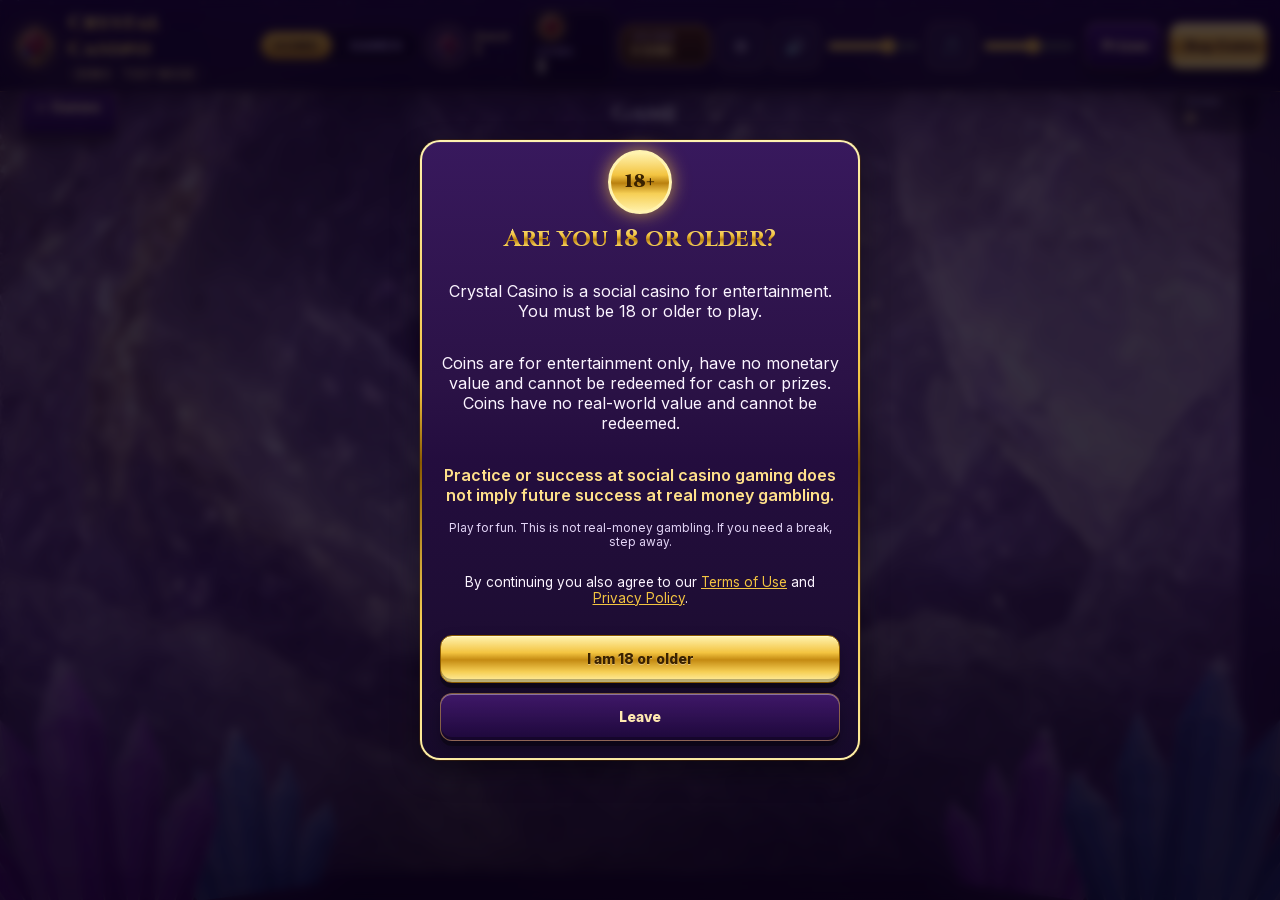
<file: index.html>
<!DOCTYPE html>
<html lang="en">
<head>
  <meta charset="UTF-8" />
  <meta name="viewport" content="width=device-width, initial-scale=1.0, viewport-fit=cover" />
  <title>Crystal Casino — Social Casino (TEST MODE)</title>
  <meta name="theme-color" content="#2a0c48" />
  <meta name="apple-mobile-web-app-capable" content="yes" />
  <meta name="apple-mobile-web-app-status-bar-style" content="black-translucent" />
  <meta name="description" content="Crystal Casino is a social casino for entertainment. Virtual coins only — no cash value, no cash-out. 18+." />
  <link rel="manifest" href="/manifest.webmanifest" />
  <link rel="preload" as="image" href="/assets/ui/gem-interior-sm.webp" />
  <link rel="preload" as="font" type="font/woff2" href="/assets/fonts/cinzel-900.woff2" crossorigin />
  <link rel="preload" as="font" type="font/woff2" href="/assets/fonts/cinzel-700.woff2" crossorigin />
  <link rel="preload" as="font" type="font/woff2" href="/assets/fonts/bebas-neue-400.woff2" crossorigin />
  <link rel="preload" as="font" type="font/woff2" href="/assets/fonts/inter-latin.woff2" crossorigin />
  <link rel="preload" as="style" href="css/core.css" />
  <link rel="icon" type="image/png" sizes="192x192" href="/assets/ui/icon-192.png" />
  <link rel="apple-touch-icon" href="/assets/ui/icon-192.png" />
  <script>
    (function () {
      try { if (localStorage.getItem("crystal-casino-age-ok-v1")) document.documentElement.classList.add("returning"); } catch (e) {}
      var h = (location.hash || "").replace(/^#/, ""); if (!h || h === "/" || h === "/home") { var pn = (location.pathname || "/").replace(/\/$/, "") || "/"; if (pn && pn !== "/") h = pn; } if (!h || h === "/") h = "/home";
      var view = "home";
      if (h === "/lobby" || h === "/games") view = "lobby";
      else if (h === "/slots" || h === "/dragon" || h === "/pharaoh" || h === "/neon") view = "slots";
      else if (h === "/profile") view = "profile";
      else if (h === "/clubs") view = "clubs";
      else if (h === "/season") view = "season";
      else if (h === "/events") view = "events";
      else if (h !== "/" && h !== "/home") view = "table";
      document.documentElement.classList.add("view-" + view);
      var theme = { "/neon": "neon", "/dragon": "dragon", "/pharaoh": "pharaoh" }[h];
      if (theme) document.documentElement.setAttribute("data-slot-theme", theme);
      var viewCss = { home: "css/home.css", lobby: "css/lobby.css", slots: "css/slots.css", table: "css/tables.css", profile: "css/core.css", clubs: "css/clubs.css", season: "css/season.css", events: "css/events.css" }[view];
      if (viewCss && viewCss !== "css/core.css") {
        document.write('<link rel="preload" as="style" href="'+viewCss+'">');
      }
      var lcp = theme ? "/assets/themes/" + theme + "/bg-sm.webp"
        : (h === "/" || h === "/home" || h === "" ? "/assets/ui/hero-slots-sm.webp" : null);
      if (lcp) document.write('<link id="lcp-pre" rel="preload" as="image" href="'+lcp+'" fetchpriority="high">');
    })();
  </script>
  <style id="critical-css">@font-face{font-family:Cinzel;font-style:normal;font-weight:700;font-display:optional;src:url(/assets/fonts/cinzel-700.woff2) format("woff2")}@font-face{font-family:Cinzel;font-style:normal;font-weight:900;font-display:optional;src:url(/assets/fonts/cinzel-900.woff2) format("woff2")}@font-face{font-family:Inter;font-style:normal;font-weight:400;font-display:optional;src:url(/assets/fonts/inter-latin.woff2) format("woff2")}@font-face{font-family:Inter;font-style:normal;font-weight:600;font-display:optional;src:url(/assets/fonts/inter-latin.woff2) format("woff2")}@font-face{font-family:Inter;font-style:normal;font-weight:700;font-display:optional;src:url(/assets/fonts/inter-latin.woff2) format("woff2")}@font-face{font-family:Inter;font-style:normal;font-weight:800;font-display:optional;src:url(/assets/fonts/inter-latin.woff2) format("woff2")}@font-face{font-family:"Bebas Neue";font-style:normal;font-weight:400;font-display:optional;src:url(/assets/fonts/bebas-neue-400.woff2) format("woff2")}[hidden]{display:none!important}html,body{margin:0}.top-bar{position:fixed!important;top:0;left:0;right:0;z-index:40}body.v8{padding-top:0!important;padding-bottom:calc(var(--nav-h) + env(safe-area-inset-bottom,0px))}:root{--bg:#12042a;--text:#fbf4ff;--muted:#c6b0e6;--gold-4:#fbe08a;--gold:linear-gradient(180deg,#fff3b0 0%,#f3c441 38%,#b9800f 52%,#f6cf55 70%,#fff0a8 100%);--font:"Inter",system-ui,sans-serif;--display:"Cinzel",Georgia,serif;--num:"Bebas Neue","Inter",system-ui,sans-serif;--hud-h:76px;--nav-h:64px;--border:rgba(255,210,120,.22);--sym-h:min(100px,calc((100vw - 112px)/5));--gap:3px}
*,*::before,*::after{box-sizing:border-box}
html,body{margin:0;min-height:100%;background:var(--bg);color:var(--text);font-family:var(--font)}
body{overflow-x:hidden}
img{max-width:100%;height:auto;-webkit-user-drag:none}
html.returning #splash{display:none!important;visibility:hidden!important}
.splash{position:fixed;inset:0;z-index:200;display:flex;flex-direction:column;align-items:center;justify-content:center;background:#0c021c;color:#fbe08a}
.splash.is-done,.splash[hidden]{display:none!important}
.top-bar{position:sticky;top:0;z-index:40;display:flex;align-items:center;justify-content:space-between;min-height:var(--hud-h);padding:.45rem .55rem;background:rgba(18,4,42,.86)}
@media(max-width:800px){.top-bar{position:fixed!important;top:0;left:0;right:0;z-index:40;height:var(--hud-h)}.body-pad,body.v8{padding-top:0!important;padding-bottom:calc(var(--nav-h) + env(safe-area-inset-bottom,0px))}}
.bottom-nav{display:none}
@media(max-width:800px){.bottom-nav{display:grid;position:fixed;left:0;right:0;bottom:0;z-index:45;height:calc(var(--nav-h) + env(safe-area-inset-bottom,0px));grid-template-columns:repeat(4,1fr);background:#12042a;border-top:1px solid var(--border)}}
#home,#lobby,#game-stage,#profile-page,#clubs-page,#season-page,#events-page{display:none;position:relative;z-index:5}
html.view-home #home,body.view-home #home{display:block!important}
html.view-lobby #lobby,body.view-lobby #lobby{display:block!important}
html.view-table #game-stage,body.view-table #game-stage{display:block!important}
html.view-profile #profile-page,body.view-profile #profile-page{display:block!important}
html.view-clubs #clubs-page,body.view-clubs #clubs-page{display:block!important}
html.view-season #season-page,body.view-season #season-page{display:block!important}
html.view-events #events-page,body.view-events #events-page{display:block!important}
html.view-home .layout,body.view-home .layout,html.view-lobby .layout,body.view-lobby .layout,html.view-table .layout,body.view-table .layout,html.view-profile .layout,body.view-profile .layout,html.view-clubs .layout,body.view-clubs .layout,html.view-season .layout,body.view-season .layout,html.view-events .layout,body.view-events .layout{display:none!important}
.home{max-width:1100px;margin:0 auto;padding:.55rem 1rem 1rem}
.home-title{margin:0;min-height:1.2em;font-family:var(--display);font-weight:900;font-size:1.4rem;background:var(--gold);-webkit-background-clip:text;background-clip:text;color:transparent}@media(max-width:800px){.home-title{font-size:1.4rem!important}}.home-feature-row{display:grid;grid-template-columns:repeat(2,1fr);gap:.85rem;margin:1.2rem 0;min-height:28rem}.tile-media{aspect-ratio:8/5;overflow:hidden;border-radius:12px;background:#1a0834}
.home-marquee{min-height:7.5rem;padding:.55rem .7rem .6rem;border-radius:24px;border:1px solid var(--border)}
.hero-carousel{position:relative;margin:0 0 1rem;min-height:200px}
.hero-carousel .hero,.hero{display:none;position:relative;aspect-ratio:16/9;min-height:200px;border-radius:18px;overflow:hidden;background:#1a0834}
.hero-carousel .hero.is-on{display:grid}
.hero-bg{width:100%;height:100%;object-fit:cover;display:block}
.brand{display:flex;align-items:center;gap:.5rem;color:inherit;text-decoration:none}
.brand-gem{width:44px;height:44px}
.gem-bg,#sparkle-canvas{position:fixed;inset:0;width:100%;height:100%;pointer-events:none;overflow:hidden}.gem-bg{z-index:0}.gem-bg-core,.gem-bg-photo,.gem-bg svg{position:absolute;inset:0;width:100%;height:100%}.gem-bg-photo{background-image:url("/assets/ui/gem-interior-sm.webp");background-size:cover;background-position:center 40%;opacity:.72}#sparkle-canvas{z-index:90} .cabinet-wrap{position:relative;min-height:70vh;z-index:2}html.view-slots[data-slot-theme] .cabinet-wrap,body.view-slots[data-slot-theme] .cabinet-wrap{padding:10px 8px 16px;border-radius:24px}#slot-theme-photo{position:absolute;inset:0;width:100%;height:100%;object-fit:cover;object-position:center top;z-index:0;pointer-events:none;border-radius:24px;display:none}html.view-slots #slot-theme-photo,body.view-slots #slot-theme-photo{display:block}
.reels{display:grid;grid-template-columns:repeat(5,var(--sym-h));gap:var(--gap)}
.reel{height:calc(var(--sym-h)* 3);overflow:hidden}
.symbol{width:var(--sym-h);height:var(--sym-h)}.classic-only{display:none}.cabinet.classic .classic-only{display:block}.cabinet.classic .mw-only{display:none}@media(max-width:800px){:root{--mw-col:calc((100vw - 74px)/6);--mw-h:calc(var(--mw-col)* 2.85);--mw-top:calc(var(--mw-col)* .58)}#mw-top{min-height:var(--mw-top)}#mw-reels,.mw-reel{min-height:var(--mw-h)}.mw-frame{min-height:calc(var(--mw-h) + var(--mw-top) + 12px)}html.view-slots .collection-meter,body.view-slots .collection-meter,html.view-slots .console-row.engage,body.view-slots .console-row.engage,html.view-slots .wallet-panel,body.view-slots .wallet-panel,html.view-slots .info-col,body.view-slots .info-col,html.view-slots .info-panel,body.view-slots .info-panel,html.view-slots .wallet,body.view-slots .wallet{display:none!important}html.view-slots .layout,html.view-slots .layout,body.view-slots .layout{display:block!important;margin:.9rem auto 2rem!important;padding:0 .4rem!important;max-width:100%}html.view-slots .cabinet-wrap,body.view-slots .cabinet-wrap{min-height:70vh;display:flex;justify-content:center;min-width:0}html.view-slots[data-slot-theme] .cabinet-wrap,body.view-slots[data-slot-theme] .cabinet-wrap{padding:10px 8px 16px;border-radius:24px}html.view-slots .cabinet,body.view-slots .cabinet{position:relative;width:fit-content;max-width:100%;padding:8px;border-radius:20px;margin-bottom:.3rem}html.view-slots .marquee-crystals,body.view-slots .marquee-crystals{display:none}html.view-slots .marquee,body.view-slots .marquee{padding:4px 6px 4px;margin:0 0 4px}html.view-slots .bezel,body.view-slots .bezel{padding:4px}html.view-slots .console,body.view-slots .console{margin-top:4px;padding:5px}html.view-slots .btn-spin,body.view-slots .btn-spin{width:58px!important;height:58px!important;max-width:58px!important;max-height:58px!important;flex:0 0 auto!important;flex-basis:auto!important;order:0!important;margin:0 2px 0 0!important}html.view-slots .console-row.buttons,body.view-slots .console-row.buttons{flex-wrap:nowrap!important;justify-content:flex-start;align-items:center;gap:4px}html.view-slots .console-row.meters,body.view-slots .console-row.meters{flex-wrap:nowrap!important}html.view-slots .win-strip,body.view-slots .win-strip{min-height:0;padding:2px 6px}html.view-slots .prog-ticker small,body.view-slots .prog-ticker small{display:none}html.view-slots .cbtn,body.view-slots .cbtn{height:48px;min-height:48px;font-size:.55rem}html.view-slots .bezel-top,body.view-slots .bezel-top{min-height:36px;margin-bottom:2px}html.view-slots .ways-counter,body.view-slots .ways-counter{min-height:32px}.home-title{min-height:1.4em}.home-ticker,.jackpot-plaque{min-height:3.2rem}#home-prog,.prog-ticker strong{display:inline-block;min-width:8ch}#home-credit,[data-bind=coins]{display:inline-block;min-width:6ch}.home,.lobby,.profile-page,.clubs-page,.season-page,.events-page,.game-stage{padding-bottom:.8rem}.home-balance{display:none}.home-actions .js-shop,.home-actions .js-prizes{display:none}}
#lcp-slot-poster{display:none;position:fixed;top:var(--hud-h);left:0;width:100%;height:70vh;object-fit:cover;object-position:center top;z-index:0;pointer-events:none}html.view-slots #lcp-slot-poster,body.view-slots #lcp-slot-poster{display:block}.site-notice,.mode-banners{min-height:2.2rem}</style>
  <link rel="stylesheet" href="css/core.css" />
  <link rel="stylesheet" href="fx.css" media="print" onload="this.media='all'" />
  <noscript>
    <link rel="stylesheet" href="css/core.css" />
    <link rel="stylesheet" href="styles.css" />
    <link rel="stylesheet" href="fx.css" />
  </noscript>
</head>
<body class="v8" style="padding-top:0">
  <script>
    (function () {
      try { if (localStorage.getItem("crystal-casino-age-ok-v1")) document.documentElement.classList.add("returning"); } catch (e) {}
      var h = (location.hash || "").replace(/^#/, ""); if (!h || h === "/" || h === "/home") { var pn = (location.pathname || "/").replace(/\/$/, "") || "/"; if (pn && pn !== "/") h = pn; } if (!h || h === "/") h = "/home";
      var view = "home";
      if (h === "/lobby" || h === "/games") view = "lobby";
      else if (h === "/slots" || h === "/dragon" || h === "/pharaoh" || h === "/neon") view = "slots";
      else if (h === "/profile") view = "profile";
      else if (h === "/clubs") view = "clubs";
      else if (h === "/season") view = "season";
      else if (h === "/events") view = "events";
      else if (h !== "/" && h !== "/home") view = "table";
      document.body.classList.add("view-" + view);
      var theme = { "/neon": "neon", "/dragon": "dragon", "/pharaoh": "pharaoh" }[h];
      if (theme) {
        document.body.setAttribute("data-slot-theme", theme);
        var bg = "/assets/themes/" + theme + "/bg-sm.webp";
        document.body.style.setProperty("--slot-bg", 'url("' + bg + '")');
        var photo = document.getElementById("slot-theme-photo");
        if (photo) { photo.src = bg; photo.hidden = false; photo.fetchPriority = "high"; }
        if (!document.getElementById("lcp-slot-poster")) {
          document.write('<img id="lcp-slot-poster" alt="" width="720" height="1280" aria-hidden="true" decoding="async" fetchpriority="high" src="'+bg+'">');
        }
      }
      window.loadViewCss = function (v) {
        var map = { home: "css/home.css", lobby: "css/lobby.css", slots: "css/slots.css", table: "css/tables.css", profile: "css/core.css", clubs: "css/clubs.css", season: "css/season.css", events: "css/events.css" };
        var href = map[v];
        if (!href || document.querySelector('link[data-view-css="'+href+'"]')) return;
        var l = document.createElement("link");
        l.rel = "stylesheet";
        l.href = href;
        l.setAttribute("data-view-css", href);
        document.head.appendChild(l);
      };
      window.loadViewCss(view);
    })();
  </script>
  <div id="hud-spacer" style="height:76px;width:100%" aria-hidden="true"></div>
  <div id="splash" class="splash" role="status" aria-live="polite" aria-label="Loading Crystal Casino">
    <img class="splash-logo" src="/assets/ui/logo.webp" width="168" height="168" alt="Crystal Casino" loading="lazy" decoding="async" />
    <h1>Crystal Casino</h1>
    <p>SOCIAL CASINO · TEST MODE · 18+</p>
    <div class="splash-bar" aria-hidden="true"><span></span></div>
  </div>
  <canvas id="sparkle-canvas" aria-hidden="true"></canvas>
  <div id="gem-bg" class="gem-bg" aria-hidden="true">
    <div class="gem-bg-core"></div>
    <div class="gem-bg-photo"></div>
    <svg class="gem-bg-facets" viewBox="0 0 100 178" preserveAspectRatio="xMidYMid slice" focusable="false">
      <polygon points="0,0 40,8 28,38 0,30" fill="rgba(220,180,255,0.18)" />
      <polygon points="40,8 100,0 100,36 62,28" fill="rgba(160,90,230,0.16)" />
      <polygon points="0,30 28,38 22,90 0,110" fill="rgba(90,30,150,0.14)" />
      <polygon points="28,38 62,28 70,80 36,96" fill="rgba(255,230,255,0.10)" />
      <polygon points="62,28 100,36 100,100 70,80" fill="rgba(180,100,255,0.13)" />
      <polygon points="22,90 36,96 48,150 10,170 0,110" fill="rgba(40,10,80,0.2)" />
      <polygon points="36,96 70,80 100,100 100,178 48,150" fill="rgba(120,50,190,0.12)" />
      <polygon points="0,110 10,170 0,178" fill="rgba(20,4,40,0.25)" />
    </svg>
    <div class="gem-bg-caustics"></div>
    <div class="gem-bg-sweep"></div>
    <div class="gem-bg-glow"></div>
    <div class="gem-bg-vignette"></div>
  </div>
  <div class="bg-cavern" aria-hidden="true"></div>
  <div class="bg-aurora"></div>
  <div class="bg-float" id="bg-float" aria-hidden="true"></div>
  <div class="side-crystals left" aria-hidden="true"></div>
  <div class="side-crystals right" aria-hidden="true"></div>

  <header class="top-bar">
    <a class="brand" href="#/home" id="brand-home">
      <img class="brand-gem" id="brand-gem" src="/assets/ui/logo.webp" width="44" height="44" alt="" />
      <div class="brand-text">
        <h1>Crystal Casino</h1>
        <span class="demo-badge">DEMO · TEST MODE</span>
      </div>
    </a>
    <div class="header-actions">
      <nav class="view-nav desktop-only" role="tablist" aria-label="Casino areas">
        <button type="button" class="active" data-route="home" id="nav-home">Home</button>
        <button type="button" data-route="lobby" id="nav-lobby">Games</button>
      </nav>
      <a class="hud-level" id="hud-level-wrap" href="#/profile" title="Your profile">
        <div class="level-ring" id="hud-level-ring" style="--p:0">
          <img class="hud-avatar" id="hud-avatar" src="/assets/ui/avatar.webp" width="32" height="32" alt="" />
        </div>
        <div class="hud-who">
          <span class="hud-name" id="hud-name">Guest</span>
          <span class="hud-lvl" id="hud-level">1</span>
        </div>
      </a>
      <div class="hud-auth" id="hud-auth">
        <button type="button" class="btn btn-outline btn-signin" id="btn-signin" hidden>Sign in</button>
      </div>
      <div class="hdr-chip hud-coins" title="Virtual coins — no cash value">
        <img class="coin-icon" src="/assets/symbols/coin.webp" width="28" height="28" alt="" />
        <div class="hud-coins-copy">
          <small>COINS</small>
          <strong id="hdr-credit" data-bind="coins">0</strong>
        </div>
      </div>
      <div class="hdr-prog plaque-mini" title="Crystal Crown progressive jackpot">
        <small>CROWN</small><strong id="hdr-prog" data-bind="progressive">0</strong>
      </div>
      <div class="vol-wrap">
        <button id="btn-settings" class="icon-btn" type="button" title="Settings" aria-label="Open settings">⚙</button>
        <button id="btn-mute" class="icon-btn" type="button" title="Mute sound effects" aria-label="Mute or unmute sound effects">🔊</button>
        <input id="vol" class="vol desktop-only" type="range" min="0" max="100" step="1" value="70" aria-label="Sound effects volume" title="SFX volume" />
        <button id="btn-music" class="icon-btn desktop-only" type="button" title="Mute background music" aria-label="Mute or unmute music">🎵</button>
        <input id="music-vol" class="vol desktop-only" type="range" min="0" max="100" step="1" value="55" aria-label="Music volume" title="Music volume" />
      </div>
      <button id="btn-prizes" class="btn btn-outline desktop-only" type="button">Prizes</button>
      <button id="btn-wallet" class="btn btn-gold hud-shop-btn" type="button">Buy Coins</button>
    </div>
  </header>

  <div class="site-notice" id="site-notice">
    <p class="site-notice-copy"><strong>SOCIAL CASINO · TEST MODE.</strong> Coins have no cash value and cannot be redeemed. <span id="notice-extra"></span></p>
    <button type="button" class="site-notice-dismiss" id="site-notice-dismiss" aria-label="Dismiss notice">✕</button>
  </div>


  <!-- Casino home -->
  <main class="layout">
    <section class="cabinet-wrap">
      <div class="slot-theme-bg" aria-hidden="true"></div>
      <img id="slot-theme-photo" class="slot-theme-photo" alt="" width="720" height="1280" decoding="async" />
      <script>
        (function () {
          var t = document.body.getAttribute("data-slot-theme");
          if (!t) return;
          var p = document.getElementById("slot-theme-photo");
          if (!p) return;
          p.src = "/assets/themes/" + t + "/bg-sm.webp";
          p.fetchPriority = "high";
        })();
      </script>
      <div class="cabinet mw" id="cabinet">
        <div class="frame-lights" aria-hidden="true"></div>
        <div class="marquee">
          <div class="bulbs" aria-hidden="true"></div>
          <div class="marquee-crystals" id="marquee-crystals" aria-hidden="true"></div>
          <h2 class="marquee-title">Crystal Casino</h2>
          <div class="jackpot-sign" id="jackpot-sign">
            <img src="/assets/symbols/greentea.webp" alt="" width="40" height="40" />
            <span>GREEN TEA JACKPOT · 5,000×</span>
            <img src="/assets/symbols/greentea.webp" alt="" width="40" height="40" />
          </div>
          <div class="prog-ticker" id="prog-ticker" aria-live="polite">
            <small>CRYSTAL CROWN</small>
            <strong id="prog-val">0</strong>
          </div>
        </div>

        <div class="bezel">
          <div class="bezel-top">
            <div class="mode-toggle" id="mode-toggle" role="group" aria-label="Game mode">
              <button type="button" data-mode="megaways">MEGAWAYS</button>
              <button type="button" data-mode="classic">25 LINES</button>
            </div>
            <div class="ways-counter mw-only" id="ways-counter"><strong id="ways-val">117,649</strong><span>WAYS</span></div>
            <div class="ways-counter classic-only"><strong id="lines-active">25</strong><span>LINES</span></div>
          </div>
          <div class="mw-window mw-only" id="mw-window">
            <div class="mw-frame" id="mw-frame">
              <div class="mw-top" id="mw-top"></div>
              <div class="mw-reels" id="mw-reels"></div>
              <div class="mw-mult" id="mw-mult" hidden>×1</div>
              <div class="glass" aria-hidden="true"></div>
            </div>
          </div>
          <div class="reel-window classic-only">
            <div class="line-badges left" id="badges-left"></div>
            <div class="reels-frame" id="reels-frame">
              <div class="reels" id="reels"></div>
              <svg class="lines-overlay" id="lines-overlay" aria-hidden="true"></svg>
              <div class="glass" aria-hidden="true"></div>
            </div>
            <div class="line-badges right" id="badges-right"></div>
          </div>
          <div class="fs-banner" id="fs-banner" hidden>
            <span>FREE SPINS</span><strong id="fs-count">0 / 0</strong><span class="fs-mult" id="fs-mult">ALL WINS ×2</span>
            <span class="fs-total">BONUS <b id="fs-total">0</b></span>
          </div>
          <div class="win-strip"><span class="msg" id="msg">PLACE YOUR BET</span></div>
        </div>

        <div class="console">
          <div class="console-row meters">
            <div class="meter"><small>BALANCE</small><strong id="credit">0</strong></div>
            <div class="meter stepper mw-only">
              <small>BET</small>
              <div><button id="mwbet-down" class="step-btn" type="button" aria-label="Lower bet">−</button><strong id="mwbet-val">400</strong><button id="mwbet-up" class="step-btn" type="button" aria-label="Raise bet">+</button></div>
            </div>
            <div class="meter mw-only"><small>WAYS</small><strong id="ways-meter">117,649</strong></div>
            <div class="meter stepper classic-only">
              <small>LINES</small>
              <div><button id="lines-down" class="step-btn" type="button" aria-label="Fewer lines">−</button><strong id="lines-val">25</strong><button id="lines-up" class="step-btn" type="button" aria-label="More lines">+</button></div>
            </div>
            <div class="meter stepper classic-only">
              <small>BET / LINE</small>
              <div><button id="bpl-down" class="step-btn" type="button" aria-label="Lower bet per line">−</button><strong id="bpl-val">20</strong><button id="bpl-up" class="step-btn" type="button" aria-label="Raise bet per line">+</button></div>
            </div>
            <div class="meter classic-only"><small>TOTAL BET</small><strong id="total-bet">500</strong></div>
            <div class="meter win"><small>WIN</small><strong id="win-meter">0</strong></div>
          </div>
          <div class="collection-meter" id="collection-meter" aria-label="Crystal Collection">
            <span class="coll-label">COLLECTION</span>
            <div class="coll-tracks" id="coll-tracks"></div>
          </div>
          <div class="console-row engage">
            <div class="streak" id="streak" hidden>
              <span class="streak-flame" aria-hidden="true">✦</span>
              <div><small>STREAK</small><strong id="streak-val">0</strong></div>
            </div>
            <div class="xp-bar" id="xp-bar" title="Play-money level — decorative only">
              <div class="xp-meta"><span id="xp-level">LV 1</span><span id="xp-label">0 / 80</span></div>
              <div class="xp-track"><div class="xp-fill" id="xp-fill"></div></div>
            </div>
            <button class="daily-chest" id="btn-daily" type="button" title="Free daily coins">
              <span class="chest-icon" aria-hidden="true">🍵</span>
              <span class="chest-copy"><small>DAILY</small><strong id="daily-label">BONUS</strong></span>
            </button>
            <button class="daily-chest hourly" id="btn-hourly" type="button" title="Free hourly coins">
              <span class="chest-icon" aria-hidden="true">⏰</span>
              <span class="chest-copy"><small>HOURLY</small><strong id="hourly-label">BONUS</strong></span>
            </button>
          </div>
          <div class="console-row buttons">
            <button id="btn-info" class="cbtn" type="button">INFO</button>
            <button id="btn-max" class="cbtn" type="button">MAX BET</button>
            <button id="btn-auto" class="cbtn" type="button">AUTO</button>
            <button id="btn-turbo" class="cbtn toggle" type="button" aria-pressed="false">TURBO</button>
            <button id="btn-gamble" class="cbtn gamble" type="button" disabled>GAMBLE</button>
            <button id="btn-spin" class="btn-spin" type="button"><span>SPIN</span></button>
          </div>
          <div class="auto-status" id="auto-status" hidden></div>
        </div>
      </div>
    </section>

    <aside class="panel wallet-panel">
      <h2>Your Coins</h2>
      <p class="hint">Free to play · optional coin packs via Stripe test checkout</p>
      <div class="primary-balance">
        <span class="label">Coin balance</span>
        <strong id="primary-balance">0</strong>
        <span class="sub" id="primary-currency-label">Virtual coins · no cash value</span>
      </div>
      <div class="wallet-actions shop-actions">
        <button id="btn-deposit" class="btn btn-primary" type="button">Buy Coins</button>
      </div>
      <div class="free-row">
        <button type="button" class="btn btn-outline" id="btn-daily-panel">Daily bonus</button>
        <button type="button" class="btn btn-outline" id="btn-hourly-panel">Hourly bonus</button>
      </div>
      <div class="wallet-actions">
        <button type="button" class="btn btn-outline" id="btn-prizes-panel">Trophy cabinet</button>
      </div>
      <div class="profile-chip" id="profile-chip">
        <span id="profile-nick">Hopper</span>
        <span id="profile-level">LV 1</span>
        <span class="vip-badge bronze" id="vip-badge">BRONZE</span>
      </div>
      <div class="stats">
        <div><span>Spins</span><strong id="stat-spins">0</strong></div>
        <div><span>Total won</span><strong id="stat-won">0</strong></div>
        <div><span>Total bet</span><strong id="stat-bet">0</strong></div>
      </div>
    </aside>

    <aside class="panel info-panel">
      <h2>Spin history</h2>
      <ul class="history" id="history"><li class="empty">No spins yet</li></ul>
      <div class="disclaimer">
        <strong>Entertainment only · TEST MODE · 18+.</strong>
        Coins are for entertainment only, have no monetary value and cannot be redeemed for cash or prizes. Play for fun. This is a social casino, not real-money gambling. If you need a break, step away. All outcomes are decided on the server.
      </div>
    </aside>
  </main>

  <section class="home" id="home" hidden>
    <div class="home-marquee">
      <div class="bulbs" aria-hidden="true"></div>
      <p class="home-kicker">SOCIAL CASINO · TEST MODE · 18+</p>
      <h2 class="home-title">Crystal Casino</h2>
      <p class="home-sub">Virtual coins only. Every game is decided on the server. Nothing here has cash value.</p>
      <div class="prog-ticker home-ticker jackpot-plaque" id="home-ticker">
        <small>CRYSTAL CROWN PROGRESSIVE</small>
        <strong id="home-prog" data-bind="progressive">0</strong>
      </div>
    </div>
    <div class="home-hud">
      <div class="home-balance">
        <span class="label">Coin balance</span>
        <strong id="home-credit" data-bind="coins">0</strong>
        <span class="sub">Virtual coins · no cash value</span>
      </div>
      <a class="home-profile" id="home-profile-link" href="#/profile">
        <img class="home-avatar" id="home-avatar" src="/assets/ui/avatar.webp" width="40" height="40" alt="" />
        <span id="home-nick">Hopper</span>
        <span id="home-level">LV 1</span>
        <span class="vip-badge bronze" id="home-vip">BRONZE</span>
      </a>
      <div class="home-actions">
        <button type="button" class="daily-chest js-daily" id="btn-daily-home">
          <span class="chest-icon" aria-hidden="true">🍵</span>
          <span class="chest-copy"><small>DAILY</small><strong class="daily-home-label">BONUS</strong></span>
        </button>
        <button type="button" class="daily-chest hourly js-hourly" id="btn-hourly-home">
          <span class="chest-icon" aria-hidden="true">⏰</span>
          <span class="chest-copy"><small>HOURLY</small><strong class="hourly-home-label">BONUS</strong></span>
        </button>
        <button type="button" class="btn btn-gold js-shop">Shop</button>
        <button type="button" class="btn btn-outline js-prizes">Prizes</button>
      </div>
    </div>
        <a class="home-club-banner" href="#/clubs" id="home-club-banner">
      <img src="/assets/symbols/ruby.webp" width="40" height="40" alt="" decoding="async">
      <div>
        <strong>Clubs</strong>
        <span>Team up for a weekly coin chest. Coins have no cash value.</span>
      </div>
    </a>
    <a class="home-season-banner" href="#/season" id="home-season-banner">
      <img src="/assets/symbols/shard.webp" width="40" height="40" alt="" decoding="async">
      <div>
        <strong>Season pass</strong>
        <span>30 free tiers in 4 weeks. Rewards have no cash value.</span>
      </div>
    </a>
    <a class="home-events-banner" href="#/events" id="home-events-banner">
      <img src="/assets/symbols/citrine.webp" width="40" height="40" alt="" decoding="async">
      <div>
        <strong>Live events</strong>
        <span>A server-side calendar. Boosts never change game payouts.</span>
      </div>
    </a>
<div class="hero-carousel" id="hero-carousel">
      <a class="hero is-on" href="#/slots" id="hero-slots">
        <img class="hero-bg" data-src="/assets/ui/hero-slots-sm.webp" width="800" height="450" decoding="async" alt="" />
        <script>
          (function () {
            var img = document.querySelector("#hero-slots img.hero-bg");
            if (!img) return;
            if (document.body.classList.contains("view-home")) {
              img.src = img.getAttribute("data-src");
              img.fetchPriority = "high";
            } else {
              img.loading = "lazy";
            }
          })();
        </script>
        <div class="hero-shade" aria-hidden="true"></div>
        <div class="hero-copy">
          <span class="hero-tag">FEATURED</span>
          <span class="ribbon hot">HOT</span>
          <h3>Crystal Slots</h3>
          <p>Megaways up to 117,649 ways, or classic 25-line. Green Tea Jackpot 5,000× · Hold &amp; Spin · Crystal Crown progressive.</p>
          <span class="btn btn-gold">Play now</span>
        </div>
      </a>
      <a class="hero" href="#/dragon" id="hero-dragon">
        <img class="hero-bg" src="/assets/tiles/dragon-sm.webp" srcset="/assets/tiles/dragon-sm.webp 400w, /assets/tiles/dragon.webp 800w" sizes="(max-width: 720px) 100vw, 1100px" width="800" height="500" loading="lazy" decoding="async" alt="" />
        <div class="hero-shade" aria-hidden="true"></div>
        <div class="hero-copy">
          <span class="hero-tag">NEW THEME</span>
          <span class="ribbon new">NEW</span>
          <h3>Dragon's Gold</h3>
          <p>Imperial dragons on the same ~95% Crystal slot engine. Dragon Pearl Jackpot 5,000×.</p>
          <span class="btn btn-gold">Play now</span>
        </div>
      </a>
      <a class="hero" href="#/baccarat" id="hero-baccarat">
        <img class="hero-bg" src="/assets/tiles/baccarat-sm.webp" srcset="/assets/tiles/baccarat-sm.webp 400w, /assets/tiles/baccarat.webp 800w" sizes="(max-width: 720px) 100vw, 1100px" width="800" height="500" loading="lazy" decoding="async" alt="" />
        <div class="hero-shade" aria-hidden="true"></div>
        <div class="hero-copy">
          <span class="hero-tag">TABLES</span>
          <span class="ribbon new">NEW</span>
          <h3>Baccarat</h3>
          <p>Punto Banco, 8-deck shoe, standard third-card rules. Player 1:1 · Banker 5% commission.</p>
          <span class="btn btn-gold">Play now</span>
        </div>
      </a>
      <a class="hero" href="#/keno" id="hero-keno">
        <img class="hero-bg" src="/assets/tiles/keno-sm.webp" srcset="/assets/tiles/keno-sm.webp 400w, /assets/tiles/keno.webp 800w" sizes="(max-width: 720px) 100vw, 1100px" width="800" height="500" loading="lazy" decoding="async" alt="" />
        <div class="hero-shade" aria-hidden="true"></div>
        <div class="hero-copy">
          <span class="hero-tag">NEW</span>
          <span class="ribbon new">NEW</span>
          <h3>Keno</h3>
          <p>Pick 1 to 10 numbers, 20 drawn. Published paytable, 92–95% RTP. Virtual coins only.</p>
          <span class="btn btn-gold">Play now</span>
        </div>
      </a>
      <a class="hero" href="#/roulette" id="hero-roulette">
        <img class="hero-bg" src="/assets/tiles/roulette-sm.webp" srcset="/assets/tiles/roulette-sm.webp 400w, /assets/tiles/roulette.webp 800w" sizes="(max-width: 720px) 100vw, 1100px" width="800" height="500" loading="lazy" decoding="async" alt="" />
        <div class="hero-shade" aria-hidden="true"></div>
        <div class="hero-copy">
          <span class="hero-tag">TABLES</span>
          <h3>European Roulette</h3>
          <p>Single-zero wheel at the table, honest European odds. Virtual coins only.</p>
          <span class="btn btn-gold">Play now</span>
        </div>
      </a>
      <div class="hero-dots" role="tablist" aria-label="Featured games">
        <button type="button" class="is-on" data-hero="0" aria-label="Crystal Slots"></button>
        <button type="button" class="dot" data-hero="1" aria-label="Dragon's Gold"></button>
        <button type="button" class="dot" data-hero="2" aria-label="Baccarat"></button>
        <button type="button" class="dot" data-hero="3" aria-label="Keno"></button>
        <button type="button" class="dot" data-hero="4" aria-label="European Roulette"></button>
      </div>
    </div>
    <div class="home-feature-row" id="home-features">
      <div class="skel-tile feature-tile" aria-hidden="true"></div>
      <div class="skel-tile feature-tile" aria-hidden="true"></div>
      <div class="skel-tile feature-tile" aria-hidden="true"></div>
      <div class="skel-tile feature-tile" aria-hidden="true"></div>
    </div>
    <div class="home-browse">
      <a class="btn btn-outline" href="#/lobby">Browse all games</a>
    </div>
  </section>

  <!-- Game selection lobby -->
  <section class="lobby" id="lobby" hidden>
    <div class="lobby-head">
      <div>
        <h2>Game Floor</h2>
        <p class="hint">Fair games, coin bets only. Every outcome is decided on the server. Coins have no cash value.</p>
      </div>
      <div class="lobby-head-actions">
        <a class="btn btn-outline" href="#/events" id="btn-lobby-events">Events</a>
        <a class="btn btn-outline" href="#/season" id="btn-lobby-season">Season</a>
        <a class="btn btn-outline" href="#/clubs" id="btn-lobby-clubs">Clubs</a>
        <a class="btn btn-outline" href="#/home" id="btn-lobby-back">← Home</a>
      </div>
    </div>
    <div class="lobby-cats" id="lobby-grid">
      <div class="lobby-skel" aria-hidden="true">
        <div class="skel-title"></div>
        <div class="skel-row"><div class="skel-tile"></div><div class="skel-tile"></div></div>
        <div class="skel-title"></div>
        <div class="skel-row"><div class="skel-tile"></div><div class="skel-tile"></div></div>
      </div>
    </div>
  </section>

  <!-- Profile / account -->
  <section class="profile-page" id="profile-page" hidden>
    <div class="lobby-head">
      <div>
        <h2>Profile</h2>
        <p class="hint">Your account and game progress. Coins have no cash value.</p>
      </div>
      <div class="lobby-head-actions">
        <a class="btn btn-outline" href="#/events" id="btn-profile-events">Events</a>
        <a class="btn btn-outline" href="#/clubs" id="btn-profile-clubs">Clubs</a>
        <a class="btn btn-outline" href="#/home">← Home</a>
      </div>
    </div>
    <div class="profile-card" id="profile-card">
      <div class="profile-identity">
        <img class="profile-avatar" id="profile-avatar" src="/assets/ui/avatar.webp" width="72" height="72" alt="" />
        <div>
          <h3 id="profile-page-name">Guest</h3>
          <p class="hint" id="profile-page-email">Playing as a guest on this device</p>
          <span class="vip-badge bronze" id="profile-page-vip">BRONZE</span>
        </div>
      </div>
      <dl class="profile-stats" id="profile-stats">
        <div><dt>Level</dt><dd id="ps-level">1</dd></div>
        <div><dt>XP</dt><dd id="ps-xp">0</dd></div>
        <div><dt>Trophies</dt><dd id="ps-trophies">0</dd></div>
        <div><dt>Spins</dt><dd id="ps-spins">0</dd></div>
        <div><dt>Lifetime won</dt><dd id="ps-won">0</dd></div>
        <div><dt>Lifetime bet</dt><dd id="ps-bet">0</dd></div>
      </dl>
      <div class="profile-auth" id="profile-auth-guest">
        <p>Sign in to keep your coins, VIP, trophies and bonuses across devices.</p>
        <div class="google-slot" id="google-btn-profile"></div>
        <p class="hint" id="google-unavailable" hidden>Google sign-in is not configured on this server. You can keep playing as a guest.</p>
      </div>
      <div class="profile-auth" id="profile-auth-user" hidden>
        <button type="button" class="btn btn-outline" id="btn-signout">Sign out</button>
      </div>
      <div class="privacy-note" id="privacy-note">
        <h3>Privacy</h3>
        <p id="privacy-copy">If you sign in, we store your Google name, email and avatar, plus your game progress (coins, XP and VIP tier, trophies, themes, missions, bonus timers and coin-pack purchases). Coins have no cash value and cannot be cashed out. You can delete your account at any time; this permanently removes your account and progress. Read the full <a href="/privacy">Privacy Policy</a> and <a href="/terms">Terms of Use</a>.</p>
      </div>
      <div class="profile-delete" id="profile-delete" hidden>
        <button type="button" class="btn btn-outline btn-danger" id="btn-delete-account">Delete my account</button>
        <p class="hint">This permanently deletes your account and game progress. It cannot be undone.</p>
      </div>
    </div>
  </section>

  <!-- Clubs / team play -->
  <section class="clubs-page profile-page" id="clubs-page" hidden>
    <div class="lobby-head">
      <div>
        <h2>Clubs</h2>
        <p class="hint">Team up for a weekly coin chest. Coins have no cash value.</p>
      </div>
      <div class="lobby-head-actions">
        <a class="btn btn-outline" href="#/lobby">Games</a>
        <a class="btn btn-outline" href="#/home">← Home</a>
      </div>
    </div>
    <div id="clubs-body">
      <div class="clubs-card"><p class="hint">Loading clubs…</p></div>
    </div>
  </section>

  <!-- Season pass -->
  <section class="season-page" id="season-page" hidden>
    <div class="lobby-head">
      <div>
        <h2>Season pass</h2>
        <p class="hint">A 4-week free track. Coins and cosmetics have no cash value and cannot be transferred.</p>
      </div>
      <div class="lobby-head-actions">
        <a class="btn btn-outline" href="#/lobby">Games</a>
        <a class="btn btn-outline" href="#/home">← Home</a>
      </div>
    </div>
    <div id="season-body">
      <div class="season-card"><p class="hint">Loading the season pass…</p></div>
    </div>
  </section>

  <!-- Live events calendar -->
  <section class="events-page" id="events-page" hidden>
    <div class="lobby-head">
      <div>
        <h2>Live events</h2>
        <p class="hint">A server-side calendar of coin events. Boosts never change game payouts. Rewards have no cash value. Times are Australia/Perth.</p>
      </div>
      <div class="lobby-head-actions">
        <a class="btn btn-outline" href="#/lobby">Games</a>
        <a class="btn btn-outline" href="#/home">← Home</a>
      </div>
    </div>
    <div id="events-body">
      <div class="events-card"><p class="hint">Loading live events…</p></div>
    </div>
  </section>

  <!-- Full-screen table / game stage -->
  <section class="game-stage" id="game-stage" hidden>
    <div class="stage-head">
      <a class="btn btn-outline" href="#/lobby" id="btn-stage-back">← Games</a>
      <h2 id="stage-title">Game</h2>
      <div class="stage-balance"><small>COINS</small><strong data-bind="coins">0</strong></div>
    </div>
    <div class="stage-body" id="stage-body"></div>
  </section>

  <!-- Info / paytable -->
  <div class="modal" id="modal-info" hidden>
    <div class="modal-backdrop" data-close="info"></div>
    <div class="modal-card wide" role="dialog" aria-labelledby="info-title">
      <header>
        <h2 id="info-title">Game info</h2>
        <button class="icon-btn" type="button" data-close="info" aria-label="Close">✕</button>
      </header>
      <div class="tabs" id="info-tabs">
        <button type="button" class="active" data-tab="pays">Paytable</button>
        <button type="button" data-tab="lines" id="tab-lines-btn">Paylines</button>
        <button type="button" data-tab="minis">Mini games</button>
        <button type="button" data-tab="features">Features</button>
      </div>
      <div class="modal-body scroll">
        <div class="tab" data-tab="pays"><p class="hint" id="pays-hint"></p><div class="pay-grid" id="pay-grid"></div></div>
        <div class="tab" data-tab="lines" hidden><p class="hint" id="lines-hint">Wins pay left to right on active lines, starting from reel 1. Only the highest win per line is paid.</p><div class="lines-grid" id="lines-grid"></div></div>
        <div class="tab" data-tab="minis" hidden><div id="minis-info"></div></div>
        <div class="tab" data-tab="features" hidden><div id="features"></div></div>
      </div>
    </div>
  </div>

  <!-- Gamble -->
  <div class="modal" id="modal-gamble" hidden>
    <div class="modal-backdrop"></div>
    <div class="modal-card gamble-card" role="dialog" aria-labelledby="gamble-title">
      <header><h2 id="gamble-title">Gamble · Double up</h2></header>
      <div class="modal-body">
        <div class="gamble-meters">
          <div><small>GAMBLE AMOUNT</small><strong id="g-stake">0</strong></div>
          <div><small>WIN TO</small><strong id="g-to">0</strong></div>
        </div>
        <div class="card-stage"><div class="playing-card" id="g-card"><div class="card-back"></div><div class="card-face" id="g-face"></div></div></div>
        <div class="g-history" id="g-history"></div>
        <p class="hint center" id="g-msg">Pick a colour. Red or black — 50/50.</p>
        <div class="gamble-actions">
          <button id="g-red" class="btn g-red" type="button">RED</button>
          <button id="g-black" class="btn g-black" type="button">BLACK</button>
        </div>
        <button id="g-collect" class="btn btn-gold btn-block" type="button">COLLECT</button>
      </div>
    </div>
  </div>

  <!-- Mini games: Crystal Pick / Tea Wheel -->
  <div class="modal mini" id="modal-mini" hidden>
    <div class="modal-backdrop"></div>
    <div class="mini-card" id="mini-card" role="dialog" aria-labelledby="mini-title">
      <div class="mini-badge" id="mini-badge">MYSTERY BONUS</div>
      <div class="mini-title" id="mini-title">CRYSTAL PICK</div>
      <div class="mini-sub" id="mini-sub"></div>
      <div class="mini-stage" id="mini-stage"></div>
      <div class="mini-total"><small>BONUS WIN</small><b id="mini-total">0</b></div>
      <button class="btn btn-gold btn-block" id="mini-btn" type="button">START</button>
    </div>
  </div>

  <!-- Auto spin -->
  <div class="modal" id="modal-auto" hidden>
    <div class="modal-backdrop" data-close="auto"></div>
    <div class="modal-card" role="dialog" aria-labelledby="auto-title">
      <header><h2 id="auto-title">Auto spin</h2><button class="icon-btn" type="button" data-close="auto" aria-label="Close">✕</button></header>
      <div class="modal-body">
        <label>Number of spins</label>
        <div class="seg seg-5" id="auto-count">
          <button type="button" data-count="10">10</button><button type="button" data-count="25" class="active">25</button>
          <button type="button" data-count="50">50</button><button type="button" data-count="100">100</button>
          <button type="button" data-count="Infinity">∞</button>
        </div>
        <label class="check"><input type="checkbox" id="auto-stop-bonus" checked /> Stop when free spins or a mini game trigger</label>
        <label class="check"><input type="checkbox" id="auto-stop-bigwin" checked /> Stop on a big win (15× total bet or more)</label>
        <label class="check"><input type="checkbox" id="auto-stop-balance-on" /> Stop if balance drops below</label>
        <input id="auto-stop-balance" type="number" min="0" step="1" placeholder="e.g. 5000 coins" />
        <label class="check"><input type="checkbox" id="auto-turbo" /> Turbo (fast reels)</label>
        <button id="auto-start" class="btn btn-primary btn-block" type="button">Start auto spin</button>
      </div>
    </div>
  </div>


  <!-- Prizes: trophies, missions, leaderboards, themes -->
  <div class="modal" id="modal-prizes" hidden>
    <div class="modal-backdrop" data-close="prizes"></div>
    <div class="modal-card wide prizes-card" role="dialog" aria-labelledby="prizes-title">
      <header>
        <h2 id="prizes-title">Prizes</h2>
        <button class="icon-btn" type="button" data-close="prizes" aria-label="Close">✕</button>
      </header>
      <div class="tabs" id="prizes-tabs">
        <button type="button" data-ptab="trophies" class="active">Trophies</button>
        <button type="button" data-ptab="missions">Missions</button>
        <button type="button" data-ptab="leaders">Leaders</button>
        <button type="button" data-ptab="themes">Themes</button>
      </div>
      <div class="modal-body scroll">
        <p class="legal-note" id="prize-legal">All in-game prizes are for entertainment only. Trophies, themes, badges and bonus coins have no cash or real-world value and cannot be redeemed for money or prizes.</p>
        <section class="ptab" data-ptab="trophies">
          <form class="nick-row" id="nick-form">
            <label for="nickname">Player name</label>
            <input id="nickname" name="nickname" maxlength="16" autocomplete="off" placeholder="Your nickname" />
            <button type="submit" class="btn btn-gold" id="btn-nick-save">Save</button>
          </form>
          <p class="hint">2–16 letters or numbers. This name appears on leaderboards.</p>
          <div class="trophy-grid" id="trophy-grid"></div>
        </section>
        <section class="ptab" data-ptab="missions" hidden>
          <p class="hint">Three daily missions (Australia/Perth). Claim virtual coin or cosmetic rewards once each.</p>
          <div class="mission-list" id="mission-list"></div>
        </section>
        <section class="ptab" data-ptab="leaders" hidden>
          <div class="leader-controls">
            <div class="seg" id="lb-period">
              <button type="button" data-period="daily" class="active">Daily</button>
              <button type="button" data-period="weekly">Weekly</button>
            </div>
            <div class="seg" id="lb-board">
              <button type="button" data-board="biggest" class="active">Biggest win</button>
              <button type="button" data-board="total">Total won</button>
            </div>
          </div>
          <p class="hint" id="lb-hint">Top 3 at the end of each Perth day or week earn bonus coins and an exclusive badge. Coins only — no cash value.</p>
          <ol class="leader-list" id="leader-list"></ol>
          <p class="hint" id="lb-me"></p>
        </section>
        <section class="ptab" data-ptab="themes" hidden>
          <p class="hint">Unlock extra reel skins as you level up. Crystal is yours from the start.</p>
          <div class="theme-grid" id="theme-grid"></div>
        </section>
      </div>
    </div>
  </div>

  <div class="trophy-toast" id="trophy-toast" hidden>
    <div class="trophy-toast-inner">
      <div class="trophy-toast-icon" id="trophy-toast-icon">🏆</div>
      <div class="trophy-toast-kicker">TROPHY UNLOCKED</div>
      <div class="trophy-toast-title" id="trophy-toast-title"></div>
      <div class="trophy-toast-sub" id="trophy-toast-sub"></div>
    </div>
  </div>

  <!-- Coin shop -->
  <div class="modal" id="modal-shop" hidden>
    <div class="modal-backdrop" data-close="shop"></div>
    <div class="modal-card wide" role="dialog" aria-labelledby="shop-title">
      <header>
        <h2 id="shop-title">Buy Coins</h2>
        <button class="icon-btn" type="button" data-close="shop" aria-label="Close">✕</button>
      </header>
      <div class="modal-body">
        <p class="legal-note" id="shop-legal">Coins are for entertainment only, have no monetary value and cannot be redeemed for cash or prizes. Practice or success at social casino gaming does not imply future success at real money gambling. Coins have no real-world value and cannot be redeemed. 18+ only.</p>
        <p class="hint" id="shop-hint">TEST MODE. Web coin packs use Stripe test card 4242 4242 4242 4242. On a future Android app, coin packs will use Google Play Billing only. You can also claim free daily and hourly coins — buying is never required to play.</p>
        <div class="pack-grid" id="pack-grid"></div>
        <p class="modal-note" id="shop-note"></p>
      </div>
    </div>
  </div>

  <!-- Celebration -->
  <div class="celebrate" id="celebrate" hidden>
    <div class="celebrate-scrim" aria-hidden="true"></div>
    <div class="celebrate-rays" aria-hidden="true"></div>
    <div class="celebrate-burst" aria-hidden="true"></div>
    <div class="celebrate-panel">
      <div class="celebrate-inner">
        <div class="celebrate-kicker" id="celebrate-kicker">GREEN TEA</div>
        <div class="celebrate-title" id="celebrate-title">BIG WIN</div>
        <div class="celebrate-amount" id="celebrate-amount"></div>
        <div class="celebrate-sub" id="celebrate-sub"></div>
        <div class="celebrate-legal">A social-casino win — coins have no cash value</div>
        <div class="celebrate-hint">Tap to continue</div>
      </div>
    </div>
  </div>

  <!-- Free-spins / feature sting banners -->
  <div class="sting" id="sting" hidden>
    <div class="sting-rays" aria-hidden="true"></div>
    <div class="sting-inner">
      <div class="sting-kicker" id="sting-kicker">FEATURE</div>
      <div class="sting-title" id="sting-title"></div>
      <div class="sting-mult" id="sting-mult" hidden></div>
      <div class="sting-sub" id="sting-sub"></div>
    </div>
  </div>

  <!-- Level-up -->
  <div class="celebrate level-up-overlay" id="level-up" hidden>
    <div class="celebrate-scrim"></div>
    <div class="celebrate-rays" aria-hidden="true"></div>
    <div class="celebrate-panel">
      <div class="celebrate-inner">
        <div class="celebrate-kicker">CRYSTAL HOPPER</div>
        <div class="celebrate-title">LEVEL UP</div>
        <div class="celebrate-amount" id="level-up-val">2</div>
        <div class="celebrate-sub">Keep spinning, crystal hopper</div>
        <p class="celebrate-legal">A social-casino milestone — coins have no cash value</p>
        <div class="celebrate-hint">TAP TO CONTINUE</div>
      </div>
    </div>
  </div>

  <nav class="bottom-nav" aria-label="Main">
    <a href="#/home" data-nav="home" id="bnav-home">
      <span class="bnav-ic" aria-hidden="true">⌂</span><span>Home</span>
    </a>
    <a href="#/lobby" data-nav="lobby" id="bnav-games">
      <span class="bnav-ic" aria-hidden="true">◆</span><span>Games</span>
    </a>
    <button type="button" class="js-prizes" data-nav="prizes" id="bnav-prizes">
      <span class="bnav-ic" aria-hidden="true">★</span><span>Prizes</span>
    </button>
    <button type="button" class="js-shop" data-nav="shop" id="bnav-shop">
      <span class="bnav-ic" aria-hidden="true">+</span><span>Shop</span>
    </button>
  </nav>

  <footer class="site-footer">
    <p id="footer-legal">Coins are for entertainment only, have no monetary value and cannot be redeemed for cash or prizes. Coins have no real-world value and cannot be redeemed. 18+ only.</p>
    <p id="footer-simulated">Practice or success at social casino gaming does not imply future success at real money gambling.</p>
    <p id="footer-responsible">Play for fun. This is a social casino, not real-money gambling. If you need a break, step away. 18+ only. DEMO · TEST MODE.</p>
    <p id="footer-privacy">Signed-in accounts store your Google name, email, avatar and game progress. You can review or delete this from your profile. <a href="/privacy">Privacy Policy</a> · <a href="/terms">Terms of Use</a>.</p>
  </footer>

  <!-- First-time tutorial (skippable coach marks) -->
  <div id="tutorial" class="tutorial" hidden>
    <div class="tut-dim" aria-hidden="true"></div>
    <div class="tut-spot" id="tut-spot" aria-hidden="true"></div>
    <div class="tut-card" id="tut-card" role="dialog" aria-labelledby="tut-title" aria-modal="true">
      <p class="tut-kicker" id="tut-kicker">TUTORIAL</p>
      <h2 id="tut-title">Welcome</h2>
      <p id="tut-body"></p>
      <div class="tut-actions">
        <button type="button" class="btn btn-outline" id="tut-skip">Skip</button>
        <button type="button" class="btn btn-gold" id="tut-next">Next</button>
      </div>
    </div>
  </div>

  <!-- 18+ age gate -->
  <div class="modal age-gate" id="modal-age" hidden>
    <div class="modal-backdrop"></div>
    <div class="modal-card age-card" role="dialog" aria-labelledby="age-title" aria-modal="true">
      <div class="modal-body">
        <div class="age-badge">18+</div>
        <h2 id="age-title">Are you 18 or older?</h2>
        <p>Crystal Casino is a social casino for entertainment. You must be 18 or older to play.</p>
        <p>Coins are for entertainment only, have no monetary value and cannot be redeemed for cash or prizes. Coins have no real-world value and cannot be redeemed.</p>
        <p id="age-simulated">Practice or success at social casino gaming does not imply future success at real money gambling.</p>
        <p class="hint">Play for fun. This is not real-money gambling. If you need a break, step away.</p>
        <p class="legal-links">By continuing you also agree to our <a href="/terms">Terms of Use</a> and <a href="/privacy">Privacy Policy</a>.</p>
        <div class="age-actions">
          <button id="age-yes" class="btn btn-gold" type="button">I am 18 or older</button>
          <button id="age-no" class="btn btn-outline" type="button">Leave</button>
        </div>
      </div>
    </div>
  </div>
  <div class="age-blocked" id="age-blocked" hidden>
    <div>
      <h2>18+ only</h2>
      <p>You must be 18 or older to play Crystal Casino.</p>
    </div>
  </div>

  <div class="modal" id="modal-signin" hidden>
    <div class="modal-backdrop" data-close="signin"></div>
    <div class="modal-card" role="dialog" aria-labelledby="signin-title" aria-modal="true">
      <div class="modal-body">
        <h2 id="signin-title">Sign in</h2>
        <p>Use Google to save your coins, VIP, trophies and bonuses across devices. Coins have no cash value.</p>
        <div class="google-slot" id="google-btn-modal"></div>
        <p class="hint" id="signin-unavailable" hidden>Google sign-in is not configured. You can keep playing as a guest.</p>
        <button type="button" class="btn btn-outline" data-close="signin" id="btn-signin-cancel">Not now</button>
      </div>
    </div>
  </div>
  <div class="modal" id="modal-merge" hidden>
    <div class="modal-backdrop" data-close="merge"></div>
    <div class="modal-card" role="dialog" aria-labelledby="merge-title" aria-modal="true">
      <div class="modal-body">
        <h2 id="merge-title">Add progress from this device?</h2>
        <p>We found guest progress on this device. You can add it to your account once. Bonuses already claimed on either side stay claimed, and coin-pack purchases are not credited twice.</p>
        <div class="merge-compare" id="merge-compare"></div>
        <div class="age-actions">
          <button type="button" class="btn btn-gold" id="btn-merge-yes">Add device progress</button>
          <button type="button" class="btn btn-outline" id="btn-merge-no">Not now</button>
        </div>
      </div>
    </div>
  </div>
  <div class="modal" id="modal-delete" hidden>
    <div class="modal-backdrop" data-close="delete"></div>
    <div class="modal-card" role="dialog" aria-labelledby="delete-title" aria-modal="true">
      <div class="modal-body">
        <h2 id="delete-title">Delete your account?</h2>
        <p>This permanently deletes your account and game progress. Coins have no cash value. This cannot be undone.</p>
        <div class="age-actions">
          <button type="button" class="btn btn-outline btn-danger" id="btn-delete-yes">Delete account</button>
          <button type="button" class="btn btn-gold" id="btn-delete-no">Keep account</button>
        </div>
      </div>
    </div>
  </div>

  <div class="modal modal-settings" id="modal-settings" hidden>
    <div class="modal-backdrop" data-close="settings"></div>
    <div class="modal-card" role="dialog" aria-labelledby="settings-title" aria-modal="true">
      <div class="modal-body">
        <h2 id="settings-title">Settings</h2>
        <div class="settings-row">
          <label for="set-master">Master volume</label>
          <input id="set-master" type="range" min="0" max="100" step="1" value="70" />
        </div>
        <div class="settings-row">
          <label for="set-sfx">Sound effects</label>
          <input id="set-sfx" class="switch" type="checkbox" checked />
        </div>
        <div class="settings-row">
          <label for="set-music">Music</label>
          <input id="set-music" class="switch" type="checkbox" checked />
        </div>
        <div class="settings-row">
          <label for="set-haptics">Haptic feedback</label>
          <input id="set-haptics" class="switch" type="checkbox" checked />
        </div>
        <div class="settings-row">
          <label for="set-reduce">Reduce effects</label>
          <input id="set-reduce" class="switch" type="checkbox" />
        </div>
        <p class="hint" id="settings-reduce-hint">Turns off extra motion, particles and parallax. Your device setting for reduced motion is also respected.</p>
        <button type="button" class="btn btn-gold" id="btn-settings-done">Done</button>
      </div>
    </div>
  </div>
  <div id="toast" class="toast" hidden></div>
  <div id="table-win-toast" class="table-win-toast" hidden role="status" aria-live="polite"></div>
  <script defer src="gems.js"></script>
  <script defer src="settings.js"></script>
  <script defer src="fx.js"></script>
  <script defer src="errors.js"></script>
  <script defer src="app.js"></script>
  <script defer src="lobby.js"></script>
  <script defer src="casino.js"></script>
  <script defer src="clubs.js"></script>
  <script defer src="season.js"></script>
  <script defer src="events.js"></script>
</body>
</html>
</file>
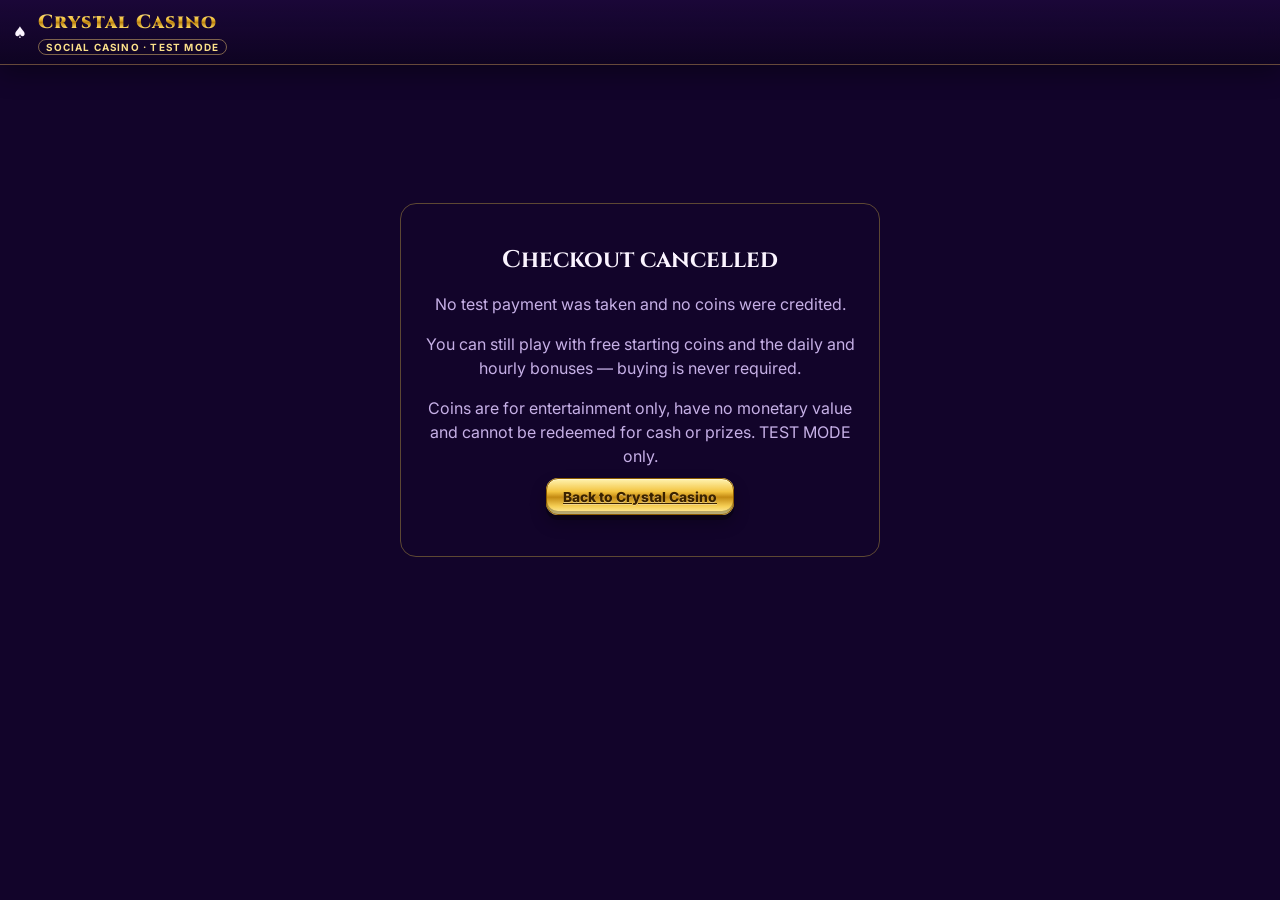
<file: server/templates/cancel.html>
<!DOCTYPE html>
<html lang="en">
<head>
  <meta charset="UTF-8" />
  <meta name="viewport" content="width=device-width, initial-scale=1.0" />
  <title>Checkout cancelled — Crystal Casino (TEST MODE)</title>
  <link rel="preconnect" href="https://fonts.googleapis.com" />
  <link rel="preconnect" href="https://fonts.gstatic.com" crossorigin />
  <link href="https://fonts.googleapis.com/css2?family=Cinzel:wght@600;700&family=Inter:wght@400;500;600;700&display=swap" rel="stylesheet" />
  <link rel="stylesheet" href="/styles.css" />
  <style>
    .result-page { min-height: 70vh; display: grid; place-items: center; padding: 2rem 1rem; position: relative; z-index: 1; }
    .result-card { width: min(480px, 100%); background: var(--bg-panel); border: 1px solid rgba(232, 197, 71, 0.35); border-radius: 16px; padding: 2rem 1.5rem; text-align: center; box-shadow: var(--shadow); }
    .result-card h1 { font-family: var(--display); color: var(--gold); margin: 0.5rem 0 0.75rem; font-size: 1.5rem; }
    .result-card p { color: var(--muted); line-height: 1.5; }
  </style>
</head>
<body>
  <div class="bg-glow"></div>
  <header class="top-bar">
    <div class="brand">
      <span class="brand-icon">♠</span>
      <div>
        <h1>Crystal Casino</h1>
        <span class="demo-badge">SOCIAL CASINO · TEST MODE</span>
      </div>
    </div>
  </header>
  <main class="result-page">
    <div class="result-card">
      <h1>Checkout cancelled</h1>
      <p>No test payment was taken and no coins were credited.</p>
      <p>You can still play with free starting coins and the daily and hourly bonuses — buying is never required.</p>
      <p>Coins are for entertainment only, have no monetary value and cannot be redeemed for cash or prizes. TEST MODE only.</p>
      <p><a class="btn btn-gold btn-block" href="/">Back to Crystal Casino</a></p>
    </div>
  </main>
</body>
</html>
</file>
<file: css/core.css>
body.v8 { padding-top: 0 !important; padding-bottom: calc(var(--nav-h) + env(safe-area-inset-bottom, 0px)); }
html.view-slots .layout, body.view-slots .layout {
  display: block !important;
  margin: .9rem auto 2rem !important;
  padding: 0 .4rem !important;
  max-width: 100%;
}
html.view-slots .cabinet-wrap, body.view-slots .cabinet-wrap { min-height: 70vh; }
html.view-slots .cabinet-wrap, body.view-slots .cabinet-wrap {
  display: flex;
  justify-content: center;
  min-width: 0;
}
html.view-slots .cabinet, body.view-slots .cabinet {
  position: relative;
  width: fit-content;
  max-width: 100%;
  padding: 8px;
  border-radius: 20px;
  margin-bottom: .3rem;
}
#hud-spacer { height: var(--hud-h, 76px); width: 100%; pointer-events: none; }
.gem-bg { position: fixed; inset: 0; z-index: 0; pointer-events: none; overflow: hidden; }
[hidden] { display: none !important; }
/* Split from styles.css — do not edit by hand; regenerate with tools/split_styles.py */
:root {
  --bg: #12042a;
  --panel: rgba(36, 12, 70, 0.72);
  --border: rgba(255, 210, 120, 0.22);
  --gold-1: #fff3b0;
  --gold-2: #f3c441;
  --gold-3: #b9800f;
  --gold-4: #fbe08a;
  --gold: linear-gradient(180deg, #fff3b0 0%, #f3c441 38%, #b9800f 52%, #f6cf55 70%, #fff0a8 100%);
  --gold-h: linear-gradient(90deg, #b9800f, #fbe08a 20%, #f3c441 40%, #fff3b0 50%, #f3c441 60%, #fbe08a 80%, #b9800f);
  --purple: #8b3dff;
  --violet: #c792ff;
  --tea: #8ff06b;
  --text: #fbf4ff;
  --muted: #c6b0e6;
  --radius: 16px;
  --font: "Inter", system-ui, sans-serif;
  --display: "Cinzel", Georgia, serif;
  --sym-h: 112px;
  --gap: 6px;
}

@media (max-width: 1280px) {
:root { --sym-h: 100px; }
}


@media (max-width: 720px) {
:root { --sym-h: min(100px, calc((100vw - 112px) / 5)); --gap: 3px; }
}


*, *::before, *::after { box-sizing: border-box; }

html, body { margin: 0; min-height: 100%; background: var(--bg); color: var(--text); font-family: var(--font); }

body { overflow-x: hidden; position: relative; }

button { font-family: inherit; }

img { -webkit-user-drag: none; user-select: none; }

/* Backdrop */
.bg-aurora {
  position: fixed; inset: 0; z-index: 0; pointer-events: none;
  background:
    radial-gradient(60% 50% at 50% 0%, rgba(176, 90, 255, 0.45), transparent 70%),
    radial-gradient(40% 40% at 0% 60%, rgba(120, 40, 220, 0.5), transparent 70%),
    radial-gradient(40% 40% at 100% 60%, rgba(120, 40, 220, 0.5), transparent 70%),
    radial-gradient(80% 60% at 50% 110%, rgba(255, 190, 80, 0.18), transparent 70%),
    linear-gradient(180deg, #1d0640, #12042a 50%, #0c021d);
}

.bg-aurora::after {
  content: ""; position: absolute; inset: 0;
  background-image: radial-gradient(1.5px 1.5px at 20% 30%, #fff, transparent), radial-gradient(1px 1px at 70% 20%, #fff, transparent),
    radial-gradient(1.5px 1.5px at 80% 70%, #ffe7a0, transparent), radial-gradient(1px 1px at 35% 80%, #fff, transparent),
    radial-gradient(1px 1px at 55% 50%, #e7c8ff, transparent), radial-gradient(1.5px 1.5px at 10% 85%, #fff, transparent);
  animation: twinkle-bg 4s ease-in-out infinite alternate; opacity: .7;
}

@keyframes twinkle-bg { to { opacity: .25; } }

.side-crystals { position: fixed; bottom: -10px; width: min(30vw, 420px); height: min(60vh, 560px); z-index: 0; pointer-events: none;
  background-repeat: no-repeat; background-size: contain; background-position: bottom; filter: drop-shadow(0 0 30px rgba(190, 110, 255, 0.7)); opacity: .55; }

.side-crystals.left { left: -6vw; transform: rotate(-8deg); }

.side-crystals.right { right: -6vw; transform: scaleX(-1) rotate(-8deg); }

#sparkle-canvas { position: fixed; inset: 0; width: 100%; height: 100%; pointer-events: none; z-index: 90; }

.top-bar, .mode-banners, .layout { position: relative; z-index: 2; }

.top-bar { display: flex; align-items: center; justify-content: space-between; padding: .7rem 1.4rem; background: rgba(18, 4, 42, 0.65); backdrop-filter: blur(12px); border-bottom: 1px solid var(--border); }

.brand { display: flex; align-items: center; gap: .7rem; }

.brand-gem { width: 42px; height: 42px; filter: drop-shadow(0 0 10px rgba(255, 80, 120, .6)); }

.brand h1 { margin: 0; font-family: var(--display); font-weight: 900; font-size: 1.35rem; letter-spacing: .05em; background: var(--gold); -webkit-background-clip: text; background-clip: text; color: transparent; }

.demo-badge { display: inline-block; font-size: .62rem; font-weight: 700; letter-spacing: .12em; color: var(--gold-4); border: 1px solid rgba(255, 210, 120, .45); padding: 1px 7px; border-radius: 99px; }

.header-actions { display: flex; gap: .6rem; align-items: center; }

.mode-banners { max-width: 1500px; margin: .6rem auto 0; padding: 0 1.4rem; display: grid; gap: .4rem; }

.mode-banner { font-size: .74rem; color: var(--muted); padding: .45rem .8rem; border-radius: 10px; background: rgba(255, 255, 255, .04); border: 1px solid var(--border); }

.mode-banner strong { color: var(--gold-4); }

.mode-banner.key-banner { color: #ffd2db; border-color: rgba(255, 77, 109, .4); }

/* Panels */
.panel { background: var(--panel); border: 1px solid var(--border); border-radius: var(--radius); padding: 1rem; backdrop-filter: blur(12px); box-shadow: 0 20px 50px rgba(0, 0, 0, .45); }

.panel h2 { margin: 0 0 .4rem; font-family: var(--display); font-size: 1rem; color: var(--gold-4); letter-spacing: .05em; }

.hint { margin: 0 0 .7rem; font-size: .74rem; color: var(--muted); }

.hint.center { text-align: center; }

.balance-list { display: grid; gap: 3px; margin-bottom: .8rem; }

.balance-row { display: flex; justify-content: space-between; font-size: .8rem; padding: 3px 6px; border-radius: 6px; }

.balance-row:nth-child(odd) { background: rgba(255, 255, 255, .04); }

.balance-row .code { font-weight: 600; }

.balance-row .amt { font-variant-numeric: tabular-nums; }

.balance-row.zero .amt { color: var(--muted); }

.balance-row .tag { margin-left: 6px; font-size: .58rem; color: var(--violet); border: 1px solid rgba(199, 146, 255, .45); border-radius: 99px; padding: 0 5px; }

.wallet-actions { display: grid; grid-template-columns: 1fr 1fr; gap: .5rem; margin-bottom: .8rem; }

.wallet-actions.shop-actions { grid-template-columns: 1fr 1fr; }

.wallet-actions.shop-actions #btn-deposit { grid-column: 1 / -1; }

.display-currency { display: flex; align-items: center; justify-content: space-between; gap: .5rem; margin-bottom: .8rem; }

.display-currency label { font-size: .76rem; color: var(--muted); }

.display-currency select, .modal select, .modal input[type="number"] { background: rgba(10, 2, 26, .8); color: var(--text); border: 1px solid rgba(255, 210, 120, .35); border-radius: 10px; padding: .5rem .65rem; font: inherit; width: 100%; }

.display-currency select { width: auto; }

.stats { display: grid; gap: 3px; }

.stats > div { display: flex; justify-content: space-between; font-size: .78rem; padding: 3px 6px; }

.stats span { color: var(--muted); }

.btn { border: 1px solid transparent; border-radius: 12px; padding: .6rem 1rem; font-weight: 800; font-size: .86rem; cursor: pointer; color: var(--text); transition: transform .08s, filter .2s; }

.btn:active { transform: scale(.97); }

.btn:disabled { opacity: .45; cursor: not-allowed; }

.btn-primary { background: linear-gradient(180deg, #b26bff, #6a1fd1); border-color: rgba(255, 210, 120, .5); box-shadow: 0 6px 18px rgba(139, 61, 255, .4); }

.btn-primary:hover:not(:disabled) { filter: brightness(1.12); }

.btn-outline { background: transparent; border-color: rgba(255, 210, 120, .4); }

.btn-gold { background: var(--gold); color: #3a2200; border-color: #8a5a00; }

.btn-gold:hover:not(:disabled) { filter: brightness(1.06); }

.btn-block { width: 100%; margin-top: .8rem; }

.icon-btn { width: 48px; height: 48px; min-width: 48px; min-height: 48px; display: grid; place-items: center; border-radius: 10px; cursor: pointer; background: rgba(255, 255, 255, .06); border: 1px solid rgba(255, 210, 120, .35); color: var(--text); font-size: 1rem; }

.bulbs { position: absolute; inset: 4px; border-radius: 16px; pointer-events: none;
  background: radial-gradient(circle, #fff6c8 0 2.6px, rgba(255, 200, 80, .5) 3.5px, transparent 5px) 0 0 / 18px 18px;
  -webkit-mask: linear-gradient(#000 0 0) content-box, linear-gradient(#000 0 0); -webkit-mask-composite: xor; mask-composite: exclude; padding: 7px;
  animation: chase .8s steps(2) infinite; }

@keyframes chase { 50% { background-position: 9px 0; filter: brightness(1.6); } }

@keyframes title-sweep { 0%, 50% { background-position: 150% 0; } 100% { background-position: -100% 0; } }

@keyframes jp-flash { 50% { filter: brightness(2.2); } }

@keyframes spark { 0%, 70%, 100% { opacity: 0; transform: scale(.3) rotate(0); } 80% { opacity: 1; transform: scale(1.1) rotate(45deg); } }

.lines-overlay { position: absolute; inset: 0; width: 100%; height: 100%; pointer-events: none; z-index: 2; overflow: visible; }

.lines-overlay polyline { fill: none; stroke-linecap: round; stroke-linejoin: round; }

.lines-overlay .ln-glow { stroke-width: 9; opacity: .35; filter: blur(3px); }

.lines-overlay .ln { stroke-width: 3.5; stroke-dasharray: 1200; stroke-dashoffset: 1200; animation: draw .45s ease-out forwards; }

@keyframes draw { to { stroke-dashoffset: 0; } }

.glass { position: absolute; inset: 0; pointer-events: none; z-index: 4; border-radius: 10px;
  background: linear-gradient(170deg, rgba(255, 255, 255, .16), rgba(255, 255, 255, .02) 28%, transparent 45%), linear-gradient(0deg, rgba(255, 255, 255, .05), transparent 20%); }

@keyframes shake { 20%, 60% { transform: translateX(-5px); } 40%, 80% { transform: translateX(5px); } }

@keyframes bump { to { transform: scale(1.06); } }

.stepper > div { display: flex; align-items: center; gap: 6px; }

.step-btn { width: 48px; height: 48px; min-width: 48px; min-height: 48px; border-radius: 50%; border: 1.5px solid #5a3a00; background: var(--gold); color: #3a2200; font-weight: 900; font-size: 1rem; line-height: 1; cursor: pointer; display: grid; place-items: center; padding: 0; }

.step-btn:disabled { opacity: .4; cursor: not-allowed; }

.buttons { align-items: center; }

.cbtn { flex: 1; min-width: 0; height: 48px; min-height: 48px; border-radius: 10px; cursor: pointer; font-weight: 900; font-size: .72rem; letter-spacing: .08em; color: #fff;
  background: linear-gradient(180deg, #9b52ff, #5a14c4 55%, #3d0a8a); border: 1.5px solid #c99a2a; box-shadow: inset 0 1px 0 rgba(255, 255, 255, .4), 0 3px 0 #22054d; }

.cbtn:active { transform: translateY(2px); box-shadow: inset 0 1px 0 rgba(255, 255, 255, .4), 0 1px 0 #22054d; }

.cbtn:disabled { opacity: .4; cursor: not-allowed; }

.cbtn.toggle[aria-pressed="true"] { background: var(--gold); color: #3a2200; }

.cbtn.auto-on { background: linear-gradient(180deg, #ff6b8b, #c2185b); }

.cbtn.gamble:not(:disabled) { background: linear-gradient(180deg, #ff4d6d, #8f0022); animation: pulse-g 1s ease-in-out infinite; }

@keyframes pulse-g { 50% { box-shadow: 0 0 18px #ff4d6d, inset 0 1px 0 rgba(255, 255, 255, .4); } }

.btn-spin { flex: none; position: relative; width: 96px; height: 96px; margin: -4px 0 -6px; border-radius: 50%; cursor: pointer; padding: 0;
  background: var(--gold); border: 2px solid #5a3a00; box-shadow: 0 0 24px rgba(255, 200, 80, .7), 0 6px 0 #5a3a00, 0 10px 20px rgba(0, 0, 0, .5); }

.btn-spin span { position: absolute; inset: 7px; border-radius: 50%; display: grid; place-items: center; font-family: var(--display); font-weight: 900; font-size: 1.35rem; letter-spacing: .06em;
  color: #fff; text-shadow: 0 2px 0 #3d0a8a, 0 0 10px rgba(255, 255, 255, .7);
  background: radial-gradient(circle at 35% 25%, #f2dbff 0, #b26bff 22%, #7a24e6 55%, #3d0a8a 100%); box-shadow: inset 0 -8px 16px rgba(30, 0, 70, .6), inset 0 6px 12px rgba(255, 255, 255, .45); }

.btn-spin span::after { content: ""; position: absolute; top: 8%; left: 18%; width: 64%; height: 34%; border-radius: 50%; background: linear-gradient(180deg, rgba(255, 255, 255, .7), transparent); }

.btn-spin:hover:not(:disabled) { filter: brightness(1.08); }

.btn-spin:active:not(:disabled) { transform: translateY(3px); box-shadow: 0 0 24px rgba(255, 200, 80, .7), 0 3px 0 #5a3a00; }

.btn-spin.spinning span { animation: spin-pulse .8s ease-in-out infinite; }

.btn-spin.stop-mode span { background: radial-gradient(circle at 35% 25%, #ffe0e6, #ff6b8b 35%, #a3002b); font-size: 1.1rem; }

.btn-spin:disabled { cursor: wait; }

.auto-status { text-align: center; margin-top: 6px; font-size: .74rem; color: #ffb3d1; letter-spacing: .06em; font-weight: 700; }

.auto-status[hidden] { display: none; }

/* History */
.history { list-style: none; margin: .3rem 0 .8rem; padding: 0; max-height: 330px; overflow-y: auto; display: grid; gap: 3px; }

.history li { display: grid; grid-template-columns: auto 1fr auto; gap: .45rem; align-items: center; font-size: .72rem; padding: 4px 6px; border-radius: 6px; background: rgba(255, 255, 255, .04); }

.history li.empty { display: block; color: var(--muted); text-align: center; }

.history li.win { background: rgba(143, 240, 107, .08); }

.history li.big { background: rgba(255, 210, 120, .16); }

.history .t { color: var(--muted); font-variant-numeric: tabular-nums; }

.history .tags { display: flex; gap: 3px; flex-wrap: wrap; align-items: center; }

.history .tag { font-size: .58rem; padding: 0 5px; border-radius: 99px; border: 1px solid rgba(255, 210, 120, .4); color: var(--gold-4); }

.history .tag.fs { border-color: var(--violet); color: #ead8ff; }

.history .tag.jp { border-color: var(--tea); color: var(--tea); }

.history .amt { font-variant-numeric: tabular-nums; font-weight: 700; }

.history li.lose .amt { color: var(--muted); font-weight: 400; }

.disclaimer { font-size: .7rem; color: var(--muted); padding: .65rem; border-radius: 10px; background: rgba(255, 255, 255, .03); border: 1px solid var(--border); }

.disclaimer strong { color: var(--gold-4); display: block; margin-bottom: 2px; }

/* Modals */
.modal[hidden] { display: none; }

.modal { position: fixed; inset: 0; z-index: 70; display: grid; place-items: center; }

.modal-backdrop { position: absolute; inset: 0; background: rgba(8, 0, 20, .72); backdrop-filter: blur(5px); }

.modal-card { position: relative; width: min(420px, 94vw); max-height: 92vh; display: flex; flex-direction: column; border-radius: 18px;
  background: linear-gradient(180deg, #2a0a5c, #16052f); border: 3px solid #c99a2a; box-shadow: 0 0 0 2px #5a3a00, 0 0 40px rgba(170, 80, 255, .6); }

.modal-card.wide { width: min(760px, 96vw); }

.modal-card header { display: flex; justify-content: space-between; align-items: center; padding: .9rem 1.1rem .3rem; }

.modal-card header h2 { margin: 0; font-family: var(--display); font-size: 1.1rem; background: var(--gold); -webkit-background-clip: text; background-clip: text; color: transparent; }

.modal-body { padding: .3rem 1.1rem 1.1rem; display: flex; flex-direction: column; }

.modal-body.scroll { overflow-y: auto; }

.modal-body label { font-size: .72rem; color: var(--muted); margin: .65rem 0 .3rem; font-weight: 700; }

.modal-body label.check { display: flex; align-items: center; gap: .5rem; color: var(--text); font-weight: 500; font-size: .8rem; cursor: pointer; }

.modal-body label.check input { width: 16px; height: 16px; accent-color: #b26bff; }

.seg { display: grid; grid-template-columns: 1fr 1fr; gap: 4px; padding: 4px; border-radius: 12px; background: rgba(10, 2, 26, .8); border: 1px solid var(--border); }

.seg-5 { grid-template-columns: repeat(5, 1fr); }

.seg button { border: 0; padding: .5rem; border-radius: 9px; background: transparent; color: var(--muted); font-weight: 800; cursor: pointer; }

.seg button.active { background: linear-gradient(180deg, #b26bff, #6a1fd1); color: #fff; }

.convert-hint, .available { font-size: .72rem; color: var(--muted); margin: .4rem 0 0; }

.available { color: var(--gold-4); }

.modal-note { font-size: .7rem; color: var(--muted); margin: .6rem 0 0; }

.processing, .success { text-align: center; margin-top: .8rem; }

.success p { color: var(--tea); font-weight: 700; }

.spinner { width: 28px; height: 28px; margin: 0 auto; border-radius: 50%; border: 3px solid rgba(255, 210, 120, .2); border-top-color: var(--gold-2); animation: rot .8s linear infinite; }

@keyframes rot { to { transform: rotate(360deg); } }

.tabs { display: flex; gap: 4px; padding: 0 1.1rem .5rem; }

.tabs button { flex: 1; border: 1px solid var(--border); background: rgba(255, 255, 255, .04); color: var(--muted); font-weight: 800; padding: .5rem; border-radius: 9px; cursor: pointer; }

.tabs button.active { background: var(--gold); color: #3a2200; border-color: #8a5a00; }

.pay-grid { display: grid; grid-template-columns: repeat(auto-fill, minmax(160px, 1fr)); gap: 8px; }

.pay-item { display: flex; align-items: center; gap: .6rem; padding: .5rem; border-radius: 12px; background: rgba(255, 255, 255, .05); border: 1px solid var(--border); }

.pay-item.top { border-color: var(--tea); background: rgba(143, 240, 107, .08); }

.pay-item img { width: 54px; height: 54px; flex: none; object-fit: contain; }

.pay-item img.tea { border-radius: 50%; border: 2px solid var(--gold-2); object-fit: cover; }

.pay-item .nm { font-weight: 800; font-size: .8rem; display: block; margin-bottom: 2px; }

.pay-item .row { font-size: .72rem; color: var(--muted); font-variant-numeric: tabular-nums; display: block; }

.pay-item .row b { color: #fff; }

.lines-grid { display: grid; grid-template-columns: repeat(auto-fill, minmax(92px, 1fr)); gap: 8px; }

.mini-line { padding: 5px; border-radius: 8px; background: rgba(0, 0, 0, .35); border: 1px solid var(--border); text-align: center; font-size: .66rem; font-weight: 800; }

.mini-line .g { display: grid; grid-template-columns: repeat(5, 1fr); gap: 2px; margin-top: 3px; }

.mini-line .g span { aspect-ratio: 1; border-radius: 2px; background: rgba(255, 255, 255, .1); }

.mini-line .g span.on { background: var(--lc); box-shadow: 0 0 5px var(--lc); }

#features .feat { display: flex; gap: .8rem; align-items: center; padding: .6rem; border-radius: 12px; background: rgba(255, 255, 255, .05); border: 1px solid var(--border); margin-bottom: 8px; font-size: .8rem; color: var(--muted); line-height: 1.45; }

#features .feat img { width: 60px; height: 60px; flex: none; object-fit: contain; }

#features .feat img.tea { border-radius: 50%; border: 2px solid var(--gold-2); object-fit: cover; }

#features .feat b { color: #fff; }

/* Gamble */
.gamble-card { width: min(380px, 94vw); }

.gamble-meters { display: grid; grid-template-columns: 1fr 1fr; gap: 8px; }

.gamble-meters > div { text-align: center; padding: 6px; border-radius: 10px; background: #0c021d; border: 1.5px solid #c99a2a; }

.gamble-meters small { display: block; font-size: .6rem; letter-spacing: .14em; font-weight: 800; color: var(--gold-4); }

.gamble-meters strong { font-family: var(--display); font-size: 1.15rem; }

.card-stage { perspective: 800px; display: grid; place-items: center; margin: 14px 0 8px; }

.playing-card { position: relative; width: 120px; height: 170px; transform-style: preserve-3d; transition: transform .6s cubic-bezier(.3, 1.4, .5, 1); }

.playing-card.flipped { transform: rotateY(180deg); }

.card-back, .card-face { position: absolute; inset: 0; border-radius: 12px; backface-visibility: hidden; border: 3px solid #c99a2a; box-shadow: 0 10px 24px rgba(0, 0, 0, .5); }

.card-back { background: repeating-linear-gradient(45deg, #6a1fd1 0 8px, #3d0a8a 8px 16px); }

.card-back::after { content: "♦"; position: absolute; inset: 0; display: grid; place-items: center; font-size: 3rem; color: var(--gold-2); text-shadow: 0 0 10px #000; }

.playing-card.shuffling .card-back { animation: shuffle .18s linear infinite; }

@keyframes shuffle { 50% { filter: hue-rotate(60deg) brightness(1.3); } }

.card-face { transform: rotateY(180deg); background: #fffdf6; display: grid; place-items: center; font-family: Georgia, serif; font-weight: 900; }

.card-face .r { position: absolute; top: 6px; left: 9px; font-size: 1.3rem; line-height: 1; text-align: center; }

.card-face .s { font-size: 4rem; }

.card-face.red { color: #d10f2f; }

.card-face.black { color: #111; }

.g-history { display: flex; justify-content: center; gap: 4px; min-height: 22px; }

.g-history span { width: 18px; height: 22px; border-radius: 3px; background: #fffdf6; font-size: .7rem; display: grid; place-items: center; font-weight: 900; }

.g-history span.red { color: #d10f2f; }

.g-history span.black { color: #111; }

.gamble-actions { display: grid; grid-template-columns: 1fr 1fr; gap: 10px; margin-top: 6px; }

.g-red { background: linear-gradient(180deg, #ff4d6d, #a3002b); border: 2px solid #c99a2a; font-size: 1.05rem; height: 50px; }

.g-black { background: linear-gradient(180deg, #4a4a5a, #0d0d14); border: 2px solid #c99a2a; font-size: 1.05rem; height: 50px; }

.toast { position: fixed; left: 50%; bottom: 22px; transform: translateX(-50%); z-index: 95; padding: .65rem 1.05rem; border-radius: 12px; background: #2a0a5c; border: 1.5px solid #c99a2a; font-size: .84rem; box-shadow: 0 10px 30px rgba(0, 0, 0, .5); max-width: 92vw; text-align: center; }

.toast[hidden] { display: none; }

.toast.error { border-color: #ff4d6d; color: #ffd2db; }

/* Celebration */
.celebrate[hidden] { display: none; }

.celebrate { position: fixed; inset: 0; z-index: 80; display: grid; place-items: center; cursor: pointer; background: radial-gradient(circle at 50% 45%, rgba(143, 240, 107, .3), rgba(10, 0, 24, .9) 62%); animation: fade-in .3s ease; }

.celebrate.bonus { background: radial-gradient(circle at 50% 45%, rgba(199, 146, 255, .45), rgba(10, 0, 24, .9) 62%); }

@keyframes fade-in { from { opacity: 0; } }

.celebrate-inner { text-align: center; animation: pop .55s cubic-bezier(.2, 1.6, .4, 1); padding: 1rem; }

@keyframes pop { from { transform: scale(.4); opacity: 0; } }

.celebrate-tea { width: min(300px, 62vw); aspect-ratio: 1; margin: 0 auto .4rem; border-radius: 50%; overflow: hidden; border: 5px solid var(--gold-2);
  box-shadow: 0 0 0 3px #5a3a00, 0 0 60px rgba(143, 240, 107, .9); animation: tea-glow 1.4s ease-in-out infinite, float 3s ease-in-out infinite; background: #0a2412; }

.celebrate-tea img { width: 100%; height: 100%; object-fit: cover; display: block; }

.celebrate-art img.prism { width: 180px; height: 180px; animation: float 3s ease-in-out infinite; filter: drop-shadow(0 0 30px #c792ff); }

.celebrate-title { font-family: var(--display); font-weight: 900; font-size: clamp(2rem, 7vw, 4.2rem); letter-spacing: .04em; line-height: 1.05;
  background: var(--gold); -webkit-background-clip: text; background-clip: text; color: transparent; filter: drop-shadow(0 3px 0 #5a3a00) drop-shadow(0 0 20px rgba(143, 240, 107, .8)); }

.celebrate-amount { font-family: var(--display); font-size: clamp(1.8rem, 6vw, 3.4rem); color: #fff; margin-top: .3rem; font-variant-numeric: tabular-nums; text-shadow: 0 0 20px rgba(255, 255, 255, .7); }

.celebrate-sub { color: #e9dbff; margin-top: .4rem; font-size: .9rem; }

.celebrate-hint { color: var(--muted); margin-top: 1rem; font-size: .7rem; letter-spacing: .14em; text-transform: uppercase; opacity: .7; }

@media (max-width: 720px) {
.top-bar { padding: .55rem .8rem; }
.brand h1 { font-size: 1.1rem; }
.mode-banners { padding: 0 .6rem; }
.step-btn { width: 48px; height: 48px; min-width: 48px; min-height: 48px; }
.cbtn { flex: 1 1 18%; height: 48px; min-height: 48px; font-size: .62rem; letter-spacing: .04em; }
body.view-slots .btn-spin, .btn-spin { order: 0; width: 58px; height: 58px; margin: 0 2px 0 0; flex: 0 0 auto; flex-basis: auto; max-width: 58px; }
.side-crystals { display: none; }
}


@media (prefers-reduced-motion: reduce) {
*, *::before, *::after { animation-duration: .01ms !important; animation-iteration-count: 1 !important; transition-duration: .01ms !important; }
.btn-spin, .cabinet, .symbol img, .reel-strip, .mw-strip { transform: none !important; }
}


/* ===================== v4: Megaways, mini games, sound controls ===================== */
:root { --mw-col: 100px; --mw-h: 290px; --mw-top: 64px; }

@media (max-width: 1280px) {
:root { --mw-col: 90px; --mw-h: 270px; --mw-top: 58px; }
}


@media (max-width: 720px) {
:root { --mw-col: calc((100vw - 74px) / 6); --mw-h: calc(var(--mw-col) * 5.4); --mw-top: calc(var(--mw-col) * .86); }
}


.vol-wrap { display: flex; align-items: center; gap: 6px; }

.vol { width: 92px; accent-color: var(--gold-2); cursor: pointer; }

.mode-toggle { display: inline-flex; padding: 3px; border-radius: 999px; background: #12042a; border: 2px solid #8a5d0a; box-shadow: inset 0 2px 6px rgba(0, 0, 0, .7); }

.mode-toggle button { border: 0; cursor: pointer; padding: 6px 14px; border-radius: 999px; font-weight: 900; font-size: .68rem; letter-spacing: .12em; color: var(--muted); background: transparent; transition: all .2s; }

.mode-toggle button.active { color: #3a2200; background: var(--gold); box-shadow: 0 0 14px rgba(243, 196, 65, .6); }

.mode-toggle button:disabled { cursor: not-allowed; }

@keyframes ways-pop { 40% { transform: scale(1.14); } }

@keyframes cap-glow { to { opacity: .45; } }

@keyframes top-scroll { from { transform: translateX(60%); } to { transform: translateX(-60%); } }

@keyframes shatter { 0% { transform: scale(1); } 35% { transform: scale(1.22) rotate(4deg); opacity: 1; } 100% { transform: scale(.2) rotate(-25deg); opacity: 0; } }

@keyframes mult-bump { 30% { transform: scale(1.6) rotate(-6deg); filter: brightness(1.6); } }

@keyframes msg-pop { 40% { transform: scale(1.06); } }

.tag.mw { background: rgba(243, 196, 65, .2); color: var(--gold-4); }

/* Mini games */
.modal.mini { z-index: 75; }

.modal.mini .modal-backdrop { background: radial-gradient(circle at 50% 40%, rgba(120, 40, 220, .55), rgba(8, 0, 20, .9) 70%); }

.mini-card { position: relative; width: min(560px, 94vw); max-height: 94vh; overflow: auto; padding: 18px 18px 16px; border-radius: 22px; text-align: center;
  background: linear-gradient(180deg, #2c0b5e, #12042a); border: 3px solid #c99a2a; box-shadow: inset 0 0 0 2px rgba(255, 240, 180, .4), 0 0 60px rgba(160, 80, 255, .7), 0 0 0 6px rgba(243, 196, 65, .15); }

.mini-card.enter { animation: pop .55s cubic-bezier(.2, 1.6, .4, 1); }

.mini-badge { display: inline-block; padding: 3px 12px; border-radius: 999px; font-size: .62rem; font-weight: 900; letter-spacing: .2em; color: #3a2200; background: var(--gold); }

.mini-title { font-family: var(--display); font-weight: 900; font-size: clamp(1.7rem, 6vw, 2.6rem); margin: .3rem 0 .1rem; background: var(--gold); -webkit-background-clip: text; background-clip: text; color: transparent;
  filter: drop-shadow(0 0 12px rgba(243, 196, 65, .55)); line-height: 1.1; }

.modal.mini.summary .mini-title { animation: bump .25s ease 4 alternate; }

.mini-sub { color: #e9dbff; font-size: .9rem; min-height: 1.3em; margin-bottom: .6rem; }

.mini-stage { min-height: 140px; display: grid; place-items: center; }

.mini-total { margin: .7rem auto .8rem; display: inline-flex; flex-direction: column; padding: 6px 22px; border-radius: 12px; background: #0d0220; border: 2px solid #8a5d0a; }

.mini-total small { font-size: .6rem; font-weight: 900; letter-spacing: .18em; color: var(--gold-4); }

.mini-total b { font-family: var(--display); font-size: 1.6rem; color: var(--tea); text-shadow: 0 0 12px rgba(143, 240, 107, .8); font-variant-numeric: tabular-nums; }

.mini-intro { display: flex; gap: 14px; justify-content: center; }

.mini-intro img { width: 96px; height: 96px; animation: float 2.4s ease-in-out infinite; filter: drop-shadow(0 0 18px #c792ff); }

.mini-intro img.tea { border-radius: 50%; border: 3px solid var(--gold-2); object-fit: cover; }

.pick-grid { display: grid; grid-template-columns: repeat(4, 1fr); gap: 10px; width: 100%; }

.pick-tile { position: relative; aspect-ratio: 1; border-radius: 14px; border: 2px solid rgba(243, 196, 65, .55); cursor: pointer; padding: 0; overflow: hidden;
  background: radial-gradient(circle at 50% 35%, #4a1d96, #1a0638); box-shadow: inset 0 0 14px rgba(199, 146, 255, .5), 0 4px 0 #0b0118; transition: transform .15s; animation: tile-float 2.6s ease-in-out infinite; }

.pick-tile:hover:not(.revealed) { transform: translateY(-3px) scale(1.04); box-shadow: inset 0 0 18px rgba(255, 240, 180, .7), 0 0 18px rgba(199, 146, 255, .8); }

.pick-tile img { width: 72%; height: 72%; object-fit: contain; filter: drop-shadow(0 0 8px rgba(199, 146, 255, .8)); transition: transform .3s, opacity .3s; }

.pick-tile .face { position: absolute; inset: 0; display: grid; place-content: center; opacity: 0; transform: scale(.4); transition: all .35s cubic-bezier(.2, 1.6, .4, 1); }

.pick-tile .face b { font-family: var(--display); font-size: clamp(.8rem, 3.4vw, 1.15rem); color: #fff; text-shadow: 0 0 10px #8ff06b; }

.pick-tile .face small { font-size: .62rem; color: var(--gold-4); font-weight: 800; }

.pick-tile.revealed { animation: none; cursor: default; background: radial-gradient(circle, #1f6b2a, #0b2a12); border-color: #8ff06b; }

.pick-tile.revealed img { transform: scale(1.6) rotate(20deg); opacity: 0; }

.pick-tile.revealed .face { opacity: 1; transform: none; }

.pick-tile.big { background: radial-gradient(circle, #b45309, #3a1a00); border-color: var(--gold-2); box-shadow: 0 0 24px rgba(243, 196, 65, .9); }

.pick-tile.collect { background: radial-gradient(circle, #9d174d, #2a0614); border-color: #ff7fa8; }

.pick-tile.collect .face b { text-shadow: 0 0 10px #ff7fa8; font-size: clamp(.7rem, 2.8vw, .95rem); }

.pick-tile.decoy { opacity: .42; filter: grayscale(.4); background: #1a0638; border-color: rgba(255, 255, 255, .2); }

@keyframes tile-float { 50% { transform: translateY(-3px); } }

.wheel-wrap { width: min(340px, 78vw); aspect-ratio: 1; }

.wheel-svg { width: 100%; height: 100%; filter: drop-shadow(0 0 24px rgba(243, 196, 65, .45)); }

.wheel-svg .wl { fill: #fff; font-family: Cinzel, Georgia, serif; font-weight: 900; font-size: 20px; text-anchor: middle; dominant-baseline: middle; paint-order: stroke; stroke: #1a0633; stroke-width: 3px; }

.wheel-svg .wl.hi { fill: #fff3b0; font-size: 22px; }

.wheel-svg .wl.jp { fill: #8ff06b; font-size: 12px; }

.wheel-svg .bulb { fill: #fff3b0; animation: bulb .8s steps(2) infinite; }

@keyframes bulb { 50% { fill: #b9800f; } }

.wheel-pointer { filter: drop-shadow(0 3px 2px rgba(0, 0, 0, .6)); transform-box: fill-box; transform-origin: 50% 0%; }

.wheel-pointer.flick { animation: flick .12s ease-out; }

@keyframes flick { 50% { transform: rotate(-14deg); } }

.lines-grid.block { display: block; }

.ways-demo { display: flex; gap: 6px; justify-content: center; align-items: flex-end; margin: .6rem 0; }

.wd-col { display: flex; flex-direction: column; gap: 3px; width: 30px; align-items: center; }

.wd-col span { width: 26px; height: 14px; border-radius: 3px; background: linear-gradient(180deg, #c792ff, #6d28d9); }

.wd-col span.t { background: var(--gold); margin-bottom: 5px; }

.wd-col span.t.cap { background: transparent; }

.wd-col small { color: var(--gold-4); font-weight: 900; }

@media (max-width: 720px) {
.mode-toggle button { padding: 5px 9px; font-size: .58rem; letter-spacing: .06em; }
.brand-gem { width: 30px; height: 30px; }
.brand h1 { font-size: .92rem; white-space: nowrap; }
.demo-badge { font-size: .5rem; white-space: nowrap; }
.header-actions { gap: .35rem; }
.vol { width: 54px; }
#btn-wallet { padding: .45rem .7rem; font-size: .8rem; }
.mini-card { padding: 14px 10px 12px; }
.pick-grid { gap: 7px; }
.mini-intro img { width: 70px; height: 70px; }
}


@media (max-width: 380px) {
.vol { display: none; }
}


/* ===================== v5: richer animation & engagement ===================== */
.bg-float { position: fixed; inset: 0; z-index: 1; pointer-events: none; overflow: hidden; }

.bg-float .mote { position: absolute; width: 8px; height: 8px; border-radius: 50%;
  background: radial-gradient(circle, #fff 0 30%, rgba(199, 146, 255, .0) 70%);
  opacity: .55; animation: mote-drift var(--dur, 16s) linear var(--delay, 0s) infinite; }

.bg-float .mote.gold { background: radial-gradient(circle, #fff3b0 0 35%, rgba(243, 196, 65, 0) 70%); }

.bg-float .mote.tea { background: radial-gradient(circle, #8ff06b 0 30%, rgba(143, 240, 107, 0) 70%); }

@keyframes mote-drift {
  0% { transform: translate3d(0, 110vh, 0) scale(.6); opacity: 0; }
  8% { opacity: .6; }
  92% { opacity: .5; }
  100% { transform: translate3d(var(--dx, 40px), -12vh, 0) scale(1.1); opacity: 0; }
}

@keyframes frame-chase { to { --frame-angle: 360deg; } }

@property --frame-angle { syntax: "<angle>"; inherits: false; initial-value: 0deg; }

/* fallback if @property is missing: rotate the gradient via transform on a pseudo */
@supports not (background: conic-gradient(from var(--frame-angle, 0deg), red, blue)) {
  .frame-lights { animation: frame-spin 2.8s linear infinite; background: conic-gradient(#fffce6, transparent 18%, #f3c441, transparent 50%, #fffce6, transparent 80%, #f3c441); }
  @keyframes frame-spin { to { transform: rotate(360deg); } }
}

/* Stronger marquee chase */
.bulbs { animation: chase .55s steps(2) infinite; }

/* Traveling highlight on win lines */
.lines-overlay .ln-run { stroke-width: 5; stroke-dasharray: 36 420; stroke-linecap: round;
  animation: run-line .85s linear infinite; filter: drop-shadow(0 0 6px currentColor); opacity: .95; }

/* SPIN button breathing + press */
.btn-spin:not(:disabled):not(.spinning):not(.stop-mode) { animation: spin-breathe 2.2s ease-in-out infinite; }

.btn-spin:not(:disabled):not(.spinning):not(.stop-mode):hover { animation: none; filter: brightness(1.1); }

.btn-spin.press, .cbtn.press { animation: btn-press .18s ease; }

.cbtn:active, .step-btn:active, .btn:active { filter: brightness(1.15); }

@keyframes drop-in { from { transform: translateY(-120%); opacity: .3; } }

.streak { display: flex; align-items: center; gap: 6px; padding: 4px 10px; border-radius: 10px;
  background: linear-gradient(180deg, #3a0a18, #1a0410); border: 1.5px solid #ff6b8b;
  box-shadow: 0 0 14px rgba(255, 75, 109, .45); min-width: 86px; }

.streak[hidden] { display: none; }

.streak-flame { font-size: 1.05rem; animation: flame 0.7s ease-in-out infinite alternate; }

@keyframes flame { to { transform: scale(1.2) rotate(-8deg); filter: drop-shadow(0 0 8px #ff6b8b); } }

.streak small { display: block; font-size: .52rem; font-weight: 900; letter-spacing: .16em; color: #ffb3c6; }

.streak strong { font-family: var(--display); font-size: 1.05rem; color: #fff; }

.streak.pop { animation: ways-pop .45s cubic-bezier(.2, 1.8, .4, 1); }

.xp-bar { flex: 1; min-width: 0; padding: 4px 10px 6px; border-radius: 10px;
  background: linear-gradient(180deg, #0c021d, #1a0640); border: 1.5px solid #c99a2a; }

.xp-meta { display: flex; justify-content: space-between; font-size: .58rem; font-weight: 800; letter-spacing: .12em; color: var(--gold-4); }

.xp-track { margin-top: 3px; height: 8px; border-radius: 99px; background: rgba(0, 0, 0, .55); overflow: hidden; border: 1px solid rgba(255, 210, 120, .35); }

.xp-fill { height: 100%; width: 0; border-radius: inherit; transform-origin: left center;
  background: linear-gradient(90deg, #6a1fd1, #c792ff 50%, #fff3b0); box-shadow: 0 0 8px rgba(199, 146, 255, .8);
  transition: width .55s cubic-bezier(.2, .8, .3, 1); }

.xp-bar.level-flash .xp-fill { animation: xp-flash .6s ease; }

@keyframes xp-flash { 30%, 70% { filter: brightness(1.8); } }

.daily-chest { display: flex; align-items: center; gap: 6px; padding: 4px 10px; border-radius: 10px; cursor: pointer;
  background: linear-gradient(180deg, #1e3a12, #0a1a08); border: 1.5px solid #8ff06b; color: #eaffd0;
  box-shadow: 0 0 12px rgba(143, 240, 107, .35); font-family: inherit; }

.daily-chest small { display: block; font-size: .52rem; font-weight: 900; letter-spacing: .16em; color: #b8ffcf; text-align: left; }

.daily-chest strong { font-family: var(--display); font-size: .78rem; color: #fff; }

.daily-chest .chest-icon { font-size: 1.25rem; line-height: 1; }

.daily-chest.ready { animation: chest-wiggle 1.8s ease-in-out infinite; }

.daily-chest.ready .chest-icon { animation: chest-bounce 1.8s ease-in-out infinite; }

.daily-chest:disabled, .daily-chest.claimed { opacity: .7; animation: none; border-color: #8a5d0a; box-shadow: none; cursor: default; background: #12042a; }

.daily-chest.opening .chest-icon { animation: chest-open .6s cubic-bezier(.2, 1.6, .4, 1); }

@keyframes chest-wiggle { 0%, 80%, 100% { transform: rotate(0); } 85% { transform: rotate(-6deg); } 90% { transform: rotate(6deg); } 95% { transform: rotate(-3deg); } }

@keyframes chest-bounce { 50% { transform: translateY(-2px) scale(1.08); } }

@keyframes chest-open { 0% { transform: scale(1) rotate(0); } 40% { transform: scale(1.4) rotate(-12deg); } 100% { transform: scale(1) rotate(0); } }

/* ---------- Celebrations ---------- */
.celebrate { overflow: hidden; }

.celebrate.jackpot .celebrate-rays, .celebrate.tier-epic .celebrate-rays {
  background: repeating-conic-gradient(from 0deg, rgba(143, 240, 107, .28) 0 6deg, rgba(255, 243, 176, .15) 6deg 10deg, transparent 10deg 16deg);
  animation-duration: 8s;
}

.celebrate-burst { position: absolute; inset: 0; pointer-events: none;
  background: radial-gradient(circle at 50% 48%, rgba(255, 255, 255, .35), transparent 42%);
  animation: burst-pulse 1.4s ease-in-out infinite; }

.celebrate.tier-big { background: radial-gradient(circle at 50% 45%, rgba(255, 210, 120, .35), rgba(10, 0, 24, .92) 62%); }

.celebrate.tier-mega { background: radial-gradient(circle at 50% 45%, rgba(255, 120, 80, .4), rgba(10, 0, 24, .92) 62%); }

.celebrate.tier-epic { background: radial-gradient(circle at 50% 45%, rgba(143, 240, 107, .45), rgba(80, 20, 0, .3) 40%, rgba(10, 0, 24, .94) 70%); }

.celebrate.jackpot { background: radial-gradient(circle at 50% 45%, rgba(143, 240, 107, .5), rgba(255, 230, 120, .2) 38%, rgba(10, 0, 24, .94) 70%); }

.celebrate.tier-mega .celebrate-title, .celebrate.tier-epic .celebrate-title { animation: title-boom .7s cubic-bezier(.2, 1.6, .4, 1); }

.celebrate.jackpot .celebrate-tea { animation: tea-zoom .85s cubic-bezier(.15, 1.5, .4, 1), tea-glow 1.4s ease-in-out infinite .85s, float 3s ease-in-out infinite .85s; }

.celebrate.jackpot .celebrate-burst { background: radial-gradient(circle at 50% 42%, rgba(255, 243, 176, .7), rgba(143, 240, 107, .35) 30%, transparent 55%); animation: gold-burst .8s ease-out, burst-pulse 1.4s ease-in-out infinite .8s; }

@keyframes mult-pop { 0% { transform: scale(0) rotate(-20deg); opacity: 0; } 60% { transform: scale(1.25) rotate(6deg); } 100% { transform: scale(1); } }

/* Level-up splash */
.level-up { position: fixed; inset: 0; z-index: 82; display: grid; place-items: center; pointer-events: none;
  background: radial-gradient(circle at 50% 45%, rgba(199, 146, 255, .35), rgba(8, 0, 20, .55) 60%, transparent 75%);
  animation: fade-in .25s ease; }

.level-up-inner { text-align: center; animation: pop .6s cubic-bezier(.2, 1.7, .4, 1); }

.level-up-label { font-size: .8rem; font-weight: 900; letter-spacing: .32em; color: var(--gold-4); }

.level-up-val { font-family: var(--display); font-weight: 900; font-size: clamp(3.2rem, 10vw, 6rem); line-height: 1;
  background: var(--gold); -webkit-background-clip: text; background-clip: text; color: transparent;
  filter: drop-shadow(0 4px 0 #5a3a00) drop-shadow(0 0 20px rgba(199, 146, 255, .8)); }

.level-up-sub { color: #e9dbff; margin-top: .3rem; font-size: .85rem; letter-spacing: .06em; }

/* Mini-game entry: slightly bigger pop + glow */
.mini-card.enter { animation: mini-enter .6s cubic-bezier(.2, 1.6, .4, 1); }

@keyframes mini-enter {
  0% { transform: scale(.5) translateY(30px); opacity: 0; filter: blur(6px); }
  60% { transform: scale(1.04); }
  100% { transform: none; opacity: 1; filter: none; }
}

/* Hourly bonus chest */
.daily-chest.hourly {
  background: linear-gradient(180deg, #12304a, #081422);
  border-color: #7ec8ff;
  box-shadow: 0 0 12px rgba(126, 200, 255, .35);
  color: #e8f6ff;
}

.daily-chest.hourly small { color: #bfe0ff; }

/* Coin shop packs */
.legal-note { font-size: .78rem; line-height: 1.45; color: #ffe9b0; margin: 0 0 .5rem; padding: .65rem .75rem;
  border-radius: 10px; background: rgba(255, 210, 120, .08); border: 1px solid rgba(255, 210, 120, .35); }

.pack-grid { display: grid; grid-template-columns: repeat(4, 1fr); gap: .7rem; margin-top: .75rem; }

.pack-card { position: relative; display: flex; flex-direction: column; align-items: center; gap: .2rem;
  padding: 1rem .7rem .85rem; border-radius: 14px; cursor: pointer; color: var(--text);
  background: linear-gradient(180deg, #2a0a5c, #120426); border: 2px solid rgba(255, 210, 120, .4);
  box-shadow: 0 8px 22px rgba(0, 0, 0, .35); font-family: inherit; transition: transform .12s, border-color .2s, box-shadow .2s; }

.pack-card:hover:not(:disabled) { transform: translateY(-3px); border-color: #ffe08a; box-shadow: 0 10px 24px rgba(199, 146, 255, .45); }

.pack-card:disabled { opacity: .55; cursor: not-allowed; }

.pack-card.featured { border-color: #8ff06b; box-shadow: 0 0 18px rgba(143, 240, 107, .28); }

.pack-tag { position: absolute; top: -8px; right: 8px; font-size: .58rem; font-weight: 900; letter-spacing: .08em;
  text-transform: uppercase; background: var(--gold); color: #3a2200; border-radius: 99px; padding: 2px 8px; }

.pack-label { margin: .15rem 0 0; font-family: var(--display); font-size: 1rem; color: #ffe9b0; }

.pack-coins { font-family: var(--display); font-weight: 900; font-size: 1.35rem; line-height: 1.1;
  background: var(--gold); -webkit-background-clip: text; background-clip: text; color: transparent; }

.pack-unit { font-size: .68rem; letter-spacing: .14em; font-weight: 800; color: var(--muted); text-transform: uppercase; }

.pack-price { margin-top: .35rem; font-weight: 800; color: #fff; }

.pack-buy { margin-top: .45rem; font-size: .68rem; font-weight: 800; letter-spacing: .06em; color: #ead8ff;
  background: linear-gradient(180deg, #b26bff, #6a1fd1); border-radius: 99px; padding: .35rem .7rem; }

/* Footer legal copy */
.site-footer { position: relative; z-index: 2; max-width: 1100px; margin: 0 auto 1.4rem; padding: 0 1rem; text-align: center; }

.site-footer p { margin: .25rem 0; font-size: .72rem; line-height: 1.45; color: var(--muted); }

#footer-legal { color: #ffe9b0; }

/* 18+ age gate */
.modal.age-gate { z-index: 95; }

.age-card { text-align: center; width: min(440px, 94vw); }

.age-card h2 { font-family: var(--display); margin: .4rem 0 .6rem;
  background: var(--gold); -webkit-background-clip: text; background-clip: text; color: transparent; }

.age-badge { display: inline-grid; place-items: center; width: 64px; height: 64px; margin: .2rem auto .2rem;
  border-radius: 50%; font-family: var(--display); font-weight: 900; font-size: 1.15rem; color: #3a2200;
  background: var(--gold); border: 3px solid #fff3b0; box-shadow: 0 0 18px rgba(243, 196, 65, .7); }

.age-actions { display: grid; gap: .6rem; margin-top: 1rem; }

.age-blocked { position: fixed; inset: 0; z-index: 96; display: grid; place-items: center; text-align: center;
  background: #080014; color: var(--text); padding: 2rem; }

.age-blocked[hidden] { display: none; }

.age-blocked h2 { font-family: var(--display); color: #ffe9b0; }

body.age-blocked-on { overflow: hidden; }

@media (max-width: 720px) {
.xp-bar { flex: 1 1 100%; order: 3; }
.streak, .daily-chest { flex: 1 1 40%; }
.bg-float .mote:nth-child(n+9) { display: none; }
.frame-lights { opacity: .7; }
.pack-grid { grid-template-columns: 1fr 1fr; }
.site-footer { padding-bottom: 1.5rem; }
}


@media (prefers-reduced-motion: reduce) {
.bg-float, .frame-lights, .celebrate-rays, .sting-rays, .celebrate-burst { display: none !important; }
.btn-spin, .daily-chest.ready, .symbol.wild img, .symbol[data-id="wild"] img { animation: none !important; transform: none !important; }
}


/* Profile chip in the wallet */
.profile-chip { display: flex; justify-content: space-between; align-items: center; margin: 0 0 .8rem;
  padding: .45rem .7rem; border-radius: 10px; background: rgba(255,255,255,.04); border: 1px solid var(--border); }

.profile-chip #profile-nick { font-weight: 800; }

.profile-chip #profile-level { font-size: .72rem; letter-spacing: .12em; font-weight: 800; color: var(--gold-4); }

/* Prize modal */
.prizes-card .tabs { display: grid; grid-template-columns: repeat(4, 1fr); gap: 4px; margin: 0 1.1rem .3rem;
  padding: 4px; border-radius: 12px; background: rgba(10, 2, 26, .8); border: 1px solid var(--border); }

.prizes-card .tabs button { border: 0; padding: .5rem .3rem; border-radius: 9px; background: transparent;
  color: var(--muted); font-weight: 800; cursor: pointer; font-size: .78rem; }

.prizes-card .tabs button.active { background: linear-gradient(180deg, #b26bff, #6a1fd1); color: #fff; }

.nick-row { display: grid; grid-template-columns: auto 1fr auto; gap: .5rem; align-items: center; margin-bottom: .35rem; }

.nick-row label { margin: 0; }

.nick-row input { background: rgba(10, 2, 26, .8); color: var(--text); border: 1px solid rgba(255, 210, 120, .35);
  border-radius: 10px; padding: .5rem .65rem; font: inherit; width: 100%; }

.trophy-grid { display: grid; grid-template-columns: repeat(auto-fill, minmax(150px, 1fr)); gap: .65rem; margin-top: .75rem; }

.trophy-card { position: relative; text-align: center; padding: .85rem .55rem .7rem; border-radius: 14px;
  background: linear-gradient(180deg, #2a0a5c, #120426); border: 2px solid rgba(255, 210, 120, .28); min-height: 140px; }

.trophy-card.locked { opacity: .45; filter: grayscale(.7); }

.trophy-card.owned { border-color: #8ff06b; box-shadow: 0 0 14px rgba(143, 240, 107, .25); }

.trophy-card .tico { font-size: 1.8rem; line-height: 1; }

.trophy-card h3 { margin: .35rem 0 .15rem; font-family: var(--display); font-size: .9rem; color: #ffe9b0; }

.trophy-card p { margin: 0; font-size: .68rem; color: var(--muted); line-height: 1.35; }

.mission-list { display: grid; gap: .7rem; margin-top: .6rem; }

.mission-card { padding: .8rem .9rem; border-radius: 14px; background: linear-gradient(180deg, #2a0a5c, #120426);
  border: 2px solid rgba(255, 210, 120, .3); }

.mission-card header { display: flex; justify-content: space-between; align-items: baseline; gap: .5rem; }

.mission-card h3 { margin: 0; font-size: .95rem; }

.mission-card .rew { font-size: .72rem; font-weight: 800; color: var(--gold-4); }

.mission-track { margin: .55rem 0; height: 10px; border-radius: 99px; background: rgba(0,0,0,.55);
  overflow: hidden; border: 1px solid rgba(255, 210, 120, .35); }

.mission-fill { height: 100%; width: 0; border-radius: inherit; background: linear-gradient(90deg, #6a1fd1, #c792ff 50%, #fff3b0);
  transition: width .4s ease; }

.mission-meta { display: flex; justify-content: space-between; align-items: center; gap: .5rem; font-size: .75rem; color: var(--muted); }

.leader-controls { display: grid; grid-template-columns: 1fr 1fr; gap: .5rem; margin-bottom: .6rem; }

.leader-list { list-style: none; margin: .4rem 0 0; padding: 0; display: grid; gap: 4px; }

.leader-list li { display: grid; grid-template-columns: 2.2rem 1fr auto; gap: .6rem; align-items: center;
  padding: .45rem .65rem; border-radius: 10px; background: rgba(255,255,255,.04); }

.leader-list li.me { border: 1px solid rgba(143, 240, 107, .45); background: rgba(143, 240, 107, .08); }

.leader-list .place { font-family: var(--display); font-weight: 900; color: var(--gold-4); }

.leader-list .score { font-variant-numeric: tabular-nums; font-weight: 700; }

.theme-grid { display: grid; grid-template-columns: repeat(2, 1fr); gap: .7rem; margin-top: .6rem; }

.theme-card { position: relative; text-align: left; padding: 1rem .85rem .85rem; border-radius: 14px; cursor: pointer;
  color: var(--text); font-family: inherit; border: 2px solid rgba(255, 210, 120, .35);
  background: linear-gradient(180deg, #2a0a5c, #120426); }

.theme-card:disabled { opacity: .5; cursor: not-allowed; }

.theme-card.selected { border-color: #8ff06b; box-shadow: 0 0 16px rgba(143, 240, 107, .3); }

.theme-card h3 { margin: 0 0 .25rem; font-family: var(--display); }

.theme-card p { margin: 0; font-size: .72rem; color: var(--muted); }

.theme-card .swatch { height: 28px; border-radius: 8px; margin-bottom: .55rem; }

.theme-card[data-theme="crystal"] .swatch { background: linear-gradient(90deg, #8b3dff, #c792ff, #f3c441); }

.theme-card[data-theme="ruby"] .swatch { background: linear-gradient(90deg, #4a000c, #c41e3a, #ffb347); }

.theme-card[data-theme="jade"] .swatch { background: linear-gradient(90deg, #06351c, #1f8a4c, #d4f5c3); }

.theme-card[data-theme="sapphire"] .swatch { background: linear-gradient(90deg, #041430, #1d4ed8, #93c5fd); }

.trophy-toast[hidden] { display: none; }

.trophy-toast { position: fixed; inset: 0; z-index: 88; display: grid; place-items: center; pointer-events: none;
  background: radial-gradient(circle at 50% 45%, rgba(255, 210, 120, .32), rgba(8, 0, 20, .5) 60%, transparent 75%);
  animation: fade-in .25s ease; }

.trophy-toast-inner { text-align: center; animation: pop .55s cubic-bezier(.2, 1.7, .4, 1); }

.trophy-toast-icon { font-size: 3.2rem; filter: drop-shadow(0 0 16px rgba(255, 210, 120, .8)); }

.trophy-toast-kicker { font-size: .72rem; font-weight: 900; letter-spacing: .28em; color: var(--gold-4); }

.trophy-toast-title { font-family: var(--display); font-weight: 900; font-size: clamp(1.8rem, 5vw, 3rem);
  background: var(--gold); -webkit-background-clip: text; background-clip: text; color: transparent; }

.trophy-toast-sub { color: #e9dbff; margin-top: .3rem; }

/* Unlockable reel / cabinet skins */
body[data-theme="ruby"] {
  --bg: #1a0408; --gold-1: #ffe0c2; --gold-2: #ffb347; --gold-3: #a31616; --gold-4: #ffd0a0;
  --gold: linear-gradient(180deg, #ffe0c2 0%, #ffb347 38%, #a31616 52%, #ff9a3d 70%, #ffe0c2 100%);
  --purple: #c41e3a; --violet: #ff8fab; --muted: #e6b0b8;
}

body[data-theme="ruby"] .bg-aurora {
  background:
    radial-gradient(60% 50% at 50% 0%, rgba(196, 30, 58, .5), transparent 70%),
    radial-gradient(40% 40% at 0% 60%, rgba(120, 10, 20, .55), transparent 70%),
    radial-gradient(40% 40% at 100% 60%, rgba(160, 20, 20, .5), transparent 70%),
    linear-gradient(180deg, #3a0610, #1a0408 50%, #0c0204);
}

body[data-theme="ruby"] .cabinet { box-shadow: 0 0 0 2px #5a0000, 0 0 40px rgba(196, 30, 58, .55); }

body[data-theme="ruby"] .symbol img, body[data-theme="ruby"] .mw-cell img { filter: hue-rotate(-18deg) saturate(1.2); }

body[data-theme="jade"] {
  --bg: #04140c; --gold-1: #eaffd0; --gold-2: #8ff06b; --gold-3: #1f6a32; --gold-4: #c8f5b0;
  --gold: linear-gradient(180deg, #eaffd0 0%, #b6f38a 38%, #1f6a32 52%, #8ff06b 70%, #eaffd0 100%);
  --purple: #1f8a4c; --violet: #9ae6b4; --muted: #b7d6c2;
}

body[data-theme="jade"] .bg-aurora {
  background:
    radial-gradient(60% 50% at 50% 0%, rgba(31, 138, 76, .45), transparent 70%),
    radial-gradient(40% 40% at 0% 60%, rgba(10, 80, 40, .5), transparent 70%),
    radial-gradient(40% 40% at 100% 60%, rgba(20, 90, 40, .45), transparent 70%),
    linear-gradient(180deg, #06351c, #04140c 50%, #02100a);
}

body[data-theme="jade"] .cabinet { box-shadow: 0 0 0 2px #0a3a18, 0 0 40px rgba(143, 240, 107, .45); }

body[data-theme="jade"] .symbol img, body[data-theme="jade"] .mw-cell img { filter: hue-rotate(70deg) saturate(1.15); }

body[data-theme="sapphire"] {
  --bg: #040a1a; --gold-1: #dbeafe; --gold-2: #60a5fa; --gold-3: #1e3a8a; --gold-4: #93c5fd;
  --gold: linear-gradient(180deg, #dbeafe 0%, #60a5fa 38%, #1e3a8a 52%, #3b82f6 70%, #dbeafe 100%);
  --purple: #1d4ed8; --violet: #93c5fd; --muted: #b0c4e6;
}

body[data-theme="sapphire"] .bg-aurora {
  background:
    radial-gradient(60% 50% at 50% 0%, rgba(29, 78, 216, .5), transparent 70%),
    radial-gradient(40% 40% at 0% 60%, rgba(10, 20, 80, .55), transparent 70%),
    radial-gradient(40% 40% at 100% 60%, rgba(20, 40, 140, .5), transparent 70%),
    linear-gradient(180deg, #041430, #040a1a 50%, #020617);
}

body[data-theme="sapphire"] .cabinet { box-shadow: 0 0 0 2px #0a1a4a, 0 0 40px rgba(59, 130, 246, .5); }

body[data-theme="sapphire"] .symbol img, body[data-theme="sapphire"] .mw-cell img { filter: hue-rotate(200deg) saturate(1.15); }

@media (max-width: 720px) {
.prizes-card .tabs { grid-template-columns: 1fr 1fr; }
.nick-row { grid-template-columns: 1fr; }
.theme-grid, .leader-controls { grid-template-columns: 1fr; }
.header-actions .btn { padding: .45rem .7rem; font-size: .75rem; }
}


/* ===================== v6: lobby, progressive, collection, VIP, music ===================== */
.view-nav { display: flex; gap: 4px; background: rgba(0,0,0,.35); border: 1px solid var(--border); border-radius: 999px; padding: 3px; }

.view-nav button { border: 0; background: transparent; color: var(--muted); font: 700 .78rem Inter, sans-serif; letter-spacing: .08em; text-transform: uppercase; padding: .4rem .85rem; border-radius: 999px; cursor: pointer; }

.view-nav button.active { background: linear-gradient(180deg, #f3c441, #b9800f); color: #1a0d00; }

.weekend-banner { background: linear-gradient(90deg, rgba(243,196,65,.18), rgba(168,85,247,.16)); }

.prog-ticker { margin: 6px auto 0; min-width: 220px; padding: .15rem 1rem .25rem; border-radius: 999px; border: 1px solid #f3c441; background: linear-gradient(90deg, #2a0a5c, #4a1a8c 50%, #2a0a5c); text-align: center; box-shadow: 0 0 18px rgba(243,196,65,.35); }

.prog-ticker small { display: block; font-size: .62rem; letter-spacing: .16em; color: #fbe08a; }

.prog-ticker strong { font-family: Cinzel, serif; font-size: 1.15rem; color: #fff8d0; text-shadow: 0 0 8px #f3c441; }

.prog-ticker.hit { animation: shake .6s ease; }

.coll-tracks { display: flex; gap: .7rem; flex: 1; }

.coll-track { flex: 1; }

.coll-track .coll-name { font-size: .62rem; color: #ffe9b0; }

.coll-bar { height: 8px; border-radius: 99px; background: rgba(255,255,255,.08); overflow: hidden; border: 1px solid var(--border); }

.coll-bar > span { display: block; height: 100%; width: 0; border-radius: 99px; transition: width .4s ease; }

.coll-track.ruby .coll-bar > span { background: linear-gradient(90deg, #ef233c, #ffb3c0); }

.coll-track.emerald .coll-bar > span { background: linear-gradient(90deg, #22c55e, #b8ffcf); }

.coll-track.sapphire .coll-bar > span { background: linear-gradient(90deg, #3b82f6, #bfe0ff); }

.coll-count { font-size: .62rem; color: var(--muted); }

.vip-badge { display: inline-block; margin-left: .4rem; padding: .12rem .45rem; border-radius: 999px; font-size: .62rem; font-weight: 800; letter-spacing: .08em; }

.vip-badge.bronze { background: #7a4e00; color: #fbe08a; }

.vip-badge.silver { background: #6b7280; color: #f8fafc; }

.vip-badge.gold { background: #f3c441; color: #1a0d00; }

.vip-badge.platinum { background: #c4b5fd; color: #1e1033; }

.vip-badge.diamond { background: linear-gradient(90deg, #7dd3fc, #e0f2fe); color: #0c4a6e; }

body.view-lobby .layout, body.view-lobby .cabinet-wrap { display: none; }

body.view-lobby #lobby { display: block !important; position: relative; z-index: 5; }

body.view-slots #lobby { display: none !important; }

.bet-row { display: flex; gap: .4rem; flex-wrap: wrap; align-items: center; }

.bet-row button.on { background: linear-gradient(180deg, #f3c441, #b9800f); color: #1a0d00; }

/* Cards */
.hand { display: flex; gap: .4rem; min-height: 96px; align-items: flex-end; }

@keyframes deal-in { from { transform: translateY(-24px) rotate(-8deg); opacity: 0; } }

.wheel-rotor { transform-origin: 130px 130px; }

.ball-dot { position: absolute; width: 12px; height: 12px; border-radius: 50%; background: #fff; box-shadow: 0 0 8px #fff; top: 50%; left: 50%; margin: -6px 0 0 -6px; }

.felt { display: grid; grid-template-columns: 40px repeat(12, 1fr) 40px; gap: 3px; font-size: .7rem; }

.felt button { border: 0; border-radius: 4px; padding: .45rem 0; cursor: pointer; font-weight: 800; color: #fff; }

.felt .n0 { background: #15803d; grid-column: 1; grid-row: 1 / span 3; }

.felt .nr { background: #b91c1c; }

.felt .nb { background: #111; }

.felt button.on { outline: 2px solid #f3c441; }

.die { width: 72px; height: 72px; border-radius: 12px; background: #f8f4e8; color: #111; font-size: 2rem; font-weight: 900; display: grid; place-items: center; box-shadow: 0 8px 16px rgba(0,0,0,.35); animation: dice-roll .5s ease; }

@keyframes dice-roll { 0% { transform: rotate(0) scale(.6); } 40% { transform: rotate(20deg) scale(1.1); } 100% { transform: rotate(0) scale(1); } }

@media (max-width: 720px) {
.view-nav { order: 3; width: 100%; justify-content: center; }
.header-actions { flex-wrap: wrap; }
.prog-ticker { min-width: 0; width: 90%; }
.vol-wrap { gap: 2px; }
}


/* ===================== v7: casino home, floor, full-screen tables ===================== */
a.brand { text-decoration: none; color: inherit; }

.hdr-prog { border-color: #f3c441; box-shadow: 0 0 12px rgba(243,196,65,.25); }

#home, #lobby, #game-stage, #profile-page { display: none; position: relative; z-index: 5; }

body.view-home #home { display: block !important; }

body.view-lobby #lobby { display: block !important; }

body.view-table #game-stage { display: block !important; }

body.view-profile #profile-page { display: block !important; }

body.view-clubs #clubs-page { display: block !important; position: relative; z-index: 5; }

body.view-season #season-page { display: block !important; position: relative; z-index: 5; }

body.view-events #events-page { display: block !important; position: relative; z-index: 5; }

body.view-home .layout,
body.view-lobby .layout,
body.view-table .layout,
body.view-profile .layout,
body.view-clubs .layout,
body.view-season .layout,
body.view-events .layout { display: none !important; }

body.view-slots #home,
body.view-slots #lobby,
body.view-slots #game-stage,
body.view-slots #clubs-page,
body.view-slots #season-page { display: none !important; }

.hand-meta { font-size: .75rem; color: #d7f5d8; margin-bottom: .3rem; font-weight: 700; letter-spacing: .04em; }

.dealer-spot, .player-spot { margin-bottom: 1rem; }

.bj-hand.active { outline: 1px dashed rgba(243,196,65,.6); outline-offset: 6px; border-radius: 12px; padding: .3rem; }

.chip-badge {
  position: absolute; right: 2px; bottom: 2px; background: #f3c441; color: #1a0d00;
  font-size: .55rem; border-radius: 999px; padding: 0 4px; font-weight: 800;
}

.ball-orbit { position: absolute; inset: 18px; border-radius: 50%; pointer-events: none; }

.ball-orbit .ball-dot { position: absolute; top: 0; left: 50%; width: 12px; height: 12px; margin: -6px 0 0 -6px; border-radius: 50%; background: #fff; box-shadow: 0 0 8px #fff; }

.hold-tag { font-size: .65rem; letter-spacing: .12em; font-weight: 800; color: var(--gold-4); }

.war-row { display: flex; justify-content: center; gap: 3rem; flex-wrap: wrap; margin: 1rem 0; }

@media (max-width: 720px) {
.hdr-chip, .hdr-prog { display: none; }
}


.chip-edge {
  position: absolute; inset: 0; border-radius: 50%; pointer-events: none;
  background: repeating-conic-gradient(#fff 0 11deg, transparent 11deg 22deg);
  -webkit-mask: radial-gradient(farthest-side, transparent calc(100% - 8px), #000 calc(100% - 7.2px));
          mask: radial-gradient(farthest-side, transparent calc(100% - 8px), #000 calc(100% - 7.2px));
}

.chip-inlay {
  position: absolute; inset: 11px; border-radius: 50%;
  background: #fff; color: #111827;
  display: grid; place-items: center;
  font-weight: 900; font-size: .8rem; letter-spacing: -.03em; line-height: 1;
  box-shadow: inset 0 1px 2px rgba(0,0,0,.25), 0 0 0 1.5px rgba(0,0,0,.18);
  z-index: 1;
}

.wheel-scene {
  position: relative;
  width: 100%;
  aspect-ratio: 1 / 0.62;
  perspective: 820px;
  perspective-origin: 50% 8%;
  transform-style: preserve-3d;
}

.wheel-stage {
  position: absolute;
  left: 12%;
  width: 76%;
  top: 0;
  aspect-ratio: 1;
  transform: rotateX(54deg);
  transform-origin: 50% 50%;
  transform-style: preserve-3d;
}

.wheel-stage.settled {
  transform: rotateX(54deg);
  transition: none;
}

html.reduce-motion .wheel-stage.settled {
  transform: rotateX(54deg);
  transition: none;
}

.wheel-table-shadow {
  position: absolute;
  left: 6%; right: 6%;
  top: 18%; bottom: -6%;
  background: radial-gradient(ellipse at 50% 70%, rgba(0,0,0,.55) 0%, rgba(0,0,0,.28) 48%, transparent 72%);
  border-radius: 50%;
  transform: translateZ(-12px) rotateX(0deg) scale(1, 1.05);
  pointer-events: none;
}

.bowl-ring {
  position: absolute;
  left: 50%; top: 50%;
  border-radius: 50%;
  box-sizing: border-box;
  background: transparent;
  border: 13px solid #5a2e0c;
  box-shadow:
    inset 0 1px 0 rgba(255, 220, 160, .28),
    inset 0 -2px 3px rgba(0,0,0,.45);
  pointer-events: none;
}

.bowl-ring.lip {
  border-width: 9px;
  border-color: #d4a017;
  border-image: none;
  background: transparent;
  box-shadow:
    0 0 0 1px #6b4a14,
    inset 0 2px 2px rgba(255, 233, 168, .55),
    inset 0 -2px 2px rgba(90, 50, 0, .6);
  border-color: #e0b84a;
  background-clip: padding-box;
}

/* Wood tone varies slightly by stacking; override via a darker inner edge */
.bowl-ring:not(.lip) {
  border-color: #4a240c;
  border-top-color: #8a4e1a;
  border-left-color: #6b3510;
  border-right-color: #3a1606;
  border-bottom-color: #2a1006;
}

.wheel-face {
  inset: 0;
  transform: translateZ(18px);
}

.wheel-light {
  background: radial-gradient(ellipse at 50% 22%, rgba(255,240,200,.2), transparent 42%),
              linear-gradient(180deg, transparent 40%, rgba(255,230,170,.1) 72%, rgba(0,0,0,.22) 100%);
  border-radius: 50%;
  inset: 4%;
  transform: translateZ(36px);
  mix-blend-mode: soft-light;
  pointer-events: none;
}

/* Table game clarity: seats, banners, breakdown, info */
.seat { text-align: center; }

.seat-label {
  font-size: .72rem; letter-spacing: .16em; font-weight: 800;
  color: #fde68a; text-transform: uppercase; margin-bottom: .25rem;
}

.hand-name {
  min-height: 1.2em; margin-top: .35rem;
  font-weight: 800; color: #fff8d0; font-size: .95rem;
}

.seat .hand { justify-content: center; }

.step-prompt { font-weight: 700; color: #fff8d0; }

.strategy-hint { text-align: center; font-size: .78rem; color: #c4b5fd; margin: .2rem 0 .6rem; }

.qual-badge {
  display: inline-flex; flex-direction: column; align-items: center;
  margin: .15rem auto .4rem; padding: .25rem .7rem;
  border-radius: 999px; font-weight: 900; font-size: .72rem; letter-spacing: .06em;
  border: 1px solid rgba(255,255,255,.15); background: rgba(0,0,0,.3);
}

.qual-badge.yes { background: #14532d; color: #bbf7d0; border-color: #22c55e; }

.qual-badge.no  { background: #7f1d1d; color: #fecaca; border-color: #ef4444; }

.qual-badge small { display: block; font-weight: 600; letter-spacing: 0; opacity: .85; font-size: .58rem; margin-top: .05rem; }

.result-banner {
  margin: .7rem auto; max-width: 28rem;
  text-align: center; padding: .55rem .8rem;
  border-radius: 12px; font-size: 1.35rem; font-weight: 900; letter-spacing: .06em;
  background: #1e293b; color: #fff; border: 2px solid #94a3b8;
}

.result-banner.win { background: #14532d; border-color: #f3c441; color: #fef9c3; }

.result-banner.lose { background: #7f1d1d; border-color: #fca5a5; color: #fee2e2; }

.result-banner.push { background: #1e3a5f; border-color: #93c5fd; color: #dbeafe; }

.result-banner.fold { background: #3f3f46; border-color: #a1a1aa; color: #e4e4e7; }

.result-banner small { display: block; font-size: .72rem; font-weight: 700; letter-spacing: 0; margin-top: .15rem; opacity: .9; }

.bet-break {
  width: min(360px, 100%); margin: .5rem auto .2rem;
  border-collapse: collapse; font-size: .82rem;
  background: rgba(0,0,0,.28); border-radius: 10px; overflow: hidden;
}

.bet-break th { text-align: left; padding: .28rem .6rem; font-weight: 700; }

.bet-break td { padding: .28rem .6rem; }

.bet-break .st { text-transform: uppercase; font-size: .68rem; letter-spacing: .06em; color: #cbd5e1; }

.bet-break .amt { text-align: right; font-variant-numeric: tabular-nums; font-weight: 800; }

.bet-break tr.win .st, .bet-break tr.win .amt, .bet-break tfoot tr.win .amt { color: #86efac; }

.bet-break tr.lose .st, .bet-break tr.lose .amt, .bet-break tfoot tr.lose .amt { color: #fca5a5; }

.bet-break tr.push .st, .bet-break tr.push .amt, .bet-break tfoot tr.push .amt { color: #93c5fd; }

.bet-break tfoot th, .bet-break tfoot td { border-top: 1px solid rgba(255,255,255,.12); font-size: .95rem; }

.info-btn {
  position: absolute; top: .7rem; right: .7rem;
  width: 32px; height: 32px; border-radius: 50%;
  border: 1px solid rgba(243,196,65,.5); background: rgba(0,0,0,.4);
  color: #fde68a; font-weight: 900; cursor: pointer; z-index: 2;
}

.game-info {
  position: fixed; inset: 0; z-index: 80;
  background: rgba(0,0,0,.55);
  display: grid; place-items: center; padding: 1rem;
}

.game-info[hidden] { display: none !important; }

.game-info-card {
  background: #12081f; border: 1px solid var(--border); border-radius: 16px;
  max-width: 28rem; width: 100%; max-height: 80vh; overflow: auto;
  padding: 1rem 1.1rem 1.2rem; color: #f5f3ff;
}

.game-info-card header { display: flex; justify-content: space-between; align-items: center; margin-bottom: .6rem; }

.game-info-card h3 { margin: 0; font-family: var(--display); }

.game-info-body p { margin: 0 0 .6rem; font-size: .88rem; line-height: 1.45; }

.pay-mini { width: 100%; border-collapse: collapse; font-size: .82rem; }

.pay-mini th { text-align: left; padding: .2rem 0; }

.pay-mini td { text-align: right; font-weight: 800; }

@keyframes card-flip {
  0% { transform: rotateY(90deg); }
  100% { transform: rotateY(0); }
}

@media (max-width: 720px) {
.result-banner { font-size: 1.15rem; }
}


html.reduce-motion .pcard, html.reduce-motion .pcard.flip { animation: none; }

@media (max-width: 800px) {
body.view-table .mode-banners,
  body.view-table .view-nav,
  body.view-table .vol-wrap,
  body.view-table #btn-prizes,
  body.view-table #btn-wallet { display: none; }
body.view-table .top-bar { padding: .3rem .6rem; }
body.view-table .brand h1 { font-size: 1.05rem; }
body.view-table .demo-badge { display: none; }
body.view-table .stage-head { margin: .2rem 0 .25rem; }
body.view-table .rl-history { margin-bottom: .25rem; min-height: 24px; }
body.view-table .felt-eu { grid-auto-rows: minmax(22px, auto); }
body.view-table { overflow-x: hidden; }
body.view-table { overflow-x: hidden; }
}


body.view-table { overflow-x: hidden; overflow-y: auto; }

/* ============================================================
   v8 visual overhaul — social-casino presentation layer.
   Game logic, RTP and honesty rules are unchanged.
   ============================================================ */
:root {
  --num: "Bebas Neue", "Inter", system-ui, sans-serif;
  --nav-h: 64px;
  --gold-frame: linear-gradient(180deg, #fff3b0, #f3c441 40%, #8a5a00 52%, #f6cf55 78%, #fff0a8);
}

.bg-cavern {
  position: fixed; inset: 0; z-index: 0; pointer-events: none;
  background: #12042a url("/assets/ui/bg-cavern.webp") center top / cover no-repeat;
  transform: translateZ(0);
}

.bg-cavern::after {
  content: ""; position: absolute; inset: 0;
  background:
    linear-gradient(180deg, rgba(12, 2, 28, .35) 0%, rgba(12, 2, 28, .58) 55%, rgba(10, 2, 22, .82) 100%),
    radial-gradient(80% 50% at 50% 0%, rgba(80, 20, 140, .25), transparent 70%);
}

@media (min-aspect-ratio: 1/1) {
.bg-cavern { background-image: url("/assets/ui/bg-cavern-wide.webp"); background-position: center center; }
}


.bg-aurora { opacity: .55; }

/* ----- Splash ----- */
.splash {
  position: fixed; inset: 0; z-index: 200; display: flex; flex-direction: column;
  align-items: center; justify-content: center; text-align: center; gap: .6rem;
  background:
    radial-gradient(60% 50% at 50% 40%, rgba(90, 20, 150, .45), rgba(12, 2, 28, .96) 70%),
    #0c021c;
  transition: opacity .4s ease, visibility .4s ease;
}

.splash.is-done { opacity: 0; visibility: hidden; pointer-events: none; }

.splash[hidden] { display: none; }

.splash-logo {
  width: min(42vw, 168px); height: auto;
  filter: drop-shadow(0 8px 28px rgba(243, 196, 65, .45));
  animation: splash-pulse 1.6s ease-in-out infinite;
}

.splash h1 {
  margin: .2rem 0 0; font-family: var(--display); font-weight: 900; font-size: clamp(1.6rem, 6vw, 2.4rem);
  background: var(--gold); -webkit-background-clip: text; background-clip: text; color: transparent;
  letter-spacing: .06em;
}

.splash p { margin: 0; font-size: .72rem; letter-spacing: .18em; font-weight: 700; color: var(--gold-4); }

.splash-bar {
  width: min(220px, 60vw); height: 8px; margin-top: .8rem; border-radius: 99px;
  background: rgba(255,255,255,.1); border: 1px solid rgba(243,196,65,.4); overflow: hidden;
}

.splash-bar span {
  display: block; height: 100%; width: 0;
  background: var(--gold-h); border-radius: 99px;
  animation: splash-load 1.2s ease forwards;
}

@keyframes splash-pulse { 50% { filter: drop-shadow(0 8px 36px rgba(243,196,65,.7)); transform: scale(1.04); } }

@keyframes splash-load { to { width: 100%; } }

/* ----- Glossy 3D buttons (not the spin orb) ----- */
.btn {
  position: relative;
  box-shadow:
    inset 0 1px 0 rgba(255,255,255,.38),
    inset 0 -3px 0 rgba(0,0,0,.28),
    0 5px 0 rgba(0,0,0,.32),
    0 8px 16px rgba(0,0,0,.28);
  transform: translateY(0);
  transition: transform .08s ease, filter .2s, box-shadow .08s ease;
}

.btn:hover:not(:disabled) { filter: brightness(1.06); }

.btn:active:not(:disabled) {
  transform: translateY(4px);
  box-shadow:
    inset 0 1px 0 rgba(255,255,255,.2),
    inset 0 3px 6px rgba(0,0,0,.35),
    0 1px 0 rgba(0,0,0,.3);
}

.btn-gold {
  background: linear-gradient(180deg, #fff3b0 0%, #f3c441 36%, #c48a12 52%, #f6cf55 78%, #fff0a8 100%);
  color: #3a2200; border-color: #8a5a00; text-shadow: 0 1px 0 rgba(255,255,255,.35);
}

.btn-outline {
  background: linear-gradient(180deg, rgba(80,30,130,.7), rgba(30,8,60,.9));
  border: 1px solid rgba(243,196,65,.45);
  color: #ffe9b0;
}

.cbtn, .step-btn, .info-btn {
  box-shadow: inset 0 1px 0 rgba(255,255,255,.25), inset 0 -2px 0 rgba(0,0,0,.3), 0 3px 0 rgba(0,0,0,.3);
}

.cbtn:active, .step-btn:active { transform: translateY(2px); }

.btn-spin { /* keep the existing circular spin treatment */ }

/* ----- Top HUD ----- */
.top-bar {
  background: linear-gradient(180deg, rgba(28, 8, 58, .88), rgba(14, 4, 32, .78));
  border-bottom: 1px solid rgba(243,196,65,.35);
  box-shadow: 0 8px 24px rgba(0,0,0,.35);
  padding: .55rem .8rem;
  gap: .6rem;
  position: sticky; top: 0; z-index: 40;
}

.header-actions { display: flex; align-items: center; gap: .5rem; flex-wrap: nowrap; min-width: 0; }

.brand-gem { width: 44px; height: 44px; object-fit: contain; filter: drop-shadow(0 0 10px rgba(243,196,65,.55)); }

.brand h1 { font-size: 1.2rem; }

.hud-level { display: flex; align-items: center; gap: .35rem; flex-shrink: 0; }

.level-ring {
  --p: 0;
  width: 40px; height: 40px; border-radius: 50%; padding: 3px;
  background: conic-gradient(#f3c441 calc(var(--p) * 360deg), rgba(255,255,255,.14) 0);
  box-shadow: 0 0 0 1px rgba(243,196,65,.4), 0 0 10px rgba(243,196,65,.25);
}

.hud-avatar {
  width: 100%; height: 100%; border-radius: 50%; object-fit: cover; display: block;
  background: #2a0c48; box-shadow: inset 0 0 0 1px rgba(0,0,0,.4);
}

.hud-lvl {
  font-family: var(--num); font-size: 1.15rem; letter-spacing: .04em; color: var(--gold-4);
  line-height: 1; min-width: 1.1em;
}

.hud-coins, .hdr-chip {
  display: flex; align-items: center; gap: .4rem;
  padding: .2rem .55rem .2rem .25rem;
  border-radius: 999px;
  background: linear-gradient(180deg, rgba(60, 20, 100, .9), rgba(20, 6, 42, .95));
  border: 1px solid rgba(243,196,65,.4);
  box-shadow: inset 0 1px 0 rgba(255,255,255,.12), 0 4px 10px rgba(0,0,0,.35);
  min-width: 0;
}

.hud-coins-copy { display: flex; flex-direction: column; line-height: 1.05; min-width: 0; }

.hud-coins-copy small, .hdr-chip small { font-size: .55rem; letter-spacing: .12em; color: var(--muted); font-weight: 800; }

.hud-coins-copy strong, .hdr-chip strong, #hdr-credit, #hdr-prog, #home-credit, #credit {
  font-family: var(--num); font-weight: 400; letter-spacing: .03em;
}

#hdr-credit { font-size: 1.25rem; color: #fff8d0; }

.coin-icon {
  width: 28px; height: 28px; object-fit: contain; flex-shrink: 0;
  animation: coin-spin 3.2s linear infinite;
  filter: drop-shadow(0 0 6px rgba(243,196,65,.55));
}

@keyframes coin-spin { 0% { transform: rotateY(0deg); } 50% { transform: rotateY(180deg); } 100% { transform: rotateY(360deg); } }

.hdr-prog.plaque-mini {
  padding: .2rem .55rem; border-radius: 10px;
  background: linear-gradient(180deg, #4a2a08, #2a1600);
  border: 1px solid #f3c441;
}

.hud-shop-btn {
  white-space: nowrap;
  animation: shop-glow 2.2s ease-in-out infinite;
}

@keyframes shop-glow {
  50% { box-shadow: inset 0 1px 0 rgba(255,255,255,.38), inset 0 -3px 0 rgba(0,0,0,.28), 0 5px 0 rgba(0,0,0,.32), 0 0 18px rgba(243,196,65,.7); }
}

/* ----- Bottom nav (mobile) ----- */
.bottom-nav {
  display: none;
  position: fixed; left: 0; right: 0; bottom: 0; z-index: 45;
  height: calc(var(--nav-h) + env(safe-area-inset-bottom, 0px));
  padding: 0 4px env(safe-area-inset-bottom, 0px);
  background: linear-gradient(180deg, rgba(28, 8, 58, .94), rgba(12, 4, 28, .98));
  border-top: 1px solid rgba(243,196,65,.4);
  box-shadow: 0 -8px 24px rgba(0,0,0,.4);
  grid-template-columns: repeat(4, 1fr);
  align-items: stretch;
}

.bottom-nav a, .bottom-nav button {
  appearance: none; background: none; border: 0; color: #c6b0e6;
  display: flex; flex-direction: column; align-items: center; justify-content: center;
  gap: 2px; font-size: .68rem; font-weight: 700; letter-spacing: .04em;
  text-decoration: none; cursor: pointer; font-family: inherit; min-width: 0;
}

.bottom-nav .bnav-ic {
  width: 28px; height: 28px; display: grid; place-items: center;
  font-size: 1.15rem; border-radius: 8px; color: #ffe9b0;
}

.bottom-nav .active, .bottom-nav a:hover, .bottom-nav button:hover { color: #fff8d0; }

.bottom-nav .active .bnav-ic {
  background: var(--gold); color: #3a2200;
  box-shadow: 0 0 12px rgba(243,196,65,.55);
}

#bnav-shop .bnav-ic {
  background: var(--gold); color: #3a2200; font-weight: 900; border-radius: 50%;
  box-shadow: 0 0 12px rgba(243,196,65,.5);
}

@media (max-width: 800px) {
.bottom-nav { display: grid; }
.desktop-only { display: none !important; }
.brand-text { display: none; }
.hdr-prog { display: none; }
body.v8 { padding-bottom: calc(var(--nav-h) + env(safe-area-inset-bottom, 0px)); }
.site-footer { margin-bottom: .5rem; }
.top-bar { padding: .45rem .55rem; }
.header-actions { gap: .35rem; }
.hud-shop-btn { padding: .45rem .65rem; font-size: .78rem; }
}


/* ----- Gold frames / panels / modals ----- */
.panel, .modal-card, .home-marquee, .home-hud, .home-balance, .home-profile {
  border: 1px solid rgba(243,196,65,.35);
  box-shadow: 0 0 0 1px rgba(90, 50, 0, .4), 0 12px 28px rgba(0,0,0,.35), inset 0 1px 0 rgba(255,255,255,.08);
}

.modal-card {
  background:
    linear-gradient(180deg, rgba(48, 16, 90, .96), rgba(18, 6, 40, .98));
  border: 2px solid transparent;
  border-radius: 20px;
  background-image:
    linear-gradient(180deg, rgba(48, 16, 90, .96), rgba(18, 6, 40, .98)),
    var(--gold-frame);
  background-origin: border-box;
  background-clip: padding-box, border-box;
}

@keyframes tile-shine {
  0%, 18% { transform: translateX(-130%); }
  42% { transform: translateX(130%); }
  100% { transform: translateX(130%); }
}

.ribbon {
  position: absolute; top: 8px; left: -6px; z-index: 2;
  padding: .22rem .7rem .2rem;
  font-size: .62rem; font-weight: 900; letter-spacing: .14em;
  color: #3a2200; background: var(--gold);
  box-shadow: 0 4px 10px rgba(0,0,0,.4);
  clip-path: polygon(0 0, 100% 0, 100% 100%, 0 100%, 8px 50%);
  border-radius: 0 4px 4px 0;
}

.ribbon.hot { background: linear-gradient(180deg, #ffd36a, #ff7a18); color: #3a1200; }

.ribbon.new { background: linear-gradient(180deg, #b8ff7a, #3ecf6a); color: #08300c; left: auto; right: 8px; clip-path: none; border-radius: 4px; }

/* ----- Big-win overlay ----- */
.celebrate-art { display: grid; place-items: center; margin-bottom: .4rem; }

.celebrate-art img, .celebrate-tea img {
  width: min(180px, 42vw); height: auto; object-fit: contain;
  filter: drop-shadow(0 8px 24px rgba(243,196,65,.45));
}

.celebrate-inner {
  background: radial-gradient(circle at 50% 0%, rgba(80,20,140,.35), transparent 70%);
  padding: 1rem;
}

.playing-card .card-back {
  background: #2a0c48 url("/assets/cards/back.webp") center / cover no-repeat;
  border-color: #c9a24a;
}

.playing-card .card-back::after { content: none; }

.chip-inlay { text-shadow: 0 1px 0 rgba(255,255,255,.25); }

@keyframes view-in {
  from { opacity: 0; transform: translateY(12px); }
  to { opacity: 1; transform: none; }
}

/* ----- Overflow / mobile safety ----- */
img, svg, video { max-width: 100%; }

.hero, .lobby-tile, .home, .lobby, .cabinet, .top-bar, .bottom-nav { max-width: 100%; }

@media (max-width: 412px) {
.hud-shop-btn { font-size: .7rem; padding: .4rem .5rem; }
.coin-icon { width: 24px; height: 24px; }
#hdr-credit { font-size: 1.1rem; }
}


@media (prefers-reduced-motion: reduce) {
.splash-logo, .splash-bar span, .coin-icon, .hud-shop-btn, .tile-shine, .view-home .home, .view-lobby .lobby,
  .view-slots .cabinet-wrap, .view-table .game-stage { animation: none !important; }
.splash { transition: none; }
}


.ribbon.hot { left: auto; }

@media (max-width: 800px) {
.mode-banners { padding: 0 .55rem; }
.mode-banner { font-size: .62rem; padding: .35rem .55rem; margin: .25rem 0 0; }
}


@media (max-width: 380px) {
.hud-shop-btn { font-size: 0; padding: .42rem .6rem; }
.hud-shop-btn::after { content: "Shop"; font-size: .75rem; }
}


/* Recover vertical space on game screens so the console sits above the nav */
body.view-slots .mode-banners,
body.view-table .mode-banners { display: none; }

body.view-slots .site-footer,
body.view-table .site-footer { display: none; }

@media (max-width: 800px) {
body.view-slots .layout { padding-bottom: .4rem; }
body.view-slots .cabinet { margin-bottom: .3rem; }
body.view-slots .marquee { padding-top: 8px; padding-bottom: 6px; }
body.view-slots .marquee-title { font-size: 1.45rem; }
}


#bg-float { overflow: hidden; }

/* Fit the megaways window and spin console above the mobile bottom nav */
@media (max-width: 800px) {
  :root { --mw-h: calc(var(--mw-col) * 2.85); --mw-top: calc(var(--mw-col) * .58); }
  body.view-slots .collection-meter { display: none; }
  body.view-slots .console { padding: 6px; }
  body.view-slots .btn-spin { width: 58px; height: 58px; max-width: 58px; }
}

@media (max-width: 800px) {
body.view-slots .console-row.engage, body.view-slots .wallet-panel, body.view-slots .info-panel { display: none; }
}


/* ============================================================
   v8.1 polish — brighter emerald is a raster swap; these rules
   tighten mobile contrast, alignment and fold at ~390×844.
   ============================================================ */
:root { --hud-h: 76px; }

#btn-lobby-back { white-space: nowrap; flex-shrink: 0; padding: .45rem .75rem; }

/* keep the rules ? off the 800× */

@media (max-width: 800px) {
  .top-bar {
    position: fixed; top: 0; left: 0; right: 0;
    z-index: 40;
  }
  body.v8 { padding-top: 0; }

  /* Home: drop duplicate balance / shop / prizes so the hero fits */
  .home-balance { display: none; }
  .home-actions .js-shop, .home-actions .js-prizes { display: none; }
  .mode-banner { font-size: .6rem; padding: .28rem .5rem; line-height: 1.3; }
  .home-marquee { padding: .55rem .7rem .6rem; margin-bottom: .45rem; }
  .home-title { font-size: 1.4rem !important; }
  .home-hud { margin: .35rem 0 .45rem; gap: .4rem; }
  .hero { min-height: 200px; }
  .jackpot-plaque strong, .home-ticker strong { font-size: 1.45rem; }
  .home-profile { padding: .45rem .7rem; }

  /* Slots: keep SPIN above the bottom nav on shorter phones */
  :root { --mw-h: calc(var(--mw-col) * 2.85); --mw-top: calc(var(--mw-col) * .58); }
  body.view-slots .btn-spin { width: 58px; height: 58px; max-width: 58px; }
  body.view-slots .marquee { padding-top: 6px; padding-bottom: 4px; }
  body.view-slots .cbtn { height: 48px; min-height: 48px; font-size: .55rem; }

  /* Tables: hide duplicate coin chip, tighten chrome, clear the nav */
  .stage-balance { display: none; }
  .stage-head { margin: .1rem 0 .2rem; gap: .4rem; flex-wrap: nowrap; }
  .stage-head h2 { font-size: 1.02rem; white-space: nowrap; overflow: hidden; text-overflow: ellipsis; min-width: 0; }
  #btn-stage-back { padding: .35rem .55rem; font-size: .76rem; white-space: nowrap; flex-shrink: 0; }
  .game-stage { padding: 0 .5rem .6rem; margin-bottom: 0; }

  body.view-table .wheel-box { max-width: 200px; padding-bottom: 26px; margin: 0 auto; }
  body.view-table .rl-history { margin-bottom: .15rem; min-height: 0; }
  body.view-table .felt-table { padding: .45rem .4rem .55rem; min-height: 0; }
  body.view-table .felt-eu { grid-auto-rows: minmax(18px, auto); gap: 2px; font-size: .56rem; }
  body.view-table .felt-eu button { min-height: 18px; }
  body.view-table .chip-rack { margin: .3rem 0 .15rem; max-width: calc(4 * 46px + 3 * 6px); gap: 6px; }
  body.view-table .chip { width: 44px; height: 44px; font-size: .6rem; }
  body.view-table .table-msg, body.view-table .step-prompt { margin: .15rem 0; font-size: .75rem; }
  body.view-table .actions-row { margin-top: .15rem; display: flex; flex-wrap: wrap; gap: .35rem; justify-content: center; }
  body.view-table .bet-circle { width: 76px; height: 76px; margin: .35rem auto; }
  body.view-table .vp-pays { font-size: .7rem; }
  body.view-table .vp-pays li { padding: .22rem .55rem; }
  body.view-table .vp-card .pcard { width: 58px; height: 82px; }

  .poker-menu { gap: .8rem; margin-top: .4rem; }
  .poker-pick { min-height: 0; }
}

@media (max-width: 800px) {
body.view-table .rl-history.empty { display: none; }
body.view-table .wheel-box { max-width: 184px; padding-bottom: 18px; }
}


/* ----- v9 accounts / profile ----- */
.hud-level { text-decoration: none; color: inherit; cursor: pointer; }

.hud-who { display: flex; flex-direction: column; line-height: 1.05; min-width: 0; }

.hud-name {
  font-size: .72rem; font-weight: 700; color: var(--gold-4, #f3c441);
  max-width: 7.5rem; overflow: hidden; text-overflow: ellipsis; white-space: nowrap;
}

.hud-auth { flex-shrink: 0; }

.btn-signin { padding: .28rem .7rem; font-size: .78rem; white-space: nowrap; }

.home-avatar, .profile-avatar, #hud-avatar {
  border-radius: 50%; object-fit: cover; background: #2a0c48;
  box-shadow: inset 0 0 0 1px rgba(0,0,0,.35);
}

.profile-page { max-width: 720px; margin: 0 auto 4rem; padding: 0 1rem 2rem; }

.profile-card {
  background: linear-gradient(180deg, rgba(40, 12, 72, .92), rgba(16, 4, 36, .92));
  border: 1px solid rgba(243,196,65,.35);
  border-radius: 18px;
  padding: 1.2rem 1.3rem 1.4rem;
  box-shadow: 0 16px 40px rgba(0,0,0,.35);
}

.profile-identity { display: flex; align-items: center; gap: 1rem; margin-bottom: 1rem; }

.profile-avatar { width: 72px; height: 72px; }

.profile-identity h3 { margin: 0 0 .2rem; font-family: Cinzel, serif; }

.profile-stats {
  display: grid; grid-template-columns: repeat(3, 1fr); gap: .7rem;
  margin: 0 0 1.2rem;
}

.profile-stats div {
  background: rgba(255,255,255,.04);
  border: 1px solid rgba(255,255,255,.08);
  border-radius: 12px;
  padding: .7rem .8rem;
}

.profile-stats dt { font-size: .68rem; letter-spacing: .08em; text-transform: uppercase; color: var(--muted); }

.profile-stats dd { margin: .15rem 0 0; font-family: var(--num); font-size: 1.15rem; color: var(--gold-4, #f3c441); }

.profile-auth { margin: 0 0 1rem; }

.google-slot { min-height: 44px; margin: .6rem 0; display: flex; align-items: center; }

.privacy-note, .profile-delete { margin-top: 1rem; padding-top: 1rem; border-top: 1px solid rgba(255,255,255,.1); }

.privacy-note h3 { margin: 0 0 .4rem; font-size: 1rem; }

.privacy-note p, .profile-delete .hint { color: var(--muted); font-size: .88rem; line-height: 1.45; }

.btn-danger { border-color: rgba(255, 120, 120, .55); color: #ffc4c4; }

.btn-danger:hover, .btn-danger:focus { background: rgba(160, 20, 40, .35); }

.merge-compare { display: grid; grid-template-columns: 1fr 1fr; gap: .8rem; margin: .8rem 0 1rem; }

.merge-compare .col {
  background: rgba(255,255,255,.04); border-radius: 12px; padding: .7rem .8rem;
  border: 1px solid rgba(255,255,255,.08);
}

.merge-compare h4 { margin: 0 0 .35rem; font-size: .85rem; letter-spacing: .06em; text-transform: uppercase; color: var(--muted); }

#footer-privacy { font-size: .8rem; color: var(--muted); }

@media (max-width: 800px) {
.hud-name { display: none; }
.btn-signin { font-size: .7rem; padding: .22rem .5rem; }
.profile-stats { grid-template-columns: repeat(2, 1fr); }
}


@media (max-width: 420px) {
.merge-compare { grid-template-columns: 1fr; }
}


/* ========== v10 graphics, themes, baccarat, keno ========== */
body.view-slots .cabinet-wrap {
  position: relative;
}

body.view-slots[data-slot-theme="dragon"] .cabinet-wrap,
body.view-slots[data-slot-theme="pharaoh"] .cabinet-wrap,
body.view-slots[data-slot-theme="neon"] .cabinet-wrap {
  border-radius: 24px;
  padding: 10px 8px 16px;
}

.slot-theme-bg { display: none; }

/* Reel-frame art is portrait; stretching it over the wide reel window covers
   the symbols, so themed cabinets use color, glow, background and symbols. */
body[data-slot-theme="dragon"] .cabinet {
  border-color: #e0b84a;
  box-shadow:
    0 0 0 2px #5a1208, 0 0 0 5px #e0b84a, 0 0 0 7px #7a1a10,
    0 18px 48px rgba(120, 0, 0, .45), 0 0 40px rgba(255, 80, 40, .25),
    inset 0 0 40px rgba(80, 0, 0, .2);
  background: linear-gradient(180deg, #5a1210, #2a0808 45%, #140404);
}

body[data-slot-theme="pharaoh"] .cabinet {
  border-color: #e8c56a;
  box-shadow:
    0 0 0 2px #4a3008, 0 0 0 5px #e8c56a, 0 0 0 7px #8a5a10,
    0 18px 48px rgba(80, 50, 0, .45), 0 0 40px rgba(255, 200, 80, .22),
    inset 0 0 40px rgba(80, 50, 0, .18);
  background: linear-gradient(180deg, #5a3a10, #2a1a08 45%, #140c04);
}

body[data-slot-theme="neon"] .cabinet {
  border-color: #ff4fd8;
  box-shadow:
    0 0 0 2px #2a0050, 0 0 0 5px #5ce1ff, 0 0 0 7px #ff4fd8,
    0 18px 48px rgba(40, 0, 80, .55), 0 0 48px rgba(255, 80, 220, .35),
    inset 0 0 40px rgba(80, 0, 120, .28);
  background: linear-gradient(180deg, #1a0838, #0a0418 45%, #050210);
}

body[data-slot-theme="dragon"] .marquee-title,
body[data-slot-theme="pharaoh"] .marquee-title { color: #ffe7a0; text-shadow: 0 0 18px rgba(255, 180, 40, .55); }

body[data-slot-theme="neon"] .marquee-title { color: #7af0ff; text-shadow: 0 0 18px rgba(80, 220, 255, .7), 0 0 32px rgba(255, 80, 220, .4); }

@keyframes tile-shine {
  0%, 12% { transform: translateX(-140%); }
  40% { transform: translateX(140%); }
  100% { transform: translateX(140%); }
}

@keyframes view-in {
  from { opacity: 0; transform: translateY(16px) scale(.985); }
  to { opacity: 1; transform: none; }
}

.bead {
  width: 22px; height: 22px; border-radius: 50%;
  display: grid; place-items: center;
  font-size: .65rem; font-weight: 800; color: #fff;
  box-shadow: inset 0 1px 0 rgba(255,255,255,.35), 0 2px 4px rgba(0,0,0,.4);
}

.bead.player { background: #1a5cff; }

.bead.banker { background: #d02020; }

.bead.tie { background: #1a9a3a; }

.bead.natural { box-shadow: inset 0 1px 0 rgba(255,255,255,.35), 0 0 0 2px #f3c441; }

.bead.pp::after, .bead.bp::after {
  content: ""; position: relative;
}

@keyframes keno-hit {
  from { transform: scale(.7); }
  to { transform: scale(1); }
}

/* ========== v11 legal pages, disclosure, tutorial ========== */
.legal-page {
  min-height: 100vh;
  background: radial-gradient(120% 80% at 50% 0%, #3a1468, #120422 55%);
  color: #f4e8ff;
  font-family: Inter, system-ui, sans-serif;
}

.legal-top {
  display: flex; align-items: center; justify-content: space-between;
  gap: 1rem; padding: .8rem 1.1rem; border-bottom: 1px solid rgba(243,196,65,.25);
}

.legal-nav { display: flex; gap: .9rem; }

.legal-nav a { color: #f3c441; text-decoration: none; font-weight: 700; }

.legal-body {
  max-width: 760px; margin: 0 auto; padding: 1.4rem 1.1rem 3rem;
  line-height: 1.55;
}

.legal-body h1 { font-family: Cinzel, serif; color: #fff4c8; font-size: 2rem; margin: 0 0 .4rem; }

.legal-body h2 { font-family: Cinzel, serif; color: #ffe08a; font-size: 1.2rem; margin: 1.4rem 0 .4rem; }

.legal-body h3 { color: #f3c441; font-size: 1rem; margin: 1rem 0 .3rem; }

.legal-body a { color: #f3c441; }

.legal-updated { color: #cbb8e0; font-size: .85rem; }

.legal-notice {
  margin-top: 2rem; padding: 1rem 1.1rem;
  border: 1px solid rgba(243,196,65,.45);
  border-radius: 12px;
  background: rgba(20, 4, 40, .55);
}

.legal-notice p { margin: .3rem 0; }

#age-simulated, #footer-simulated {
  font-weight: 600; color: #ffe08a;
}

.age-card .legal-links { font-size: .85rem; }

.age-card .legal-links a { color: #f3c441; }

.tutorial { position: fixed; inset: 0; z-index: 80; }

.tut-dim {
  position: absolute; inset: 0;
  background: rgba(6, 0, 16, .62);
  pointer-events: auto;
}

.tut-spot {
  position: absolute; z-index: 81; display: none;
  border: 2px solid #f3c441; border-radius: 14px;
  box-shadow: 0 0 0 9999px rgba(6, 0, 16, .62), 0 0 24px rgba(243,196,65,.45);
  pointer-events: none;
}

.tut-card {
  position: absolute; z-index: 82;
  left: 50%; bottom: 96px; transform: translateX(-50%);
  width: min(340px, calc(100vw - 24px));
  background: linear-gradient(180deg, #3a1468, #160428);
  border: 1px solid #f3c441; border-radius: 16px;
  padding: 1rem 1.05rem 1.05rem;
  box-shadow: 0 16px 40px rgba(0,0,0,.5);
  color: #fff;
}

.tut-kicker { margin: 0 0 .2rem; font-size: .68rem; letter-spacing: .16em; color: #f3c441; font-weight: 800; }

.tut-card h2 { margin: 0 0 .4rem; font-family: Cinzel, serif; font-size: 1.2rem; color: #fff4c8; }

.tut-card p { margin: 0 0 .9rem; font-size: .92rem; line-height: 1.45; }

.tut-actions { display: flex; justify-content: space-between; gap: .5rem; }

body.tutorial-on { overflow: hidden; }

@media (prefers-reduced-motion: reduce) {
.tut-spot, .tut-card { transition: none; }
}



@media (max-width: 800px) and (max-height: 920px) {
  body.view-slots .marquee-crystals { display: none; }
  body.view-slots .marquee { padding: 4px 6px 4px; margin: 0 0 4px; }
  body.view-slots .marquee-title { font-size: 1.15rem; }
  body.view-slots .jackpot-sign { margin-top: 2px; padding: 2px 10px; gap: .3rem; }
  body.view-slots .jackpot-sign img { width: 22px; height: 22px; }
  body.view-slots .prog-ticker { margin: 4px auto 0; padding: .05rem .7rem .08rem; min-width: 0; width: auto; }
  body.view-slots .prog-ticker small { display: none; }
  body.view-slots .prog-ticker strong { font-size: .92rem; }
  body.view-slots .bezel { padding: 4px; }
  body.view-slots .bezel-top { margin-bottom: 2px; }
  body.view-slots .win-strip { min-height: 0; padding: 2px 6px; }
  body.view-slots .console { margin-top: 4px; padding: 5px; }
  body.view-slots .console-row + .console-row { margin-top: 5px; }
  body.view-slots .console-row.meters { flex-wrap: nowrap; gap: 4px; }
  body.view-slots .console-row.meters .meter { flex: 1 1 0; padding: 3px 2px; }
  body.view-slots .meter small { font-size: .5rem; }
  body.view-slots .meter strong { font-size: .78rem; }
  body.view-slots .console-row.buttons { flex-wrap: nowrap; justify-content: flex-start; align-items: center; gap: 4px; }
  body.view-slots .cbtn { flex: 1 1 auto; height: 48px; min-height: 48px; font-size: .55rem; letter-spacing: .03em; padding: 0 .3rem; }
  body.view-slots .btn-spin {
    order: 0 !important;
    flex: 0 0 auto !important;
    flex-basis: auto !important;
    width: 58px !important;
    height: 58px !important;
    max-width: 58px !important;
    max-height: 58px !important;
    margin: 0 2px 0 0 !important;
  }
  body.view-slots .btn-spin span { font-size: .95rem; inset: 5px; }
  :root { --mw-h: calc(var(--mw-col) * 2.85); --mw-top: calc(var(--mw-col) * .58); }
}


/* r5 accessibility: 48px targets, visible focus, readable muted text */
:focus-visible {
  outline: 3px solid #f3c441 !important;
  outline-offset: 3px;
}
.icon-btn, .step-btn, .info-btn, .hero-dots button,
.bottom-nav a, .bottom-nav button {
  min-width: 48px;
  min-height: 48px;
}
.btn, .cbtn, .chip, .daily-chest, .bac-spot, .actions-row .btn {
  min-height: 48px;
  min-width: 48px;
}
body.view-table .chip, .chip {
  width: 48px;
  height: 48px;
  min-width: 48px;
  min-height: 48px;
}
.keno-board {
  grid-template-columns: repeat(auto-fill, minmax(48px, 1fr));
  gap: 6px;
}
.keno-ball {
  min-width: 48px;
  min-height: 48px;
  width: 100%;
  box-sizing: border-box;
}
.felt-eu { overflow-x: auto; }
.felt-eu button, .felt-eu .felt-num, .felt-eu .nout, .felt-eu .n0, .felt-eu .ncol {
  min-height: 48px;
  min-width: 48px;
}
/* Keep secondary copy at or above 4.5:1 on the gem background */
.hint, .sub, .home-sub, .table-msg, .celebrate-legal, .twt-copy small,
.recent-row.recent-empty p, .mode-banner, .seat-label, .hand-meta {
  color: #e4d6f8;
}

/* r6 site notice, header fit, lobby back */
a.btn { text-decoration: none; }
#btn-lobby-back,
.lobby-head a.btn {
  text-decoration: none;
  display: inline-flex;
  align-items: center;
  justify-content: center;
  min-height: 48px;
  padding: .45rem .9rem;
  border-radius: 12px;
  background: linear-gradient(180deg, rgba(80,30,130,.7), rgba(30,8,60,.9));
  border: 1px solid rgba(243,196,65,.55);
  color: #ffe9b0;
  box-shadow: inset 0 1px 0 rgba(255,255,255,.25), 0 4px 0 rgba(0,0,0,.3);
}
.site-notice {
  display: flex;
  align-items: flex-start;
  gap: .45rem;
  margin: .35rem .55rem 0;
  padding: .4rem .55rem .4rem .7rem;
  border-radius: 12px;
  border: 1px solid rgba(243,196,65,.35);
  background: rgba(18, 6, 40, .82);
  color: #e4d6f8;
  min-height: 2.2rem;
  position: relative;
  z-index: 6;
}
.site-notice[hidden] { display: none !important; }
.site-notice-copy {
  margin: 0;
  flex: 1;
  font-size: .68rem;
  line-height: 1.35;
  color: #e4d6f8;
}
.site-notice-copy strong { color: #ffe9b0; letter-spacing: .04em; }
.site-notice-dismiss {
  flex: 0 0 auto;
  min-width: 48px;
  min-height: 48px;
  border: 0;
  border-radius: 10px;
  background: rgba(255,255,255,.06);
  color: #ffe9b0;
  font-size: 1rem;
  cursor: pointer;
}
body.view-slots .site-notice,
body.view-table .site-notice { display: none; }

@media (max-width: 420px) {
  .header-actions { gap: .22rem; }
  .top-bar { padding: .4rem .4rem; }
  .top-bar .vol-wrap #btn-mute { display: none; }
  .hud-shop-btn {
    font-size: .72rem;
    padding: .4rem .55rem;
    min-width: 48px;
    min-height: 48px;
  }
  .hud-coins, .hdr-chip.hud-coins { padding: .15rem .4rem .15rem .2rem; }
}

@media (max-width: 360px) {
  .hud-shop-btn { font-size: 0; padding: .4rem .55rem; }
  .hud-shop-btn::after { content: "Buy"; font-size: .75rem; font-weight: 800; color: #3a2200; }
}

.lobby-head-actions { display: flex; flex-wrap: wrap; gap: .5rem; align-items: center; justify-content: flex-end; }
.lobby-head-actions .btn { min-height: 48px; }
</file>
<file: fx.css>
/* v12 motion + amethyst interior background. Transform/opacity only. */

/* ===== Inside a giant amethyst ===== */
.gem-bg {
  position: fixed; inset: 0; z-index: 0; pointer-events: none; overflow: hidden;
  isolation: isolate;
  --gem-x: 0; --gem-y: 0; --gem-scroll: 0;
}
.gem-bg-core {
  position: absolute; inset: -8%;
  background:
    radial-gradient(45% 40% at 50% 58%, rgba(8, 0, 18, 0.15) 0%, rgba(8, 0, 18, 0.55) 55%, rgba(6, 0, 14, 0.85) 100%),
    radial-gradient(80% 60% at 50% 0%, rgba(170, 90, 255, 0.28), transparent 70%),
    #0a0218;
  transform: translate3d(calc(var(--gem-x) * -8px), calc(var(--gem-y) * -8px + var(--gem-scroll) * 10px), 0);
  will-change: transform;
}
.gem-bg-photo {
  position: absolute; inset: -6%;
  background-color: transparent;
  background-image: image-set(
    url("/assets/ui/gem-interior-sm.webp") 1x,
    url("/assets/ui/gem-interior.webp") 2x
  );
  background-size: cover;
  background-position: center 40%;
  opacity: 0.72;
  transform: translate3d(calc(var(--gem-x) * 12px), calc(var(--gem-y) * 10px + var(--gem-scroll) * 16px), 0) scale(1.06);
  will-change: transform;
  mix-blend-mode: normal;
}
@media (min-aspect-ratio: 1/1) {
  .gem-bg-photo {
    background-image: url("/assets/ui/gem-interior-wide.webp");
    background-position: center center;
  }
}
.gem-bg-facets {
  position: absolute; inset: -4%;
  width: 108%; height: 108%;
  opacity: 0.34;
  transform: translate3d(calc(var(--gem-x) * 18px), calc(var(--gem-y) * 14px + var(--gem-scroll) * 22px), 0);
  will-change: transform;
  mix-blend-mode: screen;
}
.gem-bg-caustics {
  position: absolute; inset: -20%;
  background: url("/assets/ui/gem-caustics.webp") center / 70% 70% repeat;
  opacity: 0.28;
  mix-blend-mode: screen;
  transform: translate3d(calc(var(--gem-x) * 24px), calc(var(--gem-y) * 18px), 0);
  animation: gem-caustic-drift 28s linear infinite;
  will-change: transform, opacity;
}
.gem-bg-sweep {
  position: absolute; inset: -10%;
  background: linear-gradient(115deg,
    transparent 30%,
    rgba(255, 240, 255, 0.07) 42%,
    rgba(255, 220, 180, 0.16) 50%,
    rgba(200, 160, 255, 0.08) 58%,
    transparent 70%);
  background-size: 220% 100%;
  animation: gem-sweep 16s ease-in-out infinite;
  mix-blend-mode: screen;
  pointer-events: none;
  will-change: transform, opacity;
}
.gem-bg-glow {
  position: absolute; inset: 0;
  background:
    radial-gradient(50% 42% at 50% 38%, rgba(200, 140, 255, 0.18), transparent 62%),
    radial-gradient(40% 30% at 15% 80%, rgba(140, 60, 220, 0.16), transparent 70%),
    radial-gradient(40% 30% at 90% 20%, rgba(255, 210, 160, 0.1), transparent 70%);
  animation: gem-glow 9s ease-in-out infinite alternate;
  will-change: opacity;
}
.gem-bg-vignette {
  position: absolute; inset: 0;
  background:
    radial-gradient(80% 70% at 50% 40%, transparent 20%, rgba(6, 0, 14, 0.28) 70%, rgba(6, 0, 14, 0.62) 100%),
    linear-gradient(180deg, rgba(8, 0, 18, 0.2) 0%, transparent 18%, transparent 62%, rgba(6, 0, 14, 0.7) 100%);
}
@keyframes gem-sweep {
  0% { transform: translate3d(-18%, 0, 0); opacity: 0.35; }
  50% { transform: translate3d(10%, 0, 0); opacity: 0.8; }
  100% { transform: translate3d(22%, 0, 0); opacity: 0.3; }
}
@keyframes gem-caustic-drift {
  0% { transform: translate3d(-8%, -4%, 0) scale(1.05); }
  50% { transform: translate3d(6%, 5%, 0) scale(1.12); }
  100% { transform: translate3d(-8%, -4%, 0) scale(1.05); }
}
@keyframes gem-glow { from { opacity: 0.65; } to { opacity: 1; } }

/* Hide the old flat cavern under the gem world; keep aurora very soft */
.bg-cavern { opacity: 0 !important; background-image: none !important; }
.bg-aurora { opacity: 0.22; mix-blend-mode: screen; }
.side-crystals { opacity: 0.28; filter: drop-shadow(0 0 24px rgba(190, 110, 255, 0.45)); }

html.reduce-motion .gem-bg-sweep,
html.reduce-motion .gem-bg-caustics,
html.reduce-motion .gem-bg-glow,
html.reduce-effects .gem-bg-sweep,
html.reduce-effects .gem-bg-caustics,
html.reduce-effects .gem-bg-glow { animation: none !important; }
html.reduce-motion .gem-bg-core,
html.reduce-motion .gem-bg-photo,
html.reduce-motion .gem-bg-facets,
html.reduce-motion .gem-bg-caustics,
html.reduce-effects .gem-bg-core,
html.reduce-effects .gem-bg-photo,
html.reduce-effects .gem-bg-facets,
html.reduce-effects .gem-bg-caustics { transform: none !important; }

/* ===== Splash logo reveal ===== */
.splash-logo {
  animation: splash-logo-in 0.9s cubic-bezier(.2, 1.2, .3, 1) both;
  filter: drop-shadow(0 0 18px rgba(200, 130, 255, .7));
}
.splash h1 { animation: splash-fade 0.8s ease 0.15s both; }
.splash p { animation: splash-fade 0.8s ease 0.28s both; }
@keyframes splash-logo-in {
  from { transform: scale(0.72); opacity: 0; }
  to { transform: scale(1); opacity: 1; }
}
@keyframes splash-fade { from { opacity: 0; transform: translateY(8px); } to { opacity: 1; transform: none; } }
html.reduce-motion .splash-logo, html.reduce-motion .splash h1, html.reduce-motion .splash p,
html.reduce-effects .splash-logo, html.reduce-effects .splash h1, html.reduce-effects .splash p {
  animation: none !important; opacity: 1; transform: none;
}

/* ===== Win symbols: glow, shine sweep, bounce ===== */
.fx-win, .symbol.win, .mw-cell.win {
  animation: fx-win-bounce 0.55s cubic-bezier(.2, 1.5, .4, 1);
  filter: drop-shadow(0 0 10px var(--lc, #ffe07a));
  position: relative;
}
.fx-win::after, .symbol.win::after, .mw-cell.win::after {
  content: ""; position: absolute; inset: -8%;
  background: linear-gradient(120deg, transparent 30%, rgba(255,255,255,.7) 50%, transparent 70%);
  transform: translateX(-120%);
  animation: fx-shine 0.9s ease 0.1s both;
  pointer-events: none; mix-blend-mode: screen;
}
@keyframes fx-win-bounce {
  0% { transform: scale(1); }
  40% { transform: scale(1.12); }
  100% { transform: scale(1); }
}
@keyframes fx-shine { to { transform: translateX(120%); } }

/* Hold & Spin lock-in */
.hold-cell.locked.fx-lock, .hold-cell.locked.new {
  animation: fx-lock-in 0.5s cubic-bezier(.2, 1.4, .4, 1);
  box-shadow: 0 0 0 2px #f3c441, 0 0 18px rgba(243, 196, 65, .7);
}
@keyframes fx-lock-in {
  0% { transform: scale(0.7); opacity: 0.4; }
  70% { transform: scale(1.08); }
  100% { transform: scale(1); opacity: 1; }
}

/* Coin fountain + flying chips */
#fx-layer { position: fixed; inset: 0; pointer-events: none; z-index: 120; overflow: hidden; }
.fx-coin {
  position: absolute; width: 22px; height: 22px; margin: -11px 0 0 -11px;
  background: url("/assets/ui/coin-fx.webp") center / contain no-repeat;
  animation: fx-fountain 0.95s ease-out forwards;
  will-change: transform, opacity;
}
@keyframes fx-fountain {
  0% { transform: translate3d(0, 0, 0) rotate(0deg) scale(0.6); opacity: 1; }
  100% { transform: translate3d(var(--dx, 0), calc(var(--dy, -120px) + 160px), 0) rotate(var(--rot, 180deg)) scale(0.9); opacity: 0; }
}
.fx-fly-chip {
  position: absolute; width: 28px; height: 28px; margin: -14px 0 0 -14px; border-radius: 50%;
  background: radial-gradient(circle at 35% 30%, #fff, #d4a017 40%, #7a4a00 80%);
  box-shadow: 0 6px 10px rgba(0,0,0,.4);
  animation: fx-toss 0.5s cubic-bezier(.2, .7, .3, 1) forwards;
  will-change: transform, opacity;
}
@keyframes fx-toss {
  0% { transform: translate3d(0, 0, 0) scale(1); opacity: 1; }
  50% { transform: translate3d(calc(var(--tx) * 0.5), calc(var(--ty) * 0.5 - 36px), 0) scale(1.08); }
  100% { transform: translate3d(var(--tx), var(--ty), 0) scale(0.85); opacity: 0.2; }
}

/* Cards: arc deal, flip, squeeze, shadow */
.pcard.fx-deal {
  animation: fx-deal-arc 0.45s cubic-bezier(.2, .8, .3, 1) both;
  animation-delay: calc(var(--deal-i, 0) * 70ms);
  transform-origin: 50% 100%;
}
@keyframes fx-deal-arc {
  0% { transform: translate3d(40px, -70px, 0) rotate(-18deg) scale(0.85); opacity: 0; box-shadow: 0 18px 24px rgba(0,0,0,.15); }
  70% { transform: translate3d(-4px, 4px, 0) rotate(2deg) scale(1.02); opacity: 1; box-shadow: 0 14px 20px rgba(0,0,0,.45); }
  100% { transform: none; box-shadow: 0 8px 14px rgba(0,0,0,.35); }
}
.pcard.fx-flip { animation: fx-card-flip 0.5s ease; }
@keyframes fx-card-flip {
  0% { transform: rotateY(0); }
  49% { transform: rotateY(90deg); }
  51% { transform: rotateY(-90deg); }
  100% { transform: rotateY(0); }
}
.pcard.fx-squeeze { animation: fx-squeeze 0.7s ease; }
@keyframes fx-squeeze {
  0% { clip-path: inset(0 0 0 92%); transform: rotateY(-68deg) rotate(-8deg) translateX(16px); }
  42% { clip-path: inset(0 0 0 38%); transform: rotateY(-24deg) rotate(-3deg); }
  100% { clip-path: inset(0 0 0 0); transform: none; }
}
.hand, .dealer-spot, .player-spot { perspective: 640px; }
.pcard.fx-squeeze { transform-origin: left center; }
.pcard.face-down.squeeze-ready { cursor: pointer; }

/* Roulette winning number */
#felt button.felt-hit {
  animation: fx-felt-hit 0.9s ease;
  box-shadow: 0 0 0 3px #fff3b0, 0 0 18px rgba(255, 220, 120, .85);
  z-index: 2;
}
@keyframes fx-felt-hit {
  0% { transform: scale(1); }
  40% { transform: scale(1.12); }
  100% { transform: scale(1); }
}

/* Keno ball draw */
.fx-keno-ball, .keno-ball.drawn, .keno-draw .ball {
  animation: fx-keno 0.45s cubic-bezier(.2, 1.4, .4, 1) both;
  animation-delay: calc(var(--keno-i, 0) * 60ms);
}
@keyframes fx-keno {
  0% { transform: translate3d(32px, -72px, 0) scale(0.3) rotate(-18deg); opacity: 0; }
  58% { transform: translate3d(-5px, 7px, 0) scale(1.14) rotate(8deg); opacity: 1; }
  100% { transform: none; opacity: 1; }
}

/* Lobby tiles */
.lobby-tile, .feature-tile, .hero {
  transition: transform 0.16s ease, box-shadow 0.16s ease;
}
.lobby-tile:hover, .feature-tile:hover { transform: translateY(-3px); }
.lobby-tile:active, .feature-tile:active, .hero:active { transform: translateY(1px) scale(0.985); }
.lobby-tile .tile-media, .feature-tile .tile-media {
  box-shadow: 0 0 0 1px rgba(243, 196, 65, .35), 0 0 16px rgba(243, 196, 65, .15);
}
.jackpot-plaque, .prog-ticker, #home-ticker, #prog-ticker, #hdr-prog {
  text-shadow: 0 0 10px rgba(243, 196, 65, .45);
}
.jackpot-plaque, .home-ticker {
  position: relative; overflow: hidden;
}
.jackpot-plaque::after, .home-ticker::after {
  content: ""; position: absolute; inset: 0;
  background: linear-gradient(110deg, transparent 40%, rgba(255,255,255,.22) 50%, transparent 60%);
  transform: translateX(-120%);
  animation: fx-ticker-shine 4.5s ease-in-out infinite;
  pointer-events: none;
}
@keyframes fx-ticker-shine { 0%, 40% { transform: translateX(-120%); } 70%, 100% { transform: translateX(120%); } }

/* Screen transitions */
body.fx-view-in .home, body.fx-view-in .lobby, body.fx-view-in .game-stage, body.fx-view-in .cabinet-wrap {
  animation: fx-view-in 0.32s ease both;
}
@keyframes fx-view-in { from { opacity: 0; transform: translate3d(0, 8px, 0); } to { opacity: 1; transform: none; } }

/* Chest + buttons */
.daily-chest.fx-chest-open .chest-icon, .daily-chest.fx-chest-open {
  animation: fx-chest 0.8s cubic-bezier(.2, 1.4, .4, 1);
}
@keyframes fx-chest {
  0% { transform: scale(1) rotate(0); }
  30% { transform: scale(1.15) rotate(-8deg); }
  60% { transform: scale(1.2) rotate(8deg); }
  100% { transform: scale(1) rotate(0); }
}
button.press, .btn:active, .cbtn:active, .icon-btn:active, .chip:active {
  transform: translateY(1px) scale(0.97);
}

/* Chip decals */
.chip .chip-inlay { position: relative; z-index: 1; }
.chip.c100 { background-image: url("/assets/chips/chip-100.webp"); background-size: cover; background-position: center; color: transparent; }
.chip.c500 { background-image: url("/assets/chips/chip-500.webp"); background-size: cover; background-position: center; color: transparent; }
.chip.c1000 { background-image: url("/assets/chips/chip-1000.webp"); background-size: cover; background-position: center; color: transparent; }
.chip.c5000 { background-image: url("/assets/chips/chip-5000.webp"); background-size: cover; background-position: center; color: transparent; }
.chip.c10000 { background-image: url("/assets/chips/chip-10000.webp"); background-size: cover; background-position: center; color: transparent; }
.chip.c25000 { background-image: url("/assets/chips/chip-25000.webp"); background-size: cover; background-position: center; color: transparent; }
.chip.c50000 { background-image: url("/assets/chips/chip-50000.webp"); background-size: cover; background-position: center; color: transparent; }
.chip .chip-inlay { color: #fff8dc; text-shadow: 0 1px 2px rgba(0,0,0,.8); }

/* Settings modal */
.modal-settings .settings-row {
  display: flex; align-items: center; justify-content: space-between; gap: .8rem;
  padding: .55rem 0; border-bottom: 1px solid rgba(255,210,120,.12);
}
.modal-settings .settings-row:last-child { border-bottom: 0; }
.modal-settings label { font-weight: 700; font-size: .88rem; }
.modal-settings .hint { margin: 0; }
.modal-settings input[type="range"] { width: 42%; }
.switch { appearance: none; width: 44px; height: 26px; border-radius: 99px; background: rgba(255,255,255,.12);
  border: 1px solid rgba(255,210,120,.35); position: relative; cursor: pointer; flex: 0 0 auto; }
.switch:checked { background: linear-gradient(180deg, #b26bff, #6a1fd1); }
.switch::after { content: ""; position: absolute; top: 2px; left: 2px; width: 20px; height: 20px; border-radius: 50%;
  background: #fff; transition: transform .16s ease; }
.switch:checked::after { transform: translateX(18px); }

/* Celebrate tiers */
.celebrate.tier-mega .celebrate-title { letter-spacing: .14em; }
.celebrate.tier-epic .celebrate-title { text-shadow: 0 0 24px rgba(255, 210, 120, .9); }

html.reduce-motion .fx-win::after, html.reduce-motion .symbol.win::after,
html.reduce-motion .fx-coin, html.reduce-motion .fx-fly-chip,
html.reduce-motion .jackpot-plaque::after, html.reduce-motion .home-ticker::after,
html.reduce-effects .fx-win::after, html.reduce-effects .symbol.win::after,
html.reduce-effects .fx-coin, html.reduce-effects .fx-fly-chip,
html.reduce-effects .jackpot-plaque::after, html.reduce-effects .home-ticker::after {
  animation: none !important; display: none;
}
html.reduce-motion .pcard.fx-deal, html.reduce-motion .pcard.fx-flip, html.reduce-motion .pcard.fx-squeeze,
html.reduce-effects .pcard.fx-deal, html.reduce-effects .pcard.fx-flip, html.reduce-effects .pcard.fx-squeeze,
html.reduce-motion body.fx-view-in .home, html.reduce-effects body.fx-view-in .home {
  animation: none !important; transform: none; opacity: 1;
}

.pcard.fx-squeeze-pending {
  clip-path: inset(0 0 0 82%);
  cursor: pointer;
  transform: rotate(-8deg);
  box-shadow: -6px 8px 16px rgba(0,0,0,.45);
}
.pcard.fx-squeeze-pending::after {
  content: "Tap to squeeze";
  position: absolute; left: 100%; top: 50%; transform: translate(8px, -50%);
  font-size: .55rem; letter-spacing: .06em; text-transform: uppercase;
  color: var(--gold-4); white-space: nowrap; pointer-events: none;
}
html.reduce-motion .pcard.fx-squeeze-pending,
html.reduce-effects .pcard.fx-squeeze-pending { clip-path: none; transform: none; }

@media (max-width: 380px) {
  .top-bar { padding: .55rem .45rem; gap: .3rem; }
  .brand-text { display: none; }
  .header-actions { gap: .22rem; }
  .top-bar .hud-shop-btn { font-size: 0 !important; padding: .4rem .55rem; max-width: 4.4rem; }
  .top-bar .hud-shop-btn::after { content: "Shop"; font-size: .72rem; font-weight: 800; color: #3a2200; }
}

/* ---------- v12 celebrate overlay: opaque scrim + premium medallion ---------- */
.celebrate {
  z-index: 110;
  display: grid;
  place-items: center;
  padding: max(4.6rem, env(safe-area-inset-top)) .7rem max(4.8rem, calc(var(--nav-h, 64px) + .4rem));
  background: transparent;
  overflow: hidden;
}
.celebrate-scrim {
  position: absolute; inset: 0;
  background:
    radial-gradient(ellipse 70% 50% at 50% 38%, rgba(90, 30, 140, .18), transparent 64%),
    #0a0414;
}
.celebrate-rays {
  inset: -30%;
  opacity: .32;
  background: repeating-conic-gradient(from 0deg, rgba(255, 236, 180, .11) 0 4deg, transparent 4deg 22deg);
  animation: rays-spin 28s linear infinite;
  mix-blend-mode: screen;
}
.celebrate.jackpot .celebrate-rays,
.celebrate.tier-epic .celebrate-rays,
.celebrate.tier-mega .celebrate-rays,
.celebrate.tier-big .celebrate-rays,
.celebrate.bonus .celebrate-rays {
  opacity: .28;
  animation-duration: 28s;
  background: repeating-conic-gradient(from 0deg, rgba(255, 236, 180, .1) 0 4deg, transparent 4deg 22deg);
}
.celebrate-burst {
  background: radial-gradient(circle at 50% 42%, rgba(255, 236, 190, .16), transparent 48%);
  opacity: .7;
}
.celebrate.tier-big,
.celebrate.tier-mega,
.celebrate.tier-epic,
.celebrate.jackpot,
.celebrate.bonus {
  background: transparent;
}
.celebrate-panel {
  position: relative;
  z-index: 2;
  width: min(26.5rem, calc(100vw - 1.4rem));
  max-height: 100%;
  overflow: auto;
  display: grid;
  place-items: center;
  padding: 1rem .85rem 1.15rem;
  border-radius: 24px;
  background:
    radial-gradient(circle at 50% 0%, rgba(120, 50, 180, .28), rgba(12, 4, 28, .9) 58%),
    rgba(10, 4, 22, .92);
  box-shadow:
    0 18px 50px rgba(0, 0, 0, .55),
    0 0 0 1px rgba(243, 196, 65, .32),
    inset 0 1px 0 rgba(255, 243, 176, .16);
}
.celebrate-inner {
  text-align: center;
  padding: 0;
  background: none;
  width: 100%;
  display: flex;
  flex-direction: column;
  align-items: center;
  gap: .35rem;
}
.celebrate-kicker {
  font-size: .68rem;
  font-weight: 800;
  letter-spacing: .22em;
  text-transform: uppercase;
  color: var(--gold-4, #f6d36a);
  margin: 0;
}
.celebrate-title {
  font-size: clamp(1.7rem, 8.2vw, 3.1rem);
  margin: 0;
  line-height: 1;
  max-width: 100%;
}
.celebrate-amount {
  font-size: clamp(1.45rem, 6.4vw, 2.5rem);
  margin: .15rem 0 0;
  text-transform: uppercase;
  line-height: 1.1;
  max-width: 100%;
}
.celebrate-sub {
  margin: .15rem 0 0;
  font-size: .82rem;
  color: #e9dbff;
  max-width: 22rem;
}
.celebrate-legal {
  margin: .1rem 0 0;
  font-size: .68rem;
  line-height: 1.35;
  color: #cbbbe6;
  max-width: 22rem;
}
.celebrate-hint {
  margin: .55rem 0 0;
  font-size: .68rem;
  letter-spacing: .16em;
  text-transform: uppercase;
  color: #d8c9a0;
  opacity: .9;
}

/* Premium gem/gold medallion — centred crown, radial glow, not a flat disc */
.celebrate-art {
  display: grid;
  place-items: center;
  margin: .15rem 0 .2rem;
}
.celebrate-tea {
  position: relative;
  width: min(196px, 48vw);
  aspect-ratio: 1;
  margin: 0 auto;
  border-radius: 50%;
  overflow: hidden;
  display: grid;
  place-items: center;
  padding: 0;
  border: 0;
  background:
    conic-gradient(from 120deg,
      #fff6c8 0deg, #c9a24a 50deg, #7a4b00 95deg,
      #f6d36a 150deg, #8a5a00 200deg, #fff3b0 255deg,
      #c9a24a 300deg, #fff6c8 360deg);
  box-shadow:
    0 0 0 2px #3a2200,
    0 0 22px rgba(243, 196, 65, .48),
    0 0 64px rgba(180, 90, 255, .28),
    inset 0 0 0 1px rgba(255, 243, 176, .35);
  animation: medal-glow 2.4s ease-in-out infinite;
}
.celebrate-tea::before {
  content: "";
  position: absolute;
  inset: 7px;
  border-radius: 50%;
  z-index: 0;
  background:
    radial-gradient(circle at 50% 36%, rgba(255, 236, 190, .55), rgba(120, 40, 170, .28) 42%, rgba(14, 4, 28, .94) 74%);
  box-shadow: inset 0 0 18px rgba(243, 196, 65, .22);
}
.celebrate-tea::after {
  content: "";
  position: absolute;
  inset: 7px;
  border-radius: 50%;
  z-index: 2;
  pointer-events: none;
  background: radial-gradient(circle at 32% 26%, rgba(255, 255, 255, .32), transparent 42%);
}
.celebrate-art img,
.celebrate-tea img,
.celebrate-art img.prism {
  position: relative;
  z-index: 1;
  width: 74%;
  height: 74%;
  max-width: 74%;
  object-fit: contain;
  object-position: center 62%;
  display: block;
  margin: 0;
  filter: drop-shadow(0 4px 12px rgba(0, 0, 0, .45)) drop-shadow(0 0 16px rgba(243, 196, 65, .4));
  animation: none;
}
.celebrate-art img.prism {
  width: min(160px, 42vw);
  height: auto;
  max-width: none;
  object-position: center;
  filter: drop-shadow(0 0 24px #c792ff);
}
@keyframes medal-glow {
  50% { box-shadow: 0 0 0 2px #3a2200, 0 0 34px rgba(243, 196, 65, .7), 0 0 80px rgba(180, 90, 255, .38), inset 0 0 0 1px rgba(255, 243, 176, .45); }
}
.celebrate.jackpot .celebrate-tea {
  animation: medal-pop .85s cubic-bezier(.15, 1.5, .4, 1), medal-glow 2.4s ease-in-out infinite .85s;
}
@keyframes medal-pop {
  0% { transform: scale(.2); opacity: 0; }
  62% { transform: scale(1.08); opacity: 1; }
  100% { transform: scale(1); }
}

@media (max-width: 380px) {
  .celebrate { padding: 4.2rem .45rem 4.6rem; }
  .celebrate-panel { padding: .75rem .6rem .9rem; border-radius: 18px; }
  .celebrate-tea { width: min(150px, 46vw); }
  .celebrate-tea::before, .celebrate-tea::after { inset: 6px; }
  .celebrate-title { font-size: clamp(1.45rem, 8.6vw, 2.2rem); }
  .celebrate-amount { font-size: clamp(1.2rem, 6.6vw, 1.85rem); }
  .celebrate-legal, .celebrate-hint { font-size: .62rem; }
}
@media (prefers-reduced-motion: reduce) {
  .celebrate-tea, .celebrate.jackpot .celebrate-tea { animation: none; }
  .celebrate-rays { animation: none; opacity: .16; }
}
html.reduce-motion .celebrate-tea,
html.reduce-effects .celebrate-tea,
html.reduce-motion .celebrate.jackpot .celebrate-tea,
html.reduce-effects .celebrate.jackpot .celebrate-tea {
  animation: none;
}
html.reduce-motion .celebrate-rays,
html.reduce-effects .celebrate-rays { animation: none; opacity: .16; }

/* ---------- Fit controls above the bottom nav on short phones ---------- */
@media (max-width: 800px) and (max-height: 920px) {
  body.view-slots .marquee-crystals { display: none; }
  body.view-slots .marquee { padding: 4px 6px 4px; margin: 0 0 4px; }
  body.view-slots .marquee-title { font-size: 1.15rem; }
  body.view-slots .jackpot-sign { margin-top: 2px; padding: 2px 10px; gap: .3rem; }
  body.view-slots .jackpot-sign img { width: 22px; height: 22px; }
  body.view-slots .prog-ticker { margin: 4px auto 0; padding: .05rem .7rem .08rem; min-width: 0; width: auto; }
  body.view-slots .prog-ticker small { display: none; }
  body.view-slots .prog-ticker strong { font-size: .92rem; }
  body.view-slots .bezel { padding: 4px; }
  body.view-slots .bezel-top { margin-bottom: 2px; }
  body.view-slots .win-strip { min-height: 0; padding: 2px 6px; }
  body.view-slots .console { margin-top: 4px; padding: 5px; }
  body.view-slots .console-row + .console-row { margin-top: 5px; }
  body.view-slots .console-row.meters { flex-wrap: nowrap; gap: 4px; }
  body.view-slots .console-row.meters .meter { flex: 1 1 0; padding: 3px 2px; }
  body.view-slots .meter small { font-size: .5rem; }
  body.view-slots .meter strong { font-size: .78rem; }
  body.view-slots .console-row.buttons {
    flex-wrap: nowrap;
    justify-content: flex-start;
    align-items: center;
    gap: 4px;
  }
  body.view-slots .cbtn { flex: 1 1 auto; height: 48px; min-height: 48px; font-size: .55rem; letter-spacing: .03em; padding: 0 .3rem; }
  body.view-slots .btn-spin {
    order: 0 !important;
    flex: 0 0 auto !important;
    flex-basis: auto !important;
    width: 58px !important;
    height: 58px !important;
    max-width: 58px !important;
    margin: 0 2px 0 0 !important;
  }
  body.view-slots .btn-spin span { font-size: .95rem; inset: 5px; }
  :root { --mw-h: calc(var(--mw-col) * 2.85); --mw-top: calc(var(--mw-col) * .58); }

  .lobby, .profile-page, .game-stage, .home {
    padding-bottom: .8rem;
  }
  body.view-lobby .lobby-tile .tile-media,
  body.view-lobby .feature-tile .tile-media { aspect-ratio: 16 / 8; }
  body.view-lobby .tile-copy { padding: .4rem .55rem .5rem; }
  body.view-lobby .lobby-tile h3, body.view-lobby .feature-tile h3 { font-size: 1rem; }

  body.view-table .wheel-box { max-width: 100%; padding-bottom: 8px; }
  /* r6: felt sizing lives in tables.css */
  
  body.view-table .chip-rack { margin: .2rem 0 .1rem; gap: 4px; }
  body.view-table .chip { width: 48px; height: 48px; min-width: 48px; min-height: 48px; font-size: .52rem; }
  body.view-table .actions-row { margin-top: .1rem; gap: .28rem; }
  body.view-table .bet-circle { width: 68px; height: 68px; margin: .2rem auto; }
}

@media (max-width: 800px) and (max-height: 700px) {
  body.view-slots .prog-ticker { display: none; }
  body.view-slots .marquee-title { font-size: 1.05rem; }
  body.view-slots .btn-spin {
    width: 52px !important;
    height: 52px !important;
    max-width: 52px !important;
  }
  body.view-slots .cbtn { height: 48px; min-height: 48px; font-size: .52rem; }
  :root { --mw-h: calc(var(--mw-col) * 2.55); --mw-top: calc(var(--mw-col) * .52); --sym-h: min(64px, calc((100vw - 100px) / 5)); }

  body.view-lobby .lobby-tile .tile-media,
  body.view-lobby .feature-tile .tile-media { aspect-ratio: 16 / 6.2; }

  body.view-table .wheel-box { max-width: 100%; padding-bottom: 6px; }
  body.view-table .felt-table { padding: .3rem .3rem .4rem; }
  
  
  body.view-table .chip { width: 48px; height: 48px; min-width: 48px; min-height: 48px; }
  body.view-table .bet-circle { width: 60px; height: 60px; }
  body.view-table .stage-head { margin: 0 0 .1rem; }
}

@media (max-width: 800px) {
  body.view-slots .wallet, body.view-slots .info-col, body.view-slots .info-panel, body.view-slots .wallet-panel, body.view-slots .layout > .wallet { display: none; }
  body.view-table .chip-rack { max-width: none !important; flex-wrap: nowrap; overflow-x: auto; justify-content: center; }
}
@media (max-width: 800px) and (max-height: 700px) {
  body.view-table .keno-pays { display: none; }
  body.view-table .keno-rtp { margin: .1rem 0 .2rem; font-size: .62rem; }
  body.view-table .keno-board { gap: 3px; }
  body.view-table .keno-ball { width: 24px; height: 24px; font-size: .52rem; }
  body.view-table .keno-toolbar { margin-bottom: .25rem; gap: .25rem; }
  body.view-table .keno-table { padding: .4rem .35rem .5rem; }
  body.view-table .table-msg { margin: .08rem 0; font-size: .68rem; }
}

/* First paint: skip splash for returning players; show the hashed view before JS */
html.returning #splash { display: none !important; visibility: hidden !important; }

@media (max-width: 800px) {
  .gem-bg-photo {
    background-image: url("/assets/ui/gem-interior-sm.webp") !important;
  }
}
.home-title { min-height: 1.15em; }
.hero { aspect-ratio: 16 / 9; }

/* ---------- r3 celebrate richness ---------- */
.celebrate-scrim {
  background:
    radial-gradient(ellipse 70% 55% at 50% 38%, rgba(90, 30, 140, .16), transparent 64%),
    rgba(8, 2, 18, .72);
}
.celebrate-rays {
  z-index: 1;
  opacity: .42;
  animation-duration: 18s;
}
.celebrate-panel {
  z-index: 2;
  overflow: visible;
  animation: panel-pop .6s cubic-bezier(.2, 1.55, .4, 1);
}
.celebrate-title {
  position: relative;
  background-image: var(--gold-h, linear-gradient(90deg, #b9800f, #fbe08a 20%, #f3c441 50%, #fff3b0 60%, #b9800f));
  background-size: 220% 100%;
  animation: title-pop .7s cubic-bezier(.2, 1.6, .4, 1), gold-shimmer 2.2s ease-in-out .4s infinite;
}
@keyframes panel-pop {
  0% { transform: scale(.82); opacity: 0; }
  62% { transform: scale(1.04); opacity: 1; }
  100% { transform: scale(1); }
}
@keyframes title-pop {
  0% { transform: scale(.6); opacity: 0; letter-spacing: .28em; }
  65% { transform: scale(1.08); opacity: 1; }
  100% { transform: scale(1); }
}
@keyframes gold-shimmer {
  0%, 100% { background-position: 0% 50%; }
  50% { background-position: 100% 50%; }
}

/* Distinct Big / Mega / Epic intensity */
.celebrate.tier-big .celebrate-scrim {
  background:
    radial-gradient(ellipse 70% 50% at 50% 40%, rgba(243, 196, 65, .18), transparent 62%),
    rgba(8, 2, 18, .74);
}
.celebrate.tier-big .celebrate-rays {
  opacity: .36;
  background: repeating-conic-gradient(from 0deg, rgba(255, 236, 180, .14) 0 4deg, transparent 4deg 22deg);
}
.celebrate.tier-mega .celebrate-scrim {
  background:
    radial-gradient(ellipse 75% 55% at 50% 38%, rgba(255, 140, 60, .26), transparent 64%),
    rgba(18, 4, 10, .7);
}
.celebrate.tier-mega .celebrate-rays {
  opacity: .48;
  animation-duration: 14s;
  background: repeating-conic-gradient(from 0deg, rgba(255, 180, 80, .2) 0 5deg, rgba(255, 236, 180, .1) 5deg 8deg, transparent 8deg 20deg);
}
.celebrate.tier-mega .celebrate-tea {
  box-shadow: 0 0 0 2px #3a2200, 0 0 28px rgba(255, 160, 50, .7), 0 0 80px rgba(255, 120, 40, .4), inset 0 0 0 1px rgba(255, 243, 176, .4);
}
.celebrate.tier-mega .celebrate-title { letter-spacing: .06em; }
.celebrate.tier-epic .celebrate-scrim {
  background:
    radial-gradient(ellipse 80% 58% at 50% 36%, rgba(180, 90, 255, .22), transparent 42%),
    radial-gradient(ellipse 50% 40% at 50% 44%, rgba(255, 220, 120, .2), transparent 60%),
    rgba(8, 2, 20, .68);
}
.celebrate.tier-epic .celebrate-rays {
  opacity: .55;
  animation-duration: 11s;
  background: repeating-conic-gradient(from 0deg, rgba(255, 236, 180, .22) 0 4deg, rgba(190, 120, 255, .12) 4deg 7deg, transparent 7deg 18deg);
}
.celebrate.tier-epic .celebrate-tea {
  animation: medal-glow 1.6s ease-in-out infinite;
  box-shadow: 0 0 0 2px #3a2200, 0 0 36px rgba(243, 196, 65, .85), 0 0 90px rgba(180, 90, 255, .5), inset 0 0 0 1px rgba(255, 243, 176, .5);
}
.celebrate.tier-epic .celebrate-panel {
  box-shadow: 0 18px 50px rgba(0, 0, 0, .5), 0 0 0 1px rgba(243, 196, 65, .5), 0 0 40px rgba(180, 90, 255, .25), inset 0 1px 0 rgba(255, 243, 176, .2);
}
body.celebrate-open #sparkle-canvas,
body.celebrate-open #fx-layer { z-index: 130; }

html.reduce-motion .celebrate-panel,
html.reduce-effects .celebrate-panel,
html.reduce-motion .celebrate-title,
html.reduce-effects .celebrate-title,
html.reduce-motion .celebrate.tier-epic .celebrate-tea,
html.reduce-effects .celebrate.tier-epic .celebrate-tea {
  animation: none !important;
}
html.reduce-motion .celebrate-rays,
html.reduce-effects .celebrate-rays { animation: none !important; opacity: .2; }

/* ---------- r3 slot feel ---------- */
.reel.spinning .reel-strip,
.mw-reel.spinning .mw-strip {
  filter: blur(8px) brightness(1.22) saturate(1.2) !important;
}
.reel.spinning .reel-strip .symbol img,
.mw-reel.spinning .mw-strip .symbol img { transform: scaleY(1.18); }
.reel-strip.land, .mw-strip.land { animation: reel-land-r3 .42s cubic-bezier(.2, 1.7, .35, 1); }
@keyframes reel-land-r3 {
  0% { transform: translateY(0); }
  35% { transform: translateY(12px); }
  68% { transform: translateY(-6px); }
  100% { transform: translateY(0); }
}
.symbol.landed img { animation: sym-land-r3 .44s cubic-bezier(.2, 1.75, .35, 1); }
@keyframes sym-land-r3 {
  0% { transform: scale(1, .78); }
  55% { transform: scale(1.12, 1.16); }
  100% { transform: scale(1); }
}
.symbol.win { animation: gem-win-r3 .65s ease-in-out infinite; }
@keyframes gem-win-r3 {
  0%, 100% { transform: scale(1); }
  50% { transform: scale(1.16); }
}
.btn-spin:not(:disabled):not(.spinning):not(.stop-mode) {
  animation: spin-breathe 2.2s ease-in-out infinite;
}
.btn-spin:not(:disabled):not(.spinning):not(.stop-mode)::before {
  content: "";
  position: absolute; inset: -2px; border-radius: 50%; pointer-events: none; z-index: 2;
  background: linear-gradient(115deg, transparent 35%, rgba(255, 255, 255, .55) 50%, transparent 65%);
  background-size: 220% 100%;
  animation: spin-attract 2.8s ease-in-out infinite;
  mix-blend-mode: screen;
}
@keyframes spin-attract {
  0%, 55%, 100% { opacity: 0; background-position: 130% 0; }
  70% { opacity: .85; background-position: -30% 0; }
}
html.reduce-motion .reel.spinning .reel-strip,
html.reduce-effects .reel.spinning .reel-strip,
html.reduce-motion .mw-reel.spinning .mw-strip,
html.reduce-effects .mw-reel.spinning .mw-strip { filter: none !important; }
html.reduce-motion .reel-strip.land,
html.reduce-effects .reel-strip.land,
html.reduce-motion .symbol.landed img,
html.reduce-effects .symbol.landed img,
html.reduce-motion .btn-spin::before,
html.reduce-effects .btn-spin::before { animation: none !important; }

/* ---------- r3 lobby tiles, recent row, skeletons ---------- */
.lobby-tile .tile-shine, .feature-tile .tile-shine {
  position: absolute; inset: 0; pointer-events: none;
  background: linear-gradient(115deg, transparent 30%, rgba(255, 255, 255, .45) 48%, transparent 62%);
  background-size: 220% 100%;
  animation: tile-shine-loop 4.2s ease-in-out infinite;
  mix-blend-mode: screen;
  opacity: 0;
}
.lobby-tile:nth-child(2n) .tile-shine { animation-delay: 1.2s; }
.lobby-tile:nth-child(3n) .tile-shine { animation-delay: 2.1s; }
@keyframes tile-shine-loop {
  0%, 60%, 100% { opacity: 0; background-position: 140% 0; }
  72% { opacity: .8; background-position: -40% 0; }
}
.lobby-tile .tile-art, .feature-tile .tile-art {
  transform: scale(1.02);
  transition: transform .4s ease;
}
.lobby-tile:hover .tile-art, .lobby-tile:active .tile-art,
.feature-tile:hover .tile-art, .feature-tile:active .tile-art {
  transform: scale(1.08) translateY(-4px);
}
.recent-row { margin: 0 0 1.1rem; }
.recent-row h3 { margin: 0 0 .45rem; font-family: var(--display); font-size: 1rem; color: var(--gold-4); letter-spacing: .06em; }
.recent-scroller {
  display: flex; gap: .7rem; overflow-x: auto; padding-bottom: .3rem;
  scroll-snap-type: x mandatory; -webkit-overflow-scrolling: touch;
}
.recent-scroller .lobby-tile {
  flex: 0 0 min(220px, 72vw);
  scroll-snap-align: start;
}
.lobby-skel .skel-title,
.lobby-skel .skel-tile {
  border-radius: 14px;
  background: linear-gradient(90deg, rgba(255,255,255,.05) 0%, rgba(255,243,176,.14) 50%, rgba(255,255,255,.05) 100%);
  background-size: 200% 100%;
  animation: skel-shimmer 1.2s ease-in-out infinite;
}
.lobby-skel .skel-title { height: 18px; width: 40%; margin: .4rem 0 .6rem; }
.lobby-skel .skel-row { display: grid; grid-template-columns: 1fr 1fr; gap: .7rem; }
.lobby-skel .skel-tile { height: 132px; }
@keyframes skel-shimmer {
  0% { background-position: 100% 0; }
  100% { background-position: -100% 0; }
}
html.reduce-motion .tile-shine,
html.reduce-effects .tile-shine,
html.reduce-motion .lobby-skel .skel-title,
html.reduce-motion .lobby-skel .skel-tile,
html.reduce-effects .lobby-skel .skel-title,
html.reduce-effects .lobby-skel .skel-tile { animation: none !important; opacity: .35; }
html.reduce-motion .lobby-tile .tile-art,
html.reduce-effects .lobby-tile .tile-art { transform: none !important; transition: none; }


/* r3 LCP / CLS helpers */
.slot-theme-photo {
  position: absolute;
  inset: 0;
  width: 100%;
  height: 100%;
  object-fit: cover;
  object-position: center top;
  z-index: 0;
  pointer-events: none;
  border-radius: 24px;
}
.cabinet-wrap { position: relative; }
.cabinet-wrap > .cabinet { position: relative; z-index: 1; }
#home-features .skel-tile { min-height: 12.5rem; }


/* r4: first-load must not fade from opacity 0; only client view changes */
.view-home .home, .view-lobby .lobby, .view-slots .cabinet-wrap, .view-table .game-stage {
  animation: none;
}
body.fx-view-in .view-home .home,
body.fx-view-in .view-lobby .lobby,
body.fx-view-in .view-slots .cabinet-wrap,
body.fx-view-in .view-table .game-stage {
  animation: fx-view-in 0.32s ease both;
}
html.reduce-motion body.fx-view-in .view-home .home,
html.reduce-motion body.fx-view-in .view-lobby .lobby,
html.reduce-motion body.fx-view-in .view-slots .cabinet-wrap,
html.reduce-motion body.fx-view-in .view-table .game-stage,
html.reduce-effects body.fx-view-in .view-home .home,
html.reduce-effects body.fx-view-in .view-lobby .lobby,
html.reduce-effects body.fx-view-in .view-slots .cabinet-wrap,
html.reduce-effects body.fx-view-in .view-table .game-stage {
  animation: none !important;
  opacity: 1;
  transform: none;
}

/* Ribbons stay in the tile corner and never collide with titles or previews */
.lobby-tile .ribbon, .feature-tile .ribbon, .lobby-card .ribbon {
  left: auto; right: 8px; top: 8px;
  clip-path: none; border-radius: 6px;
  z-index: 3;
}

/* Quiet 2–3 symbol previews on slot tiles */
.tile-preview {
  position: absolute; left: 6px; bottom: 6px; z-index: 2;
  display: flex; gap: 3px; pointer-events: none;
  padding: 3px 5px;
  border-radius: 999px;
  background: rgba(10, 4, 22, .62);
  box-shadow: 0 0 0 1px rgba(255, 236, 180, .22), 0 3px 8px rgba(0,0,0,.4);
  backdrop-filter: blur(5px);
  max-width: 46%;
}
.tile-preview img {
  width: 22px; height: 22px; object-fit: contain;
  filter: drop-shadow(0 1px 3px rgba(0,0,0,.6));
  animation: tile-preview-idle 3.6s ease-in-out infinite;
  opacity: .95;
}
.lobby-tile:hover .tile-preview,
.lobby-tile:focus-within .tile-preview,
.lobby-tile.is-press .tile-preview,
.lobby-card:hover .tile-preview,
.lobby-card:focus-within .tile-preview,
.lobby-card.is-press .tile-preview {
  max-width: none;
  padding: 5px 7px;
  gap: 5px;
  background: rgba(10, 4, 22, .82);
}
.lobby-tile:hover .tile-preview img,
.lobby-tile:focus-within .tile-preview img,
.lobby-tile.is-press .tile-preview img,
.lobby-card:hover .tile-preview img,
.lobby-card:focus-within .tile-preview img,
.lobby-card.is-press .tile-preview img {
  width: 32px; height: 32px;
}
.tile-preview img:nth-child(2) { animation-delay: .4s; }
.tile-preview img:nth-child(3) { animation-delay: .8s; }
@keyframes tile-preview-idle {
  0%, 100% { transform: translateY(0); filter: drop-shadow(0 2px 4px rgba(0,0,0,.55)); }
  50% { transform: translateY(-3px); filter: drop-shadow(0 5px 8px rgba(243,196,65,.35)); }
}
html.reduce-motion .tile-preview img,
html.reduce-effects .tile-preview img { animation: none !important; transform: none; }

.recent-row.recent-empty {
  margin: 0 0 1.1rem;
  padding: .85rem 1rem;
  border: 1px dashed rgba(255,210,120,.28);
  border-radius: 16px;
  background: rgba(18,4,42,.35);
}
.recent-row.recent-empty p {
  margin: .25rem 0 0;
  font-size: .84rem;
  color: var(--muted);
}

/* Table payout chip */
.fx-payout-chip {
  position: fixed; z-index: 140; width: 36px; height: 36px; margin: -18px 0 0 -18px;
  border-radius: 50%; pointer-events: none;
  background: radial-gradient(circle at 35% 30%, #fff3b0, #f3c441 45%, #7a4a00 80%);
  box-shadow: 0 6px 12px rgba(0,0,0,.45);
  animation: fx-payout-slide 0.7s cubic-bezier(.2,.8,.3,1) forwards;
}
@keyframes fx-payout-slide {
  0% { transform: translate3d(0,0,0) scale(1); opacity: 1; }
  70% { transform: translate3d(var(--tx), calc(var(--ty) - 8px), 0) scale(1.05); opacity: 1; }
  100% { transform: translate3d(var(--tx), var(--ty), 0) scale(0.6); opacity: 0; }
}
html.reduce-motion .fx-payout-chip,
html.reduce-effects .fx-payout-chip { animation: none !important; display: none; }

.celebrate-chest {
  display: grid; place-items: center;
  background: radial-gradient(circle at 50% 40%, rgba(255, 230, 160, .3), rgba(40, 16, 4, .9));
}
.celebrate-chest .chest-icon { font-size: 5.5rem; line-height: 1; filter: drop-shadow(0 0 18px rgba(243,196,65,.6)); }

.gem-bg-photo {
  background-image: image-set(
    url("/assets/ui/gem-interior-sm.webp") 1x,
    url("/assets/ui/gem-interior.webp") 2x
  );
}
@media (min-aspect-ratio: 1/1) {
  .gem-bg-photo {
    background-image: url("/assets/ui/gem-interior-wide.webp");
  }
}


/* Table-themed celebrate medallion + small-win toast */
.celebrate-table {
  position: relative;
  width: min(196px, 48vw);
  aspect-ratio: 1;
  margin: 0 auto;
  border-radius: 50%;
  overflow: hidden;
  display: grid;
  place-items: center;
  background:
    conic-gradient(from 120deg,
      #fff6c8 0deg, #c9a24a 50deg, #7a4b00 95deg,
      #f6d36a 150deg, #8a5a00 200deg, #fff3b0 255deg,
      #c9a24a 300deg, #fff6c8 360deg);
  box-shadow:
    0 0 0 2px #3a2200,
    0 0 22px rgba(243, 196, 65, .48),
    0 0 64px rgba(180, 90, 255, .28),
    inset 0 0 0 1px rgba(255, 243, 176, .35);
}
.celebrate-table::before {
  content: "";
  position: absolute;
  inset: 7px;
  border-radius: 50%;
  z-index: 0;
  background:
    radial-gradient(circle at 50% 36%, rgba(255, 236, 190, .45), rgba(20, 40, 18, .9) 62%, rgba(8, 16, 8, .96) 100%);
}
.celebrate-table > * { position: relative; z-index: 1; }
.celebrate-table .art-chip {
  position: absolute;
  width: 34%;
  height: auto;
  filter: drop-shadow(0 4px 8px rgba(0,0,0,.45));
}
.art-blackjack .art-chip-a, .art-cards .art-chip-a { left: 14%; bottom: 22%; width: 38%; transform: rotate(-16deg); }
.art-blackjack .art-chip-b { left: 22%; bottom: 16%; width: 36%; transform: rotate(12deg); }
.celebrate-table .art-card {
  position: absolute;
  width: 34%;
  height: 48%;
  object-fit: cover;
  border-radius: 5px;
  box-shadow: 0 6px 14px rgba(0,0,0,.45);
  background: #1a0a12;
}
.art-blackjack .art-card-back, .art-cards .art-card-back { right: 28%; top: 22%; transform: rotate(-18deg); }
.art-blackjack .art-card-face, .art-cards .art-card-face { right: 16%; top: 20%; transform: rotate(12deg); }
.art-cards .art-card-face-2 { right: 8%; top: 24%; transform: rotate(22deg); width: 30%; height: 44%; }

.art-wheel {
  width: 72%;
  height: 72%;
  border-radius: 50%;
  background:
    repeating-conic-gradient(#8a1018 0 10deg, #141414 10deg 20deg);
  box-shadow: inset 0 0 0 8px #c9a24a, inset 0 0 0 11px #3a2200, 0 4px 12px rgba(0,0,0,.4);
}
.art-wheel::after {
  content: "";
  position: absolute;
  inset: 28%;
  border-radius: 50%;
  background: radial-gradient(circle at 40% 35%, #fff6c8, #c9a24a 45%, #5a3a00);
}
.art-roulette .art-ball {
  position: absolute;
  width: 12%;
  height: 12%;
  border-radius: 50%;
  background: radial-gradient(circle at 35% 30%, #fff, #d8d8d8 60%, #666);
  top: 22%;
  right: 24%;
  box-shadow: 0 2px 4px rgba(0,0,0,.5);
  z-index: 2;
}

.art-keno { gap: 0; }
.art-keno-ball {
  position: absolute;
  width: 34%;
  height: 34%;
  border-radius: 50%;
  display: grid;
  place-items: center;
  font-family: var(--display, Cinzel, serif);
  font-weight: 900;
  font-size: 0.95rem;
  color: #2a1008;
  background: radial-gradient(circle at 32% 28%, #fff6c8, #f3c441 46%, #8a5a00);
  box-shadow: 0 3px 8px rgba(0,0,0,.4);
}
.art-keno-ball:nth-child(1) { left: 16%; top: 28%; }
.art-keno-ball:nth-child(2) { right: 16%; top: 22%; }
.art-keno-ball:nth-child(3) { left: 34%; bottom: 18%; }

.art-dice { display: grid; grid-template-columns: 1fr 1fr; gap: 6%; width: 70%; height: 42%; place-items: center; }
.art-die {
  width: 100%;
  aspect-ratio: 1;
  border-radius: 18%;
  background: linear-gradient(180deg, #fffaf0, #e8d9b0);
  box-shadow: inset 0 0 0 2px #3a2200, 0 4px 8px rgba(0,0,0,.35);
  background-image:
    radial-gradient(circle, #2a1008 0 28%, transparent 30%);
  background-size: 18% 18%;
  background-repeat: no-repeat;
}
.art-die[data-pips="5"] {
  background-position: 22% 22%, 78% 22%, 50% 50%, 22% 78%, 78% 78%;
  background-image:
    radial-gradient(circle, #2a1008 0 32%, transparent 34%),
    radial-gradient(circle, #2a1008 0 32%, transparent 34%),
    radial-gradient(circle, #2a1008 0 32%, transparent 34%),
    radial-gradient(circle, #2a1008 0 32%, transparent 34%),
    radial-gradient(circle, #2a1008 0 32%, transparent 34%);
  background-size: 18% 18%;
  background-repeat: no-repeat;
}
.art-die[data-pips="6"] {
  background-image:
    radial-gradient(circle, #2a1008 0 32%, transparent 34%),
    radial-gradient(circle, #2a1008 0 32%, transparent 34%),
    radial-gradient(circle, #2a1008 0 32%, transparent 34%),
    radial-gradient(circle, #2a1008 0 32%, transparent 34%),
    radial-gradient(circle, #2a1008 0 32%, transparent 34%),
    radial-gradient(circle, #2a1008 0 32%, transparent 34%);
  background-size: 18% 18%;
  background-repeat: no-repeat;
  background-position: 22% 18%, 78% 18%, 22% 50%, 78% 50%, 22% 82%, 78% 82%;
}

.art-mines .art-gem { width: 58%; height: auto; filter: drop-shadow(0 0 14px rgba(80,255,160,.55)); }
.art-scratch .art-ticket {
  display: grid; place-items: center;
  width: 58%; height: 38%;
  border-radius: 8px;
  font-weight: 900; letter-spacing: .12em;
  color: #3a2200;
  background: linear-gradient(180deg, #fff3b0, #f3c441 55%, #b9800f);
  box-shadow: 0 4px 10px rgba(0,0,0,.4);
}

@media (max-width: 380px) {
  .celebrate-table { width: min(150px, 46vw); }
  .celebrate-table::before { inset: 6px; }
}

html.reduce-motion .art-roulette .art-wheel,
html.reduce-effects .art-roulette .art-wheel { animation: none; }

.table-win-toast {
  position: fixed;
  left: 50%;
  bottom: calc(var(--nav-h, 64px) + 1rem);
  transform: translateX(-50%) translateY(8px);
  z-index: 120;
  display: flex;
  align-items: center;
  gap: .7rem;
  min-width: 12rem;
  max-width: min(22rem, calc(100vw - 1.4rem));
  padding: .55rem .8rem .55rem .6rem;
  border-radius: 16px;
  background: rgba(16, 6, 28, .94);
  border: 1.5px solid rgba(243, 196, 65, .55);
  box-shadow: 0 12px 28px rgba(0,0,0,.45);
  color: #fbf4ff;
  opacity: 0;
  pointer-events: none;
}
.table-win-toast.is-on { opacity: 1; transform: translateX(-50%) translateY(0); }
.table-win-toast[hidden] { display: none !important; }
.table-win-toast .twt-chip { width: 40px; height: 40px; object-fit: contain; flex: 0 0 auto; }
.table-win-toast .twt-copy { display: flex; flex-direction: column; line-height: 1.15; }
.table-win-toast .twt-title {
  font-size: .62rem;
  letter-spacing: .16em;
  font-weight: 800;
  text-transform: uppercase;
  color: var(--gold-4, #fbe08a);
}
.table-win-toast .twt-amt {
  font-family: var(--display, Cinzel, serif);
  font-size: 1.15rem;
  font-weight: 900;
  color: #fff8dc;
}
.table-win-toast small { font-size: .62rem; color: #cbbbe6; margin-top: .1rem; }
html.reduce-motion .table-win-toast,
html.reduce-effects .table-win-toast { transition: none; opacity: 1; transform: translateX(-50%); }
@media (prefers-reduced-motion: no-preference) {
  .table-win-toast { transition: opacity .2s ease, transform .2s ease; }
}

html.reduce-motion .fx-keno-ball,
html.reduce-effects .fx-keno-ball,
html.reduce-motion .keno-ball.drawn,
html.reduce-effects .keno-ball.drawn { animation: none !important; transform: none; }
html.reduce-motion .pcard.fx-squeeze,
html.reduce-effects .pcard.fx-squeeze { animation: none !important; clip-path: none; transform: none; }

/* r6 chip-rack: keep 48px chips, scroll instead of clipping at 360px */
@media (max-width: 800px) {
  body.view-table .chip-rack,
  .rl-table .chip-rack {
    max-width: 100% !important;
    width: 100%;
    box-sizing: border-box;
    flex-wrap: nowrap !important;
    overflow-x: auto;
    justify-content: flex-start !important;
    padding: 4px 8px;
    scrollbar-width: thin;
  }
}
</file>
<file: styles.css>
:root {
  --bg: #12042a;
  --panel: rgba(36, 12, 70, 0.72);
  --border: rgba(255, 210, 120, 0.22);
  --gold-1: #fff3b0;
  --gold-2: #f3c441;
  --gold-3: #b9800f;
  --gold-4: #fbe08a;
  --gold: linear-gradient(180deg, #fff3b0 0%, #f3c441 38%, #b9800f 52%, #f6cf55 70%, #fff0a8 100%);
  --gold-h: linear-gradient(90deg, #b9800f, #fbe08a 20%, #f3c441 40%, #fff3b0 50%, #f3c441 60%, #fbe08a 80%, #b9800f);
  --purple: #8b3dff;
  --violet: #c792ff;
  --tea: #8ff06b;
  --text: #fbf4ff;
  --muted: #c6b0e6;
  --radius: 16px;
  --font: "Inter", system-ui, sans-serif;
  --display: "Cinzel", Georgia, serif;
  --sym-h: 112px;
  --gap: 6px;
}
@media (max-width: 1280px) { :root { --sym-h: 100px; } }
@media (max-width: 720px) { :root { --sym-h: min(100px, calc((100vw - 112px) / 5)); --gap: 3px; } }

*, *::before, *::after { box-sizing: border-box; }
html, body { margin: 0; min-height: 100%; background: var(--bg); color: var(--text); font-family: var(--font); }
body { overflow-x: hidden; position: relative; }
button { font-family: inherit; }
img { -webkit-user-drag: none; user-select: none; }

/* Backdrop */
.bg-aurora {
  position: fixed; inset: 0; z-index: 0; pointer-events: none;
  background:
    radial-gradient(60% 50% at 50% 0%, rgba(176, 90, 255, 0.45), transparent 70%),
    radial-gradient(40% 40% at 0% 60%, rgba(120, 40, 220, 0.5), transparent 70%),
    radial-gradient(40% 40% at 100% 60%, rgba(120, 40, 220, 0.5), transparent 70%),
    radial-gradient(80% 60% at 50% 110%, rgba(255, 190, 80, 0.18), transparent 70%),
    linear-gradient(180deg, #1d0640, #12042a 50%, #0c021d);
}
.bg-aurora::after {
  content: ""; position: absolute; inset: 0;
  background-image: radial-gradient(1.5px 1.5px at 20% 30%, #fff, transparent), radial-gradient(1px 1px at 70% 20%, #fff, transparent),
    radial-gradient(1.5px 1.5px at 80% 70%, #ffe7a0, transparent), radial-gradient(1px 1px at 35% 80%, #fff, transparent),
    radial-gradient(1px 1px at 55% 50%, #e7c8ff, transparent), radial-gradient(1.5px 1.5px at 10% 85%, #fff, transparent);
  animation: twinkle-bg 4s ease-in-out infinite alternate; opacity: .7;
}
@keyframes twinkle-bg { to { opacity: .25; } }
.side-crystals { position: fixed; bottom: -10px; width: min(30vw, 420px); height: min(60vh, 560px); z-index: 0; pointer-events: none;
  background-repeat: no-repeat; background-size: contain; background-position: bottom; filter: drop-shadow(0 0 30px rgba(190, 110, 255, 0.7)); opacity: .55; }
.side-crystals.left { left: -6vw; transform: rotate(-8deg); }
.side-crystals.right { right: -6vw; transform: scaleX(-1) rotate(-8deg); }
#sparkle-canvas { position: fixed; inset: 0; width: 100%; height: 100%; pointer-events: none; z-index: 90; }

.top-bar, .mode-banners, .layout { position: relative; z-index: 2; }
.top-bar { display: flex; align-items: center; justify-content: space-between; padding: .7rem 1.4rem; background: rgba(18, 4, 42, 0.65); backdrop-filter: blur(12px); border-bottom: 1px solid var(--border); }
.brand { display: flex; align-items: center; gap: .7rem; }
.brand-gem { width: 42px; height: 42px; filter: drop-shadow(0 0 10px rgba(255, 80, 120, .6)); }
.brand h1 { margin: 0; font-family: var(--display); font-weight: 900; font-size: 1.35rem; letter-spacing: .05em; background: var(--gold); -webkit-background-clip: text; background-clip: text; color: transparent; }
.demo-badge { display: inline-block; font-size: .62rem; font-weight: 700; letter-spacing: .12em; color: var(--gold-4); border: 1px solid rgba(255, 210, 120, .45); padding: 1px 7px; border-radius: 99px; }
.header-actions { display: flex; gap: .6rem; align-items: center; }
.mode-banners { max-width: 1500px; margin: .6rem auto 0; padding: 0 1.4rem; display: grid; gap: .4rem; }
.mode-banner { font-size: .74rem; color: var(--muted); padding: .45rem .8rem; border-radius: 10px; background: rgba(255, 255, 255, .04); border: 1px solid var(--border); }
.mode-banner strong { color: var(--gold-4); }
.mode-banner.key-banner { color: #ffd2db; border-color: rgba(255, 77, 109, .4); }

.layout { max-width: 1500px; margin: .9rem auto 2rem; padding: 0 1.4rem; display: grid; grid-template-columns: 250px 1fr 270px; grid-template-areas: "wallet cab info"; gap: 1rem; align-items: start; }
.cabinet-wrap { grid-area: cab; display: flex; justify-content: center; min-width: 0; }
.wallet-panel { grid-area: wallet; }
.info-panel { grid-area: info; }

/* Panels */
.panel { background: var(--panel); border: 1px solid var(--border); border-radius: var(--radius); padding: 1rem; backdrop-filter: blur(12px); box-shadow: 0 20px 50px rgba(0, 0, 0, .45); }
.panel h2 { margin: 0 0 .4rem; font-family: var(--display); font-size: 1rem; color: var(--gold-4); letter-spacing: .05em; }
.hint { margin: 0 0 .7rem; font-size: .74rem; color: var(--muted); }
.hint.center { text-align: center; }
.primary-balance { display: flex; flex-direction: column; gap: 2px; padding: .8rem; border-radius: 12px; margin-bottom: .7rem; background: linear-gradient(135deg, rgba(255, 210, 120, .14), rgba(139, 61, 255, .18)); border: 1px solid rgba(255, 210, 120, .35); }
.primary-balance .label { font-size: .66rem; letter-spacing: .12em; text-transform: uppercase; color: var(--muted); font-weight: 700; }
.primary-balance strong { font-family: var(--display); font-size: 1.55rem; font-variant-numeric: tabular-nums; }
.primary-balance .sub { font-size: .68rem; color: var(--muted); }
.balance-list { display: grid; gap: 3px; margin-bottom: .8rem; }
.balance-row { display: flex; justify-content: space-between; font-size: .8rem; padding: 3px 6px; border-radius: 6px; }
.balance-row:nth-child(odd) { background: rgba(255, 255, 255, .04); }
.balance-row .code { font-weight: 600; }
.balance-row .amt { font-variant-numeric: tabular-nums; }
.balance-row.zero .amt { color: var(--muted); }
.balance-row .tag { margin-left: 6px; font-size: .58rem; color: var(--violet); border: 1px solid rgba(199, 146, 255, .45); border-radius: 99px; padding: 0 5px; }
.wallet-actions { display: grid; grid-template-columns: 1fr 1fr; gap: .5rem; margin-bottom: .8rem; }
.wallet-actions.shop-actions { grid-template-columns: 1fr 1fr; }
.wallet-actions.shop-actions #btn-deposit { grid-column: 1 / -1; }
.display-currency { display: flex; align-items: center; justify-content: space-between; gap: .5rem; margin-bottom: .8rem; }
.display-currency label { font-size: .76rem; color: var(--muted); }
.display-currency select, .modal select, .modal input[type="number"] { background: rgba(10, 2, 26, .8); color: var(--text); border: 1px solid rgba(255, 210, 120, .35); border-radius: 10px; padding: .5rem .65rem; font: inherit; width: 100%; }
.display-currency select { width: auto; }
.stats { display: grid; gap: 3px; }
.stats > div { display: flex; justify-content: space-between; font-size: .78rem; padding: 3px 6px; }
.stats span { color: var(--muted); }

.btn { border: 1px solid transparent; border-radius: 12px; padding: .6rem 1rem; font-weight: 800; font-size: .86rem; cursor: pointer; color: var(--text); transition: transform .08s, filter .2s; }
.btn:active { transform: scale(.97); }
.btn:disabled { opacity: .45; cursor: not-allowed; }
.btn-primary { background: linear-gradient(180deg, #b26bff, #6a1fd1); border-color: rgba(255, 210, 120, .5); box-shadow: 0 6px 18px rgba(139, 61, 255, .4); }
.btn-primary:hover:not(:disabled) { filter: brightness(1.12); }
.btn-outline { background: transparent; border-color: rgba(255, 210, 120, .4); }
.btn-gold { background: var(--gold); color: #3a2200; border-color: #8a5a00; }
.btn-gold:hover:not(:disabled) { filter: brightness(1.06); }
.btn-block { width: 100%; margin-top: .8rem; }
.icon-btn { width: 36px; height: 36px; display: grid; place-items: center; border-radius: 10px; cursor: pointer; background: rgba(255, 255, 255, .06); border: 1px solid rgba(255, 210, 120, .35); color: var(--text); font-size: 1rem; }

/* ---------- Cabinet ---------- */
.cabinet { position: relative; width: fit-content; max-width: 100%; padding: 14px; border-radius: 28px;
  background: var(--gold); box-shadow: 0 0 0 2px #5a3a00, 0 0 40px rgba(255, 190, 70, .55), 0 0 120px rgba(170, 80, 255, .55), 0 30px 80px rgba(0, 0, 0, .6); }
.cabinet::before { /* inner dark lining with filigree dots */
  content: ""; position: absolute; inset: 7px; border-radius: 22px; pointer-events: none;
  border: 2px solid rgba(90, 58, 0, .8);
  background: radial-gradient(circle, rgba(255, 255, 255, .9) 0 1.4px, transparent 2px) 0 0 / 16px 16px;
  -webkit-mask: linear-gradient(#000 0 0) content-box, linear-gradient(#000 0 0); -webkit-mask-composite: xor; mask-composite: exclude; padding: 5px; opacity: .5;
}
.cabinet-inner, .marquee, .bezel, .console { position: relative; }

.marquee { position: relative; margin: -2px 0 10px; padding: 14px 18px 12px; border-radius: 20px 20px 12px 12px; text-align: center; overflow: hidden;
  background: radial-gradient(120% 140% at 50% 0%, #6d2bd9, #2a0a5c 65%, #16052f); border: 3px solid #5a3a00;
  box-shadow: inset 0 0 30px rgba(200, 120, 255, .6), inset 0 0 0 2px rgba(255, 230, 150, .5); }
.marquee-crystals { position: absolute; inset: 0; pointer-events: none; display: flex; justify-content: center; align-items: flex-end; gap: 0; opacity: .9; }
.marquee-crystals img { height: 120%; margin: 0 -18px; filter: drop-shadow(0 0 14px rgba(210, 140, 255, .9)); }
.marquee-crystals img.side { height: 85%; opacity: .85; }
.bulbs { position: absolute; inset: 4px; border-radius: 16px; pointer-events: none;
  background: radial-gradient(circle, #fff6c8 0 2.6px, rgba(255, 200, 80, .5) 3.5px, transparent 5px) 0 0 / 18px 18px;
  -webkit-mask: linear-gradient(#000 0 0) content-box, linear-gradient(#000 0 0); -webkit-mask-composite: xor; mask-composite: exclude; padding: 7px;
  animation: chase .8s steps(2) infinite; }
@keyframes chase { 50% { background-position: 9px 0; filter: brightness(1.6); } }
.marquee-title { position: relative; margin: 0; font-family: var(--display); font-weight: 900; font-size: clamp(1.6rem, 4.4vw, 3rem); letter-spacing: .04em; line-height: 1.1;
  background: var(--gold); -webkit-background-clip: text; background-clip: text; color: transparent;
  filter: drop-shadow(0 2px 0 #5a3a00) drop-shadow(0 0 12px rgba(255, 200, 80, .8)); }
.marquee-title::after { content: ""; position: absolute; inset: 0; background: linear-gradient(110deg, transparent 40%, rgba(255, 255, 255, .85) 50%, transparent 60%); background-size: 250% 100%;
  -webkit-background-clip: text; background-clip: text; animation: title-sweep 4s ease-in-out infinite; }
@keyframes title-sweep { 0%, 50% { background-position: 150% 0; } 100% { background-position: -100% 0; } }
.jackpot-sign { position: relative; display: inline-flex; align-items: center; gap: .5rem; margin-top: 4px; padding: 4px 14px; border-radius: 99px;
  background: linear-gradient(180deg, rgba(20, 70, 20, .95), rgba(8, 36, 10, .95)); border: 2px solid #c99a2a; box-shadow: 0 0 18px rgba(143, 240, 107, .6);
  font-family: var(--display); font-weight: 900; font-size: clamp(.72rem, 1.8vw, 1rem); letter-spacing: .1em; color: #eaffd0; text-shadow: 0 0 10px rgba(143, 240, 107, .9); }
.jackpot-sign img { width: 26px; height: 26px; border-radius: 50%; border: 1.5px solid var(--gold-2); object-fit: cover; }
.jackpot-sign.hit { animation: jp-flash .25s steps(2) 12; }
@keyframes jp-flash { 50% { filter: brightness(2.2); } }

.bezel { padding: 10px; border-radius: 16px; background: linear-gradient(180deg, #2a0a5c, #16052f); border: 3px solid #5a3a00;
  box-shadow: inset 0 0 0 2px rgba(255, 230, 150, .55), inset 0 0 24px rgba(0, 0, 0, .8); }
.reel-window { display: flex; align-items: stretch; gap: 6px; }
.line-badges { position: relative; width: 34px; flex: none; }
.line-badge { position: absolute; width: 16px; height: 16px; border-radius: 4px; display: grid; place-items: center; font-size: 9px; font-weight: 800; color: #1a0633; cursor: pointer; opacity: .35;
  box-shadow: 0 0 0 1px rgba(0, 0, 0, .5); transition: opacity .2s, transform .2s; border: 0; padding: 0; font-family: var(--font); }
.line-badge.active { opacity: 1; }
.line-badge.win { transform: scale(1.3); box-shadow: 0 0 10px currentColor, 0 0 0 1px #fff; z-index: 2; }
.reels-frame { position: relative; border-radius: 12px; padding: var(--gap); overflow: hidden;
  background: radial-gradient(120% 100% at 50% 0%, #3a1478, #190838 60%, #0e0322); border: 2px solid #c99a2a;
  box-shadow: inset 0 0 0 1px rgba(255, 240, 180, .5), inset 0 10px 30px rgba(0, 0, 0, .7), 0 0 20px rgba(160, 80, 255, .5); }
.reels { display: grid; grid-template-columns: repeat(5, var(--sym-h)); gap: var(--gap); position: relative; z-index: 1; }
.reel { position: relative; height: calc(var(--sym-h) * 3); overflow: hidden; border-radius: 8px;
  background: linear-gradient(180deg, rgba(255, 255, 255, .07), rgba(255, 255, 255, .02) 40%, rgba(0, 0, 0, .15)); box-shadow: inset 0 0 0 1px rgba(255, 220, 150, .18); }
.reel + .reel::before { content: ""; position: absolute; left: calc(var(--gap) / -2 - 1px); top: 0; bottom: 0; width: 1px; background: linear-gradient(transparent, rgba(255, 220, 150, .5), transparent); }
.reel::after { content: ""; position: absolute; inset: 0; pointer-events: none; background: linear-gradient(180deg, rgba(10, 2, 26, .7), transparent 18%, transparent 82%, rgba(10, 2, 26, .7)); }
.reel.anticipate { box-shadow: inset 0 0 0 2px #fff36b, 0 0 24px #fff36b; animation: antic .3s ease-in-out infinite alternate; }
@keyframes antic { to { box-shadow: inset 0 0 0 2px #ffb648, 0 0 40px #ff9fe0; } }
.reel-strip { will-change: transform; }
.reel.spinning .reel-strip { filter: blur(6px) brightness(1.2) saturate(1.15); }
.reel.spinning .reel-strip .symbol img { transform: scaleY(1.12); }
.symbol { width: var(--sym-h); height: var(--sym-h); display: grid; place-items: center; position: relative; }
.symbol img { width: 88%; height: 88%; object-fit: contain; pointer-events: none; transition: transform .2s; }
.symbol[data-id="shard"] img { width: 60%; height: 60%; opacity: .7; }
.symbol[data-id="greentea"] img { width: 82%; height: 82%; border-radius: 50%; object-fit: cover; border: 3px solid var(--gold-2);
  box-shadow: 0 0 0 2px #5a3a00, 0 0 16px rgba(143, 240, 107, .85); background: #0a2412; }
.symbol.hi::after { content: ""; position: absolute; width: 18px; height: 18px; top: 16%; right: 18%; pointer-events: none;
  background: radial-gradient(circle, #fff 0 15%, transparent 16%), conic-gradient(from 0deg, transparent 0 40deg, #fff 45deg, transparent 50deg 130deg, #fff 135deg, transparent 140deg 220deg, #fff 225deg, transparent 230deg 310deg, #fff 315deg, transparent 320deg);
  border-radius: 50%; animation: spark 2.6s ease-in-out infinite; opacity: 0; }
.symbol.hi:nth-child(odd)::after { animation-delay: 1.3s; }
@keyframes spark { 0%, 70%, 100% { opacity: 0; transform: scale(.3) rotate(0); } 80% { opacity: 1; transform: scale(1.1) rotate(45deg); } }
.symbol.win { z-index: 3; animation: gem-win .8s ease-in-out infinite; }
.symbol.win img { filter: brightness(1.25) drop-shadow(0 0 10px #fff) drop-shadow(0 0 18px var(--lc, #ffe07a)); }
.symbol.win::before { content: ""; position: absolute; inset: 4%; border-radius: 12px; border: 3px solid var(--lc, #ffe07a); box-shadow: 0 0 14px var(--lc, #ffe07a), inset 0 0 14px var(--lc, #ffe07a); }
.symbol.scatter-hit { animation: gem-win .6s ease-in-out infinite; z-index: 3; }
.symbol.scatter-hit img { filter: drop-shadow(0 0 16px #fff36b); }
.symbols-dim .symbol:not(.win):not(.scatter-hit) img { filter: brightness(.45) saturate(.6); }
@keyframes gem-win { 50% { transform: scale(1.08); } }
.lines-overlay { position: absolute; inset: 0; width: 100%; height: 100%; pointer-events: none; z-index: 2; overflow: visible; }
.lines-overlay polyline { fill: none; stroke-linecap: round; stroke-linejoin: round; }
.lines-overlay .ln-glow { stroke-width: 9; opacity: .35; filter: blur(3px); }
.lines-overlay .ln { stroke-width: 3.5; stroke-dasharray: 1200; stroke-dashoffset: 1200; animation: draw .45s ease-out forwards; }
@keyframes draw { to { stroke-dashoffset: 0; } }
.glass { position: absolute; inset: 0; pointer-events: none; z-index: 4; border-radius: 10px;
  background: linear-gradient(170deg, rgba(255, 255, 255, .16), rgba(255, 255, 255, .02) 28%, transparent 45%), linear-gradient(0deg, rgba(255, 255, 255, .05), transparent 20%); }

.fs-banner { display: flex; flex-wrap: wrap; align-items: center; justify-content: center; gap: .6rem; margin-top: 8px; padding: 6px 12px; border-radius: 10px;
  background: linear-gradient(90deg, rgba(139, 61, 255, .4), rgba(255, 120, 200, .35)); border: 1.5px solid var(--gold-2); font-weight: 800; letter-spacing: .1em; font-size: .78rem; }
.fs-banner strong { font-family: var(--display); font-size: 1.05rem; }
.fs-banner .fs-mult { color: #fff36b; }
.fs-banner .fs-total b { color: var(--tea); }
.fs-banner[hidden] { display: none; }
.cabinet.in-bonus { box-shadow: 0 0 0 2px #5a3a00, 0 0 60px rgba(255, 120, 220, .8), 0 0 140px rgba(170, 80, 255, .8); }
.cabinet.shake { animation: shake .5s ease; }
@keyframes shake { 20%, 60% { transform: translateX(-5px); } 40%, 80% { transform: translateX(5px); } }
.win-strip { margin-top: 8px; min-height: 30px; display: flex; align-items: center; justify-content: center; padding: 4px 10px; border-radius: 8px;
  background: rgba(0, 0, 0, .45); border: 1px solid rgba(255, 210, 120, .35); font-weight: 800; font-size: .82rem; letter-spacing: .06em; text-align: center; }
.win-strip .msg { color: var(--gold-4); text-shadow: 0 0 8px rgba(255, 200, 80, .6); }
.win-strip.lose .msg { color: var(--muted); text-shadow: none; font-weight: 600; }

/* Console */
.console { margin-top: 10px; padding: 10px; border-radius: 16px; background: linear-gradient(180deg, #2a0a5c, #12042a); border: 3px solid #5a3a00;
  box-shadow: inset 0 0 0 2px rgba(255, 230, 150, .5), inset 0 -10px 20px rgba(0, 0, 0, .5); }
.console-row { display: flex; gap: 8px; align-items: stretch; }
.console-row + .console-row { margin-top: 8px; }
.meter { flex: 1; min-width: 0; display: flex; flex-direction: column; align-items: center; justify-content: center; padding: 6px 6px; border-radius: 10px;
  background: linear-gradient(180deg, #0c021d, #1a0640); border: 1.5px solid #c99a2a; box-shadow: inset 0 0 10px rgba(0, 0, 0, .8); }
.meter small { font-size: .6rem; font-weight: 800; letter-spacing: .14em; color: var(--gold-4); }
.meter strong { font-family: var(--display); font-size: 1.05rem; font-variant-numeric: tabular-nums; white-space: nowrap; color: #fff; text-shadow: 0 0 8px rgba(199, 146, 255, .7); }
.meter.win strong { color: var(--tea); text-shadow: 0 0 10px rgba(143, 240, 107, .8); }
.meter.win.rolling strong { animation: bump .2s ease infinite alternate; }
@keyframes bump { to { transform: scale(1.06); } }
.stepper > div { display: flex; align-items: center; gap: 6px; }
.step-btn { width: 26px; height: 26px; border-radius: 50%; border: 1.5px solid #5a3a00; background: var(--gold); color: #3a2200; font-weight: 900; font-size: 1rem; line-height: 1; cursor: pointer; display: grid; place-items: center; padding: 0; }
.step-btn:disabled { opacity: .4; cursor: not-allowed; }
.buttons { align-items: center; }
.cbtn { flex: 1; min-width: 0; height: 44px; border-radius: 10px; cursor: pointer; font-weight: 900; font-size: .72rem; letter-spacing: .08em; color: #fff;
  background: linear-gradient(180deg, #9b52ff, #5a14c4 55%, #3d0a8a); border: 1.5px solid #c99a2a; box-shadow: inset 0 1px 0 rgba(255, 255, 255, .4), 0 3px 0 #22054d; }
.cbtn:active { transform: translateY(2px); box-shadow: inset 0 1px 0 rgba(255, 255, 255, .4), 0 1px 0 #22054d; }
.cbtn:disabled { opacity: .4; cursor: not-allowed; }
.cbtn.toggle[aria-pressed="true"] { background: var(--gold); color: #3a2200; }
.cbtn.auto-on { background: linear-gradient(180deg, #ff6b8b, #c2185b); }
.cbtn.gamble:not(:disabled) { background: linear-gradient(180deg, #ff4d6d, #8f0022); animation: pulse-g 1s ease-in-out infinite; }
@keyframes pulse-g { 50% { box-shadow: 0 0 18px #ff4d6d, inset 0 1px 0 rgba(255, 255, 255, .4); } }
.btn-spin { flex: none; position: relative; width: 96px; height: 96px; margin: -4px 0 -6px; border-radius: 50%; cursor: pointer; padding: 0;
  background: var(--gold); border: 2px solid #5a3a00; box-shadow: 0 0 24px rgba(255, 200, 80, .7), 0 6px 0 #5a3a00, 0 10px 20px rgba(0, 0, 0, .5); }
.btn-spin span { position: absolute; inset: 7px; border-radius: 50%; display: grid; place-items: center; font-family: var(--display); font-weight: 900; font-size: 1.35rem; letter-spacing: .06em;
  color: #fff; text-shadow: 0 2px 0 #3d0a8a, 0 0 10px rgba(255, 255, 255, .7);
  background: radial-gradient(circle at 35% 25%, #f2dbff 0, #b26bff 22%, #7a24e6 55%, #3d0a8a 100%); box-shadow: inset 0 -8px 16px rgba(30, 0, 70, .6), inset 0 6px 12px rgba(255, 255, 255, .45); }
.btn-spin span::after { content: ""; position: absolute; top: 8%; left: 18%; width: 64%; height: 34%; border-radius: 50%; background: linear-gradient(180deg, rgba(255, 255, 255, .7), transparent); }
.btn-spin:hover:not(:disabled) { filter: brightness(1.08); }
.btn-spin:active:not(:disabled) { transform: translateY(3px); box-shadow: 0 0 24px rgba(255, 200, 80, .7), 0 3px 0 #5a3a00; }
.btn-spin.spinning span { animation: spin-pulse .8s ease-in-out infinite; }
.btn-spin.stop-mode span { background: radial-gradient(circle at 35% 25%, #ffe0e6, #ff6b8b 35%, #a3002b); font-size: 1.1rem; }
.btn-spin:disabled { cursor: wait; }
@keyframes spin-pulse { 50% { filter: brightness(1.3); } }
.auto-status { text-align: center; margin-top: 6px; font-size: .74rem; color: #ffb3d1; letter-spacing: .06em; font-weight: 700; }
.auto-status[hidden] { display: none; }

/* History */
.history { list-style: none; margin: .3rem 0 .8rem; padding: 0; max-height: 330px; overflow-y: auto; display: grid; gap: 3px; }
.history li { display: grid; grid-template-columns: auto 1fr auto; gap: .45rem; align-items: center; font-size: .72rem; padding: 4px 6px; border-radius: 6px; background: rgba(255, 255, 255, .04); }
.history li.empty { display: block; color: var(--muted); text-align: center; }
.history li.win { background: rgba(143, 240, 107, .08); }
.history li.big { background: rgba(255, 210, 120, .16); }
.history .t { color: var(--muted); font-variant-numeric: tabular-nums; }
.history .tags { display: flex; gap: 3px; flex-wrap: wrap; align-items: center; }
.history .tag { font-size: .58rem; padding: 0 5px; border-radius: 99px; border: 1px solid rgba(255, 210, 120, .4); color: var(--gold-4); }
.history .tag.fs { border-color: var(--violet); color: #ead8ff; }
.history .tag.jp { border-color: var(--tea); color: var(--tea); }
.history .amt { font-variant-numeric: tabular-nums; font-weight: 700; }
.history li.lose .amt { color: var(--muted); font-weight: 400; }
.disclaimer { font-size: .7rem; color: var(--muted); padding: .65rem; border-radius: 10px; background: rgba(255, 255, 255, .03); border: 1px solid var(--border); }
.disclaimer strong { color: var(--gold-4); display: block; margin-bottom: 2px; }

/* Modals */
.modal[hidden] { display: none; }
.modal { position: fixed; inset: 0; z-index: 70; display: grid; place-items: center; }
.modal-backdrop { position: absolute; inset: 0; background: rgba(8, 0, 20, .72); backdrop-filter: blur(5px); }
.modal-card { position: relative; width: min(420px, 94vw); max-height: 92vh; display: flex; flex-direction: column; border-radius: 18px;
  background: linear-gradient(180deg, #2a0a5c, #16052f); border: 3px solid #c99a2a; box-shadow: 0 0 0 2px #5a3a00, 0 0 40px rgba(170, 80, 255, .6); }
.modal-card.wide { width: min(760px, 96vw); }
.modal-card header { display: flex; justify-content: space-between; align-items: center; padding: .9rem 1.1rem .3rem; }
.modal-card header h2 { margin: 0; font-family: var(--display); font-size: 1.1rem; background: var(--gold); -webkit-background-clip: text; background-clip: text; color: transparent; }
.modal-body { padding: .3rem 1.1rem 1.1rem; display: flex; flex-direction: column; }
.modal-body.scroll { overflow-y: auto; }
.modal-body label { font-size: .72rem; color: var(--muted); margin: .65rem 0 .3rem; font-weight: 700; }
.modal-body label.check { display: flex; align-items: center; gap: .5rem; color: var(--text); font-weight: 500; font-size: .8rem; cursor: pointer; }
.modal-body label.check input { width: 16px; height: 16px; accent-color: #b26bff; }
.seg { display: grid; grid-template-columns: 1fr 1fr; gap: 4px; padding: 4px; border-radius: 12px; background: rgba(10, 2, 26, .8); border: 1px solid var(--border); }
.seg-5 { grid-template-columns: repeat(5, 1fr); }
.seg button { border: 0; padding: .5rem; border-radius: 9px; background: transparent; color: var(--muted); font-weight: 800; cursor: pointer; }
.seg button.active { background: linear-gradient(180deg, #b26bff, #6a1fd1); color: #fff; }
.convert-hint, .available { font-size: .72rem; color: var(--muted); margin: .4rem 0 0; }
.available { color: var(--gold-4); }
.modal-note { font-size: .7rem; color: var(--muted); margin: .6rem 0 0; }
.processing, .success { text-align: center; margin-top: .8rem; }
.success p { color: var(--tea); font-weight: 700; }
.spinner { width: 28px; height: 28px; margin: 0 auto; border-radius: 50%; border: 3px solid rgba(255, 210, 120, .2); border-top-color: var(--gold-2); animation: rot .8s linear infinite; }
@keyframes rot { to { transform: rotate(360deg); } }
.tabs { display: flex; gap: 4px; padding: 0 1.1rem .5rem; }
.tabs button { flex: 1; border: 1px solid var(--border); background: rgba(255, 255, 255, .04); color: var(--muted); font-weight: 800; padding: .5rem; border-radius: 9px; cursor: pointer; }
.tabs button.active { background: var(--gold); color: #3a2200; border-color: #8a5a00; }
.pay-grid { display: grid; grid-template-columns: repeat(auto-fill, minmax(160px, 1fr)); gap: 8px; }
.pay-item { display: flex; align-items: center; gap: .6rem; padding: .5rem; border-radius: 12px; background: rgba(255, 255, 255, .05); border: 1px solid var(--border); }
.pay-item.top { border-color: var(--tea); background: rgba(143, 240, 107, .08); }
.pay-item img { width: 54px; height: 54px; flex: none; object-fit: contain; }
.pay-item img.tea { border-radius: 50%; border: 2px solid var(--gold-2); object-fit: cover; }
.pay-item .nm { font-weight: 800; font-size: .8rem; display: block; margin-bottom: 2px; }
.pay-item .row { font-size: .72rem; color: var(--muted); font-variant-numeric: tabular-nums; display: block; }
.pay-item .row b { color: #fff; }
.lines-grid { display: grid; grid-template-columns: repeat(auto-fill, minmax(92px, 1fr)); gap: 8px; }
.mini-line { padding: 5px; border-radius: 8px; background: rgba(0, 0, 0, .35); border: 1px solid var(--border); text-align: center; font-size: .66rem; font-weight: 800; }
.mini-line .g { display: grid; grid-template-columns: repeat(5, 1fr); gap: 2px; margin-top: 3px; }
.mini-line .g span { aspect-ratio: 1; border-radius: 2px; background: rgba(255, 255, 255, .1); }
.mini-line .g span.on { background: var(--lc); box-shadow: 0 0 5px var(--lc); }
#features .feat { display: flex; gap: .8rem; align-items: center; padding: .6rem; border-radius: 12px; background: rgba(255, 255, 255, .05); border: 1px solid var(--border); margin-bottom: 8px; font-size: .8rem; color: var(--muted); line-height: 1.45; }
#features .feat img { width: 60px; height: 60px; flex: none; object-fit: contain; }
#features .feat img.tea { border-radius: 50%; border: 2px solid var(--gold-2); object-fit: cover; }
#features .feat b { color: #fff; }

/* Gamble */
.gamble-card { width: min(380px, 94vw); }
.gamble-meters { display: grid; grid-template-columns: 1fr 1fr; gap: 8px; }
.gamble-meters > div { text-align: center; padding: 6px; border-radius: 10px; background: #0c021d; border: 1.5px solid #c99a2a; }
.gamble-meters small { display: block; font-size: .6rem; letter-spacing: .14em; font-weight: 800; color: var(--gold-4); }
.gamble-meters strong { font-family: var(--display); font-size: 1.15rem; }
.card-stage { perspective: 800px; display: grid; place-items: center; margin: 14px 0 8px; }
.playing-card { position: relative; width: 120px; height: 170px; transform-style: preserve-3d; transition: transform .6s cubic-bezier(.3, 1.4, .5, 1); }
.playing-card.flipped { transform: rotateY(180deg); }
.card-back, .card-face { position: absolute; inset: 0; border-radius: 12px; backface-visibility: hidden; border: 3px solid #c99a2a; box-shadow: 0 10px 24px rgba(0, 0, 0, .5); }
.card-back { background: repeating-linear-gradient(45deg, #6a1fd1 0 8px, #3d0a8a 8px 16px); }
.card-back::after { content: "♦"; position: absolute; inset: 0; display: grid; place-items: center; font-size: 3rem; color: var(--gold-2); text-shadow: 0 0 10px #000; }
.playing-card.shuffling .card-back { animation: shuffle .18s linear infinite; }
@keyframes shuffle { 50% { filter: hue-rotate(60deg) brightness(1.3); } }
.card-face { transform: rotateY(180deg); background: #fffdf6; display: grid; place-items: center; font-family: Georgia, serif; font-weight: 900; }
.card-face .r { position: absolute; top: 6px; left: 9px; font-size: 1.3rem; line-height: 1; text-align: center; }
.card-face .s { font-size: 4rem; }
.card-face.red { color: #d10f2f; }
.card-face.black { color: #111; }
.g-history { display: flex; justify-content: center; gap: 4px; min-height: 22px; }
.g-history span { width: 18px; height: 22px; border-radius: 3px; background: #fffdf6; font-size: .7rem; display: grid; place-items: center; font-weight: 900; }
.g-history span.red { color: #d10f2f; }
.g-history span.black { color: #111; }
.gamble-actions { display: grid; grid-template-columns: 1fr 1fr; gap: 10px; margin-top: 6px; }
.g-red { background: linear-gradient(180deg, #ff4d6d, #a3002b); border: 2px solid #c99a2a; font-size: 1.05rem; height: 50px; }
.g-black { background: linear-gradient(180deg, #4a4a5a, #0d0d14); border: 2px solid #c99a2a; font-size: 1.05rem; height: 50px; }

.toast { position: fixed; left: 50%; bottom: 22px; transform: translateX(-50%); z-index: 95; padding: .65rem 1.05rem; border-radius: 12px; background: #2a0a5c; border: 1.5px solid #c99a2a; font-size: .84rem; box-shadow: 0 10px 30px rgba(0, 0, 0, .5); max-width: 92vw; text-align: center; }
.toast[hidden] { display: none; }
.toast.error { border-color: #ff4d6d; color: #ffd2db; }

/* Celebration */
.celebrate[hidden] { display: none; }
.celebrate { position: fixed; inset: 0; z-index: 80; display: grid; place-items: center; cursor: pointer; background: radial-gradient(circle at 50% 45%, rgba(143, 240, 107, .3), rgba(10, 0, 24, .9) 62%); animation: fade-in .3s ease; }
.celebrate.bonus { background: radial-gradient(circle at 50% 45%, rgba(199, 146, 255, .45), rgba(10, 0, 24, .9) 62%); }
@keyframes fade-in { from { opacity: 0; } }
.celebrate-inner { text-align: center; animation: pop .55s cubic-bezier(.2, 1.6, .4, 1); padding: 1rem; }
@keyframes pop { from { transform: scale(.4); opacity: 0; } }
.celebrate-tea { width: min(300px, 62vw); aspect-ratio: 1; margin: 0 auto .4rem; border-radius: 50%; overflow: hidden; border: 5px solid var(--gold-2);
  box-shadow: 0 0 0 3px #5a3a00, 0 0 60px rgba(143, 240, 107, .9); animation: tea-glow 1.4s ease-in-out infinite, float 3s ease-in-out infinite; background: #0a2412; }
.celebrate-tea img { width: 100%; height: 100%; object-fit: cover; display: block; }
@keyframes tea-glow { 50% { box-shadow: 0 0 0 3px #5a3a00, 0 0 110px rgba(143, 240, 107, 1), 0 0 200px rgba(143, 240, 107, .5); } }
@keyframes float { 50% { transform: translateY(-8px) rotate(-2deg); } }
.celebrate-art img.prism { width: 180px; height: 180px; animation: float 3s ease-in-out infinite; filter: drop-shadow(0 0 30px #c792ff); }
.celebrate-title { font-family: var(--display); font-weight: 900; font-size: clamp(2rem, 7vw, 4.2rem); letter-spacing: .04em; line-height: 1.05;
  background: var(--gold); -webkit-background-clip: text; background-clip: text; color: transparent; filter: drop-shadow(0 3px 0 #5a3a00) drop-shadow(0 0 20px rgba(143, 240, 107, .8)); }
.celebrate-amount { font-family: var(--display); font-size: clamp(1.8rem, 6vw, 3.4rem); color: #fff; margin-top: .3rem; font-variant-numeric: tabular-nums; text-shadow: 0 0 20px rgba(255, 255, 255, .7); }
.celebrate-sub { color: #e9dbff; margin-top: .4rem; font-size: .9rem; }
.celebrate-hint { color: var(--muted); margin-top: 1rem; font-size: .7rem; letter-spacing: .14em; text-transform: uppercase; opacity: .7; }

@media (max-width: 1200px) {
  .layout { grid-template-columns: 1fr 1fr; grid-template-areas: "cab cab" "wallet info"; }
}
@media (max-width: 720px) {
  .top-bar { padding: .55rem .8rem; }
  .brand h1 { font-size: 1.1rem; }
  .layout { grid-template-columns: 1fr; grid-template-areas: "cab" "wallet" "info"; padding: 0 .4rem; gap: .7rem; }
  .mode-banners { padding: 0 .6rem; }
  .cabinet { padding: 8px; border-radius: 20px; }
  .marquee { padding: 10px 8px 8px; }
  .bezel { padding: 5px; }
  .reel-window { gap: 2px; }
  .line-badges { width: 26px; }
  .line-badges.right { display: none; }
  .line-badge { width: 11px; height: 11px; font-size: 6px; border-radius: 2px; }
  .console { padding: 7px; }
  .console-row.meters { flex-wrap: wrap; }
  .console-row.meters .meter { flex: 1 1 30%; }
  .meter strong { font-size: .85rem; }
  .step-btn { width: 24px; height: 24px; }
  .console-row.buttons { flex-wrap: wrap; justify-content: center; }
  .cbtn { flex: 1 1 18%; height: 38px; font-size: .62rem; letter-spacing: .04em; }
  .btn-spin { order: -1; width: 92px; height: 92px; margin: 0 auto 4px; flex-basis: 100%; max-width: 92px; }
  .side-crystals { display: none; }
}
@media (prefers-reduced-motion: reduce) {
  *, *::before, *::after { animation-duration: .01ms !important; animation-iteration-count: 1 !important; transition-duration: .01ms !important; }
  .btn-spin, .cabinet, .symbol img, .reel-strip, .mw-strip { transform: none !important; }
}

/* ===================== v4: Megaways, mini games, sound controls ===================== */
:root { --mw-col: 100px; --mw-h: 290px; --mw-top: 64px; }
@media (max-width: 1280px) { :root { --mw-col: 90px; --mw-h: 270px; --mw-top: 58px; } }
@media (max-width: 720px) { :root { --mw-col: calc((100vw - 74px) / 6); --mw-h: calc(var(--mw-col) * 5.4); --mw-top: calc(var(--mw-col) * .86); } }
.cabinet.mw .classic-only { display: none !important; }
.cabinet.classic .mw-only { display: none !important; }

.vol-wrap { display: flex; align-items: center; gap: 6px; }
.vol { width: 92px; accent-color: var(--gold-2); cursor: pointer; }

.bezel-top { display: flex; align-items: center; justify-content: space-between; gap: 8px; margin: 0 0 8px; }
.mode-toggle { display: inline-flex; padding: 3px; border-radius: 999px; background: #12042a; border: 2px solid #8a5d0a; box-shadow: inset 0 2px 6px rgba(0, 0, 0, .7); }
.mode-toggle button { border: 0; cursor: pointer; padding: 6px 14px; border-radius: 999px; font-weight: 900; font-size: .68rem; letter-spacing: .12em; color: var(--muted); background: transparent; transition: all .2s; }
.mode-toggle button.active { color: #3a2200; background: var(--gold); box-shadow: 0 0 14px rgba(243, 196, 65, .6); }
.mode-toggle button:disabled { cursor: not-allowed; }
.ways-counter { display: flex; align-items: baseline; gap: 6px; padding: 4px 14px; border-radius: 10px; background: linear-gradient(180deg, #1e0742, #0d0220);
  border: 2px solid #c99a2a; box-shadow: inset 0 0 12px rgba(160, 80, 255, .5), 0 0 12px rgba(160, 80, 255, .35); min-width: 150px; justify-content: center; }
.ways-counter strong { font-family: var(--display); font-size: 1.35rem; font-variant-numeric: tabular-nums; background: var(--gold); -webkit-background-clip: text; background-clip: text; color: transparent; filter: drop-shadow(0 0 6px rgba(243, 196, 65, .5)); }
.ways-counter span { font-size: .62rem; font-weight: 900; letter-spacing: .2em; color: var(--gold-4); }
.ways-counter.pop { animation: ways-pop .5s cubic-bezier(.2, 1.8, .4, 1); }
.ways-counter.scramble strong { opacity: .75; filter: blur(.6px); }
.ways-counter.max { border-color: #8ff06b; box-shadow: 0 0 22px #8ff06b, inset 0 0 14px rgba(143, 240, 107, .5); }
@keyframes ways-pop { 40% { transform: scale(1.14); } }

.mw-window { display: flex; justify-content: center; }
.mw-frame { position: relative; border-radius: 12px; padding: var(--gap); overflow: hidden;
  background: radial-gradient(120% 100% at 50% 0%, #3a1478, #190838 60%, #0e0322); border: 2px solid #c99a2a;
  box-shadow: inset 0 0 0 1px rgba(255, 240, 180, .5), inset 0 10px 30px rgba(0, 0, 0, .7), 0 0 20px rgba(160, 80, 255, .5); }
.mw-top, .mw-reels { display: grid; grid-template-columns: repeat(6, var(--mw-col)); gap: var(--gap); position: relative; z-index: 1; }
.mw-top { margin-bottom: var(--gap); }
.mw-topslot { height: var(--mw-top); border-radius: 8px; overflow: hidden; position: relative;
  background: linear-gradient(180deg, rgba(243, 196, 65, .18), rgba(80, 30, 140, .35)); box-shadow: inset 0 0 0 1px rgba(255, 220, 150, .45); }
.mw-topslot.cap { display: grid; place-items: center; background: linear-gradient(180deg, #3a1a00, #1b0a33); box-shadow: inset 0 0 0 1px rgba(255, 220, 150, .3); }
.mw-topslot.cap span { color: var(--gold-2); font-size: 1.1rem; text-shadow: 0 0 8px var(--gold-2); animation: cap-glow 1.6s ease-in-out infinite alternate; }
@keyframes cap-glow { to { opacity: .45; } }
.mw-top.spinning .mw-topslot:not(.cap) .symbol { filter: blur(3px); animation: top-scroll .18s linear infinite; }
@keyframes top-scroll { from { transform: translateX(60%); } to { transform: translateX(-60%); } }
.mw-reel { position: relative; height: var(--mw-h); overflow: hidden; border-radius: 8px;
  background: linear-gradient(180deg, rgba(255, 255, 255, .07), rgba(255, 255, 255, .02) 40%, rgba(0, 0, 0, .15)); box-shadow: inset 0 0 0 1px rgba(255, 220, 150, .18); }
.mw-reel::after { content: ""; position: absolute; inset: 0; pointer-events: none; background: linear-gradient(180deg, rgba(10, 2, 26, .55), transparent 12%, transparent 88%, rgba(10, 2, 26, .55)); }
.mw-reel.spinning .mw-strip { filter: blur(6px) brightness(1.2) saturate(1.15); }
.mw-reel.anticipate { box-shadow: inset 0 0 0 2px #fff36b, 0 0 24px #fff36b; animation: antic .3s ease-in-out infinite alternate; }
.mw-strip { will-change: transform; }
.symbol.mw-cell { width: 100%; height: 100%; }
.mw-topslot .symbol.mw-cell { height: 100%; }
/* size by the smaller side so gems and the round tea packet never stretch (cells can be tall or short) */
.mw-cell img { width: auto; height: auto; max-width: 88%; max-height: 86%; object-fit: contain; }
.mw-cell[data-id="greentea"] img { width: auto; height: auto; max-width: 80%; max-height: 80%; border-width: 2px; }
.mw-cell[data-id="shard"] img { width: auto; height: auto; max-width: 50%; max-height: 55%; }
.mw-cell.top img { max-height: 84%; }
.mw-cell.hi::after { width: 12px; height: 12px; }
.mw-cell.win::before { inset: 3%; border-radius: 8px; border-width: 2px; }
.mw-reel[data-rows="7"] .mw-cell.win::before, .mw-reel[data-rows="6"] .mw-cell.win::before { border-width: 1.5px; border-radius: 6px; }
.symbol.shatter { animation: shatter .34s ease-in forwards; z-index: 4; }
.symbol.shatter img { filter: brightness(2.4) drop-shadow(0 0 14px #fff); }
@keyframes shatter { 0% { transform: scale(1); } 35% { transform: scale(1.22) rotate(4deg); opacity: 1; } 100% { transform: scale(.2) rotate(-25deg); opacity: 0; } }
/* free-spin multiplier sits on the right-hand cap of the top reel */
.mw-mult { position: absolute; top: var(--gap); right: var(--gap); width: var(--mw-col); height: var(--mw-top); display: grid; place-items: center; z-index: 6; border-radius: 8px; font-family: var(--display); font-weight: 900; font-size: 1.6rem;
  color: #3a2200; background: var(--gold); border: 2px solid #fff3b0; box-shadow: 0 0 20px rgba(243, 196, 65, .9), 0 4px 0 #7a4b00; pointer-events: none; }
.mw-mult[hidden] { display: none; }
.mw-mult.bump { animation: mult-bump .6s cubic-bezier(.2, 1.9, .4, 1); }
@keyframes mult-bump { 30% { transform: scale(1.6) rotate(-6deg); filter: brightness(1.6); } }
.win-strip.pop .msg { animation: msg-pop .35s cubic-bezier(.2, 1.6, .4, 1); }
@keyframes msg-pop { 40% { transform: scale(1.06); } }
.tag.mw { background: rgba(243, 196, 65, .2); color: var(--gold-4); }

/* Mini games */
.modal.mini { z-index: 75; }
.modal.mini .modal-backdrop { background: radial-gradient(circle at 50% 40%, rgba(120, 40, 220, .55), rgba(8, 0, 20, .9) 70%); }
.mini-card { position: relative; width: min(560px, 94vw); max-height: 94vh; overflow: auto; padding: 18px 18px 16px; border-radius: 22px; text-align: center;
  background: linear-gradient(180deg, #2c0b5e, #12042a); border: 3px solid #c99a2a; box-shadow: inset 0 0 0 2px rgba(255, 240, 180, .4), 0 0 60px rgba(160, 80, 255, .7), 0 0 0 6px rgba(243, 196, 65, .15); }
.mini-card.enter { animation: pop .55s cubic-bezier(.2, 1.6, .4, 1); }
.mini-badge { display: inline-block; padding: 3px 12px; border-radius: 999px; font-size: .62rem; font-weight: 900; letter-spacing: .2em; color: #3a2200; background: var(--gold); }
.mini-title { font-family: var(--display); font-weight: 900; font-size: clamp(1.7rem, 6vw, 2.6rem); margin: .3rem 0 .1rem; background: var(--gold); -webkit-background-clip: text; background-clip: text; color: transparent;
  filter: drop-shadow(0 0 12px rgba(243, 196, 65, .55)); line-height: 1.1; }
.modal.mini.summary .mini-title { animation: bump .25s ease 4 alternate; }
.mini-sub { color: #e9dbff; font-size: .9rem; min-height: 1.3em; margin-bottom: .6rem; }
.mini-stage { min-height: 140px; display: grid; place-items: center; }
.mini-total { margin: .7rem auto .8rem; display: inline-flex; flex-direction: column; padding: 6px 22px; border-radius: 12px; background: #0d0220; border: 2px solid #8a5d0a; }
.mini-total small { font-size: .6rem; font-weight: 900; letter-spacing: .18em; color: var(--gold-4); }
.mini-total b { font-family: var(--display); font-size: 1.6rem; color: var(--tea); text-shadow: 0 0 12px rgba(143, 240, 107, .8); font-variant-numeric: tabular-nums; }
.mini-intro { display: flex; gap: 14px; justify-content: center; }
.mini-intro img { width: 96px; height: 96px; animation: float 2.4s ease-in-out infinite; filter: drop-shadow(0 0 18px #c792ff); }
.mini-intro img.tea { border-radius: 50%; border: 3px solid var(--gold-2); object-fit: cover; }
.pick-grid { display: grid; grid-template-columns: repeat(4, 1fr); gap: 10px; width: 100%; }
.pick-tile { position: relative; aspect-ratio: 1; border-radius: 14px; border: 2px solid rgba(243, 196, 65, .55); cursor: pointer; padding: 0; overflow: hidden;
  background: radial-gradient(circle at 50% 35%, #4a1d96, #1a0638); box-shadow: inset 0 0 14px rgba(199, 146, 255, .5), 0 4px 0 #0b0118; transition: transform .15s; animation: tile-float 2.6s ease-in-out infinite; }
.pick-tile:hover:not(.revealed) { transform: translateY(-3px) scale(1.04); box-shadow: inset 0 0 18px rgba(255, 240, 180, .7), 0 0 18px rgba(199, 146, 255, .8); }
.pick-tile img { width: 72%; height: 72%; object-fit: contain; filter: drop-shadow(0 0 8px rgba(199, 146, 255, .8)); transition: transform .3s, opacity .3s; }
.pick-tile .face { position: absolute; inset: 0; display: grid; place-content: center; opacity: 0; transform: scale(.4); transition: all .35s cubic-bezier(.2, 1.6, .4, 1); }
.pick-tile .face b { font-family: var(--display); font-size: clamp(.8rem, 3.4vw, 1.15rem); color: #fff; text-shadow: 0 0 10px #8ff06b; }
.pick-tile .face small { font-size: .62rem; color: var(--gold-4); font-weight: 800; }
.pick-tile.revealed { animation: none; cursor: default; background: radial-gradient(circle, #1f6b2a, #0b2a12); border-color: #8ff06b; }
.pick-tile.revealed img { transform: scale(1.6) rotate(20deg); opacity: 0; }
.pick-tile.revealed .face { opacity: 1; transform: none; }
.pick-tile.big { background: radial-gradient(circle, #b45309, #3a1a00); border-color: var(--gold-2); box-shadow: 0 0 24px rgba(243, 196, 65, .9); }
.pick-tile.collect { background: radial-gradient(circle, #9d174d, #2a0614); border-color: #ff7fa8; }
.pick-tile.collect .face b { text-shadow: 0 0 10px #ff7fa8; font-size: clamp(.7rem, 2.8vw, .95rem); }
.pick-tile.decoy { opacity: .42; filter: grayscale(.4); background: #1a0638; border-color: rgba(255, 255, 255, .2); }
@keyframes tile-float { 50% { transform: translateY(-3px); } }
.wheel-wrap { width: min(340px, 78vw); aspect-ratio: 1; }
.wheel-svg { width: 100%; height: 100%; filter: drop-shadow(0 0 24px rgba(243, 196, 65, .45)); }
.wheel-svg .wl { fill: #fff; font-family: Cinzel, Georgia, serif; font-weight: 900; font-size: 20px; text-anchor: middle; dominant-baseline: middle; paint-order: stroke; stroke: #1a0633; stroke-width: 3px; }
.wheel-svg .wl.hi { fill: #fff3b0; font-size: 22px; }
.wheel-svg .wl.jp { fill: #8ff06b; font-size: 12px; }
.wheel-svg .bulb { fill: #fff3b0; animation: bulb .8s steps(2) infinite; }
@keyframes bulb { 50% { fill: #b9800f; } }
.wheel-pointer { filter: drop-shadow(0 3px 2px rgba(0, 0, 0, .6)); transform-box: fill-box; transform-origin: 50% 0%; }
.wheel-pointer.flick { animation: flick .12s ease-out; }
@keyframes flick { 50% { transform: rotate(-14deg); } }
.lines-grid.block { display: block; }
.ways-demo { display: flex; gap: 6px; justify-content: center; align-items: flex-end; margin: .6rem 0; }
.wd-col { display: flex; flex-direction: column; gap: 3px; width: 30px; align-items: center; }
.wd-col span { width: 26px; height: 14px; border-radius: 3px; background: linear-gradient(180deg, #c792ff, #6d28d9); }
.wd-col span.t { background: var(--gold); margin-bottom: 5px; }
.wd-col span.t.cap { background: transparent; }
.wd-col small { color: var(--gold-4); font-weight: 900; }

@media (max-width: 720px) {
  .bezel-top { margin-bottom: 5px; }
  .mode-toggle button { padding: 5px 9px; font-size: .58rem; letter-spacing: .06em; }
  .ways-counter { min-width: 0; padding: 3px 9px; }
  .ways-counter strong { font-size: 1rem; }
  .ways-counter span { font-size: .52rem; letter-spacing: .1em; }
  .mw-mult { font-size: 1.05rem; }
  .brand-gem { width: 30px; height: 30px; }
  .brand h1 { font-size: .92rem; white-space: nowrap; }
  .demo-badge { font-size: .5rem; white-space: nowrap; }
  .header-actions { gap: .35rem; }
  .vol { width: 54px; }
  #btn-wallet { padding: .45rem .7rem; font-size: .8rem; }
  .mw-cell.hi::after { display: none; }
  .mini-card { padding: 14px 10px 12px; }
  .pick-grid { gap: 7px; }
  .mini-intro img { width: 70px; height: 70px; }
}
@media (max-width: 380px) { .vol { display: none; } }


/* ===================== v5: richer animation & engagement ===================== */
.bg-float { position: fixed; inset: 0; z-index: 1; pointer-events: none; overflow: hidden; }
.bg-float .mote { position: absolute; width: 8px; height: 8px; border-radius: 50%;
  background: radial-gradient(circle, #fff 0 30%, rgba(199, 146, 255, .0) 70%);
  opacity: .55; animation: mote-drift var(--dur, 16s) linear var(--delay, 0s) infinite; }
.bg-float .mote.gold { background: radial-gradient(circle, #fff3b0 0 35%, rgba(243, 196, 65, 0) 70%); }
.bg-float .mote.tea { background: radial-gradient(circle, #8ff06b 0 30%, rgba(143, 240, 107, 0) 70%); }
@keyframes mote-drift {
  0% { transform: translate3d(0, 110vh, 0) scale(.6); opacity: 0; }
  8% { opacity: .6; }
  92% { opacity: .5; }
  100% { transform: translate3d(var(--dx, 40px), -12vh, 0) scale(1.1); opacity: 0; }
}

/* Chasing lights around the gold cabinet frame */
.frame-lights { position: absolute; inset: -3px; border-radius: 31px; pointer-events: none; z-index: 3;
  padding: 5px;
  background: conic-gradient(from var(--frame-angle, 0deg),
    #fffce6 0 4deg, #f3c441 8deg, transparent 16deg 28deg,
    #fffce6 32deg, #f3c441 38deg, transparent 48deg 70deg,
    #fff6c8 76deg, transparent 88deg 118deg,
    #fffce6 124deg, #f3c441 130deg, transparent 140deg 170deg,
    #fffce6 176deg, transparent 188deg 230deg,
    #fff6c8 236deg, #f3c441 244deg, transparent 254deg 300deg,
    #fffce6 308deg, transparent 320deg 350deg, #fffce6 356deg);
  -webkit-mask: linear-gradient(#000 0 0) content-box, linear-gradient(#000 0 0);
  -webkit-mask-composite: xor; mask-composite: exclude;
  filter: drop-shadow(0 0 6px rgba(255, 230, 150, .85));
  animation: frame-chase 2.8s linear infinite;
  opacity: .9; }
@keyframes frame-chase { to { --frame-angle: 360deg; } }
@property --frame-angle { syntax: "<angle>"; inherits: false; initial-value: 0deg; }
/* fallback if @property is missing: rotate the gradient via transform on a pseudo */
@supports not (background: conic-gradient(from var(--frame-angle, 0deg), red, blue)) {
  .frame-lights { animation: frame-spin 2.8s linear infinite; background: conic-gradient(#fffce6, transparent 18%, #f3c441, transparent 50%, #fffce6, transparent 80%, #f3c441); }
  @keyframes frame-spin { to { transform: rotate(360deg); } }
}
.cabinet.in-bonus .frame-lights { filter: drop-shadow(0 0 10px #ff9fe0) hue-rotate(40deg); animation-duration: 1.4s; }
.cabinet.anticipate-any .frame-lights { filter: drop-shadow(0 0 14px #fff36b); animation-duration: 0.9s; }

/* Stronger marquee chase */
.bulbs { animation: chase .55s steps(2) infinite; }

/* Anticipation: slower, tighter blur, bigger glow */
.reel.anticipate, .mw-reel.anticipate {
  box-shadow: inset 0 0 0 3px #fff36b, 0 0 32px #fff36b, 0 0 60px rgba(255, 159, 224, .8);
  animation: antic .22s ease-in-out infinite alternate;
  z-index: 2;
}
.reel.anticipate.spinning .reel-strip,
.mw-reel.anticipate.spinning .mw-strip { filter: blur(1.2px) brightness(1.35) saturate(1.3); }
.reel.anticipate::after, .mw-reel.anticipate::after {
  background:
    linear-gradient(180deg, rgba(10, 2, 26, .5), transparent 18%, transparent 82%, rgba(10, 2, 26, .5)),
    linear-gradient(180deg, rgba(255, 243, 107, .18), transparent 40%, transparent 60%, rgba(255, 243, 107, .18));
}

/* Reel land bounce + symbol pop */
.reel-strip.land, .mw-strip.land { animation: reel-land .34s cubic-bezier(.3, 1.55, .45, 1); }
@keyframes reel-land {
  0% { transform: translateY(0); }
  40% { transform: translateY(9px); }
  70% { transform: translateY(-4px); }
  100% { transform: translateY(0); }
}
.symbol.landed img { animation: sym-land .38s cubic-bezier(.2, 1.7, .4, 1); }
@keyframes sym-land {
  0% { transform: scale(1, .82); }
  55% { transform: scale(1.1, 1.14); }
  100% { transform: scale(1); }
}

/* Idle shimmer / sheen on crystals */
.symbol:not(.shatter) img { position: relative; }
.symbol.hi::before {
  content: ""; position: absolute; inset: 12%; border-radius: 12px; pointer-events: none; z-index: 2;
  background: linear-gradient(115deg, transparent 30%, rgba(255, 255, 255, .55) 48%, transparent 62%);
  background-size: 220% 100%; background-repeat: no-repeat;
  animation: sheen 4.8s ease-in-out infinite; opacity: 0; mix-blend-mode: screen;
}
.symbol.hi:nth-child(3n)::before { animation-delay: 1.6s; }
.symbol.hi:nth-child(3n+1)::before { animation-delay: 3.1s; }
@keyframes sheen { 0%, 62%, 100% { opacity: 0; background-position: 140% 0; } 72% { opacity: .85; background-position: -40% 0; } }

/* Wild pulse */
.symbol.wild img, .symbol[data-id="wild"] img {
  animation: wild-pulse 1.7s ease-in-out infinite;
  filter: drop-shadow(0 0 8px rgba(240, 200, 255, .7));
}
.symbol.wild.landed img, .symbol[data-id="wild"].landed img {
  animation: sym-land .38s cubic-bezier(.2, 1.7, .4, 1), wild-pulse 1.7s ease-in-out infinite .38s;
}
@keyframes wild-pulse {
  0%, 100% { transform: scale(1); filter: drop-shadow(0 0 6px rgba(240, 200, 255, .55)) brightness(1); }
  50% { transform: scale(1.08); filter: drop-shadow(0 0 16px rgba(245, 208, 254, 1)) brightness(1.25); }
}

/* Winning symbols — bigger glow + scale */
.symbol.win { z-index: 3; animation: gem-win .7s ease-in-out infinite; }
.symbol.win img { filter: brightness(1.35) drop-shadow(0 0 12px #fff) drop-shadow(0 0 22px var(--lc, #ffe07a)); }
.symbol.win::before { content: ""; position: absolute; inset: 3%; border-radius: 12px; border: 3px solid var(--lc, #ffe07a);
  box-shadow: 0 0 16px var(--lc, #ffe07a), inset 0 0 16px var(--lc, #ffe07a); animation: win-ring .7s ease-in-out infinite; }
@keyframes win-ring { 50% { opacity: .55; transform: scale(1.04); } }
@keyframes gem-win { 0%, 100% { transform: scale(1); } 50% { transform: scale(1.12); } }

/* Traveling highlight on win lines */
.lines-overlay .ln-run { stroke-width: 5; stroke-dasharray: 36 420; stroke-linecap: round;
  animation: run-line .85s linear infinite; filter: drop-shadow(0 0 6px currentColor); opacity: .95; }
@keyframes run-line { to { stroke-dashoffset: -456; } }

/* Win-meter punch */
.meter.win.punch strong { animation: win-punch .45s cubic-bezier(.2, 1.8, .4, 1); }
@keyframes win-punch { 0% { transform: scale(.7); } 55% { transform: scale(1.18); } 100% { transform: scale(1); } }

/* Flying +win chip */
.fly-win { position: fixed; z-index: 92; pointer-events: none; font-family: var(--display); font-weight: 900;
  font-size: 1.15rem; color: #eaffd0; text-shadow: 0 0 10px #8ff06b, 0 2px 0 #0a2412; white-space: nowrap;
  animation: fly-win .9s cubic-bezier(.2, .7, .3, 1) forwards; }
@keyframes fly-win { 0% { opacity: 0; transform: translate(-50%, 0) scale(.7); } 15% { opacity: 1; } 100% { opacity: 0; transform: translate(-50%, -80px) scale(1.15); } }

/* SPIN button breathing + press */
.btn-spin:not(:disabled):not(.spinning):not(.stop-mode) { animation: spin-breathe 2.2s ease-in-out infinite; }
.btn-spin:not(:disabled):not(.spinning):not(.stop-mode):hover { animation: none; filter: brightness(1.1); }
@keyframes spin-breathe {
  0%, 100% { box-shadow: 0 0 24px rgba(255, 200, 80, .7), 0 6px 0 #5a3a00, 0 10px 20px rgba(0, 0, 0, .5); transform: scale(1); }
  50% { box-shadow: 0 0 42px rgba(255, 220, 120, 1), 0 6px 0 #5a3a00, 0 10px 20px rgba(0, 0, 0, .5); transform: scale(1.045); }
}
.btn-spin.press, .cbtn.press { animation: btn-press .18s ease; }
@keyframes btn-press { 0% { transform: scale(.92); filter: brightness(1.3); } 100% { transform: scale(1); } }
.cbtn:active, .step-btn:active, .btn:active { filter: brightness(1.15); }

/* Heavier cabinet shake for mega / epic / jackpot */
.cabinet.shake-heavy { animation: shake-heavy .7s ease; }
@keyframes shake-heavy {
  10%, 90% { transform: translate(-7px, 2px) rotate(-0.5deg); }
  20%, 80% { transform: translate(8px, -3px) rotate(0.5deg); }
  30%, 70% { transform: translate(-9px, 2px) rotate(-0.35deg); }
  40%, 60% { transform: translate(7px, 3px) rotate(0.35deg); }
}

/* Tumble drop already uses JS WAAPI; a CSS helper for gravity bounce */
.symbol.drop-in { animation: drop-in .45s cubic-bezier(.35, 1.6, .45, 1) both; }
@keyframes drop-in { from { transform: translateY(-120%); opacity: .3; } }

/* ---------- Engagement HUD ---------- */
.console-row.engage { align-items: stretch; gap: 8px; margin-top: 8px; }
.streak { display: flex; align-items: center; gap: 6px; padding: 4px 10px; border-radius: 10px;
  background: linear-gradient(180deg, #3a0a18, #1a0410); border: 1.5px solid #ff6b8b;
  box-shadow: 0 0 14px rgba(255, 75, 109, .45); min-width: 86px; }
.streak[hidden] { display: none; }
.streak-flame { font-size: 1.05rem; animation: flame 0.7s ease-in-out infinite alternate; }
@keyframes flame { to { transform: scale(1.2) rotate(-8deg); filter: drop-shadow(0 0 8px #ff6b8b); } }
.streak small { display: block; font-size: .52rem; font-weight: 900; letter-spacing: .16em; color: #ffb3c6; }
.streak strong { font-family: var(--display); font-size: 1.05rem; color: #fff; }
.streak.pop { animation: ways-pop .45s cubic-bezier(.2, 1.8, .4, 1); }
.xp-bar { flex: 1; min-width: 0; padding: 4px 10px 6px; border-radius: 10px;
  background: linear-gradient(180deg, #0c021d, #1a0640); border: 1.5px solid #c99a2a; }
.xp-meta { display: flex; justify-content: space-between; font-size: .58rem; font-weight: 800; letter-spacing: .12em; color: var(--gold-4); }
.xp-track { margin-top: 3px; height: 8px; border-radius: 99px; background: rgba(0, 0, 0, .55); overflow: hidden; border: 1px solid rgba(255, 210, 120, .35); }
.xp-fill { height: 100%; width: 0; border-radius: inherit; transform-origin: left center;
  background: linear-gradient(90deg, #6a1fd1, #c792ff 50%, #fff3b0); box-shadow: 0 0 8px rgba(199, 146, 255, .8);
  transition: width .55s cubic-bezier(.2, .8, .3, 1); }
.xp-bar.level-flash .xp-fill { animation: xp-flash .6s ease; }
@keyframes xp-flash { 30%, 70% { filter: brightness(1.8); } }
.daily-chest { display: flex; align-items: center; gap: 6px; padding: 4px 10px; border-radius: 10px; cursor: pointer;
  background: linear-gradient(180deg, #1e3a12, #0a1a08); border: 1.5px solid #8ff06b; color: #eaffd0;
  box-shadow: 0 0 12px rgba(143, 240, 107, .35); font-family: inherit; }
.daily-chest small { display: block; font-size: .52rem; font-weight: 900; letter-spacing: .16em; color: #b8ffcf; text-align: left; }
.daily-chest strong { font-family: var(--display); font-size: .78rem; color: #fff; }
.daily-chest .chest-icon { font-size: 1.25rem; line-height: 1; }
.daily-chest.ready { animation: chest-wiggle 1.8s ease-in-out infinite; }
.daily-chest.ready .chest-icon { animation: chest-bounce 1.8s ease-in-out infinite; }
.daily-chest:disabled, .daily-chest.claimed { opacity: .7; animation: none; border-color: #8a5d0a; box-shadow: none; cursor: default; background: #12042a; }
.daily-chest.opening .chest-icon { animation: chest-open .6s cubic-bezier(.2, 1.6, .4, 1); }
@keyframes chest-wiggle { 0%, 80%, 100% { transform: rotate(0); } 85% { transform: rotate(-6deg); } 90% { transform: rotate(6deg); } 95% { transform: rotate(-3deg); } }
@keyframes chest-bounce { 50% { transform: translateY(-2px) scale(1.08); } }
@keyframes chest-open { 0% { transform: scale(1) rotate(0); } 40% { transform: scale(1.4) rotate(-12deg); } 100% { transform: scale(1) rotate(0); } }

/* ---------- Celebrations ---------- */
.celebrate { overflow: hidden; }
.celebrate-rays, .sting-rays {
  position: absolute; inset: -40%; pointer-events: none;
  background: repeating-conic-gradient(from 0deg, rgba(255, 243, 176, .2) 0 7deg, transparent 7deg 18deg);
  animation: rays-spin 14s linear infinite; opacity: .85;
}
.celebrate.bonus .celebrate-rays, .sting.bonus .sting-rays {
  background: repeating-conic-gradient(from 0deg, rgba(199, 146, 255, .22) 0 7deg, transparent 7deg 18deg);
}
.celebrate.jackpot .celebrate-rays, .celebrate.tier-epic .celebrate-rays {
  background: repeating-conic-gradient(from 0deg, rgba(143, 240, 107, .28) 0 6deg, rgba(255, 243, 176, .15) 6deg 10deg, transparent 10deg 16deg);
  animation-duration: 8s;
}
.celebrate-burst { position: absolute; inset: 0; pointer-events: none;
  background: radial-gradient(circle at 50% 48%, rgba(255, 255, 255, .35), transparent 42%);
  animation: burst-pulse 1.4s ease-in-out infinite; }
@keyframes rays-spin { to { transform: rotate(360deg); } }
@keyframes burst-pulse { 50% { opacity: .45; transform: scale(1.08); } }
.celebrate.tier-big { background: radial-gradient(circle at 50% 45%, rgba(255, 210, 120, .35), rgba(10, 0, 24, .92) 62%); }
.celebrate.tier-mega { background: radial-gradient(circle at 50% 45%, rgba(255, 120, 80, .4), rgba(10, 0, 24, .92) 62%); }
.celebrate.tier-epic { background: radial-gradient(circle at 50% 45%, rgba(143, 240, 107, .45), rgba(80, 20, 0, .3) 40%, rgba(10, 0, 24, .94) 70%); }
.celebrate.jackpot { background: radial-gradient(circle at 50% 45%, rgba(143, 240, 107, .5), rgba(255, 230, 120, .2) 38%, rgba(10, 0, 24, .94) 70%); }
.celebrate.tier-mega .celebrate-title, .celebrate.tier-epic .celebrate-title { animation: title-boom .7s cubic-bezier(.2, 1.6, .4, 1); }
@keyframes title-boom { 0% { transform: scale(.4) rotate(-6deg); letter-spacing: .4em; opacity: 0; } 60% { transform: scale(1.08) rotate(1deg); } }
.celebrate.jackpot .celebrate-tea { animation: tea-zoom .85s cubic-bezier(.15, 1.5, .4, 1), tea-glow 1.4s ease-in-out infinite .85s, float 3s ease-in-out infinite .85s; }
@keyframes tea-zoom {
  0% { transform: scale(.12) rotate(-18deg); opacity: 0; filter: blur(10px); }
  62% { transform: scale(1.16) rotate(4deg); opacity: 1; filter: blur(0); }
  100% { transform: scale(1) rotate(0); }
}
.celebrate.jackpot .celebrate-burst { background: radial-gradient(circle at 50% 42%, rgba(255, 243, 176, .7), rgba(143, 240, 107, .35) 30%, transparent 55%); animation: gold-burst .8s ease-out, burst-pulse 1.4s ease-in-out infinite .8s; }
@keyframes gold-burst { 0% { transform: scale(.2); opacity: 0; } 40% { transform: scale(1.3); opacity: 1; } 100% { transform: scale(1); } }

/* Feature / free-spin sting banners */
.sting[hidden], .level-up[hidden] { display: none; }
.sting { position: fixed; inset: 0; z-index: 78; display: grid; place-items: center; cursor: pointer;
  background: radial-gradient(circle at 50% 45%, rgba(139, 61, 255, .45), rgba(8, 0, 20, .88) 65%); animation: fade-in .25s ease; }
.sting.outro { background: radial-gradient(circle at 50% 45%, rgba(243, 196, 65, .35), rgba(8, 0, 20, .88) 65%); }
.sting.mini { background: radial-gradient(circle at 50% 45%, rgba(120, 40, 220, .5), rgba(8, 0, 20, .9) 65%); }
.sting-inner { position: relative; text-align: center; padding: 1rem 1.4rem; animation: pop .55s cubic-bezier(.2, 1.6, .4, 1); }
.sting-kicker { font-size: .72rem; font-weight: 900; letter-spacing: .28em; color: var(--gold-4); }
.sting-title { font-family: var(--display); font-weight: 900; font-size: clamp(2rem, 7vw, 4rem); line-height: 1.05;
  background: var(--gold); -webkit-background-clip: text; background-clip: text; color: transparent;
  filter: drop-shadow(0 3px 0 #5a3a00) drop-shadow(0 0 16px rgba(255, 200, 80, .7)); }
.sting-mult { margin: .35rem auto 0; display: inline-grid; place-items: center; min-width: 110px; padding: 6px 18px; border-radius: 12px;
  font-family: var(--display); font-weight: 900; font-size: clamp(1.6rem, 5vw, 2.6rem); color: #3a2200;
  background: var(--gold); border: 2px solid #fff3b0; box-shadow: 0 0 24px rgba(243, 196, 65, .9);
  animation: mult-pop .7s cubic-bezier(.2, 1.9, .4, 1) .15s both; }
.sting-mult[hidden] { display: none; }
@keyframes mult-pop { 0% { transform: scale(0) rotate(-20deg); opacity: 0; } 60% { transform: scale(1.25) rotate(6deg); } 100% { transform: scale(1); } }
.sting-sub { color: #e9dbff; margin-top: .5rem; font-size: .95rem; }

/* Level-up splash */
.level-up { position: fixed; inset: 0; z-index: 82; display: grid; place-items: center; pointer-events: none;
  background: radial-gradient(circle at 50% 45%, rgba(199, 146, 255, .35), rgba(8, 0, 20, .55) 60%, transparent 75%);
  animation: fade-in .25s ease; }
.level-up-inner { text-align: center; animation: pop .6s cubic-bezier(.2, 1.7, .4, 1); }
.level-up-label { font-size: .8rem; font-weight: 900; letter-spacing: .32em; color: var(--gold-4); }
.level-up-val { font-family: var(--display); font-weight: 900; font-size: clamp(3.2rem, 10vw, 6rem); line-height: 1;
  background: var(--gold); -webkit-background-clip: text; background-clip: text; color: transparent;
  filter: drop-shadow(0 4px 0 #5a3a00) drop-shadow(0 0 20px rgba(199, 146, 255, .8)); }
.level-up-sub { color: #e9dbff; margin-top: .3rem; font-size: .85rem; letter-spacing: .06em; }

/* Mini-game entry: slightly bigger pop + glow */
.mini-card.enter { animation: mini-enter .6s cubic-bezier(.2, 1.6, .4, 1); }
@keyframes mini-enter {
  0% { transform: scale(.5) translateY(30px); opacity: 0; filter: blur(6px); }
  60% { transform: scale(1.04); }
  100% { transform: none; opacity: 1; filter: none; }
}

/* Hourly bonus chest */
.daily-chest.hourly {
  background: linear-gradient(180deg, #12304a, #081422);
  border-color: #7ec8ff;
  box-shadow: 0 0 12px rgba(126, 200, 255, .35);
  color: #e8f6ff;
}
.daily-chest.hourly small { color: #bfe0ff; }

/* Coin typography */
#credit, #primary-balance, #win-meter, #total-bet, #bpl-val, #mwbet-val,
#stat-won, #stat-bet { font-variant-numeric: tabular-nums; }

/* Coin shop packs */
.legal-note { font-size: .78rem; line-height: 1.45; color: #ffe9b0; margin: 0 0 .5rem; padding: .65rem .75rem;
  border-radius: 10px; background: rgba(255, 210, 120, .08); border: 1px solid rgba(255, 210, 120, .35); }
.pack-grid { display: grid; grid-template-columns: repeat(4, 1fr); gap: .7rem; margin-top: .75rem; }
.pack-card { position: relative; display: flex; flex-direction: column; align-items: center; gap: .2rem;
  padding: 1rem .7rem .85rem; border-radius: 14px; cursor: pointer; color: var(--text);
  background: linear-gradient(180deg, #2a0a5c, #120426); border: 2px solid rgba(255, 210, 120, .4);
  box-shadow: 0 8px 22px rgba(0, 0, 0, .35); font-family: inherit; transition: transform .12s, border-color .2s, box-shadow .2s; }
.pack-card:hover:not(:disabled) { transform: translateY(-3px); border-color: #ffe08a; box-shadow: 0 10px 24px rgba(199, 146, 255, .45); }
.pack-card:disabled { opacity: .55; cursor: not-allowed; }
.pack-card.featured { border-color: #8ff06b; box-shadow: 0 0 18px rgba(143, 240, 107, .28); }
.pack-tag { position: absolute; top: -8px; right: 8px; font-size: .58rem; font-weight: 900; letter-spacing: .08em;
  text-transform: uppercase; background: var(--gold); color: #3a2200; border-radius: 99px; padding: 2px 8px; }
.pack-label { margin: .15rem 0 0; font-family: var(--display); font-size: 1rem; color: #ffe9b0; }
.pack-coins { font-family: var(--display); font-weight: 900; font-size: 1.35rem; line-height: 1.1;
  background: var(--gold); -webkit-background-clip: text; background-clip: text; color: transparent; }
.pack-unit { font-size: .68rem; letter-spacing: .14em; font-weight: 800; color: var(--muted); text-transform: uppercase; }
.pack-price { margin-top: .35rem; font-weight: 800; color: #fff; }
.pack-buy { margin-top: .45rem; font-size: .68rem; font-weight: 800; letter-spacing: .06em; color: #ead8ff;
  background: linear-gradient(180deg, #b26bff, #6a1fd1); border-radius: 99px; padding: .35rem .7rem; }

/* Footer legal copy */
.site-footer { position: relative; z-index: 2; max-width: 1100px; margin: 0 auto 1.4rem; padding: 0 1rem; text-align: center; }
.site-footer p { margin: .25rem 0; font-size: .72rem; line-height: 1.45; color: var(--muted); }
#footer-legal { color: #ffe9b0; }

/* 18+ age gate */
.modal.age-gate { z-index: 95; }
.age-card { text-align: center; width: min(440px, 94vw); }
.age-card h2 { font-family: var(--display); margin: .4rem 0 .6rem;
  background: var(--gold); -webkit-background-clip: text; background-clip: text; color: transparent; }
.age-badge { display: inline-grid; place-items: center; width: 64px; height: 64px; margin: .2rem auto .2rem;
  border-radius: 50%; font-family: var(--display); font-weight: 900; font-size: 1.15rem; color: #3a2200;
  background: var(--gold); border: 3px solid #fff3b0; box-shadow: 0 0 18px rgba(243, 196, 65, .7); }
.age-actions { display: grid; gap: .6rem; margin-top: 1rem; }
.age-blocked { position: fixed; inset: 0; z-index: 96; display: grid; place-items: center; text-align: center;
  background: #080014; color: var(--text); padding: 2rem; }
.age-blocked[hidden] { display: none; }
.age-blocked h2 { font-family: var(--display); color: #ffe9b0; }
body.age-blocked-on { overflow: hidden; }

@media (max-width: 720px) {
  .reel.spinning .reel-strip, .mw-reel.spinning .mw-strip { filter: blur(3px) brightness(1.15); }
  .console-row.engage { flex-wrap: wrap; }
  .xp-bar { flex: 1 1 100%; order: 3; }
  .streak, .daily-chest { flex: 1 1 40%; }
  .bg-float .mote:nth-child(n+9) { display: none; }
  .frame-lights { opacity: .7; }
  .symbol.hi::before { display: none; }
  .celebrate-rays, .sting-rays { animation-duration: 20s; opacity: .6; }
  .pack-grid { grid-template-columns: 1fr 1fr; }
  .site-footer { padding-bottom: 1.5rem; }
}
@media (prefers-reduced-motion: reduce) {
  .bg-float, .frame-lights, .celebrate-rays, .sting-rays, .celebrate-burst { display: none !important; }
  .btn-spin, .daily-chest.ready, .symbol.wild img, .symbol[data-id="wild"] img { animation: none !important; transform: none !important; }
}


/* Profile chip in the wallet */
.profile-chip { display: flex; justify-content: space-between; align-items: center; margin: 0 0 .8rem;
  padding: .45rem .7rem; border-radius: 10px; background: rgba(255,255,255,.04); border: 1px solid var(--border); }
.profile-chip #profile-nick { font-weight: 800; }
.profile-chip #profile-level { font-size: .72rem; letter-spacing: .12em; font-weight: 800; color: var(--gold-4); }

/* Prize modal */
.prizes-card .tabs { display: grid; grid-template-columns: repeat(4, 1fr); gap: 4px; margin: 0 1.1rem .3rem;
  padding: 4px; border-radius: 12px; background: rgba(10, 2, 26, .8); border: 1px solid var(--border); }
.prizes-card .tabs button { border: 0; padding: .5rem .3rem; border-radius: 9px; background: transparent;
  color: var(--muted); font-weight: 800; cursor: pointer; font-size: .78rem; }
.prizes-card .tabs button.active { background: linear-gradient(180deg, #b26bff, #6a1fd1); color: #fff; }
.nick-row { display: grid; grid-template-columns: auto 1fr auto; gap: .5rem; align-items: center; margin-bottom: .35rem; }
.nick-row label { margin: 0; }
.nick-row input { background: rgba(10, 2, 26, .8); color: var(--text); border: 1px solid rgba(255, 210, 120, .35);
  border-radius: 10px; padding: .5rem .65rem; font: inherit; width: 100%; }
.trophy-grid { display: grid; grid-template-columns: repeat(auto-fill, minmax(150px, 1fr)); gap: .65rem; margin-top: .75rem; }
.trophy-card { position: relative; text-align: center; padding: .85rem .55rem .7rem; border-radius: 14px;
  background: linear-gradient(180deg, #2a0a5c, #120426); border: 2px solid rgba(255, 210, 120, .28); min-height: 140px; }
.trophy-card.locked { opacity: .45; filter: grayscale(.7); }
.trophy-card.owned { border-color: #8ff06b; box-shadow: 0 0 14px rgba(143, 240, 107, .25); }
.trophy-card .tico { font-size: 1.8rem; line-height: 1; }
.trophy-card h3 { margin: .35rem 0 .15rem; font-family: var(--display); font-size: .9rem; color: #ffe9b0; }
.trophy-card p { margin: 0; font-size: .68rem; color: var(--muted); line-height: 1.35; }
.mission-list { display: grid; gap: .7rem; margin-top: .6rem; }
.mission-card { padding: .8rem .9rem; border-radius: 14px; background: linear-gradient(180deg, #2a0a5c, #120426);
  border: 2px solid rgba(255, 210, 120, .3); }
.mission-card header { display: flex; justify-content: space-between; align-items: baseline; gap: .5rem; }
.mission-card h3 { margin: 0; font-size: .95rem; }
.mission-card .rew { font-size: .72rem; font-weight: 800; color: var(--gold-4); }
.mission-track { margin: .55rem 0; height: 10px; border-radius: 99px; background: rgba(0,0,0,.55);
  overflow: hidden; border: 1px solid rgba(255, 210, 120, .35); }
.mission-fill { height: 100%; width: 0; border-radius: inherit; background: linear-gradient(90deg, #6a1fd1, #c792ff 50%, #fff3b0);
  transition: width .4s ease; }
.mission-meta { display: flex; justify-content: space-between; align-items: center; gap: .5rem; font-size: .75rem; color: var(--muted); }
.leader-controls { display: grid; grid-template-columns: 1fr 1fr; gap: .5rem; margin-bottom: .6rem; }
.leader-list { list-style: none; margin: .4rem 0 0; padding: 0; display: grid; gap: 4px; }
.leader-list li { display: grid; grid-template-columns: 2.2rem 1fr auto; gap: .6rem; align-items: center;
  padding: .45rem .65rem; border-radius: 10px; background: rgba(255,255,255,.04); }
.leader-list li.me { border: 1px solid rgba(143, 240, 107, .45); background: rgba(143, 240, 107, .08); }
.leader-list .place { font-family: var(--display); font-weight: 900; color: var(--gold-4); }
.leader-list .score { font-variant-numeric: tabular-nums; font-weight: 700; }
.theme-grid { display: grid; grid-template-columns: repeat(2, 1fr); gap: .7rem; margin-top: .6rem; }
.theme-card { position: relative; text-align: left; padding: 1rem .85rem .85rem; border-radius: 14px; cursor: pointer;
  color: var(--text); font-family: inherit; border: 2px solid rgba(255, 210, 120, .35);
  background: linear-gradient(180deg, #2a0a5c, #120426); }
.theme-card:disabled { opacity: .5; cursor: not-allowed; }
.theme-card.selected { border-color: #8ff06b; box-shadow: 0 0 16px rgba(143, 240, 107, .3); }
.theme-card h3 { margin: 0 0 .25rem; font-family: var(--display); }
.theme-card p { margin: 0; font-size: .72rem; color: var(--muted); }
.theme-card .swatch { height: 28px; border-radius: 8px; margin-bottom: .55rem; }
.theme-card[data-theme="crystal"] .swatch { background: linear-gradient(90deg, #8b3dff, #c792ff, #f3c441); }
.theme-card[data-theme="ruby"] .swatch { background: linear-gradient(90deg, #4a000c, #c41e3a, #ffb347); }
.theme-card[data-theme="jade"] .swatch { background: linear-gradient(90deg, #06351c, #1f8a4c, #d4f5c3); }
.theme-card[data-theme="sapphire"] .swatch { background: linear-gradient(90deg, #041430, #1d4ed8, #93c5fd); }

.trophy-toast[hidden] { display: none; }
.trophy-toast { position: fixed; inset: 0; z-index: 88; display: grid; place-items: center; pointer-events: none;
  background: radial-gradient(circle at 50% 45%, rgba(255, 210, 120, .32), rgba(8, 0, 20, .5) 60%, transparent 75%);
  animation: fade-in .25s ease; }
.trophy-toast-inner { text-align: center; animation: pop .55s cubic-bezier(.2, 1.7, .4, 1); }
.trophy-toast-icon { font-size: 3.2rem; filter: drop-shadow(0 0 16px rgba(255, 210, 120, .8)); }
.trophy-toast-kicker { font-size: .72rem; font-weight: 900; letter-spacing: .28em; color: var(--gold-4); }
.trophy-toast-title { font-family: var(--display); font-weight: 900; font-size: clamp(1.8rem, 5vw, 3rem);
  background: var(--gold); -webkit-background-clip: text; background-clip: text; color: transparent; }
.trophy-toast-sub { color: #e9dbff; margin-top: .3rem; }

/* Unlockable reel / cabinet skins */
body[data-theme="ruby"] {
  --bg: #1a0408; --gold-1: #ffe0c2; --gold-2: #ffb347; --gold-3: #a31616; --gold-4: #ffd0a0;
  --gold: linear-gradient(180deg, #ffe0c2 0%, #ffb347 38%, #a31616 52%, #ff9a3d 70%, #ffe0c2 100%);
  --purple: #c41e3a; --violet: #ff8fab; --muted: #e6b0b8;
}
body[data-theme="ruby"] .bg-aurora {
  background:
    radial-gradient(60% 50% at 50% 0%, rgba(196, 30, 58, .5), transparent 70%),
    radial-gradient(40% 40% at 0% 60%, rgba(120, 10, 20, .55), transparent 70%),
    radial-gradient(40% 40% at 100% 60%, rgba(160, 20, 20, .5), transparent 70%),
    linear-gradient(180deg, #3a0610, #1a0408 50%, #0c0204);
}
body[data-theme="ruby"] .cabinet { box-shadow: 0 0 0 2px #5a0000, 0 0 40px rgba(196, 30, 58, .55); }
body[data-theme="ruby"] .symbol img, body[data-theme="ruby"] .mw-cell img { filter: hue-rotate(-18deg) saturate(1.2); }

body[data-theme="jade"] {
  --bg: #04140c; --gold-1: #eaffd0; --gold-2: #8ff06b; --gold-3: #1f6a32; --gold-4: #c8f5b0;
  --gold: linear-gradient(180deg, #eaffd0 0%, #b6f38a 38%, #1f6a32 52%, #8ff06b 70%, #eaffd0 100%);
  --purple: #1f8a4c; --violet: #9ae6b4; --muted: #b7d6c2;
}
body[data-theme="jade"] .bg-aurora {
  background:
    radial-gradient(60% 50% at 50% 0%, rgba(31, 138, 76, .45), transparent 70%),
    radial-gradient(40% 40% at 0% 60%, rgba(10, 80, 40, .5), transparent 70%),
    radial-gradient(40% 40% at 100% 60%, rgba(20, 90, 40, .45), transparent 70%),
    linear-gradient(180deg, #06351c, #04140c 50%, #02100a);
}
body[data-theme="jade"] .cabinet { box-shadow: 0 0 0 2px #0a3a18, 0 0 40px rgba(143, 240, 107, .45); }
body[data-theme="jade"] .symbol img, body[data-theme="jade"] .mw-cell img { filter: hue-rotate(70deg) saturate(1.15); }

body[data-theme="sapphire"] {
  --bg: #040a1a; --gold-1: #dbeafe; --gold-2: #60a5fa; --gold-3: #1e3a8a; --gold-4: #93c5fd;
  --gold: linear-gradient(180deg, #dbeafe 0%, #60a5fa 38%, #1e3a8a 52%, #3b82f6 70%, #dbeafe 100%);
  --purple: #1d4ed8; --violet: #93c5fd; --muted: #b0c4e6;
}
body[data-theme="sapphire"] .bg-aurora {
  background:
    radial-gradient(60% 50% at 50% 0%, rgba(29, 78, 216, .5), transparent 70%),
    radial-gradient(40% 40% at 0% 60%, rgba(10, 20, 80, .55), transparent 70%),
    radial-gradient(40% 40% at 100% 60%, rgba(20, 40, 140, .5), transparent 70%),
    linear-gradient(180deg, #041430, #040a1a 50%, #020617);
}
body[data-theme="sapphire"] .cabinet { box-shadow: 0 0 0 2px #0a1a4a, 0 0 40px rgba(59, 130, 246, .5); }
body[data-theme="sapphire"] .symbol img, body[data-theme="sapphire"] .mw-cell img { filter: hue-rotate(200deg) saturate(1.15); }

@media (max-width: 720px) {
  .prizes-card .tabs { grid-template-columns: 1fr 1fr; }
  .nick-row { grid-template-columns: 1fr; }
  .theme-grid, .leader-controls { grid-template-columns: 1fr; }
  .header-actions .btn { padding: .45rem .7rem; font-size: .75rem; }
}

/* ===================== v6: lobby, progressive, collection, VIP, music ===================== */
.view-nav { display: flex; gap: 4px; background: rgba(0,0,0,.35); border: 1px solid var(--border); border-radius: 999px; padding: 3px; }
.view-nav button { border: 0; background: transparent; color: var(--muted); font: 700 .78rem Inter, sans-serif; letter-spacing: .08em; text-transform: uppercase; padding: .4rem .85rem; border-radius: 999px; cursor: pointer; }
.view-nav button.active { background: linear-gradient(180deg, #f3c441, #b9800f); color: #1a0d00; }
.weekend-banner { background: linear-gradient(90deg, rgba(243,196,65,.18), rgba(168,85,247,.16)); }

.prog-ticker { margin: 6px auto 0; min-width: 220px; padding: .15rem 1rem .25rem; border-radius: 999px; border: 1px solid #f3c441; background: linear-gradient(90deg, #2a0a5c, #4a1a8c 50%, #2a0a5c); text-align: center; box-shadow: 0 0 18px rgba(243,196,65,.35); }
.prog-ticker small { display: block; font-size: .62rem; letter-spacing: .16em; color: #fbe08a; }
.prog-ticker strong { font-family: Cinzel, serif; font-size: 1.15rem; color: #fff8d0; text-shadow: 0 0 8px #f3c441; }
.prog-ticker.hit { animation: shake .6s ease; }

.collection-meter { display: flex; align-items: center; gap: .6rem; padding: .35rem .7rem .5rem; }
.collection-meter .coll-label { font-size: .65rem; letter-spacing: .12em; color: var(--muted); font-weight: 700; }
.coll-tracks { display: flex; gap: .7rem; flex: 1; }
.coll-track { flex: 1; }
.coll-track .coll-name { font-size: .62rem; color: #ffe9b0; }
.coll-bar { height: 8px; border-radius: 99px; background: rgba(255,255,255,.08); overflow: hidden; border: 1px solid var(--border); }
.coll-bar > span { display: block; height: 100%; width: 0; border-radius: 99px; transition: width .4s ease; }
.coll-track.ruby .coll-bar > span { background: linear-gradient(90deg, #ef233c, #ffb3c0); }
.coll-track.emerald .coll-bar > span { background: linear-gradient(90deg, #22c55e, #b8ffcf); }
.coll-track.sapphire .coll-bar > span { background: linear-gradient(90deg, #3b82f6, #bfe0ff); }
.coll-count { font-size: .62rem; color: var(--muted); }

.vip-badge { display: inline-block; margin-left: .4rem; padding: .12rem .45rem; border-radius: 999px; font-size: .62rem; font-weight: 800; letter-spacing: .08em; }
.vip-badge.bronze { background: #7a4e00; color: #fbe08a; }
.vip-badge.silver { background: #6b7280; color: #f8fafc; }
.vip-badge.gold { background: #f3c441; color: #1a0d00; }
.vip-badge.platinum { background: #c4b5fd; color: #1e1033; }
.vip-badge.diamond { background: linear-gradient(90deg, #7dd3fc, #e0f2fe); color: #0c4a6e; }

body.view-lobby .layout, body.view-lobby .cabinet-wrap { display: none; }
body.view-lobby #lobby { display: block !important; position: relative; z-index: 5; }
body.view-slots #lobby { display: none !important; }

.lobby { max-width: 1100px; margin: 0 auto 3rem; padding: 0 1.2rem; position: relative; z-index: 5; }
.lobby-head { display: flex; justify-content: space-between; align-items: flex-end; gap: 1rem; margin: 1rem 0 1.2rem; }
.lobby-head h2 { font-family: Cinzel, serif; margin: 0 0 .2rem; }
.lobby-grid { display: grid; grid-template-columns: repeat(auto-fill, minmax(220px, 1fr)); gap: 1rem; }
.lobby-card { text-align: left; cursor: pointer; padding: 1.1rem 1rem 1.15rem; border-radius: 18px; border: 1px solid var(--border); background: linear-gradient(180deg, rgba(255,255,255,.07), rgba(0,0,0,.25)); color: inherit; font: inherit; transition: transform .2s ease, box-shadow .2s ease; }
.lobby-card:hover { transform: translateY(-3px); box-shadow: 0 12px 30px rgba(0,0,0,.35), 0 0 0 1px #f3c441; }
.lobby-card .glyph { font-size: 2rem; display: block; margin-bottom: .4rem; }
.lobby-card h3 { margin: 0 0 .2rem; font-family: Cinzel, serif; }
.lobby-card p { margin: 0; font-size: .78rem; color: var(--muted); }

.lobby-table { margin-top: .5rem; padding: 1.1rem; border-radius: 20px; border: 1px solid var(--border); background: radial-gradient(80% 80% at 50% 0%, #3a1478, #120422); min-height: 420px; }
.lobby-table .table-top { display: flex; justify-content: space-between; align-items: center; gap: 1rem; margin-bottom: 1rem; flex-wrap: wrap; }
.lobby-table h3 { margin: 0; font-family: Cinzel, serif; }
.bet-row { display: flex; gap: .4rem; flex-wrap: wrap; align-items: center; }
.bet-row button, .actions-row button { border: 1px solid var(--border); background: rgba(0,0,0,.35); color: #fff; border-radius: 999px; padding: .35rem .7rem; cursor: pointer; font-weight: 700; }
.bet-row button.on { background: linear-gradient(180deg, #f3c441, #b9800f); color: #1a0d00; }
.actions-row { display: flex; gap: .5rem; flex-wrap: wrap; margin-top: 1rem; }
.table-msg { min-height: 1.4em; color: #ffe9b0; font-weight: 600; }

/* Cards */
.hand { display: flex; gap: .4rem; min-height: 96px; align-items: flex-end; }
.pcard { width: 64px; height: 90px; border-radius: 8px; background: #f8f4e8; color: #111; display: flex; flex-direction: column; justify-content: space-between; padding: .3rem .35rem; font-weight: 800; box-shadow: 0 6px 12px rgba(0,0,0,.35); position: relative; transform-origin: center; animation: deal-in .35s ease; }
.pcard.red { color: #c81e1e; }
.pcard.back { background: linear-gradient(160deg, #3b0764, #6d28d9); color: #f3c441; }
.pcard .r { font-size: 1.05rem; line-height: 1; }
.pcard .s { font-size: 1.2rem; text-align: right; }
@keyframes deal-in { from { transform: translateY(-24px) rotate(-8deg); opacity: 0; } }

/* Roulette */
.roulette-wrap { display: grid; grid-template-columns: 280px 1fr; gap: 1.2rem; align-items: start; }
@media (max-width: 800px) { .roulette-wrap { grid-template-columns: 1fr; } }
.wheel-box { position: relative; width: 260px; height: 260px; margin: 0 auto; }
.wheel-box svg { width: 100%; height: 100%; filter: drop-shadow(0 8px 20px rgba(0,0,0,.5)); }
.wheel-rotor { transform-origin: 130px 130px; }
.ball-dot { position: absolute; width: 12px; height: 12px; border-radius: 50%; background: #fff; box-shadow: 0 0 8px #fff; top: 50%; left: 50%; margin: -6px 0 0 -6px; }
.felt { display: grid; grid-template-columns: 40px repeat(12, 1fr) 40px; gap: 3px; font-size: .7rem; }
.felt button { border: 0; border-radius: 4px; padding: .45rem 0; cursor: pointer; font-weight: 800; color: #fff; }
.felt .n0 { background: #15803d; grid-column: 1; grid-row: 1 / span 3; }
.felt .nr { background: #b91c1c; }
.felt .nb { background: #111; }
.felt button.on { outline: 2px solid #f3c441; }

/* Mines / scratch / dice */
.mines-grid, .scratch-grid { display: grid; grid-template-columns: repeat(5, 1fr); gap: 8px; max-width: 360px; margin: 0 auto; }
.scratch-grid { grid-template-columns: repeat(3, 1fr); max-width: 300px; }
.mines-grid button, .scratch-grid button { aspect-ratio: 1; border-radius: 10px; border: 1px solid var(--border); background: linear-gradient(180deg, #4c1d95, #1e0b3a); color: #fff; font-size: 1.2rem; cursor: pointer; }
.mines-grid button.safe { background: #166534; }
.mines-grid button.bomb { background: #7f1d1d; }
.scratch-grid button { background: linear-gradient(160deg, #7c3aed, #1e0b3a); }
.scratch-grid button.revealed { background: #1e1033; }
.dice-pair { display: flex; gap: 1rem; justify-content: center; margin: 1rem 0; }
.die { width: 72px; height: 72px; border-radius: 12px; background: #f8f4e8; color: #111; font-size: 2rem; font-weight: 900; display: grid; place-items: center; box-shadow: 0 8px 16px rgba(0,0,0,.35); animation: dice-roll .5s ease; }
@keyframes dice-roll { 0% { transform: rotate(0) scale(.6); } 40% { transform: rotate(20deg) scale(1.1); } 100% { transform: rotate(0) scale(1); } }

.symbol.coin img { filter: drop-shadow(0 0 8px rgba(243,196,65,.8)); }
.hold-grid { display: grid; grid-template-columns: repeat(5, 1fr); gap: 8px; max-width: 420px; margin: 0 auto; }
.hold-cell { aspect-ratio: 1; border-radius: 12px; border: 2px dashed rgba(243,196,65,.4); background: rgba(0,0,0,.35); display: grid; place-items: center; font-weight: 800; color: #fbe08a; }
.hold-cell.locked { border-style: solid; background: linear-gradient(180deg, #7a4e00, #3a2400); box-shadow: 0 0 12px rgba(243,196,65,.5); animation: deal-in .3s ease; }

@media (max-width: 720px) {
  .view-nav { order: 3; width: 100%; justify-content: center; }
  .header-actions { flex-wrap: wrap; }
  .prog-ticker { min-width: 0; width: 90%; }
  .vol-wrap { gap: 2px; }
}

/* ===================== v7: casino home, floor, full-screen tables ===================== */
a.brand { text-decoration: none; color: inherit; }
.hdr-chip, .hdr-prog, .stage-balance {
  display: flex; flex-direction: column; align-items: flex-start; padding: .2rem .7rem;
  border-radius: 10px; border: 1px solid var(--border); background: rgba(0,0,0,.3); min-width: 5.5rem;
}
.hdr-chip small, .hdr-prog small, .stage-balance small {
  font-size: .58rem; letter-spacing: .12em; color: var(--muted); font-weight: 700;
}
.hdr-chip strong, .hdr-prog strong, .stage-balance strong {
  font-family: var(--display); font-variant-numeric: tabular-nums; color: var(--gold-4);
}
.hdr-prog { border-color: #f3c441; box-shadow: 0 0 12px rgba(243,196,65,.25); }

#home, #lobby, #game-stage, #profile-page { display: none; position: relative; z-index: 5; }
body.view-home #home { display: block !important; }
body.view-lobby #lobby { display: block !important; }
body.view-table #game-stage { display: block !important; }
body.view-profile #profile-page { display: block !important; }
body.view-home .layout,
body.view-lobby .layout,
body.view-table .layout,
body.view-profile .layout { display: none !important; }
body.view-slots #home,
body.view-slots #lobby,
body.view-slots #game-stage { display: none !important; }

.home { max-width: 1100px; margin: 0 auto 3rem; padding: 1rem 1.2rem 2rem; }
.home-marquee {
  position: relative; text-align: center; padding: 1.8rem 1rem 1.4rem;
  border-radius: 24px; border: 1px solid var(--border);
  background:
    radial-gradient(80% 80% at 50% 0%, rgba(243,196,65,.18), transparent 60%),
    linear-gradient(180deg, rgba(80,20,140,.45), rgba(18,4,42,.8));
  box-shadow: 0 20px 50px rgba(0,0,0,.4);
  overflow: hidden;
}
.home-marquee .bulbs {
  position: absolute; inset: 8px; border-radius: 18px; pointer-events: none;
  background-image: radial-gradient(circle, #fbe08a 1.6px, transparent 1.8px);
  background-size: 22px 22px; opacity: .55; animation: twinkle-bg 2.8s ease-in-out infinite alternate;
}
.home-kicker { position: relative; margin: 0; font-size: .68rem; letter-spacing: .18em; color: var(--gold-4); font-weight: 800; }
.home-title {
  position: relative; margin: .35rem 0 .2rem; font-family: var(--display); font-weight: 900;
  font-size: clamp(2.1rem, 8vw, 3.6rem); letter-spacing: .06em;
  background: var(--gold); -webkit-background-clip: text; background-clip: text; color: transparent;
  text-shadow: 0 0 30px rgba(243,196,65,.2);
}
.home-sub { position: relative; margin: 0 auto .8rem; max-width: 36rem; color: var(--muted); font-size: .9rem; }
.home-ticker { margin: .4rem auto 0; }

.home-hud {
  display: grid; grid-template-columns: 1.2fr .8fr 1.4fr; gap: 1rem; margin: 1.1rem 0 1.2rem; align-items: stretch;
}
@media (max-width: 800px) { .home-hud { grid-template-columns: 1fr; } }
.home-balance, .home-profile {
  background: var(--panel); border: 1px solid var(--border); border-radius: 16px; padding: 1rem 1.1rem;
}
.home-balance .label { font-size: .66rem; letter-spacing: .12em; text-transform: uppercase; color: var(--muted); font-weight: 700; }
.home-balance strong { display: block; font-family: var(--display); font-size: 2rem; }
.home-balance .sub { font-size: .72rem; color: var(--muted); }
.home-profile { display: flex; flex-wrap: wrap; gap: .5rem; align-items: center; font-weight: 700; }
.home-actions { display: flex; flex-wrap: wrap; gap: .5rem; align-items: center; }

.hero {
  display: grid; grid-template-columns: 1fr auto; gap: 1rem; align-items: center;
  text-decoration: none; color: inherit; padding: 1.4rem 1.5rem; border-radius: 22px;
  border: 1px solid rgba(243,196,65,.45);
  background: linear-gradient(120deg, rgba(243,196,65,.16), rgba(139,61,255,.2) 50%, rgba(18,4,42,.7));
  box-shadow: 0 16px 40px rgba(0,0,0,.35); transition: transform .2s ease, box-shadow .2s ease;
}
.hero:hover { transform: translateY(-3px); box-shadow: 0 20px 48px rgba(0,0,0,.45), 0 0 0 1px #f3c441; }
.hero-tag { font-size: .68rem; letter-spacing: .16em; font-weight: 800; color: var(--gold-4); }
.hero h3 { margin: .2rem 0 .35rem; font-family: var(--display); font-size: 1.8rem; }
.hero p { margin: 0 0 .8rem; color: var(--muted); max-width: 36rem; }
.hero-art { font-size: 4.5rem; filter: drop-shadow(0 0 18px rgba(243,196,65,.6)); animation: gem-win 3s ease-in-out infinite; }
.home-feature-row { display: grid; grid-template-columns: repeat(4, 1fr); gap: 1rem; margin: 1.2rem 0; }
@media (max-width: 900px) { .home-feature-row { grid-template-columns: repeat(2, 1fr); } .hero { grid-template-columns: 1fr; } }
.feature-tile, .lobby-tile {
  display: block; text-decoration: none; color: inherit; text-align: left;
  padding: 1.15rem 1rem 1.2rem; border-radius: 18px; border: 1px solid var(--border);
  background: linear-gradient(180deg, rgba(255,255,255,.08), rgba(0,0,0,.28));
  transition: transform .2s ease, box-shadow .2s ease;
}
.feature-tile:hover, .lobby-tile:hover { transform: translateY(-4px); box-shadow: 0 14px 32px rgba(0,0,0,.4), 0 0 0 1px #f3c441; }
.home-browse { text-align: center; margin-top: .4rem; }

.lobby-cats { display: flex; flex-direction: column; gap: 1.4rem; }
.cat-label { margin: 0 0 .6rem; font-family: var(--display); color: var(--gold-4); letter-spacing: .08em; font-size: 1rem; }
.lobby-grid { display: grid; grid-template-columns: repeat(auto-fill, minmax(220px, 1fr)); gap: 1rem; }
.lobby-tile .glyph, .feature-tile .glyph, .lobby-card .glyph { font-size: 2.1rem; display: block; margin-bottom: .35rem; }
.lobby-tile h3, .feature-tile h3 { margin: 0 0 .2rem; font-family: var(--display); }
.lobby-tile p, .feature-tile p { margin: 0; font-size: .78rem; color: var(--muted); }

.game-stage { max-width: 1200px; margin: 0 auto 3rem; padding: 0 1.2rem 2rem; }
.stage-head { display: flex; align-items: center; justify-content: space-between; gap: 1rem; margin: .8rem 0 1rem; flex-wrap: wrap; }
.stage-head h2 { margin: 0; font-family: var(--display); font-size: 1.4rem; }

.felt-table {
  position: relative; padding: 1.2rem 1rem 1.3rem; border-radius: 24px;
  border: 1px solid rgba(255,210,120,.25);
  background:
    radial-gradient(80% 70% at 50% 0%, rgba(80,180,90,.18), transparent 55%),
    linear-gradient(180deg, #0d3b28 0%, #082216 40%, #06140e 100%);
  box-shadow: inset 0 0 0 8px #0a2a1c, 0 20px 50px rgba(0,0,0,.45);
  min-height: 460px;
}
.hand-meta { font-size: .75rem; color: #d7f5d8; margin-bottom: .3rem; font-weight: 700; letter-spacing: .04em; }
.dealer-spot, .player-spot { margin-bottom: 1rem; }
.bj-hand.active { outline: 1px dashed rgba(243,196,65,.6); outline-offset: 6px; border-radius: 12px; padding: .3rem; }

.bet-circle {
  width: 92px; height: 92px; margin: .6rem auto; border-radius: 50%;
  border: 3px dashed rgba(243,196,65,.55); display: grid; place-items: center;
  background: rgba(0,0,0,.25); color: #fff8d0; text-align: center; cursor: pointer;
}
.bet-circle.on { border-style: solid; background: rgba(243,196,65,.15); }
.bet-circle span { font-weight: 800; font-variant-numeric: tabular-nums; }
.bet-circle small { display: block; font-size: .58rem; letter-spacing: .1em; color: var(--gold-4); }

.chip-rack { display: flex; flex-wrap: wrap; gap: .45rem; justify-content: center; margin: .9rem 0 .4rem; }
.chip {
  width: 64px; height: 64px; border-radius: 50%; border: 4px dashed rgba(255,255,255,.55);
  font-weight: 800; font-size: .72rem; color: #1a0d00; cursor: pointer;
  box-shadow: 0 6px 12px rgba(0,0,0,.35); transition: transform .15s ease;
}
.chip:hover { transform: translateY(-2px) scale(1.05); }
.chip.on { outline: 2px solid #fff; box-shadow: 0 0 0 3px #f3c441, 0 6px 12px rgba(0,0,0,.35); }
.chip.c100 { background: radial-gradient(circle at 35% 30%, #fff, #d6d3d1 40%, #a8a29e); }
.chip.c500 { background: radial-gradient(circle at 35% 30%, #fff, #93c5fd 40%, #1d4ed8); color: #eff6ff; }
.chip.c1000 { background: radial-gradient(circle at 35% 30%, #fff, #86efac 40%, #15803d); color: #f0fdf4; }
.chip.c5000 { background: radial-gradient(circle at 35% 30%, #fff7c2, #f3c441 40%, #b45309); }
.chip.c10000 { background: radial-gradient(circle at 35% 30%, #fff, #f9a8d4 40%, #be185d); color: #fff1f2; }
.chip.c25000 { background: radial-gradient(circle at 35% 30%, #fff, #c4b5fd 40%, #6d28d9); color: #f5f3ff; }
.chip.c50000 { background: radial-gradient(circle at 35% 30%, #fff, #fde68a 35%, #111 70%); color: #fbe08a; }

.felt-eu {
  display: grid; grid-template-columns: 48px repeat(12, 1fr) 48px; grid-template-rows: repeat(5, minmax(36px, auto));
  gap: 3px; font-size: .72rem;
}
.felt-eu button {
  border: 0; border-radius: 4px; color: #fff; font-weight: 800; cursor: pointer; position: relative;
  min-height: 34px;
}
.felt-eu .n0 { background: #15803d; grid-column: 1; grid-row: 1 / span 3; font-size: 1.1rem; }
.felt-eu .nr { background: #b91c1c; }
.felt-eu .nb { background: #111; }
.felt-eu .ncol, .felt-eu .nout { background: #14532d; }
.felt-eu button.on { box-shadow: inset 0 0 0 2px #f3c441; }
.chip-badge {
  position: absolute; right: 2px; bottom: 2px; background: #f3c441; color: #1a0d00;
  font-size: .55rem; border-radius: 999px; padding: 0 4px; font-weight: 800;
}
.rl-history { display: flex; gap: 4px; flex-wrap: wrap; margin-bottom: .8rem; min-height: 28px; }
.rl-history span { width: 28px; height: 28px; border-radius: 50%; display: grid; place-items: center; font-size: .7rem; font-weight: 800; color: #fff; }
.rl-history .nr { background: #b91c1c; } .rl-history .nb { background: #111; } .rl-history .ng { background: #15803d; }
.wheel-box { position: relative; width: min(320px, 100%); margin: 0 auto; }
.wheel-box svg { width: 100%; height: auto; filter: drop-shadow(0 8px 20px rgba(0,0,0,.5)); }
.ball-orbit { position: absolute; inset: 18px; border-radius: 50%; pointer-events: none; }
.ball-orbit .ball-dot { position: absolute; top: 0; left: 50%; width: 12px; height: 12px; margin: -6px 0 0 -6px; border-radius: 50%; background: #fff; box-shadow: 0 0 8px #fff; }

.poker-menu { display: grid; grid-template-columns: repeat(auto-fit, minmax(240px, 1fr)); gap: 1.2rem; margin-top: 1rem; }
.poker-pick { min-height: 200px; }
.vp-layout { display: grid; grid-template-columns: 220px 1fr; gap: 1.2rem; align-items: start; }
@media (max-width: 800px) { .vp-layout { grid-template-columns: 1fr; } .felt-eu { font-size: .62rem; } }
.vp-pays { list-style: none; margin: 0; padding: 0; background: rgba(0,0,0,.25); border-radius: 12px; border: 1px solid var(--border); }
.vp-pays li { display: flex; justify-content: space-between; padding: .35rem .7rem; font-size: .8rem; border-bottom: 1px solid rgba(255,255,255,.06); }
.vp-pays li.hit { background: rgba(243,196,65,.2); color: #fff8d0; }
.vp-hand { display: flex; gap: .5rem; justify-content: center; flex-wrap: wrap; }
.vp-card { background: none; border: 0; padding: 0; cursor: pointer; color: inherit; display: flex; flex-direction: column; align-items: center; gap: .3rem; }
.vp-card .pcard { width: 78px; height: 110px; }
.vp-card.held .pcard { box-shadow: 0 0 0 3px #f3c441, 0 8px 16px rgba(0,0,0,.4); transform: translateY(-6px); }
.hold-tag { font-size: .65rem; letter-spacing: .12em; font-weight: 800; color: var(--gold-4); }

.tcp-spots { display: flex; justify-content: center; gap: 1rem; margin: .8rem 0; flex-wrap: wrap; }
.war-row { display: flex; justify-content: center; gap: 3rem; flex-wrap: wrap; margin: 1rem 0; }

@media (max-width: 720px) {
  .hdr-chip, .hdr-prog { display: none; }
  .home-title { font-size: 2.2rem; }
  .chip { width: 52px; height: 52px; font-size: .62rem; }
  .pcard { width: 54px; height: 78px; }
  .vp-card .pcard { width: 58px; height: 82px; }
}

/* ===== v7.1 — readable chips, mobile roulette, 3D wheel, table UX ===== */
.chip-rack {
  display: flex;
  flex-wrap: wrap;
  justify-content: center;
  gap: 8px;
  max-width: calc(4 * 58px + 3 * 8px);
  margin: .85rem auto .4rem;
}
.chip {
  width: 58px; height: 58px; border-radius: 50%; border: 0; padding: 0;
  position: relative; overflow: hidden; cursor: pointer;
  font-weight: 900; color: #111827;
  box-shadow: 0 5px 10px rgba(0,0,0,.45), inset 0 0 0 1px rgba(255,255,255,.25);
  transition: transform .15s ease;
}
.chip:hover { transform: translateY(-2px) scale(1.05); }
.chip.on { outline: 2px solid #fff; box-shadow: 0 0 0 3px #f3c441, 0 6px 12px rgba(0,0,0,.35); }
.chip-edge {
  position: absolute; inset: 0; border-radius: 50%; pointer-events: none;
  background: repeating-conic-gradient(#fff 0 11deg, transparent 11deg 22deg);
  -webkit-mask: radial-gradient(farthest-side, transparent calc(100% - 8px), #000 calc(100% - 7.2px));
          mask: radial-gradient(farthest-side, transparent calc(100% - 8px), #000 calc(100% - 7.2px));
}
.chip-inlay {
  position: absolute; inset: 11px; border-radius: 50%;
  background: #fff; color: #111827;
  display: grid; place-items: center;
  font-weight: 900; font-size: .8rem; letter-spacing: -.03em; line-height: 1;
  box-shadow: inset 0 1px 2px rgba(0,0,0,.25), 0 0 0 1.5px rgba(0,0,0,.18);
  z-index: 1;
}
.chip.c100  { background: radial-gradient(circle at 50% 38%, #d6d3d1, #44403c); }
.chip.c500  { background: radial-gradient(circle at 50% 38%, #3b82f6, #1e3a8a); }
.chip.c1000 { background: radial-gradient(circle at 50% 38%, #22c55e, #14532d); }
.chip.c5000 { background: radial-gradient(circle at 50% 38%, #f3c441, #92400e); }
.chip.c10000 { background: radial-gradient(circle at 50% 38%, #ec4899, #9d174d); }
.chip.c25000 { background: radial-gradient(circle at 50% 38%, #8b5cf6, #5b21b6); }
.chip.c50000 { background: radial-gradient(circle at 50% 38%, #facc15, #111); }

.felt-table, .roulette-wrap, .felt-col, .felt-eu, .wheel-box, .game-stage {
  max-width: 100%;
  min-width: 0;
}
.felt-eu {
  display: grid;
  grid-template-columns: minmax(0, 36px) repeat(12, minmax(0, 1fr)) minmax(0, 42px);
  grid-template-rows: repeat(5, minmax(32px, auto));
  gap: 3px;
  width: 100%;
  font-size: .72rem;
}
.felt-eu > button {
  grid-column: var(--dc);
  grid-row: var(--dr);
  min-width: 0;
  overflow: hidden;
  padding: 0 .1rem;
  line-height: 1.1;
}
.felt-eu .n0 { grid-column: 1; grid-row: 1 / span 3; }
.felt-eu [data-kind="column"][data-n="3"] { grid-column: 14; grid-row: 1; }
.felt-eu [data-kind="column"][data-n="2"] { grid-column: 14; grid-row: 2; }
.felt-eu [data-kind="column"][data-n="1"] { grid-column: 14; grid-row: 3; }
.felt-eu [data-kind="dozen"][data-n="1"] { grid-column: 2 / span 4; grid-row: 4; }
.felt-eu [data-kind="dozen"][data-n="2"] { grid-column: 6 / span 4; grid-row: 4; }
.felt-eu [data-kind="dozen"][data-n="3"] { grid-column: 10 / span 4; grid-row: 4; }
.felt-eu [data-kind="low"]   { grid-column: 2 / span 2; grid-row: 5; }
.felt-eu [data-kind="even"]  { grid-column: 4 / span 2; grid-row: 5; }
.felt-eu [data-kind="red"]   { grid-column: 6 / span 2; grid-row: 5; }
.felt-eu [data-kind="black"] { grid-column: 8 / span 2; grid-row: 5; }
.felt-eu [data-kind="odd"]   { grid-column: 10 / span 2; grid-row: 5; }
.felt-eu [data-kind="high"]  { grid-column: 12 / span 2; grid-row: 5; }
.felt-eu .col-hint { display: none; font-size: .55rem; font-weight: 600; opacity: .85; }
.felt-col { min-width: 0; overflow: visible; }

.roulette-wrap {
  display: grid;
  grid-template-columns: minmax(0, 280px) minmax(0, 1fr);
  gap: 1.2rem;
  align-items: start;
  width: 100%;
}
.wheel-box {
  position: relative;
  width: 100%;
  max-width: 420px;
  height: auto;
  margin: 0 auto .15rem;
  overflow: visible;
  padding: 0 0 52px;
}
.wheel-box .rl-wheel-svg, .wheel-box svg.rl-wheel-svg {
  width: 100%;
  height: auto;
  display: block;
  overflow: visible;
  filter: none;
}
.wheel-scene {
  position: relative;
  width: 100%;
  aspect-ratio: 1 / 0.62;
  perspective: 820px;
  perspective-origin: 50% 8%;
  transform-style: preserve-3d;
}
.wheel-stage {
  position: absolute;
  left: 12%;
  width: 76%;
  top: 0;
  aspect-ratio: 1;
  transform: rotateX(54deg);
  transform-origin: 50% 50%;
  transform-style: preserve-3d;
}
.wheel-stage.settled {
  transform: rotateX(54deg);
  transition: none;
}
html.reduce-motion .wheel-stage.settled {
  transform: rotateX(54deg);
  transition: none;
}
.wheel-table-shadow {
  position: absolute;
  left: 6%; right: 6%;
  top: 18%; bottom: -6%;
  background: radial-gradient(ellipse at 50% 70%, rgba(0,0,0,.55) 0%, rgba(0,0,0,.28) 48%, transparent 72%);
  border-radius: 50%;
  transform: translateZ(-12px) rotateX(0deg) scale(1, 1.05);
  pointer-events: none;
}
.bowl-3d, .rl-turret, .wheel-face, .rl-pointer, .wheel-light {
  position: absolute;
  inset: 0;
  transform-style: preserve-3d;
  pointer-events: none;
}
.bowl-ring {
  position: absolute;
  left: 50%; top: 50%;
  border-radius: 50%;
  box-sizing: border-box;
  background: transparent;
  border: 13px solid #5a2e0c;
  box-shadow:
    inset 0 1px 0 rgba(255, 220, 160, .28),
    inset 0 -2px 3px rgba(0,0,0,.45);
  pointer-events: none;
}
.bowl-ring.lip {
  border-width: 9px;
  border-color: #d4a017;
  border-image: none;
  background: transparent;
  box-shadow:
    0 0 0 1px #6b4a14,
    inset 0 2px 2px rgba(255, 233, 168, .55),
    inset 0 -2px 2px rgba(90, 50, 0, .6);
  border-color: #e0b84a;
  background-clip: padding-box;
}
/* Wood tone varies slightly by stacking; override via a darker inner edge */
.bowl-ring:not(.lip) {
  border-color: #4a240c;
  border-top-color: #8a4e1a;
  border-left-color: #6b3510;
  border-right-color: #3a1606;
  border-bottom-color: #2a1006;
}
.wheel-face {
  inset: 0;
  transform: translateZ(18px);
}
.rl-turret .t-disc {
  position: absolute;
  left: 50%; top: 50%;
  border-radius: 50%;
  box-sizing: border-box;
  pointer-events: none;
}
.rl-turret .t-disc.base,
.rl-turret .t-disc.mid,
.rl-turret .t-disc.top {
  background: radial-gradient(circle at 42% 30%, #ffe9a8, #d4a017 42%, #7a4e00 78%, #3a2400);
  box-shadow: inset 0 2px 3px rgba(255,255,255,.35), inset 0 -2px 3px rgba(0,0,0,.45), 0 1px 2px rgba(0,0,0,.35);
}
.rl-turret .t-disc.dark {
  background: radial-gradient(circle at 40% 28%, #5a3a10, #2a1800 70%);
  box-shadow: inset 0 1px 1px rgba(255,220,150,.2), 0 1px 2px rgba(0,0,0,.4);
}
.rl-turret .t-disc.cap {
  background: radial-gradient(circle at 38% 30%, #fff3c4, #d4a017 55%, #7a4e00);
  box-shadow: inset 0 2px 2px rgba(255,255,255,.5), 0 1px 2px rgba(0,0,0,.35);
}
.rl-turret .t-disc.spindle {
  background: linear-gradient(180deg, #fff6d0, #d4a017 40%, #7a4e00);
  box-shadow: 0 2px 4px rgba(0,0,0,.4);
}
.rl-turret .t-handle {
  position: absolute;
  left: 50%; top: 50%;
  width: 38%; height: 7px;
  margin: 0;
  border-radius: 4px;
  background: linear-gradient(180deg, #ffe9a8, #b9800f 55%, #5a3a00);
  box-shadow: inset 0 1px 1px rgba(255,255,255,.4), 0 1px 2px rgba(0,0,0,.35);
  transform: translate(-50%, -50%) translateZ(50px);
  pointer-events: none;
}
.rl-turret .t-handle.b { transform: translate(-50%, -50%) translateZ(50px) rotateZ(90deg); }
.rl-pointer {
  position: absolute;
  left: 50%;
  top: 50%;
  width: 22px;
  height: 28px;
  transform: translate(-50%, -50%) translateY(48%) translateZ(58px) rotateX(-70deg);
  transform-style: preserve-3d;
  pointer-events: none;
  z-index: 3;
}
.rl-pointer-fin {
  display: block;
  width: 0; height: 0;
  border-left: 9px solid transparent;
  border-right: 9px solid transparent;
  border-bottom: 22px solid #e8c14a;
  filter: drop-shadow(0 2px 2px rgba(0,0,0,.45));
  margin: 0 auto;
}
.wheel-light {
  background: radial-gradient(ellipse at 50% 22%, rgba(255,240,200,.2), transparent 42%),
              linear-gradient(180deg, transparent 40%, rgba(255,230,170,.1) 72%, rgba(0,0,0,.22) 100%);
  border-radius: 50%;
  inset: 4%;
  transform: translateZ(36px);
  mix-blend-mode: soft-light;
  pointer-events: none;
}
.rl-result {
  position: absolute; left: 50%; bottom: 2px; top: auto;
  transform: translate(-50%, 0);
  display: flex; flex-direction: column; align-items: center;
  background: rgba(10, 8, 4, .92); border: 2px solid rgba(243,196,65,.8);
  border-radius: 16px; width: auto; min-width: 92px; height: auto;
  padding: .28rem .9rem .3rem;
  justify-content: center;
  pointer-events: none;
  opacity: 0; transition: opacity .25s ease;
  box-shadow: 0 6px 16px rgba(0,0,0,.5);
  z-index: 4;
}
.rl-result.show { opacity: 1; }
.rl-result .rl-num { font-size: 1.65rem; font-weight: 900; line-height: 1.1; color: #fff; }
.rl-result small { font-size: .62rem; letter-spacing: .12em; font-weight: 800; }
.rl-result.red .rl-num { color: #fecaca; }
.rl-result.black .rl-num { color: #e5e7eb; }
.rl-result.green .rl-num { color: #86efac; }

/* Mobile / narrow — vertical felt, no horizontal overflow */
@media (max-width: 800px) {
  .roulette-wrap { grid-template-columns: 1fr; gap: .6rem; }
  .wheel-box { width: 100%; max-width: 100%; padding: 0 0 40px; }
  .felt-eu {
    grid-template-columns: repeat(3, minmax(0, 1fr));
    grid-template-rows: none;
    grid-auto-rows: minmax(24px, auto);
    gap: 2px;
    font-size: .62rem;
  }
  .felt-eu > button {
    grid-column: var(--mc);
    grid-row: var(--mr);
    min-height: 24px;
  }
  .felt-eu .n0 { grid-column: 1 / span 3; grid-row: 1; font-size: .95rem; }
  .felt-eu [data-kind="column"][data-n="3"] { grid-column: 1; grid-row: 14; }
  .felt-eu [data-kind="column"][data-n="2"] { grid-column: 2; grid-row: 14; }
  .felt-eu [data-kind="column"][data-n="1"] { grid-column: 3; grid-row: 14; }
  .felt-eu [data-kind="dozen"][data-n="1"] { grid-column: 1; grid-row: 15; }
  .felt-eu [data-kind="dozen"][data-n="2"] { grid-column: 2; grid-row: 15; }
  .felt-eu [data-kind="dozen"][data-n="3"] { grid-column: 3; grid-row: 15; }
  .felt-eu [data-kind="low"]   { grid-column: 1; grid-row: 16; }
  .felt-eu [data-kind="even"]  { grid-column: 2; grid-row: 16; }
  .felt-eu [data-kind="red"]   { grid-column: 3; grid-row: 16; }
  .felt-eu [data-kind="black"] { grid-column: 1; grid-row: 17; }
  .felt-eu [data-kind="odd"]   { grid-column: 2; grid-row: 17; }
  .felt-eu [data-kind="high"]  { grid-column: 3; grid-row: 17; }
  .felt-eu .col-hint { display: block; }
  .game-stage { padding: 0 .55rem .8rem; margin-bottom: 1rem; }
  .felt-table { padding: .7rem .45rem .8rem; min-height: 0; box-shadow: inset 0 0 0 5px #0a2a1c, 0 12px 28px rgba(0,0,0,.4); }
  .stage-head { margin: .4rem 0 .5rem; }
  .stage-head h2 { font-size: 1.1rem; }
  .chip { width: 50px; height: 50px; }
  .chip-inlay { inset: 9px; font-size: .7rem; }
  .chip-rack { max-width: calc(4 * 50px + 3 * 8px); gap: 8px; }
  .rl-history { margin-bottom: .4rem; }
  .table-msg { font-size: .78rem; }
}

/* Table game clarity: seats, banners, breakdown, info */
.seat { text-align: center; }
.seat-label {
  font-size: .72rem; letter-spacing: .16em; font-weight: 800;
  color: #fde68a; text-transform: uppercase; margin-bottom: .25rem;
}
.hand-name {
  min-height: 1.2em; margin-top: .35rem;
  font-weight: 800; color: #fff8d0; font-size: .95rem;
}
.seat .hand { justify-content: center; }
.step-prompt { font-weight: 700; color: #fff8d0; }
.strategy-hint { text-align: center; font-size: .78rem; color: #c4b5fd; margin: .2rem 0 .6rem; }
.qual-badge {
  display: inline-flex; flex-direction: column; align-items: center;
  margin: .15rem auto .4rem; padding: .25rem .7rem;
  border-radius: 999px; font-weight: 900; font-size: .72rem; letter-spacing: .06em;
  border: 1px solid rgba(255,255,255,.15); background: rgba(0,0,0,.3);
}
.qual-badge.yes { background: #14532d; color: #bbf7d0; border-color: #22c55e; }
.qual-badge.no  { background: #7f1d1d; color: #fecaca; border-color: #ef4444; }
.qual-badge small { display: block; font-weight: 600; letter-spacing: 0; opacity: .85; font-size: .58rem; margin-top: .05rem; }
.result-banner {
  margin: .7rem auto; max-width: 28rem;
  text-align: center; padding: .55rem .8rem;
  border-radius: 12px; font-size: 1.35rem; font-weight: 900; letter-spacing: .06em;
  background: #1e293b; color: #fff; border: 2px solid #94a3b8;
}
.result-banner.win { background: #14532d; border-color: #f3c441; color: #fef9c3; }
.result-banner.lose { background: #7f1d1d; border-color: #fca5a5; color: #fee2e2; }
.result-banner.push { background: #1e3a5f; border-color: #93c5fd; color: #dbeafe; }
.result-banner.fold { background: #3f3f46; border-color: #a1a1aa; color: #e4e4e7; }
.result-banner small { display: block; font-size: .72rem; font-weight: 700; letter-spacing: 0; margin-top: .15rem; opacity: .9; }
.bet-break {
  width: min(360px, 100%); margin: .5rem auto .2rem;
  border-collapse: collapse; font-size: .82rem;
  background: rgba(0,0,0,.28); border-radius: 10px; overflow: hidden;
}
.bet-break th { text-align: left; padding: .28rem .6rem; font-weight: 700; }
.bet-break td { padding: .28rem .6rem; }
.bet-break .st { text-transform: uppercase; font-size: .68rem; letter-spacing: .06em; color: #cbd5e1; }
.bet-break .amt { text-align: right; font-variant-numeric: tabular-nums; font-weight: 800; }
.bet-break tr.win .st, .bet-break tr.win .amt, .bet-break tfoot tr.win .amt { color: #86efac; }
.bet-break tr.lose .st, .bet-break tr.lose .amt, .bet-break tfoot tr.lose .amt { color: #fca5a5; }
.bet-break tr.push .st, .bet-break tr.push .amt, .bet-break tfoot tr.push .amt { color: #93c5fd; }
.bet-break tfoot th, .bet-break tfoot td { border-top: 1px solid rgba(255,255,255,.12); font-size: .95rem; }

.info-btn {
  position: absolute; top: .7rem; right: .7rem;
  width: 32px; height: 32px; border-radius: 50%;
  border: 1px solid rgba(243,196,65,.5); background: rgba(0,0,0,.4);
  color: #fde68a; font-weight: 900; cursor: pointer; z-index: 2;
}
.felt-table { position: relative; }
.game-info {
  position: fixed; inset: 0; z-index: 80;
  background: rgba(0,0,0,.55);
  display: grid; place-items: center; padding: 1rem;
}
.game-info[hidden] { display: none !important; }
.game-info-card {
  background: #12081f; border: 1px solid var(--border); border-radius: 16px;
  max-width: 28rem; width: 100%; max-height: 80vh; overflow: auto;
  padding: 1rem 1.1rem 1.2rem; color: #f5f3ff;
}
.game-info-card header { display: flex; justify-content: space-between; align-items: center; margin-bottom: .6rem; }
.game-info-card h3 { margin: 0; font-family: var(--display); }
.game-info-body p { margin: 0 0 .6rem; font-size: .88rem; line-height: 1.45; }
.pay-mini { width: 100%; border-collapse: collapse; font-size: .82rem; }
.pay-mini th { text-align: left; padding: .2rem 0; }
.pay-mini td { text-align: right; font-weight: 800; }

.pcard.flip { animation: card-flip .4s ease; }
@keyframes card-flip {
  0% { transform: rotateY(90deg); }
  100% { transform: rotateY(0); }
}

@media (max-width: 720px) {
  .chip { width: 50px; height: 50px; font-size: .7rem; }
  .tcp-spots .bet-circle { width: 78px; height: 78px; }
  .result-banner { font-size: 1.15rem; }
}
html.reduce-motion .pcard, html.reduce-motion .pcard.flip { animation: none; }

@media (max-width: 800px) {
  body.view-table .mode-banners,
  body.view-table .view-nav,
  body.view-table .vol-wrap,
  body.view-table #btn-prizes,
  body.view-table #btn-wallet { display: none; }
  body.view-table .top-bar { padding: .3rem .6rem; }
  body.view-table .brand h1 { font-size: 1.05rem; }
  body.view-table .demo-badge { display: none; }
  body.view-table .stage-head { margin: .2rem 0 .25rem; }
  body.view-table .rl-history { margin-bottom: .25rem; min-height: 24px; }
  body.view-table .felt-eu { grid-auto-rows: minmax(22px, auto); }
  body.view-table { overflow-x: hidden; }
  body.view-table { overflow-x: hidden; }
}

body.view-table { overflow-x: hidden; overflow-y: auto; }

/* ============================================================
   v8 visual overhaul — social-casino presentation layer.
   Game logic, RTP and honesty rules are unchanged.
   ============================================================ */
:root {
  --num: "Bebas Neue", "Inter", system-ui, sans-serif;
  --nav-h: 64px;
  --gold-frame: linear-gradient(180deg, #fff3b0, #f3c441 40%, #8a5a00 52%, #f6cf55 78%, #fff0a8);
}

.bg-cavern {
  position: fixed; inset: 0; z-index: 0; pointer-events: none;
  background: #12042a url("/assets/ui/bg-cavern.webp") center top / cover no-repeat;
  transform: translateZ(0);
}
.bg-cavern::after {
  content: ""; position: absolute; inset: 0;
  background:
    linear-gradient(180deg, rgba(12, 2, 28, .35) 0%, rgba(12, 2, 28, .58) 55%, rgba(10, 2, 22, .82) 100%),
    radial-gradient(80% 50% at 50% 0%, rgba(80, 20, 140, .25), transparent 70%);
}
@media (min-aspect-ratio: 1/1) {
  .bg-cavern { background-image: url("/assets/ui/bg-cavern-wide.webp"); background-position: center center; }
}
.bg-aurora { opacity: .55; }

/* ----- Splash ----- */
.splash {
  position: fixed; inset: 0; z-index: 200; display: flex; flex-direction: column;
  align-items: center; justify-content: center; text-align: center; gap: .6rem;
  background:
    radial-gradient(60% 50% at 50% 40%, rgba(90, 20, 150, .45), rgba(12, 2, 28, .96) 70%),
    #0c021c;
  transition: opacity .4s ease, visibility .4s ease;
}
.splash.is-done { opacity: 0; visibility: hidden; pointer-events: none; }
.splash[hidden] { display: none; }
.splash-logo {
  width: min(42vw, 168px); height: auto;
  filter: drop-shadow(0 8px 28px rgba(243, 196, 65, .45));
  animation: splash-pulse 1.6s ease-in-out infinite;
}
.splash h1 {
  margin: .2rem 0 0; font-family: var(--display); font-weight: 900; font-size: clamp(1.6rem, 6vw, 2.4rem);
  background: var(--gold); -webkit-background-clip: text; background-clip: text; color: transparent;
  letter-spacing: .06em;
}
.splash p { margin: 0; font-size: .72rem; letter-spacing: .18em; font-weight: 700; color: var(--gold-4); }
.splash-bar {
  width: min(220px, 60vw); height: 8px; margin-top: .8rem; border-radius: 99px;
  background: rgba(255,255,255,.1); border: 1px solid rgba(243,196,65,.4); overflow: hidden;
}
.splash-bar span {
  display: block; height: 100%; width: 0;
  background: var(--gold-h); border-radius: 99px;
  animation: splash-load 1.2s ease forwards;
}
@keyframes splash-pulse { 50% { filter: drop-shadow(0 8px 36px rgba(243,196,65,.7)); transform: scale(1.04); } }
@keyframes splash-load { to { width: 100%; } }

/* ----- Glossy 3D buttons (not the spin orb) ----- */
.btn {
  position: relative;
  box-shadow:
    inset 0 1px 0 rgba(255,255,255,.38),
    inset 0 -3px 0 rgba(0,0,0,.28),
    0 5px 0 rgba(0,0,0,.32),
    0 8px 16px rgba(0,0,0,.28);
  transform: translateY(0);
  transition: transform .08s ease, filter .2s, box-shadow .08s ease;
}
.btn:hover:not(:disabled) { filter: brightness(1.06); }
.btn:active:not(:disabled) {
  transform: translateY(4px);
  box-shadow:
    inset 0 1px 0 rgba(255,255,255,.2),
    inset 0 3px 6px rgba(0,0,0,.35),
    0 1px 0 rgba(0,0,0,.3);
}
.btn-gold {
  background: linear-gradient(180deg, #fff3b0 0%, #f3c441 36%, #c48a12 52%, #f6cf55 78%, #fff0a8 100%);
  color: #3a2200; border-color: #8a5a00; text-shadow: 0 1px 0 rgba(255,255,255,.35);
}
.btn-outline {
  background: linear-gradient(180deg, rgba(80,30,130,.7), rgba(30,8,60,.9));
  border: 1px solid rgba(243,196,65,.45);
  color: #ffe9b0;
}
.cbtn, .step-btn, .info-btn {
  box-shadow: inset 0 1px 0 rgba(255,255,255,.25), inset 0 -2px 0 rgba(0,0,0,.3), 0 3px 0 rgba(0,0,0,.3);
}
.cbtn:active, .step-btn:active { transform: translateY(2px); }
.btn-spin { /* keep the existing circular spin treatment */ }

/* ----- Top HUD ----- */
.top-bar {
  background: linear-gradient(180deg, rgba(28, 8, 58, .88), rgba(14, 4, 32, .78));
  border-bottom: 1px solid rgba(243,196,65,.35);
  box-shadow: 0 8px 24px rgba(0,0,0,.35);
  padding: .55rem .8rem;
  gap: .6rem;
  position: sticky; top: 0; z-index: 40;
}
.header-actions { display: flex; align-items: center; gap: .5rem; flex-wrap: nowrap; min-width: 0; }
.brand-gem { width: 44px; height: 44px; object-fit: contain; filter: drop-shadow(0 0 10px rgba(243,196,65,.55)); }
.brand h1 { font-size: 1.2rem; }
.hud-level { display: flex; align-items: center; gap: .35rem; flex-shrink: 0; }
.level-ring {
  --p: 0;
  width: 40px; height: 40px; border-radius: 50%; padding: 3px;
  background: conic-gradient(#f3c441 calc(var(--p) * 360deg), rgba(255,255,255,.14) 0);
  box-shadow: 0 0 0 1px rgba(243,196,65,.4), 0 0 10px rgba(243,196,65,.25);
}
.hud-avatar {
  width: 100%; height: 100%; border-radius: 50%; object-fit: cover; display: block;
  background: #2a0c48; box-shadow: inset 0 0 0 1px rgba(0,0,0,.4);
}
.hud-lvl {
  font-family: var(--num); font-size: 1.15rem; letter-spacing: .04em; color: var(--gold-4);
  line-height: 1; min-width: 1.1em;
}
.hud-coins, .hdr-chip {
  display: flex; align-items: center; gap: .4rem;
  padding: .2rem .55rem .2rem .25rem;
  border-radius: 999px;
  background: linear-gradient(180deg, rgba(60, 20, 100, .9), rgba(20, 6, 42, .95));
  border: 1px solid rgba(243,196,65,.4);
  box-shadow: inset 0 1px 0 rgba(255,255,255,.12), 0 4px 10px rgba(0,0,0,.35);
  min-width: 0;
}
.hud-coins-copy { display: flex; flex-direction: column; line-height: 1.05; min-width: 0; }
.hud-coins-copy small, .hdr-chip small { font-size: .55rem; letter-spacing: .12em; color: var(--muted); font-weight: 800; }
.hud-coins-copy strong, .hdr-chip strong, #hdr-credit, #hdr-prog, #home-credit, #credit {
  font-family: var(--num); font-weight: 400; letter-spacing: .03em;
}
#hdr-credit { font-size: 1.25rem; color: #fff8d0; }
.coin-icon {
  width: 28px; height: 28px; object-fit: contain; flex-shrink: 0;
  animation: coin-spin 3.2s linear infinite;
  filter: drop-shadow(0 0 6px rgba(243,196,65,.55));
}
@keyframes coin-spin { 0% { transform: rotateY(0deg); } 50% { transform: rotateY(180deg); } 100% { transform: rotateY(360deg); } }
.hdr-prog.plaque-mini {
  padding: .2rem .55rem; border-radius: 10px;
  background: linear-gradient(180deg, #4a2a08, #2a1600);
  border: 1px solid #f3c441;
}
.hud-shop-btn {
  white-space: nowrap;
  animation: shop-glow 2.2s ease-in-out infinite;
}
@keyframes shop-glow {
  50% { box-shadow: inset 0 1px 0 rgba(255,255,255,.38), inset 0 -3px 0 rgba(0,0,0,.28), 0 5px 0 rgba(0,0,0,.32), 0 0 18px rgba(243,196,65,.7); }
}

/* ----- Bottom nav (mobile) ----- */
.bottom-nav {
  display: none;
  position: fixed; left: 0; right: 0; bottom: 0; z-index: 45;
  height: calc(var(--nav-h) + env(safe-area-inset-bottom, 0px));
  padding: 0 4px env(safe-area-inset-bottom, 0px);
  background: linear-gradient(180deg, rgba(28, 8, 58, .94), rgba(12, 4, 28, .98));
  border-top: 1px solid rgba(243,196,65,.4);
  box-shadow: 0 -8px 24px rgba(0,0,0,.4);
  grid-template-columns: repeat(4, 1fr);
  align-items: stretch;
}
.bottom-nav a, .bottom-nav button {
  appearance: none; background: none; border: 0; color: #c6b0e6;
  display: flex; flex-direction: column; align-items: center; justify-content: center;
  gap: 2px; font-size: .68rem; font-weight: 700; letter-spacing: .04em;
  text-decoration: none; cursor: pointer; font-family: inherit; min-width: 0;
}
.bottom-nav .bnav-ic {
  width: 28px; height: 28px; display: grid; place-items: center;
  font-size: 1.15rem; border-radius: 8px; color: #ffe9b0;
}
.bottom-nav .active, .bottom-nav a:hover, .bottom-nav button:hover { color: #fff8d0; }
.bottom-nav .active .bnav-ic {
  background: var(--gold); color: #3a2200;
  box-shadow: 0 0 12px rgba(243,196,65,.55);
}
#bnav-shop .bnav-ic {
  background: var(--gold); color: #3a2200; font-weight: 900; border-radius: 50%;
  box-shadow: 0 0 12px rgba(243,196,65,.5);
}

@media (max-width: 800px) {
  .bottom-nav { display: grid; }
  .desktop-only { display: none !important; }
  .brand-text { display: none; }
  .hdr-prog { display: none; }
  body.v8 { padding-bottom: calc(var(--nav-h) + env(safe-area-inset-bottom, 0px)); }
  .site-footer { margin-bottom: .5rem; }
  .top-bar { padding: .45rem .55rem; }
  .header-actions { gap: .35rem; }
  .hud-shop-btn { padding: .45rem .65rem; font-size: .78rem; }
}

/* ----- Gold frames / panels / modals ----- */
.panel, .modal-card, .home-marquee, .home-hud, .home-balance, .home-profile {
  border: 1px solid rgba(243,196,65,.35);
  box-shadow: 0 0 0 1px rgba(90, 50, 0, .4), 0 12px 28px rgba(0,0,0,.35), inset 0 1px 0 rgba(255,255,255,.08);
}
.modal-card {
  background:
    linear-gradient(180deg, rgba(48, 16, 90, .96), rgba(18, 6, 40, .98));
  border: 2px solid transparent;
  border-radius: 20px;
  background-image:
    linear-gradient(180deg, rgba(48, 16, 90, .96), rgba(18, 6, 40, .98)),
    var(--gold-frame);
  background-origin: border-box;
  background-clip: padding-box, border-box;
}

/* ----- Home hero + tiles ----- */
.home-marquee {
  background:
    linear-gradient(180deg, rgba(40, 12, 80, .72), rgba(16, 4, 36, .8));
  border-radius: 22px;
}
.jackpot-plaque, .prog-ticker.home-ticker {
  display: inline-flex; flex-direction: column; align-items: center;
  padding: .55rem 1.2rem .5rem;
  border-radius: 14px;
  background: linear-gradient(180deg, #5a3a08 0%, #2a1600 100%);
  border: 2px solid #f3c441;
  box-shadow: inset 0 1px 0 rgba(255,255,255,.25), 0 0 18px rgba(243,196,65,.35), 0 6px 16px rgba(0,0,0,.4);
}
.jackpot-plaque small, .home-ticker small { letter-spacing: .16em; color: #ffe9b0; font-weight: 800; }
.jackpot-plaque strong, .home-ticker strong {
  font-family: var(--num); font-size: clamp(1.6rem, 5vw, 2.3rem); color: #fff8d0;
  text-shadow: 0 0 10px #f3c441;
}

.hero-carousel { position: relative; margin: 0 0 1rem; }
.hero-carousel .hero { display: none; position: relative; overflow: hidden; min-height: 210px; }
.hero-carousel .hero.is-on { display: grid; }
.hero {
  grid-template-columns: 1fr; align-items: stretch;
  border-radius: 22px; padding: 0; isolation: isolate;
  border: 2px solid rgba(243,196,65,.5);
  box-shadow: 0 16px 40px rgba(0,0,0,.45), 0 0 0 1px #5a3a00;
}
.hero-bg {
  position: absolute; inset: 0; width: 100%; height: 100%; object-fit: cover;
  z-index: 0; transform: scale(1.02);
}
.hero-shade {
  position: absolute; inset: 0; z-index: 1; pointer-events: none;
  background: linear-gradient(90deg, rgba(10,2,22,.82) 0%, rgba(10,2,22,.45) 55%, rgba(10,2,22,.2) 100%);
}
.hero-copy { position: relative; z-index: 2; padding: 1.15rem 1.15rem 1.25rem; max-width: 36rem; }
.hero .ribbon { position: absolute; top: 12px; right: 12px; z-index: 3; }
.hero-dots {
  position: absolute; left: 0; right: 0; bottom: 10px; z-index: 3;
  display: flex; justify-content: center; gap: 6px; pointer-events: none;
}
.hero-dots button {
  pointer-events: auto; width: 8px; height: 8px; padding: 0; border-radius: 50%;
  border: 0; background: rgba(255,255,255,.4); cursor: pointer;
}
.hero-dots button.is-on { background: #f3c441; box-shadow: 0 0 8px #f3c441; width: 18px; border-radius: 99px; }

.lobby-tile, .feature-tile, .lobby-card.lobby-tile {
  display: flex; flex-direction: column; padding: 0; overflow: hidden;
  border-radius: 18px; border: 2px solid rgba(243,196,65,.4);
  background: linear-gradient(180deg, rgba(40,12,80,.9), rgba(12,4,28,.95));
  color: inherit; text-decoration: none; min-width: 0;
  box-shadow: 0 10px 24px rgba(0,0,0,.35);
  transition: transform .2s ease, box-shadow .2s ease;
}
.lobby-tile:hover, .feature-tile:hover {
  transform: translateY(-3px);
  box-shadow: 0 16px 32px rgba(0,0,0,.45), 0 0 0 1px #f3c441;
}
.tile-media {
  position: relative; aspect-ratio: 16 / 10; overflow: hidden;
  background: #1a0834;
}
.tile-art { width: 100%; height: 100%; object-fit: cover; display: block; }
.tile-shine {
  position: absolute; inset: 0; pointer-events: none;
  background: linear-gradient(115deg, transparent 35%, rgba(255,255,255,.42) 50%, transparent 65%);
  transform: translateX(-130%);
  animation: tile-shine 3.8s ease-in-out infinite;
}
@keyframes tile-shine {
  0%, 18% { transform: translateX(-130%); }
  42% { transform: translateX(130%); }
  100% { transform: translateX(130%); }
}
.tile-copy { padding: .7rem .8rem .8rem; }
.tile-copy h3 { margin: 0 0 .15rem; font-family: var(--display); font-size: 1rem; color: #fff8d0; }
.tile-copy p { margin: 0; font-size: .72rem; color: var(--muted); }

.ribbon {
  position: absolute; top: 8px; left: -6px; z-index: 2;
  padding: .22rem .7rem .2rem;
  font-size: .62rem; font-weight: 900; letter-spacing: .14em;
  color: #3a2200; background: var(--gold);
  box-shadow: 0 4px 10px rgba(0,0,0,.4);
  clip-path: polygon(0 0, 100% 0, 100% 100%, 0 100%, 8px 50%);
  border-radius: 0 4px 4px 0;
}
.ribbon.hot { background: linear-gradient(180deg, #ffd36a, #ff7a18); color: #3a1200; }
.ribbon.new { background: linear-gradient(180deg, #b8ff7a, #3ecf6a); color: #08300c; left: auto; right: 8px; clip-path: none; border-radius: 4px; }

.home-feature-row { display: grid; grid-template-columns: repeat(4, 1fr); gap: .85rem; }
.lobby-grid { display: grid; grid-template-columns: repeat(auto-fill, minmax(200px, 1fr)); gap: .85rem; }
@media (max-width: 900px) {
  .home-feature-row { grid-template-columns: repeat(2, 1fr); }
}
@media (max-width: 360px) {
  .lobby-grid, .home-feature-row { grid-template-columns: 1fr; }
}

/* ----- Slot cabinet ----- */
.cabinet {
  border: 3px solid #c9a24a;
  box-shadow:
    0 0 0 2px #5a3a00,
    0 0 0 5px #e0c36a,
    0 0 0 6px #7a5208,
    0 18px 40px rgba(0,0,0,.55),
    inset 0 0 40px rgba(80,20,140,.28);
  background: linear-gradient(180deg, #3a1a6a, #1a0838 40%, #120422);
}
.reels-frame, .mw-frame {
  box-shadow: inset 0 0 0 3px #c9a24a, inset 0 0 28px rgba(0,0,0,.55), 0 0 18px rgba(243,196,65,.2);
  border-radius: 12px; background: #0a0414;
}
.jackpot-sign img { width: 36px; height: 36px; object-fit: contain; filter: drop-shadow(0 0 6px rgba(143,240,107,.6)); }
.symbol img, .mw-cell img { filter: drop-shadow(0 2px 6px rgba(0,0,0,.45)); }

/* ----- Big-win overlay ----- */
.celebrate-art { display: grid; place-items: center; margin-bottom: .4rem; }
.celebrate-art img, .celebrate-tea img {
  width: min(180px, 42vw); height: auto; object-fit: contain;
  filter: drop-shadow(0 8px 24px rgba(243,196,65,.45));
}
.celebrate-inner {
  background: radial-gradient(circle at 50% 0%, rgba(80,20,140,.35), transparent 70%);
  padding: 1rem;
}

/* ----- Felt + cards + chips ----- */
.felt-table {
  background-color: #0a4a2a;
  background-image:
    radial-gradient(90% 70% at 50% 40%, rgba(255,255,255,.06), transparent 62%),
    url("/assets/ui/felt.webp");
  background-size: auto, 420px 420px;
  background-repeat: no-repeat, repeat;
  box-shadow: inset 0 0 80px rgba(0,0,0,.4), 0 0 0 5px #3a2200, 0 0 0 7px #c9a24a, 0 16px 32px rgba(0,0,0,.4);
}
.pcard {
  width: 68px; height: 96px; padding: 0; overflow: hidden;
  border-radius: 8px; background: #fbf7ee;
  border: 1px solid #d8c9a0;
  box-shadow: 0 6px 14px rgba(0,0,0,.4), inset 0 0 0 1px rgba(255,255,255,.6);
  color: #161616; font-family: "Cinzel", Georgia, serif;
}
.pcard.red { color: #c10d2c; }
.pcard.black { color: #141414; }
.pcard .corner {
  position: absolute; top: 4px; left: 5px; display: flex; flex-direction: column; align-items: center;
  line-height: 1; z-index: 2;
}
.pcard .corner .r { font-size: .78rem; font-weight: 900; }
.pcard .corner .s { font-size: .7rem; font-style: normal; }
.pcard .corner.br { top: auto; left: auto; right: 5px; bottom: 4px; transform: rotate(180deg); }
.pcard .pip {
  position: absolute; inset: 0; display: grid; place-items: center;
  font-size: 2rem; line-height: 1;
}
.pcard .court-art {
  position: absolute; inset: 14px 8px 14px; width: auto; height: auto; max-width: none;
  object-fit: contain; pointer-events: none;
}
.pcard.back { background: #2a0c48; border-color: #c9a24a; padding: 0; }
.pcard .card-back-art { width: 100%; height: 100%; object-fit: cover; display: block; }
.playing-card .card-back {
  background: #2a0c48 url("/assets/cards/back.webp") center / cover no-repeat;
  border-color: #c9a24a;
}
.playing-card .card-back::after { content: none; }
.chip {
  box-shadow: inset 0 2px 0 rgba(255,255,255,.35), 0 4px 0 rgba(0,0,0,.4), 0 8px 14px rgba(0,0,0,.35);
}
.chip-inlay { text-shadow: 0 1px 0 rgba(255,255,255,.25); }

/* ----- Page transitions ----- */
.view-home .home, .view-lobby .lobby, .view-slots .cabinet-wrap, .view-table .game-stage {
  animation: view-in .35s ease;
}
@keyframes view-in {
  from { opacity: 0; transform: translateY(12px); }
  to { opacity: 1; transform: none; }
}

/* ----- Overflow / mobile safety ----- */
img, svg, video { max-width: 100%; }
.hero, .lobby-tile, .home, .lobby, .cabinet, .top-bar, .bottom-nav { max-width: 100%; }
.home, .lobby { padding-left: .8rem; padding-right: .8rem; }
@media (max-width: 412px) {
  .hud-shop-btn { font-size: .7rem; padding: .4rem .5rem; }
  .coin-icon { width: 24px; height: 24px; }
  #hdr-credit { font-size: 1.1rem; }
  .pcard { width: 58px; height: 82px; }
}

@media (prefers-reduced-motion: reduce) {
  .splash-logo, .splash-bar span, .coin-icon, .hud-shop-btn, .tile-shine, .view-home .home, .view-lobby .lobby,
  .view-slots .cabinet-wrap, .view-table .game-stage { animation: none !important; }
  .splash { transition: none; }
}

/* v8.1 tightness / ribbon fix */
.hero .ribbon { left: auto; right: 12px; clip-path: none; border-radius: 6px; }
.ribbon.hot { left: auto; }

@media (max-width: 800px) {
  .mode-banners { padding: 0 .55rem; }
  .mode-banner { font-size: .62rem; padding: .35rem .55rem; margin: .25rem 0 0; }
  .home { padding-top: .55rem; padding-bottom: 1rem; }
  .home-marquee { padding: .7rem .75rem .75rem; margin-bottom: .55rem; }
  .home-title { font-size: 1.55rem !important; }
  .home-sub { display: none; }
  .home-kicker { font-size: .62rem; }
  .home-hud { margin: .55rem 0 .6rem; gap: .5rem; }
  .home-balance strong { font-size: 1.45rem; }
  .hero { min-height: 240px; }
  .hero-copy { padding: 1rem .9rem 1.6rem; }
  .hero-copy p { display: none; }
  .hero h3 { font-size: 1.45rem; }
}
@media (max-width: 380px) {
  .hud-shop-btn { font-size: 0; padding: .42rem .6rem; }
  .hud-shop-btn::after { content: "Shop"; font-size: .75rem; }
}

/* Recover vertical space on game screens so the console sits above the nav */
body.view-slots .mode-banners,
body.view-table .mode-banners { display: none; }
body.view-slots .site-footer,
body.view-table .site-footer { display: none; }
@media (max-width: 800px) {
  body.view-slots .layout { padding-bottom: .4rem; }
  body.view-slots .cabinet { margin-bottom: .3rem; }
  body.view-slots .marquee { padding-top: 8px; padding-bottom: 6px; }
  body.view-slots .marquee-title { font-size: 1.45rem; }
}
#bg-float { overflow: hidden; }

/* Fit the megaways window and spin console above the mobile bottom nav */
@media (max-width: 800px) {
  :root { --mw-h: calc(var(--mw-col) * 3.8); --mw-top: calc(var(--mw-col) * .72); }
  body.view-slots .collection-meter { display: none; }
  body.view-slots .console { padding: 6px; }
  body.view-slots .btn-spin { width: 80px; height: 80px; max-width: 80px; }
}
@media (max-width: 800px) {
  body.view-slots .console-row.engage { display: none; }
}
.pcard.court .court-art {
  position: absolute;
  left: 50%;
  top: 52%;
  width: 78%;
  height: 68%;
  transform: translate(-50%, -50%);
  object-fit: contain;
  z-index: 1;
  max-width: none;
}

/* ============================================================
   v8.1 polish — brighter emerald is a raster swap; these rules
   tighten mobile contrast, alignment and fold at ~390×844.
   ============================================================ */
:root { --hud-h: 76px; }

#btn-lobby-back { white-space: nowrap; flex-shrink: 0; padding: .45rem .75rem; }

.vp-pays { padding-right: 2.6rem; } /* keep the rules ? off the 800× */

@media (max-width: 800px) {
  .top-bar {
    position: fixed; top: 0; left: 0; right: 0;
    z-index: 40;
  }
  body.v8 { padding-top: calc(var(--hud-h) + env(safe-area-inset-top, 0px)); }

  /* Home: drop duplicate balance / shop / prizes so the hero fits */
  .home-balance { display: none; }
  .home-actions .js-shop, .home-actions .js-prizes { display: none; }
  .mode-banner { font-size: .6rem; padding: .28rem .5rem; line-height: 1.3; }
  .home-marquee { padding: .55rem .7rem .6rem; margin-bottom: .45rem; }
  .home-title { font-size: 1.4rem !important; }
  .home-hud { margin: .35rem 0 .45rem; gap: .4rem; }
  .hero { min-height: 200px; }
  .jackpot-plaque strong, .home-ticker strong { font-size: 1.45rem; }
  .home-profile { padding: .45rem .7rem; }

  /* Slots: keep SPIN above the bottom nav on shorter phones */
  :root { --mw-h: calc(var(--mw-col) * 3.25); --mw-top: calc(var(--mw-col) * .66); }
  body.view-slots .btn-spin { width: 70px; height: 70px; max-width: 70px; }
  body.view-slots .marquee { padding-top: 6px; padding-bottom: 4px; }
  body.view-slots .cbtn { height: 34px; font-size: .58rem; }

  /* Tables: hide duplicate coin chip, tighten chrome, clear the nav */
  .stage-balance { display: none; }
  .stage-head { margin: .1rem 0 .2rem; gap: .4rem; flex-wrap: nowrap; }
  .stage-head h2 { font-size: 1.02rem; white-space: nowrap; overflow: hidden; text-overflow: ellipsis; min-width: 0; }
  #btn-stage-back { padding: .35rem .55rem; font-size: .76rem; white-space: nowrap; flex-shrink: 0; }
  .game-stage { padding: 0 .5rem .6rem; margin-bottom: 0; }

  body.view-table .wheel-box { max-width: 200px; padding-bottom: 26px; margin: 0 auto; }
  body.view-table .rl-history { margin-bottom: .15rem; min-height: 0; }
  body.view-table .felt-table { padding: .45rem .4rem .55rem; min-height: 0; }
  body.view-table .felt-eu { grid-auto-rows: minmax(18px, auto); gap: 2px; font-size: .56rem; }
  body.view-table .felt-eu button { min-height: 18px; }
  body.view-table .chip-rack { margin: .3rem 0 .15rem; max-width: calc(4 * 46px + 3 * 6px); gap: 6px; }
  body.view-table .chip { width: 44px; height: 44px; font-size: .6rem; }
  body.view-table .table-msg, body.view-table .step-prompt { margin: .15rem 0; font-size: .75rem; }
  body.view-table .actions-row { margin-top: .15rem; display: flex; flex-wrap: wrap; gap: .35rem; justify-content: center; }
  body.view-table .bet-circle { width: 76px; height: 76px; margin: .35rem auto; }
  body.view-table .vp-pays { font-size: .7rem; }
  body.view-table .vp-pays li { padding: .22rem .55rem; }
  body.view-table .vp-card .pcard { width: 58px; height: 82px; }

  .poker-menu { gap: .8rem; margin-top: .4rem; }
  .poker-pick { min-height: 0; }
}
@media (max-width: 800px) {
  body.view-table .rl-history.empty { display: none; }
  body.view-table .wheel-box { max-width: 184px; padding-bottom: 18px; }
}

/* ----- v9 accounts / profile ----- */
.hud-level { text-decoration: none; color: inherit; cursor: pointer; }
.hud-who { display: flex; flex-direction: column; line-height: 1.05; min-width: 0; }
.hud-name {
  font-size: .72rem; font-weight: 700; color: var(--gold-4, #f3c441);
  max-width: 7.5rem; overflow: hidden; text-overflow: ellipsis; white-space: nowrap;
}
.hud-auth { flex-shrink: 0; }
.btn-signin { padding: .28rem .7rem; font-size: .78rem; white-space: nowrap; }
.home-profile { text-decoration: none; color: inherit; cursor: pointer; }
.home-avatar, .profile-avatar, #hud-avatar {
  border-radius: 50%; object-fit: cover; background: #2a0c48;
  box-shadow: inset 0 0 0 1px rgba(0,0,0,.35);
}
.home-avatar { width: 40px; height: 40px; }
.profile-page { max-width: 720px; margin: 0 auto 4rem; padding: 0 1rem 2rem; }
.profile-card {
  background: linear-gradient(180deg, rgba(40, 12, 72, .92), rgba(16, 4, 36, .92));
  border: 1px solid rgba(243,196,65,.35);
  border-radius: 18px;
  padding: 1.2rem 1.3rem 1.4rem;
  box-shadow: 0 16px 40px rgba(0,0,0,.35);
}
.profile-identity { display: flex; align-items: center; gap: 1rem; margin-bottom: 1rem; }
.profile-avatar { width: 72px; height: 72px; }
.profile-identity h3 { margin: 0 0 .2rem; font-family: Cinzel, serif; }
.profile-stats {
  display: grid; grid-template-columns: repeat(3, 1fr); gap: .7rem;
  margin: 0 0 1.2rem;
}
.profile-stats div {
  background: rgba(255,255,255,.04);
  border: 1px solid rgba(255,255,255,.08);
  border-radius: 12px;
  padding: .7rem .8rem;
}
.profile-stats dt { font-size: .68rem; letter-spacing: .08em; text-transform: uppercase; color: var(--muted); }
.profile-stats dd { margin: .15rem 0 0; font-family: var(--num); font-size: 1.15rem; color: var(--gold-4, #f3c441); }
.profile-auth { margin: 0 0 1rem; }
.google-slot { min-height: 44px; margin: .6rem 0; display: flex; align-items: center; }
.privacy-note, .profile-delete { margin-top: 1rem; padding-top: 1rem; border-top: 1px solid rgba(255,255,255,.1); }
.privacy-note h3 { margin: 0 0 .4rem; font-size: 1rem; }
.privacy-note p, .profile-delete .hint { color: var(--muted); font-size: .88rem; line-height: 1.45; }
.btn-danger { border-color: rgba(255, 120, 120, .55); color: #ffc4c4; }
.btn-danger:hover, .btn-danger:focus { background: rgba(160, 20, 40, .35); }
.merge-compare { display: grid; grid-template-columns: 1fr 1fr; gap: .8rem; margin: .8rem 0 1rem; }
.merge-compare .col {
  background: rgba(255,255,255,.04); border-radius: 12px; padding: .7rem .8rem;
  border: 1px solid rgba(255,255,255,.08);
}
.merge-compare h4 { margin: 0 0 .35rem; font-size: .85rem; letter-spacing: .06em; text-transform: uppercase; color: var(--muted); }
#footer-privacy { font-size: .8rem; color: var(--muted); }
@media (max-width: 800px) {
  .hud-name { display: none; }
  .btn-signin { font-size: .7rem; padding: .22rem .5rem; }
  .profile-stats { grid-template-columns: repeat(2, 1fr); }
}
@media (max-width: 420px) {
  .merge-compare { grid-template-columns: 1fr; }
}

/* ========== v10 graphics, themes, baccarat, keno ========== */
body.view-slots .cabinet-wrap {
  position: relative;
}
body.view-slots[data-slot-theme="dragon"] .cabinet-wrap,
body.view-slots[data-slot-theme="pharaoh"] .cabinet-wrap,
body.view-slots[data-slot-theme="neon"] .cabinet-wrap {
  background-image: var(--slot-bg);
  background-size: cover;
  background-position: center top;
  background-repeat: no-repeat;
  border-radius: 24px;
  padding: 10px 8px 16px;
}
.slot-theme-bg { display: none; }
/* Reel-frame art is portrait; stretching it over the wide reel window covers
   the symbols, so themed cabinets use color, glow, background and symbols. */
body[data-slot-theme="dragon"] .cabinet {
  border-color: #e0b84a;
  box-shadow:
    0 0 0 2px #5a1208, 0 0 0 5px #e0b84a, 0 0 0 7px #7a1a10,
    0 18px 48px rgba(120, 0, 0, .45), 0 0 40px rgba(255, 80, 40, .25),
    inset 0 0 40px rgba(80, 0, 0, .2);
  background: linear-gradient(180deg, #5a1210, #2a0808 45%, #140404);
}
body[data-slot-theme="pharaoh"] .cabinet {
  border-color: #e8c56a;
  box-shadow:
    0 0 0 2px #4a3008, 0 0 0 5px #e8c56a, 0 0 0 7px #8a5a10,
    0 18px 48px rgba(80, 50, 0, .45), 0 0 40px rgba(255, 200, 80, .22),
    inset 0 0 40px rgba(80, 50, 0, .18);
  background: linear-gradient(180deg, #5a3a10, #2a1a08 45%, #140c04);
}
body[data-slot-theme="neon"] .cabinet {
  border-color: #ff4fd8;
  box-shadow:
    0 0 0 2px #2a0050, 0 0 0 5px #5ce1ff, 0 0 0 7px #ff4fd8,
    0 18px 48px rgba(40, 0, 80, .55), 0 0 48px rgba(255, 80, 220, .35),
    inset 0 0 40px rgba(80, 0, 120, .28);
  background: linear-gradient(180deg, #1a0838, #0a0418 45%, #050210);
}
body[data-slot-theme="dragon"] .marquee-title,
body[data-slot-theme="pharaoh"] .marquee-title { color: #ffe7a0; text-shadow: 0 0 18px rgba(255, 180, 40, .55); }
body[data-slot-theme="neon"] .marquee-title { color: #7af0ff; text-shadow: 0 0 18px rgba(80, 220, 255, .7), 0 0 32px rgba(255, 80, 220, .4); }

/* Richer lobby tiles */
.lobby-tile, .feature-tile, .lobby-card.lobby-tile {
  border: 2px solid rgba(243, 196, 65, .55);
  box-shadow:
    0 12px 28px rgba(0, 0, 0, .42),
    0 0 0 1px rgba(255, 220, 120, .15),
    inset 0 0 0 1px rgba(255, 255, 255, .04);
  transition: transform .28s cubic-bezier(.2, .8, .2, 1), box-shadow .28s ease;
}
.lobby-tile:hover, .feature-tile:hover {
  transform: translateY(-5px) scale(1.015);
  box-shadow:
    0 18px 36px rgba(0, 0, 0, .5),
    0 0 24px rgba(243, 196, 65, .28),
    0 0 0 1px #f3c441;
}
.tile-media::after {
  content: "";
  position: absolute; inset: 0; pointer-events: none;
  background: linear-gradient(180deg, transparent 45%, rgba(8, 0, 20, .55) 100%);
}
.tile-shine {
  background: linear-gradient(115deg, transparent 30%, rgba(255, 255, 255, .5) 48%, rgba(243, 196, 65, .25) 52%, transparent 70%);
}
@keyframes tile-shine {
  0%, 12% { transform: translateX(-140%); }
  40% { transform: translateX(140%); }
  100% { transform: translateX(140%); }
}

/* Smoother view-in */
.view-home .home, .view-lobby .lobby, .view-slots .cabinet-wrap, .view-table .game-stage {
  animation: view-in .45s cubic-bezier(.22, .9, .3, 1);
}
@keyframes view-in {
  from { opacity: 0; transform: translateY(16px) scale(.985); }
  to { opacity: 1; transform: none; }
}

/* Richer felt */
.felt-table {
  background-color: #0a4a2a;
  background-image:
    radial-gradient(80% 60% at 50% 30%, rgba(255, 255, 255, .09), transparent 58%),
    radial-gradient(120% 80% at 50% 110%, rgba(0, 0, 0, .35), transparent 50%),
    url("/assets/ui/felt.webp");
  background-size: auto, auto, 420px 420px;
  box-shadow:
    inset 0 0 80px rgba(0, 0, 0, .45),
    inset 0 1px 0 rgba(255, 255, 255, .08),
    0 0 0 5px #3a2200, 0 0 0 7px #c9a24a,
    0 18px 36px rgba(0, 0, 0, .45);
}

/* Baccarat */
.bac-table { padding: .7rem .55rem 1rem; }
.bac-road {
  display: flex; flex-wrap: wrap; gap: 4px;
  min-height: 28px; margin: 0 0 .7rem;
  padding: .35rem;
  background: rgba(0, 0, 0, .25);
  border-radius: 8px;
  border: 1px solid rgba(243, 196, 65, .25);
}
.bac-road-empty { font-size: .72rem; color: var(--muted); padding: .1rem .3rem; }
.bead {
  width: 22px; height: 22px; border-radius: 50%;
  display: grid; place-items: center;
  font-size: .65rem; font-weight: 800; color: #fff;
  box-shadow: inset 0 1px 0 rgba(255,255,255,.35), 0 2px 4px rgba(0,0,0,.4);
}
.bead.player { background: #1a5cff; }
.bead.banker { background: #d02020; }
.bead.tie { background: #1a9a3a; }
.bead.natural { box-shadow: inset 0 1px 0 rgba(255,255,255,.35), 0 0 0 2px #f3c441; }
.bead.pp::after, .bead.bp::after {
  content: ""; position: relative;
}
.bac-seats { display: grid; grid-template-columns: 1fr 1fr; gap: .7rem; margin-bottom: .7rem; }
.bac-seat {
  background: rgba(0, 0, 0, .2);
  border: 1px solid rgba(255, 255, 255, .08);
  border-radius: 12px; padding: .5rem;
  min-height: 120px;
  transition: box-shadow .3s ease, border-color .3s ease;
}
.bac-seat.won {
  border-color: #f3c441;
  box-shadow: 0 0 0 1px #f3c441, 0 0 22px rgba(243, 196, 65, .35);
}
.bac-seat.push { border-color: #7ad0ff; }
.bac-seat .hand { display: flex; gap: 6px; flex-wrap: wrap; min-height: 96px; align-items: center; }
.bac-spots {
  display: grid; grid-template-columns: repeat(5, 1fr); gap: .4rem;
  margin: .5rem 0 .6rem;
}
.bac-spot {
  appearance: none; cursor: pointer;
  background: linear-gradient(180deg, rgba(255,255,255,.08), rgba(0,0,0,.25));
  border: 1px solid rgba(243, 196, 65, .35);
  border-radius: 10px; color: #fff; padding: .45rem .3rem;
  display: flex; flex-direction: column; align-items: center; gap: 2px;
  min-width: 0;
}
.bac-spot strong { font-size: .72rem; letter-spacing: .04em; }
.bac-spot small { font-size: .62rem; color: #f3c441; }
.bac-spot .bac-amt { font-size: .78rem; font-weight: 700; }
.bac-spot.on { box-shadow: 0 0 0 2px #f3c441, 0 0 14px rgba(243,196,65,.3); }
.bac-spot.player { background: linear-gradient(180deg, #1a4aad, #0a2048); }
.bac-spot.banker { background: linear-gradient(180deg, #a01818, #4a0808); }
.bac-spot.tie { background: linear-gradient(180deg, #147a30, #063a14); }
@media (max-width: 420px) {
  .bac-spots { grid-template-columns: repeat(3, 1fr); }
  .bac-spot.player_pair, .bac-spot.banker_pair { grid-column: span 1; }
  .bac-seat .pcard { width: 54px; height: 76px; }
}

/* Keno */
.keno-table { padding: .65rem .5rem .9rem; }
.keno-toolbar { display: flex; flex-wrap: wrap; gap: .4rem; align-items: center; margin-bottom: .5rem; }
.keno-toolbar label { font-size: .8rem; display: flex; gap: .35rem; align-items: center; }
.keno-toolbar select {
  background: #120422; color: #fff; border: 1px solid rgba(243,196,65,.4);
  border-radius: 8px; padding: .25rem .4rem;
}
.keno-board {
  display: grid; grid-template-columns: repeat(10, 1fr); gap: 4px;
  margin-bottom: .6rem;
}
.keno-ball {
  appearance: none; aspect-ratio: 1; border-radius: 50%;
  border: 1px solid rgba(255,255,255,.15);
  background: radial-gradient(circle at 35% 30%, #3a2060, #16082a);
  color: #f4e8ff; font-weight: 800; font-size: .72rem;
  cursor: pointer; padding: 0;
  box-shadow: inset 0 1px 0 rgba(255,255,255,.2);
}
.keno-ball.picked {
  background: radial-gradient(circle at 35% 30%, #f3c441, #8a5a00);
  color: #2a1600; border-color: #ffe08a;
}
.keno-ball.drawn {
  box-shadow: 0 0 0 2px #7ad0ff, inset 0 1px 0 rgba(255,255,255,.25);
}
.keno-ball.hit {
  background: radial-gradient(circle at 35% 30%, #fff4a8, #f3c441 40%, #c06000);
  color: #2a1600;
  box-shadow: 0 0 0 2px #fff, 0 0 12px rgba(243,196,65,.7);
  animation: keno-hit .35s ease;
}
@keyframes keno-hit {
  from { transform: scale(.7); }
  to { transform: scale(1); }
}
.keno-pays { width: 100%; border-collapse: collapse; font-size: .78rem; margin: .2rem 0; }
.keno-pays th, .keno-pays td { padding: .2rem .35rem; text-align: left; border-bottom: 1px solid rgba(255,255,255,.08); }
.keno-rtp { margin: .25rem 0 .5rem; font-size: .75rem; color: #f3c441; }
@media (max-width: 400px) {
  .keno-ball { font-size: .62rem; }
}

/* Cabinet glow lift */
.cabinet {
  transition: box-shadow .35s ease, border-color .35s ease, background .35s ease;
}

@media (prefers-reduced-motion: reduce) {
  .keno-ball.hit { animation: none; }
  .lobby-tile, .feature-tile { transition: none; }
}

/* ========== v11 legal pages, disclosure, tutorial ========== */
.legal-page {
  min-height: 100vh;
  background: radial-gradient(120% 80% at 50% 0%, #3a1468, #120422 55%);
  color: #f4e8ff;
  font-family: Inter, system-ui, sans-serif;
}
.legal-top {
  display: flex; align-items: center; justify-content: space-between;
  gap: 1rem; padding: .8rem 1.1rem; border-bottom: 1px solid rgba(243,196,65,.25);
}
.legal-nav { display: flex; gap: .9rem; }
.legal-nav a { color: #f3c441; text-decoration: none; font-weight: 700; }
.legal-body {
  max-width: 760px; margin: 0 auto; padding: 1.4rem 1.1rem 3rem;
  line-height: 1.55;
}
.legal-body h1 { font-family: Cinzel, serif; color: #fff4c8; font-size: 2rem; margin: 0 0 .4rem; }
.legal-body h2 { font-family: Cinzel, serif; color: #ffe08a; font-size: 1.2rem; margin: 1.4rem 0 .4rem; }
.legal-body h3 { color: #f3c441; font-size: 1rem; margin: 1rem 0 .3rem; }
.legal-body a { color: #f3c441; }
.legal-updated { color: #cbb8e0; font-size: .85rem; }
.legal-notice {
  margin-top: 2rem; padding: 1rem 1.1rem;
  border: 1px solid rgba(243,196,65,.45);
  border-radius: 12px;
  background: rgba(20, 4, 40, .55);
}
.legal-notice p { margin: .3rem 0; }
#age-simulated, #footer-simulated {
  font-weight: 600; color: #ffe08a;
}
.age-card .legal-links { font-size: .85rem; }
.age-card .legal-links a { color: #f3c441; }

.tutorial { position: fixed; inset: 0; z-index: 80; }
.tut-dim {
  position: absolute; inset: 0;
  background: rgba(6, 0, 16, .62);
  pointer-events: auto;
}
.tut-spot {
  position: absolute; z-index: 81; display: none;
  border: 2px solid #f3c441; border-radius: 14px;
  box-shadow: 0 0 0 9999px rgba(6, 0, 16, .62), 0 0 24px rgba(243,196,65,.45);
  pointer-events: none;
}
.tut-card {
  position: absolute; z-index: 82;
  left: 50%; bottom: 96px; transform: translateX(-50%);
  width: min(340px, calc(100vw - 24px));
  background: linear-gradient(180deg, #3a1468, #160428);
  border: 1px solid #f3c441; border-radius: 16px;
  padding: 1rem 1.05rem 1.05rem;
  box-shadow: 0 16px 40px rgba(0,0,0,.5);
  color: #fff;
}
.tut-kicker { margin: 0 0 .2rem; font-size: .68rem; letter-spacing: .16em; color: #f3c441; font-weight: 800; }
.tut-card h2 { margin: 0 0 .4rem; font-family: Cinzel, serif; font-size: 1.2rem; color: #fff4c8; }
.tut-card p { margin: 0 0 .9rem; font-size: .92rem; line-height: 1.45; }
.tut-actions { display: flex; justify-content: space-between; gap: .5rem; }
body.tutorial-on { overflow: hidden; }
@media (prefers-reduced-motion: reduce) {
  .tut-spot, .tut-card { transition: none; }
}
</file>
